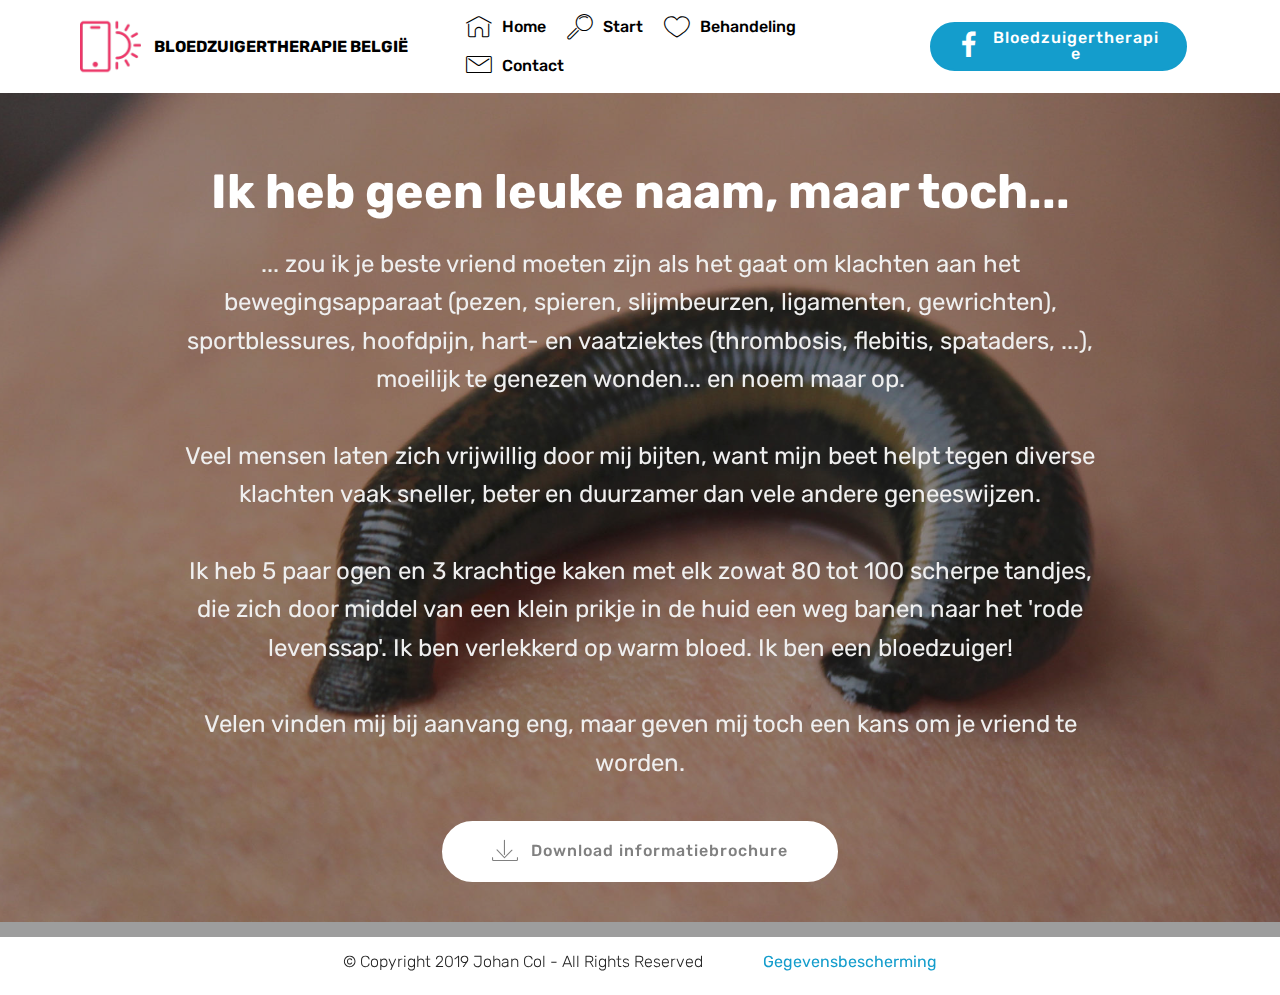
<file: index.html>
<!DOCTYPE html>
<html >
<head>
  <!-- Site made with Mobirise Website Builder v4.9.1, https://mobirise.com -->
  <meta charset="UTF-8">
  <meta http-equiv="X-UA-Compatible" content="IE=edge">
  <meta name="generator" content="Mobirise v4.9.1, mobirise.com">
  <meta name="viewport" content="width=device-width, initial-scale=1, minimum-scale=1">
  <link rel="shortcut icon" href="assets/images/medicinal-leetch-co-rect-100x61.jpg" type="image/x-icon">
  <meta name="description" content="">
  <title>Home</title>
  <link rel="stylesheet" href="assets/web/assets/mobirise-icons/mobirise-icons.css">
  <link rel="stylesheet" href="assets/tether/tether.min.css">
  <link rel="stylesheet" href="assets/soundcloud-plugin/style.css">
  <link rel="stylesheet" href="assets/bootstrap/css/bootstrap.min.css">
  <link rel="stylesheet" href="assets/bootstrap/css/bootstrap-grid.min.css">
  <link rel="stylesheet" href="assets/bootstrap/css/bootstrap-reboot.min.css">
  <link rel="stylesheet" href="assets/dropdown/css/style.css">
  <link rel="stylesheet" href="assets/socicon/css/styles.css">
  <link rel="stylesheet" href="assets/theme/css/style.css">
  <link rel="stylesheet" href="assets/mobirise/css/mbr-additional.css" type="text/css">
  
  
  
</head>
<body>
  <section class="menu cid-rhiOkT98Xb" once="menu" id="menu2-5">

    

    <nav class="navbar navbar-expand beta-menu navbar-dropdown align-items-center navbar-fixed-top navbar-toggleable-sm">
        <button class="navbar-toggler navbar-toggler-right" type="button" data-toggle="collapse" data-target="#navbarSupportedContent" aria-controls="navbarSupportedContent" aria-expanded="false" aria-label="Toggle navigation">
            <div class="hamburger">
                <span></span>
                <span></span>
                <span></span>
                <span></span>
            </div>
        </button>
        <div class="menu-logo">
            <div class="navbar-brand">
                <span class="navbar-logo">
                    <a href="https://mobirise.co">
                        <img src="assets/images/logo2.png" alt="Mobirise" style="height: 3.8rem;">
                    </a>
                </span>
                <span class="navbar-caption-wrap"><a class="navbar-caption text-black display-4" href="https://mobirise.co">
                        BLOEDZUIGERTHERAPIE BELGIË</a></span>
            </div>
        </div>
        <div class="collapse navbar-collapse" id="navbarSupportedContent">
            <ul class="navbar-nav nav-dropdown" data-app-modern-menu="true"><li class="nav-item">
                    <a class="nav-link link text-black display-4" href="index.html"><span class="mbri-home mbr-iconfont mbr-iconfont-btn"></span>
                        Home</a>
                </li>
                <li class="nav-item dropdown">
                    <a class="nav-link link text-black display-4" href="start.html" aria-expanded="false"><span class="mbri-search mbr-iconfont mbr-iconfont-btn"></span>Start</a>
                </li><li class="nav-item dropdown"><a class="nav-link link text-black display-4" href="behandeling.html" aria-expanded="false"><span class="mbri-hearth mbr-iconfont mbr-iconfont-btn"></span>Behandeling</a></li><li class="nav-item"><a class="nav-link link text-black display-4" href="contact.html"><span class="mbri-letter mbr-iconfont mbr-iconfont-btn"></span>
                        Contact</a></li></ul>
            <div class="navbar-buttons mbr-section-btn"><a class="btn btn-sm btn-primary display-4" href="https://www.facebook.com/bloedzuigertherapie.be" target="_blank"><span class="socicon socicon-facebook mbr-iconfont mbr-iconfont-btn"></span>
                    
                    Bloedzuigertherapie</a></div>
        </div>
    </nav>
</section>

<section class="engine"><a href="https://mobirise.info/t">free amp template</a></section><section class="header1 cid-rhiKTo5TrU mbr-fullscreen mbr-parallax-background" id="header16-0">

    

    <div class="mbr-overlay" style="opacity: 0.4; background-color: rgb(35, 35, 35);">
    </div>

    <div class="container">
        <div class="row justify-content-md-center">
            <div class="col-md-10 align-center">
                <h1 class="mbr-section-title mbr-bold pb-3 mbr-fonts-style display-2"><br><br>Ik heb geen leuke naam, maar toch...</h1>
                
                <p class="mbr-text pb-3 mbr-fonts-style display-5">
                    ... zou ik je beste vriend moeten zijn als het gaat om klachten aan het bewegingsapparaat (pezen, spieren, slijmbeurzen, ligamenten, gewrichten), sportblessures, hoofdpijn, hart- en vaatziektes (thrombosis, flebitis, spataders, ...), moeilijk te genezen wonden... en noem maar op.<br><br>Veel mensen laten zich vrijwillig door mij bijten, want mijn beet helpt tegen diverse klachten vaak sneller, beter en duurzamer dan vele andere geneeswijzen.<br><br>Ik heb 5 paar ogen en 3 krachtige kaken met elk zowat 80 tot 100 scherpe tandjes, die zich door middel van een klein prikje in de huid een weg banen naar het 'rode levenssap'. Ik ben verlekkerd op warm bloed. Ik ben een bloedzuiger!<br><br>Velen vinden mij bij aanvang eng, maar geven mij toch een kans om je vriend te worden.<br>
                </p>
                <div class="mbr-section-btn"><a class="btn btn-md btn-white display-4" href="https://mobirise.co"><span class="mbri-save mbr-iconfont mbr-iconfont-btn"></span>Download informatiebrochure</a></div>
            </div>
        </div>
    </div>

</section>

<section class="cid-rhl2tg3nWz" id="social-buttons1-a">
    
    

    

    <div class="container">
        <div class="media-container-row">
            <div class="col-md-8 align-center">
                <h2 class="pb-3 mbr-section-title mbr-fonts-style display-4">© Copyright 2019 Johan Col - All Rights Reserved &nbsp; &nbsp; &nbsp; &nbsp; &nbsp; &nbsp; &nbsp; <a href="gegevensbescherming.html">Gegevensbescherming</a></h2>
                <div>
                    <div class="mbr-social-likes" data-counters="false">
                        
                        
                        
                        
                        
                    </div>
                </div>
            </div>
        </div>
    </div>
</section>


  <script src="assets/web/assets/jquery/jquery.min.js"></script>
  <script src="assets/popper/popper.min.js"></script>
  <script src="assets/tether/tether.min.js"></script>
  <script src="assets/bootstrap/js/bootstrap.min.js"></script>
  <script src="assets/smoothscroll/smooth-scroll.js"></script>
  <script src="assets/dropdown/js/script.min.js"></script>
  <script src="assets/touchswipe/jquery.touch-swipe.min.js"></script>
  <script src="assets/parallax/jarallax.min.js"></script>
  <script src="assets/sociallikes/social-likes.js"></script>
  <script src="assets/theme/js/script.js"></script>
  
  
 <div id="scrollToTop" class="scrollToTop mbr-arrow-up"><a style="text-align: center;"><i class="mbr-arrow-up-icon mbr-arrow-up-icon-cm cm-icon cm-icon-smallarrow-up")></i></a></div>
  </body>
</html>
</file>
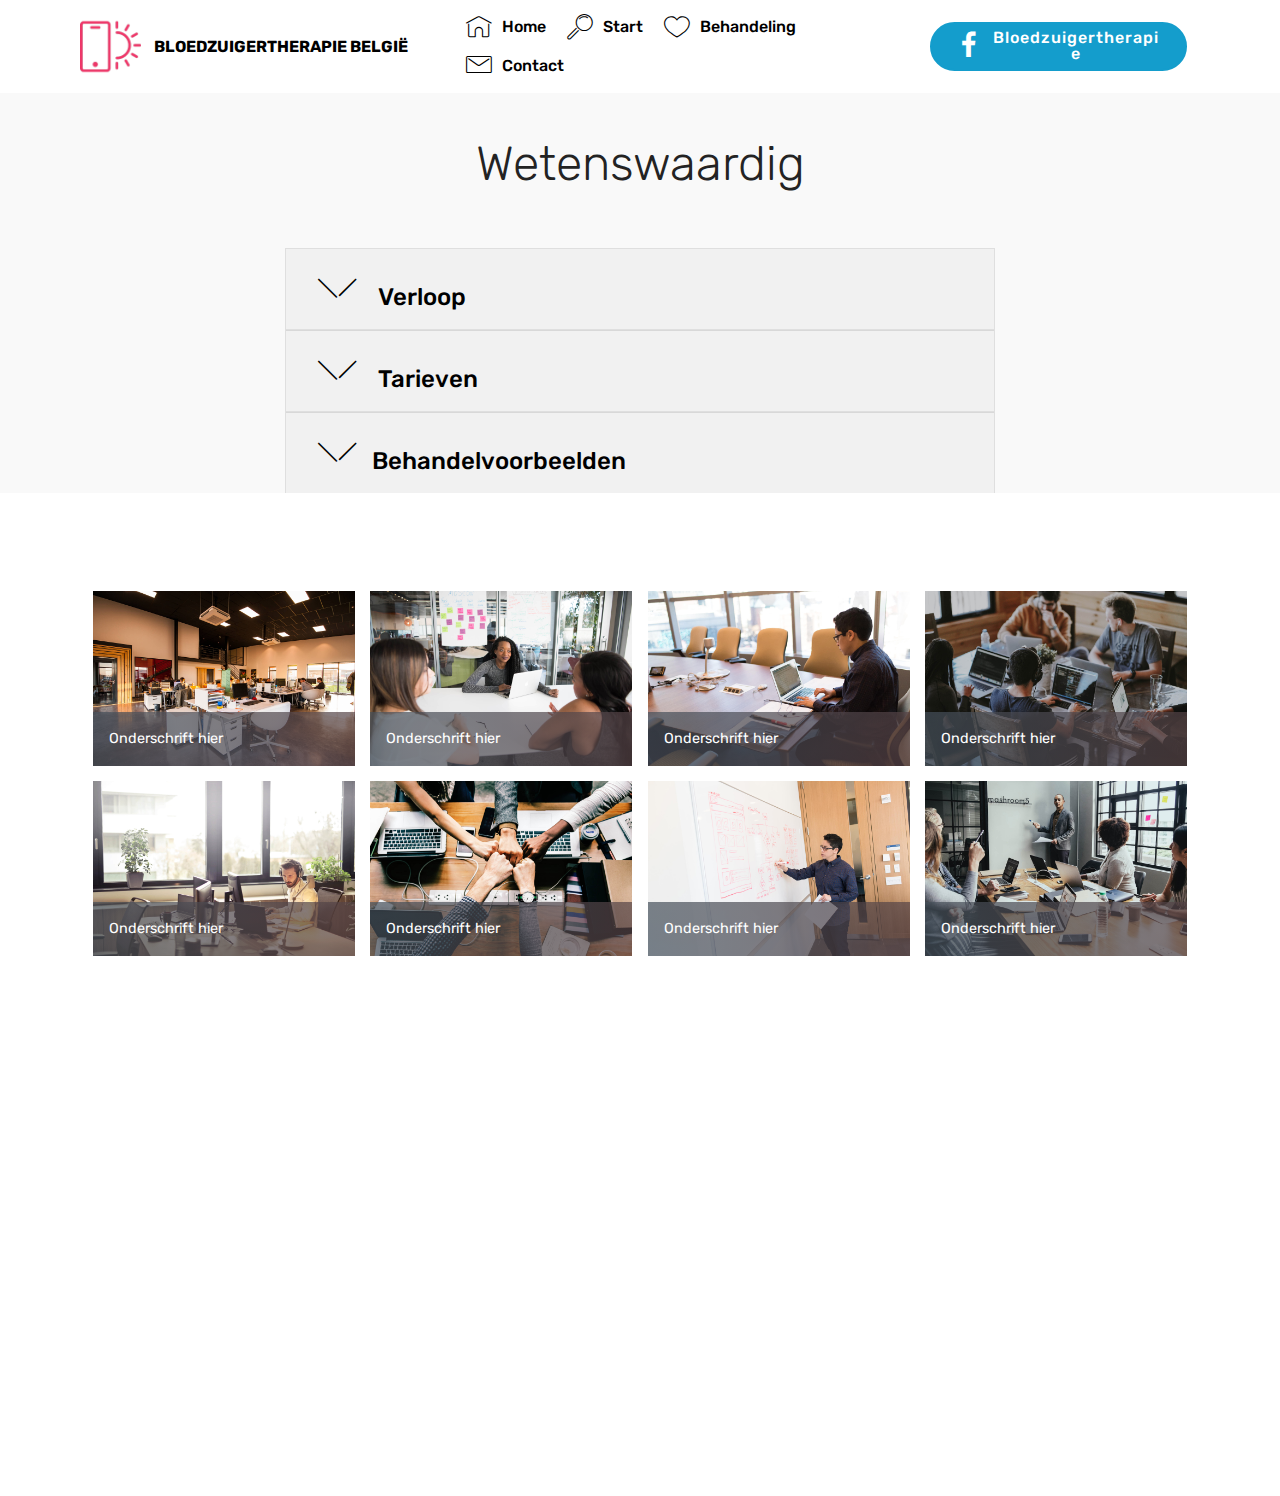
<file: behandeling.html>
<!DOCTYPE html>
<html >
<head>
  <!-- Site made with Mobirise Website Builder v4.9.1, https://mobirise.com -->
  <meta charset="UTF-8">
  <meta http-equiv="X-UA-Compatible" content="IE=edge">
  <meta name="generator" content="Mobirise v4.9.1, mobirise.com">
  <meta name="viewport" content="width=device-width, initial-scale=1, minimum-scale=1">
  <link rel="shortcut icon" href="assets/images/medicinal-leetch-co-rect-100x61.jpg" type="image/x-icon">
  <meta name="description" content="Web Page Builder Description">
  <title>Behandeling</title>
  <link rel="stylesheet" href="assets/web/assets/mobirise-icons/mobirise-icons.css">
  <link rel="stylesheet" href="assets/tether/tether.min.css">
  <link rel="stylesheet" href="assets/soundcloud-plugin/style.css">
  <link rel="stylesheet" href="assets/bootstrap/css/bootstrap.min.css">
  <link rel="stylesheet" href="assets/bootstrap/css/bootstrap-grid.min.css">
  <link rel="stylesheet" href="assets/bootstrap/css/bootstrap-reboot.min.css">
  <link rel="stylesheet" href="assets/socicon/css/styles.css">
  <link rel="stylesheet" href="assets/dropdown/css/style.css">
  <link rel="stylesheet" href="assets/theme/css/style.css">
  <link rel="stylesheet" href="assets/gallery/style.css">
  <link rel="stylesheet" href="assets/mobirise/css/mbr-additional.css" type="text/css">
  
  
  
</head>
<body>
  <section class="menu cid-rhiOkT98Xb" once="menu" id="menu2-a">

    

    <nav class="navbar navbar-expand beta-menu navbar-dropdown align-items-center navbar-fixed-top navbar-toggleable-sm">
        <button class="navbar-toggler navbar-toggler-right" type="button" data-toggle="collapse" data-target="#navbarSupportedContent" aria-controls="navbarSupportedContent" aria-expanded="false" aria-label="Toggle navigation">
            <div class="hamburger">
                <span></span>
                <span></span>
                <span></span>
                <span></span>
            </div>
        </button>
        <div class="menu-logo">
            <div class="navbar-brand">
                <span class="navbar-logo">
                    <a href="https://mobirise.co">
                        <img src="assets/images/logo2.png" alt="Mobirise" style="height: 3.8rem;">
                    </a>
                </span>
                <span class="navbar-caption-wrap"><a class="navbar-caption text-black display-4" href="https://mobirise.co">
                        BLOEDZUIGERTHERAPIE BELGIË</a></span>
            </div>
        </div>
        <div class="collapse navbar-collapse" id="navbarSupportedContent">
            <ul class="navbar-nav nav-dropdown" data-app-modern-menu="true"><li class="nav-item">
                    <a class="nav-link link text-black display-4" href="index.html"><span class="mbri-home mbr-iconfont mbr-iconfont-btn"></span>
                        Home</a>
                </li>
                <li class="nav-item dropdown">
                    <a class="nav-link link text-black display-4" href="start.html" aria-expanded="false"><span class="mbri-search mbr-iconfont mbr-iconfont-btn"></span>Start</a>
                </li><li class="nav-item dropdown"><a class="nav-link link text-black display-4" href="behandeling.html" aria-expanded="false"><span class="mbri-hearth mbr-iconfont mbr-iconfont-btn"></span>Behandeling</a></li><li class="nav-item"><a class="nav-link link text-black display-4" href="contact.html"><span class="mbri-letter mbr-iconfont mbr-iconfont-btn"></span>
                        Contact</a></li></ul>
            <div class="navbar-buttons mbr-section-btn"><a class="btn btn-sm btn-primary display-4" href="https://www.facebook.com/bloedzuigertherapie.be" target="_blank"><span class="socicon socicon-facebook mbr-iconfont mbr-iconfont-btn"></span>
                    
                    Bloedzuigertherapie</a></div>
        </div>
    </nav>
</section>

<section class="engine"><a href="https://mobirise.info/j">website templates</a></section><section class="accordion1 cid-rhjB1xlHcK" id="accordion1-f">

    

    
    <div class="container">
        <div class="media-container-row">
            <div class="col-12 col-md-8">
                <div class="section-head text-center space30">
                    <h2 class="mbr-section-title pb-5 mbr-fonts-style display-2">
                        Wetenswaardig</h2>
                </div>
                <div class="clearfix"></div>
                <div id="bootstrap-accordion_4" class="panel-group accordionStyles accordion" role="tablist" aria-multiselectable="true">
                    <div class="card">
                        <div class="card-header" role="tab" id="headingOne">
                            <a role="button" class="panel-title collapsed text-black" data-toggle="collapse" data-core="" href="#collapse1_4" aria-expanded="false" aria-controls="collapse1">
                                <h4 class="mbr-fonts-style display-5">
                                    <span class="sign mbr-iconfont mbri-arrow-down inactive"></span>&nbsp;Verloop</h4>
                            </a>
                        </div>
                        <div id="collapse1_4" class="panel-collapse noScroll collapse " role="tabpanel" aria-labelledby="headingOne" data-parent="#bootstrap-accordion_4">
                            <div class="panel-body p-4">
                                <p class="mbr-fonts-style panel-text display-7">Met een carrière van meer dan 25 jaar als Kinesist/Fysiotherapeut en talloze opleidingen Natuurgeneeskunde in het buitenland ben ik sinds 2003 al vertrouwd met het inzetten van bloedzuigers. Je mag mij dus gerust een pionier noemen wat betreft het introduceren van deze therapie in België.&nbsp;<br><br>Als enigste in België combineer ik deze vaak efficiënte methode met andere natuurlijke therapieën als zenuwreflexzonetherapie, bijensteektherapie, homeopathie, fytotherapie enz., die allen tot doel hebben onze eigen vitaliteit te stimuleren om te komen tot een zo goed mogelijke genezing op een zo kort mogelijke tijd. Meer informatie daarover is terug te vinden op <a href="http://www.wellness-4-you.be" target="_blank">www.wellness-4-you.be</a>.<br><br>Afhankelijk van de indicatie duurt een behandeling doorgaans wel anderhalf tot twee uur. <br><br>Eerst wordt de plaats bepaald waar de diertjes op de huid gezet gaan worden. Zij zuigen zich vast en kort daarna maken ze een minieme huidopening (tot een diepte van 1,5 mm) met een vorm soms omschreven als een Mercedes-ster. Dit proces verloopt grotendeels pijnloos en wordt door sommige klanten ervaren als een muggenprik, of een branderig gevoel. Vervolgens geven zij hun natuurlijk werkzame bestanddelen af die, door middel van hun unieke samenstelling (‘spreading effect’), dieper doordringen in de onderliggende weefsels. Uit ervaringen stelt men vaak vast dat dit effect uitgebreider wordt bij een herhaling van de behandeling. <br><br>Als de bloedzuiger verzadigd is, valt deze vanzelf van de huid af en kan daarna niet meer gebruikt worden. De wondjes blijven nog urenlang nabloeden en dienen goed verzorgd te worden door middel van absorberende pleisters. Het verbandmateriaal dat je daarvoor nodig hebt, krijg je van mij mee en zit inbegrepen in behandeling.<br><br>??? Verzorging nabloeding</p>
                            </div>
                        </div>
                    </div>
                    <div class="card">
                        <div class="card-header" role="tab" id="headingTwo">
                            <a role="button" class="collapsed panel-title text-black" data-toggle="collapse" data-core="" href="#collapse2_4" aria-expanded="false" aria-controls="collapse2">
                                <h4 class="mbr-fonts-style display-5">
                                    <span class="sign mbr-iconfont mbri-arrow-down inactive"></span> Tarieven</h4>
                            </a>
                            
                        </div>
                        <div id="collapse2_4" class="panel-collapse noScroll collapse" role="tabpanel" aria-labelledby="headingTwo" data-parent="#bootstrap-accordion_4">
                            <div class="panel-body p-4">
                                <p class="mbr-fonts-style panel-text display-7">De prijs voor de behandeling van 1 persoon: 80 € (dit is met het aangereikte verbandmateriaal, echter zonder de bloedzuigers)<br><br>Een gelijktijdige behandeling van 2 personen in dezelfde ruimte: 65 €/persoon<br><br><br><br><br></p>
                            </div>
                        </div>
                    </div>
                    <div class="card">
                        <div class="card-header" role="tab" id="headingThree">
                            <a role="button" class="collapsed text-black panel-title" data-toggle="collapse" data-core="" href="#collapse3_4" aria-expanded="false" aria-controls="collapse3">
                                <h4 class="mbr-fonts-style display-5">
                                    <span class="sign mbr-iconfont mbri-arrow-down inactive"></span>Behandelvoorbeelden</h4>
                            </a>
                        </div>
                        <div id="collapse3_4" class="panel-collapse noScroll collapse" role="tabpanel" aria-labelledby="headingThree" data-parent="#bootstrap-accordion_4">
                            <div class="panel-body p-4">
                                <p class="mbr-fonts-style panel-text display-7">Hieronder enkele voorbeelden 'uit het leven gegrepen', met de bijbehorende indicaties.</p>
                            </div>
                        </div>
                    </div>
                    
                    
                    
                </div>
            </div>
        </div>
    </div>
</section>

<section class="mbr-gallery mbr-slider-carousel cid-rhjCI5vcPj" id="gallery1-i">

    

    <div class="container">
        <div><!-- Filter --><!-- Gallery --><div class="mbr-gallery-row"><div class="mbr-gallery-layout-default"><div><div><div class="mbr-gallery-item mbr-gallery-item--p1" data-video-url="false" data-tags="Geweldige"><div href="#lb-gallery1-i" data-slide-to="0" data-toggle="modal"><img src="assets/images/background1.jpg" alt="" title=""><span class="icon-focus"></span><span class="mbr-gallery-title mbr-fonts-style display-7">Onderschrift hier</span></div></div><div class="mbr-gallery-item mbr-gallery-item--p1" data-video-url="false" data-tags="Sympathieke"><div href="#lb-gallery1-i" data-slide-to="1" data-toggle="modal"><img src="assets/images/background2.jpg" alt="" title=""><span class="icon-focus"></span><span class="mbr-gallery-title mbr-fonts-style display-7">Onderschrift hier</span></div></div><div class="mbr-gallery-item mbr-gallery-item--p1" data-video-url="false" data-tags="Creatieve"><div href="#lb-gallery1-i" data-slide-to="2" data-toggle="modal"><img src="assets/images/background3.jpg" alt="" title=""><span class="icon-focus"></span><span class="mbr-gallery-title mbr-fonts-style display-7">Onderschrift hier</span></div></div><div class="mbr-gallery-item mbr-gallery-item--p1" data-video-url="false" data-tags="Bewegende"><div href="#lb-gallery1-i" data-slide-to="3" data-toggle="modal"><img src="assets/images/background4.jpg" alt="" title=""><span class="icon-focus"></span><span class="mbr-gallery-title mbr-fonts-style display-7">Onderschrift hier</span></div></div><div class="mbr-gallery-item mbr-gallery-item--p1" data-video-url="false" data-tags="Geweldige"><div href="#lb-gallery1-i" data-slide-to="4" data-toggle="modal"><img src="assets/images/background5.jpg" alt="" title=""><span class="icon-focus"></span><span class="mbr-gallery-title mbr-fonts-style display-7">Onderschrift hier</span></div></div><div class="mbr-gallery-item mbr-gallery-item--p1" data-video-url="false" data-tags="Geweldige"><div href="#lb-gallery1-i" data-slide-to="5" data-toggle="modal"><img src="assets/images/background6.jpg" alt="" title=""><span class="icon-focus"></span><span class="mbr-gallery-title mbr-fonts-style display-7">Onderschrift hier</span></div></div><div class="mbr-gallery-item mbr-gallery-item--p1" data-video-url="false" data-tags="Sympathieke"><div href="#lb-gallery1-i" data-slide-to="6" data-toggle="modal"><img src="assets/images/background7.jpg" alt="" title=""><span class="icon-focus"></span><span class="mbr-gallery-title mbr-fonts-style display-7">Onderschrift hier</span></div></div><div class="mbr-gallery-item mbr-gallery-item--p1" data-video-url="false" data-tags="Bewegende"><div href="#lb-gallery1-i" data-slide-to="7" data-toggle="modal"><img src="assets/images/background8.jpg" alt="" title=""><span class="icon-focus"></span><span class="mbr-gallery-title mbr-fonts-style display-7">Onderschrift hier</span></div></div></div></div><div class="clearfix"></div></div></div><!-- Lightbox --><div data-app-prevent-settings="" class="mbr-slider modal fade carousel slide" tabindex="-1" data-keyboard="true" data-interval="false" id="lb-gallery1-i"><div class="modal-dialog"><div class="modal-content"><div class="modal-body"><div class="carousel-inner"><div class="carousel-item"><img src="assets/images/background1.jpg" alt="" title=""></div><div class="carousel-item active"><img src="assets/images/background2.jpg" alt="" title=""></div><div class="carousel-item"><img src="assets/images/background3.jpg" alt="" title=""></div><div class="carousel-item"><img src="assets/images/background4.jpg" alt="" title=""></div><div class="carousel-item"><img src="assets/images/background5.jpg" alt="" title=""></div><div class="carousel-item"><img src="assets/images/background6.jpg" alt="" title=""></div><div class="carousel-item"><img src="assets/images/background7.jpg" alt="" title=""></div><div class="carousel-item"><img src="assets/images/background8.jpg" alt="" title=""></div></div><a class="carousel-control carousel-control-prev" role="button" data-slide="prev" href="#lb-gallery1-i"><span class="mbri-left mbr-iconfont" aria-hidden="true"></span><span class="sr-only">Previous</span></a><a class="carousel-control carousel-control-next" role="button" data-slide="next" href="#lb-gallery1-i"><span class="mbri-right mbr-iconfont" aria-hidden="true"></span><span class="sr-only">Next</span></a><a class="close" href="#" role="button" data-dismiss="modal"><span class="sr-only">Close</span></a></div></div></div></div></div>
    </div>

</section>

<section class="cid-rhjDXMnyvQ" id="video1-j">

    
    
    <figure class="mbr-figure align-center container">
        <div class="video-block" style="width: 66%;">
            <div><iframe class="mbr-embedded-video" src="https://www.youtube.com/embed/uNCr7NdOJgw?rel=0&amp;amp;showinfo=0&amp;autoplay=0&amp;loop=0" width="1280" height="720" frameborder="0" allowfullscreen></iframe></div>
        </div>
    </figure>
</section>


  <script src="assets/web/assets/jquery/jquery.min.js"></script>
  <script src="assets/popper/popper.min.js"></script>
  <script src="assets/tether/tether.min.js"></script>
  <script src="assets/bootstrap/js/bootstrap.min.js"></script>
  <script src="assets/dropdown/js/script.min.js"></script>
  <script src="assets/smoothscroll/smooth-scroll.js"></script>
  <script src="assets/mbr-switch-arrow/mbr-switch-arrow.js"></script>
  <script src="assets/masonry/masonry.pkgd.min.js"></script>
  <script src="assets/imagesloaded/imagesloaded.pkgd.min.js"></script>
  <script src="assets/bootstrapcarouselswipe/bootstrap-carousel-swipe.js"></script>
  <script src="assets/vimeoplayer/jquery.mb.vimeo_player.js"></script>
  <script src="assets/touchswipe/jquery.touch-swipe.min.js"></script>
  <script src="assets/theme/js/script.js"></script>
  <script src="assets/gallery/player.min.js"></script>
  <script src="assets/gallery/script.js"></script>
  <script src="assets/slidervideo/script.js"></script>
  
  
 <div id="scrollToTop" class="scrollToTop mbr-arrow-up"><a style="text-align: center;"><i class="mbr-arrow-up-icon mbr-arrow-up-icon-cm cm-icon cm-icon-smallarrow-up")></i></a></div>
  </body>
</html>
</file>
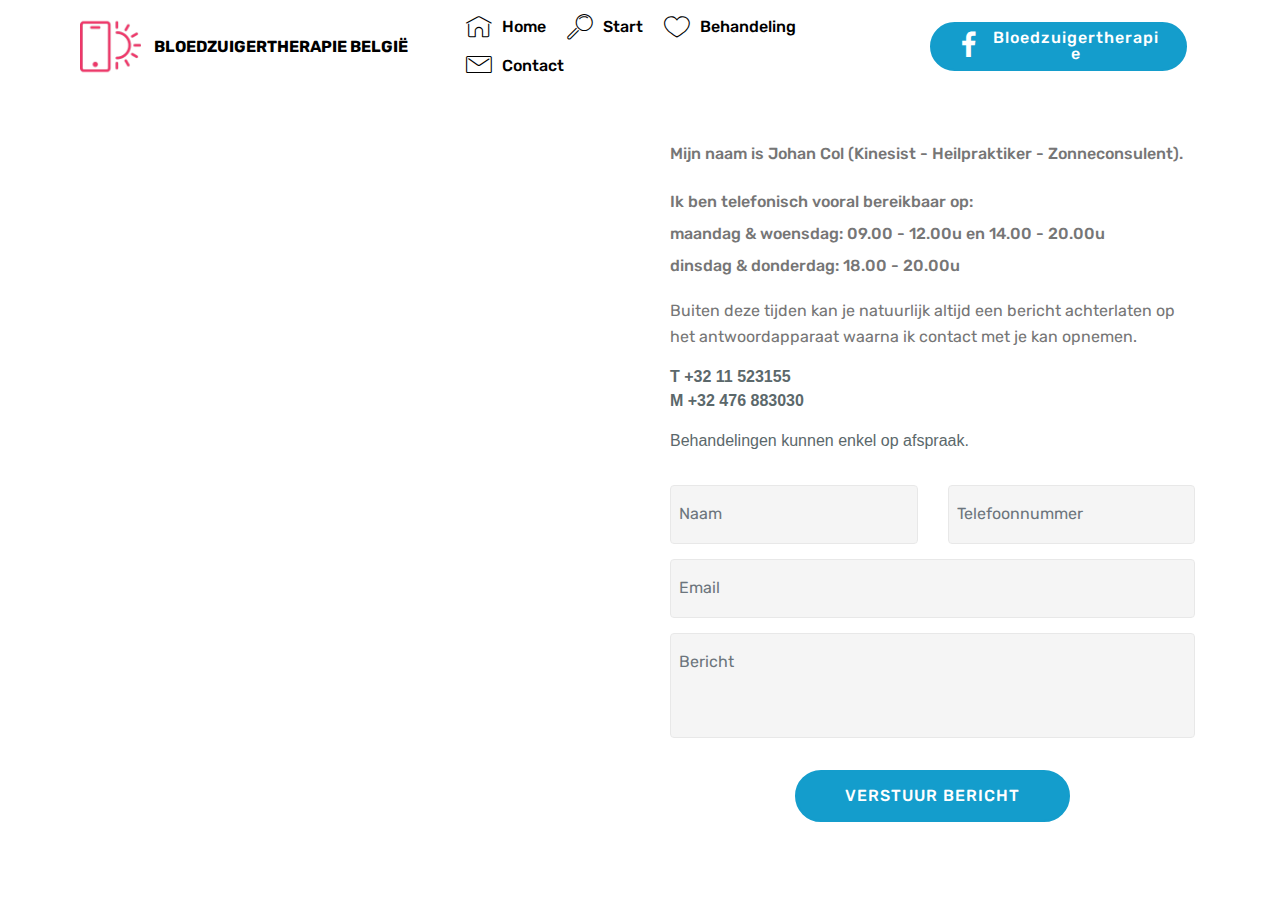
<file: contact.html>
<!DOCTYPE html>
<html >
<head>
  <!-- Site made with Mobirise Website Builder v4.9.1, https://mobirise.com -->
  <meta charset="UTF-8">
  <meta http-equiv="X-UA-Compatible" content="IE=edge">
  <meta name="generator" content="Mobirise v4.9.1, mobirise.com">
  <meta name="viewport" content="width=device-width, initial-scale=1, minimum-scale=1">
  <link rel="shortcut icon" href="assets/images/medicinal-leetch-co-rect-100x61.jpg" type="image/x-icon">
  <meta name="description" content="Web Page Creator Description">
  <title>Contact</title>
  <link rel="stylesheet" href="assets/web/assets/mobirise-icons/mobirise-icons.css">
  <link rel="stylesheet" href="assets/tether/tether.min.css">
  <link rel="stylesheet" href="assets/soundcloud-plugin/style.css">
  <link rel="stylesheet" href="assets/bootstrap/css/bootstrap.min.css">
  <link rel="stylesheet" href="assets/bootstrap/css/bootstrap-grid.min.css">
  <link rel="stylesheet" href="assets/bootstrap/css/bootstrap-reboot.min.css">
  <link rel="stylesheet" href="assets/dropdown/css/style.css">
  <link rel="stylesheet" href="assets/socicon/css/styles.css">
  <link rel="stylesheet" href="assets/theme/css/style.css">
  <link rel="stylesheet" href="assets/mobirise/css/mbr-additional.css" type="text/css">
  
  
  
</head>
<body>
  <section class="menu cid-rhkwr6qFIg" once="menu" id="menu2-9">

    

    <nav class="navbar navbar-expand beta-menu navbar-dropdown align-items-center navbar-fixed-top navbar-toggleable-sm">
        <button class="navbar-toggler navbar-toggler-right" type="button" data-toggle="collapse" data-target="#navbarSupportedContent" aria-controls="navbarSupportedContent" aria-expanded="false" aria-label="Toggle navigation">
            <div class="hamburger">
                <span></span>
                <span></span>
                <span></span>
                <span></span>
            </div>
        </button>
        <div class="menu-logo">
            <div class="navbar-brand">
                <span class="navbar-logo">
                    <a href="https://mobirise.co">
                        <img src="assets/images/logo2.png" alt="Mobirise" style="height: 3.8rem;">
                    </a>
                </span>
                <span class="navbar-caption-wrap"><a class="navbar-caption text-black display-4" href="https://mobirise.co">
                        BLOEDZUIGERTHERAPIE BELGIË</a></span>
            </div>
        </div>
        <div class="collapse navbar-collapse" id="navbarSupportedContent">
            <ul class="navbar-nav nav-dropdown" data-app-modern-menu="true"><li class="nav-item">
                    <a class="nav-link link text-black display-4" href="index.html"><span class="mbri-home mbr-iconfont mbr-iconfont-btn"></span>
                        Home</a>
                </li>
                <li class="nav-item dropdown">
                    <a class="nav-link link text-black display-4" href="start.html" aria-expanded="false"><span class="mbri-search mbr-iconfont mbr-iconfont-btn"></span>Start</a>
                </li><li class="nav-item dropdown"><a class="nav-link link text-black display-4" href="behandeling.html" aria-expanded="false"><span class="mbri-hearth mbr-iconfont mbr-iconfont-btn"></span>Behandeling</a></li><li class="nav-item"><a class="nav-link link text-black display-4" href="contact.html"><span class="mbri-letter mbr-iconfont mbr-iconfont-btn"></span>
                        Contact</a></li></ul>
            <div class="navbar-buttons mbr-section-btn"><a class="btn btn-sm btn-primary display-4" href="https://www.facebook.com/bloedzuigertherapie.be" target="_blank"><span class="socicon socicon-facebook mbr-iconfont mbr-iconfont-btn"></span>
                    
                    Bloedzuigertherapie</a></div>
        </div>
    </nav>
</section>

<section class="engine"><a href="https://mobirise.info/m">free web design templates</a></section><section class="mbr-section form4 cid-rhfttsPPgR" id="form4-4">

    

    
    <div class="container">
        <div class="row">
            <div class="col-md-6">
                <div class="google-map"><iframe frameborder="0" style="border:0" src="https://www.google.com/maps/embed/v1/place?key=AIzaSyCy9r70T3NYf3PhvVflTo0_zdif2_IoIYs&amp;q=place_id:ChIJg_d_wp8owUcR6BpuLXrfDVk" allowfullscreen=""></iframe></div>
            </div>
            <div class="col-md-6">
                
                <div>
                    <div class="icon-block pb-3 align-left">
                        
                        
                    </div>
                    <div class="icon-contacts pb-3">
                        <h5 class="align-left mbr-fonts-style display-7">Mijn naam is Johan Col (Kinesist - Heilpraktiker - Zonneconsulent).<div><br><br>Ik ben telefonisch vooral bereikbaar op:<br><br>maandag &amp; woensdag: 09.00 - 12.00u en 14.00 - 20.00u<br><br>dinsdag &amp; donderdag: 18.00 - 20.00u<br><br></div></h5>
                        <p class="mbr-text align-left mbr-fonts-style display-7">Buiten deze tijden kan je natuurlijk altijd een bericht achterlaten op het antwoordapparaat waarna ik contact met je kan opnemen.</p><p><strong>
                            T +32 11 523155</strong><br><strong>
                            M +32 476 883030 </strong></p><p>Behandelingen kunnen enkel op afspraak. <br></p>
                    </div>
                </div>
                <div data-form-type="formoid">
                    <div data-form-alert="" hidden="">Bedankt om het formulier in te vullen! Ik hoop u spoedig een antwoord te kunnen geven.</div>
                    <form class="block mbr-form" action="https://mobirise.com/" method="post" data-form-title="Mobirise Form"><input type="hidden" name="email" data-form-email="true" value="cjOAwEMBmWAUFyZFxmDeL3VbboY2P4tI7A+UoMZVcarDKH3qqZyrC0L+gjNiB9ae73fjVrs63KqRdJAdZ6gdT29FrmkZcSQHuDoo60qKDaI+81O5cvGCf8XTLAfVvdrI">
                        <div class="row">
                            <div class="col-md-6 multi-horizontal" data-for="name">
                                <input type="text" class="form-control input" name="name" data-form-field="Name" placeholder="Naam" required="" id="name-form4-4">
                            </div>
                            <div class="col-md-6 multi-horizontal" data-for="phone">
                                <input type="text" class="form-control input" name="phone" data-form-field="Phone" placeholder="Telefoonnummer" required="" id="phone-form4-4">
                            </div>
                            <div class="col-md-12" data-for="email">
                                <input type="text" class="form-control input" name="email" data-form-field="Email" placeholder="Email" required="" id="email-form4-4">
                            </div>
                            <div class="col-md-12" data-for="message">
                                <textarea class="form-control input" name="message" rows="3" data-form-field="Message" placeholder="Bericht" style="resize:none" id="message-form4-4"></textarea>
                            </div>
                            <div class="input-group-btn col-md-12" style="margin-top: 10px;"><button href="" type="submit" class="btn btn-primary btn-form display-4">VERSTUUR BERICHT</button></div>
                        </div>
                    </form>
                </div>
            </div>
        </div>
    </div>
</section>


  <script src="assets/web/assets/jquery/jquery.min.js"></script>
  <script src="assets/popper/popper.min.js"></script>
  <script src="assets/tether/tether.min.js"></script>
  <script src="assets/bootstrap/js/bootstrap.min.js"></script>
  <script src="assets/smoothscroll/smooth-scroll.js"></script>
  <script src="assets/dropdown/js/script.min.js"></script>
  <script src="assets/touchswipe/jquery.touch-swipe.min.js"></script>
  <script src="assets/theme/js/script.js"></script>
  <script src="assets/formoid/formoid.min.js"></script>
  
  
 <div id="scrollToTop" class="scrollToTop mbr-arrow-up"><a style="text-align: center;"><i class="mbr-arrow-up-icon mbr-arrow-up-icon-cm cm-icon cm-icon-smallarrow-up")></i></a></div>
  </body>
</html>
</file>
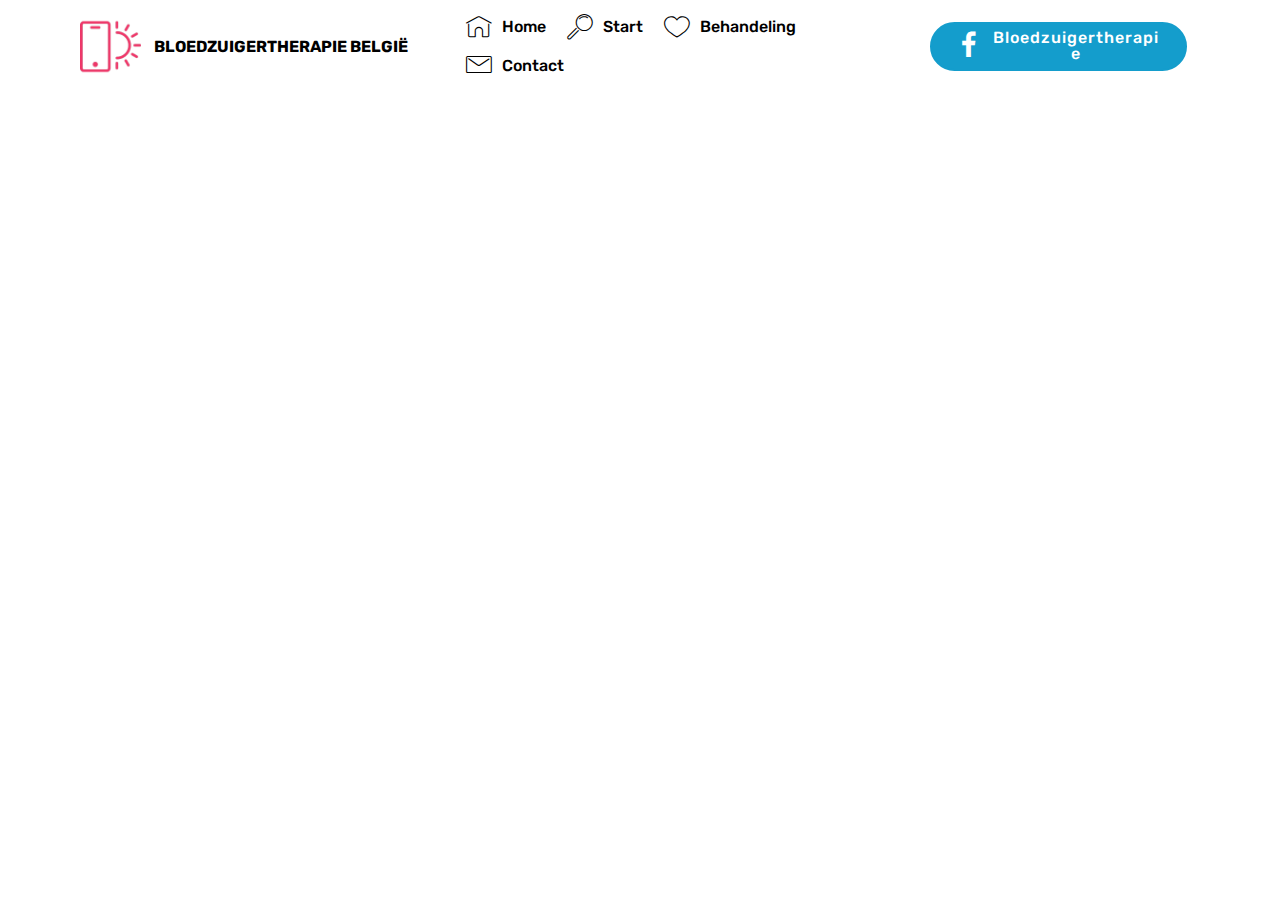
<file: gegevensbescherming.html>
<!DOCTYPE html>
<html >
<head>
  <!-- Site made with Mobirise Website Builder v4.9.1, https://mobirise.com -->
  <meta charset="UTF-8">
  <meta http-equiv="X-UA-Compatible" content="IE=edge">
  <meta name="generator" content="Mobirise v4.9.1, mobirise.com">
  <meta name="viewport" content="width=device-width, initial-scale=1, minimum-scale=1">
  <link rel="shortcut icon" href="assets/images/medicinal-leetch-co-rect-100x61.jpg" type="image/x-icon">
  <meta name="description" content="Website Creator Description">
  <title>Gegevensbescherming</title>
  <link rel="stylesheet" href="assets/web/assets/mobirise-icons/mobirise-icons.css">
  <link rel="stylesheet" href="assets/tether/tether.min.css">
  <link rel="stylesheet" href="assets/bootstrap/css/bootstrap.min.css">
  <link rel="stylesheet" href="assets/bootstrap/css/bootstrap-grid.min.css">
  <link rel="stylesheet" href="assets/bootstrap/css/bootstrap-reboot.min.css">
  <link rel="stylesheet" href="assets/soundcloud-plugin/style.css">
  <link rel="stylesheet" href="assets/socicon/css/styles.css">
  <link rel="stylesheet" href="assets/dropdown/css/style.css">
  <link rel="stylesheet" href="assets/theme/css/style.css">
  <link rel="stylesheet" href="assets/mobirise/css/mbr-additional.css" type="text/css">
  
  
  
</head>
<body>
  <section class="menu cid-rhiOkT98Xb" once="menu" id="menu2-c">

    

    <nav class="navbar navbar-expand beta-menu navbar-dropdown align-items-center navbar-fixed-top navbar-toggleable-sm">
        <button class="navbar-toggler navbar-toggler-right" type="button" data-toggle="collapse" data-target="#navbarSupportedContent" aria-controls="navbarSupportedContent" aria-expanded="false" aria-label="Toggle navigation">
            <div class="hamburger">
                <span></span>
                <span></span>
                <span></span>
                <span></span>
            </div>
        </button>
        <div class="menu-logo">
            <div class="navbar-brand">
                <span class="navbar-logo">
                    <a href="https://mobirise.co">
                        <img src="assets/images/logo2.png" alt="Mobirise" style="height: 3.8rem;">
                    </a>
                </span>
                <span class="navbar-caption-wrap"><a class="navbar-caption text-black display-4" href="https://mobirise.co">
                        BLOEDZUIGERTHERAPIE BELGIË</a></span>
            </div>
        </div>
        <div class="collapse navbar-collapse" id="navbarSupportedContent">
            <ul class="navbar-nav nav-dropdown" data-app-modern-menu="true"><li class="nav-item">
                    <a class="nav-link link text-black display-4" href="index.html"><span class="mbri-home mbr-iconfont mbr-iconfont-btn"></span>
                        Home</a>
                </li>
                <li class="nav-item dropdown">
                    <a class="nav-link link text-black display-4" href="start.html" aria-expanded="false"><span class="mbri-search mbr-iconfont mbr-iconfont-btn"></span>Start</a>
                </li><li class="nav-item dropdown"><a class="nav-link link text-black display-4" href="behandeling.html" aria-expanded="false"><span class="mbri-hearth mbr-iconfont mbr-iconfont-btn"></span>Behandeling</a></li><li class="nav-item"><a class="nav-link link text-black display-4" href="contact.html"><span class="mbri-letter mbr-iconfont mbr-iconfont-btn"></span>
                        Contact</a></li></ul>
            <div class="navbar-buttons mbr-section-btn"><a class="btn btn-sm btn-primary display-4" href="https://www.facebook.com/bloedzuigertherapie.be" target="_blank"><span class="socicon socicon-facebook mbr-iconfont mbr-iconfont-btn"></span>
                    
                    Bloedzuigertherapie</a></div>
        </div>
    </nav>
</section>


  <section class="engine"><a href="https://mobirise.info/s">bootstrap theme</a></section><script src="assets/web/assets/jquery/jquery.min.js"></script>
  <script src="assets/popper/popper.min.js"></script>
  <script src="assets/tether/tether.min.js"></script>
  <script src="assets/bootstrap/js/bootstrap.min.js"></script>
  <script src="assets/dropdown/js/script.min.js"></script>
  <script src="assets/touchswipe/jquery.touch-swipe.min.js"></script>
  <script src="assets/smoothscroll/smooth-scroll.js"></script>
  <script src="assets/theme/js/script.js"></script>
  
  
 <div id="scrollToTop" class="scrollToTop mbr-arrow-up"><a style="text-align: center;"><i class="mbr-arrow-up-icon mbr-arrow-up-icon-cm cm-icon cm-icon-smallarrow-up")></i></a></div>
  </body>
</html>
</file>
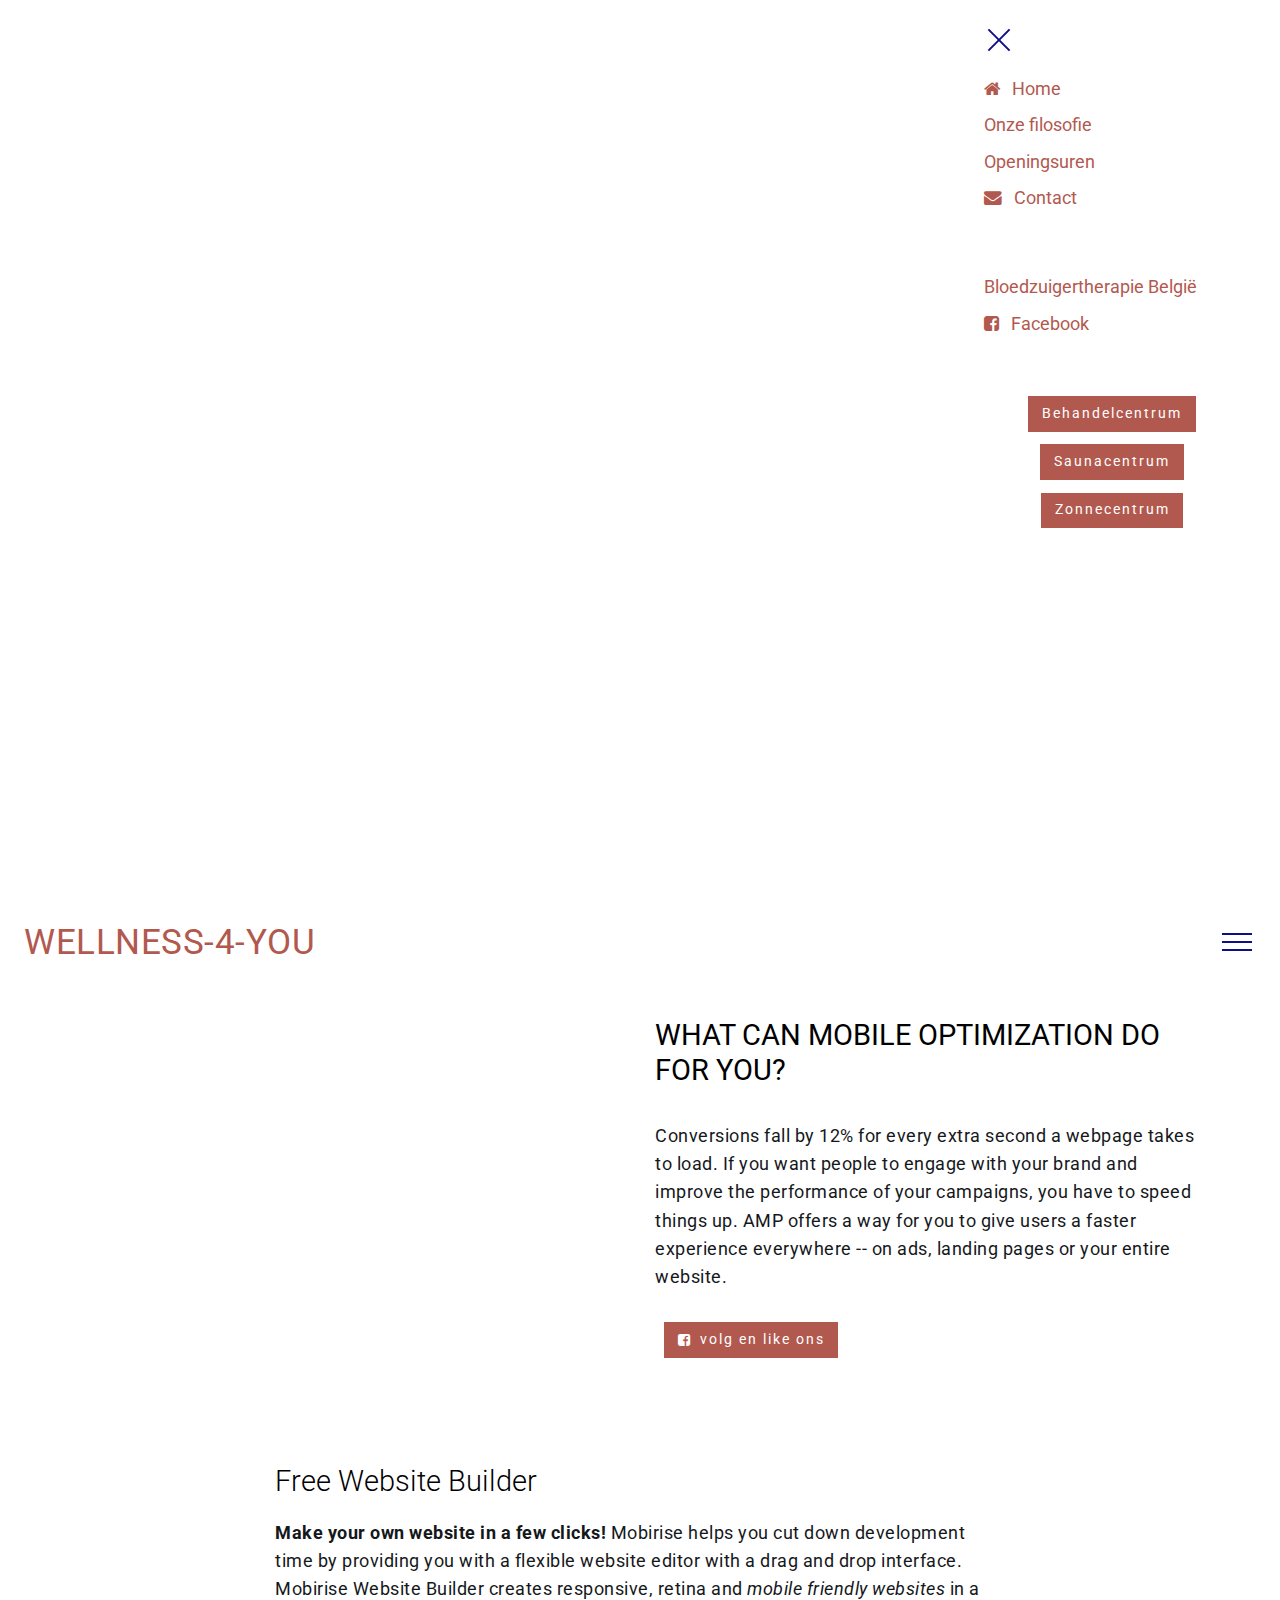
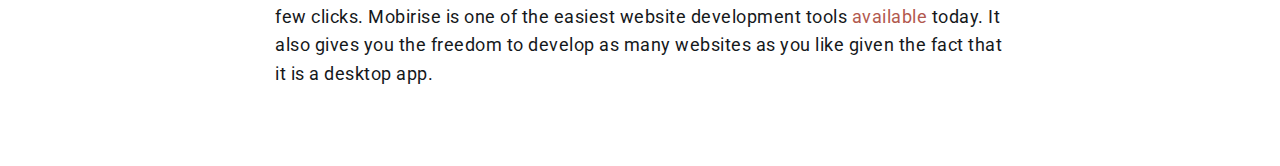
<file: page10.html>
<!DOCTYPE html>
<html amp>
<head>
  <!-- Site made with Mobirise Website Builder v4.6.5, https://mobirise.com -->
  <meta charset="UTF-8">
  <meta http-equiv="X-UA-Compatible" content="IE=edge">
  <meta name="generator" content="Mobirise v4.6.5, mobirise.com">
  <meta name="viewport" content="width=device-width, initial-scale=1, minimum-scale=1">
  <link rel="shortcut icon" href="assets/images/logo-w4y-kvatelier-2-1.2-127x127.png" type="image/x-icon">
  <meta name="description" content="">
  <title>Bloedzuigertherapie België</title>
  <link rel="stylesheet" href="https://maxcdn.bootstrapcdn.com/font-awesome/4.7.0/css/font-awesome.min.css">
<link rel="canonical" href="page10.html">
 <style amp-boilerplate>body{-webkit-animation:-amp-start 8s steps(1,end) 0s 1 normal both;-moz-animation:-amp-start 8s steps(1,end) 0s 1 normal both;-ms-animation:-amp-start 8s steps(1,end) 0s 1 normal both;animation:-amp-start 8s steps(1,end) 0s 1 normal both}@-webkit-keyframes -amp-start{from{visibility:hidden}to{visibility:visible}}@-moz-keyframes -amp-start{from{visibility:hidden}to{visibility:visible}}@-ms-keyframes -amp-start{from{visibility:hidden}to{visibility:visible}}@-o-keyframes -amp-start{from{visibility:hidden}to{visibility:visible}}@keyframes -amp-start{from{visibility:hidden}to{visibility:visible}}</style>
<noscript><style amp-boilerplate>body{-webkit-animation:none;-moz-animation:none;-ms-animation:none;animation:none}</style></noscript>
<link href="https://fonts.googleapis.com/css?family=Roboto:100,100i,300,300i,400,400i,500,500i,700,700i,900,900i&subset=cyrillic" rel="stylesheet">
 
 <style amp-custom> 
div,span,h1,h2,h3,h4,h5,h6,p,blockquote,a,ol,ul,li,figcaption{font: inherit;}section{background-color: #eeeeee;}section,.container,.container-fluid{position: relative;word-wrap: break-word;}a.mbr-iconfont:hover{text-decoration: none;}.article .lead p,.article .lead ul,.article .lead ol,.article .lead pre,.article .lead blockquote{margin-bottom: 0;}a{font-style: normal;font-weight: 400;cursor: pointer;}a,a:hover{text-decoration: none;}figure{margin-bottom: 0;}h1,h2,h3,h4,h5,h6,.h1,.h2,.h3,.h4,.h5,.h6,.display-1,.display-2,.display-3,.display-4{line-height: 1;word-break: break-word;word-wrap: break-word;}b,strong{font-weight: bold;}blockquote{padding: 10px 0 10px 20px;position: relative;border-left: 2px solid;border-color: #ff3366;}input:-webkit-autofill,input:-webkit-autofill:hover,input:-webkit-autofill:focus,input:-webkit-autofill:active{transition-delay: 9999s;transition-property: background-color,color;}textarea[type="hidden"]{display: none;}body{position: relative;}section{background-position: 50% 50%;background-repeat: no-repeat;background-size: cover;}section .mbr-background-video,section .mbr-background-video-preview{position: absolute;bottom: 0;left: 0;right: 0;top: 0;}.row{display: -webkit-box;display: -webkit-flex;display: -ms-flexbox;display: flex;-webkit-flex-wrap: wrap;-ms-flex-wrap: wrap;flex-wrap: wrap;margin-right: -15px;margin-left: -15px;}@media (min-width: 576px){.row{margin-right: -15px;margin-left: -15px;}}@media (min-width: 768px){.row{margin-right: -15px;margin-left: -15px;}}@media (min-width: 992px){.row{margin-right: -15px;margin-left: -15px;}}@media (min-width: 1200px){.row{margin-right: -15px;margin-left: -15px;}}.hidden{visibility: hidden;}.mbr-z-index20{z-index: 20;}.mbr-white{color: #ffffff;}.mbr-black{color: #000000;}.mbr-bg-white{background-color: #ffffff;}.mbr-bg-black{background-color: #000000;}.align-left{text-align: left;}.align-center{text-align: center;}.align-right{text-align: right;}@media (max-width: 767px){.align-left,.align-center,.align-right,.mbr-section-btn,.mbr-section-title{text-align: center;}}.mbr-light{font-weight: 300;}.mbr-regular{font-weight: 400;}.mbr-semibold{font-weight: 500;}.mbr-bold{font-weight: 700;}.mbr-figure img,.mbr-figure iframe{display: block;width: 100%;}.card{background-color: transparent;border: none;}.card-img{text-align: center;flex-shrink: 0;}.media{max-width: 100%;margin: 0 auto;}.mbr-figure{-ms-flex-item-align: center;-ms-grid-row-align: center;-webkit-align-self: center;align-self: center;}.media-container > div{max-width: 100%;}.mbr-figure img,.card-img img{width: 100%;}@media (max-width: 991px){.media-size-item{width: auto;}.media{width: auto;}.mbr-figure{width: 100%;}}.mbr-section-btn{margin-left: -.25rem;margin-right: -.25rem;font-size: 0;}nav .mbr-section-btn{margin-left: 0rem;margin-right: 0rem;}.btn .mbr-iconfont,.btn.btn-sm .mbr-iconfont{cursor: pointer;margin-right: 0.5rem;}.btn.btn-md .mbr-iconfont,.btn.btn-md .mbr-iconfont{margin-right: 0.8rem;}[type="submit"]{-webkit-appearance: none;}.mbr-fullscreen .mbr-overlay{min-height: 100vh;}.mbr-fullscreen{display: flex;display: -webkit-flex;display: -moz-flex;display: -ms-flex;display: -o-flex;align-items: center;-webkit-align-items: center;min-height: 100vh;box-sizing: border-box;padding-top: 3rem;padding-bottom: 3rem;}amp-img img{max-height: 100%;max-width: 100%;}img.mbr-temp{width: 100%;}.super-hide{display: none;}.is-builder .nodisplay + img[async],.is-builder .nodisplay + img[decoding="async"],.is-builder amp-img > a + img[async],.is-builder amp-img > a + img[decoding="async"]{display: none;}html:not(.is-builder) amp-img > a{position: absolute;top: 0;bottom: 0;left: 0;right: 0;z-index: 1;}.is-builder .temp-amp-sizer{position: absolute;}.is-builder amp-youtube .temp-amp-sizer,.is-builder amp-vimeo .temp-amp-sizer{position: static;}
*{box-sizing: border-box;}body{font-family: Roboto;font-style: normal;line-height: 1.5;}.mbr-section-title{font-style: normal;line-height: 1.2;}.mbr-section-subtitle{line-height: 1.3;}.mbr-text{font-style: normal;line-height: 1.6;}.display-1{font-family: 'Roboto',sans-serif;font-size: 4.5rem;}.display-2{font-family: 'Roboto',sans-serif;font-size: 2.2rem;}.display-4{font-family: 'Roboto',sans-serif;font-size: 0.9rem;}.display-5{font-family: 'Roboto',sans-serif;font-size: 1.8rem;}.display-7{font-family: 'Roboto',sans-serif;font-size: 1.1rem;}@media (max-width: 768px){.display-1{font-size: 3.6rem;font-size: calc( 2.225rem + (4.5 - 2.225) * ((100vw - 20rem) / (48 - 20)));line-height: calc( 1.4 * (2.225rem + (4.5 - 2.225) * ((100vw - 20rem) / (48 - 20))));}.display-2{font-size: 1.76rem;font-size: calc( 1.42rem + (2.2 - 1.42) * ((100vw - 20rem) / (48 - 20)));line-height: calc( 1.4 * (1.42rem + (2.2 - 1.42) * ((100vw - 20rem) / (48 - 20))));}.display-4{font-size: 0.72rem;font-size: calc( 0.965rem + (0.9 - 0.965) * ((100vw - 20rem) / (48 - 20)));line-height: calc( 1.4 * (0.965rem + (0.9 - 0.965) * ((100vw - 20rem) / (48 - 20))));}.display-5{font-size: 1.44rem;font-size: calc( 1.28rem + (1.8 - 1.28) * ((100vw - 20rem) / (48 - 20)));line-height: calc( 1.4 * (1.28rem + (1.8 - 1.28) * ((100vw - 20rem) / (48 - 20))));}}.btn{font-weight: 400;border-width: 2px;border-style: solid;font-style: normal;letter-spacing: 2px;margin: .4rem .8rem;white-space: normal;transition-property: background-color,color,border-color,box-shadow;transition-duration: .3s,.3s,.3s,2s;transition-timing-function: ease-in-out;padding: 1rem 2rem;border-radius: 0px;display: inline-flex;align-items: center;justify-content: center;word-break: break-word;}.btn-sm{border: 1px solid;font-weight: 400;letter-spacing: 2px;-webkit-transition: all 0.3s ease-in-out;-moz-transition: all 0.3s ease-in-out;transition: all 0.3s ease-in-out;padding: 0.6rem 0.8rem;border-radius: 0px;}.btn-md{font-weight: 600;letter-spacing: 2px;margin: .4rem .8rem;-webkit-transition: all 0.3s ease-in-out;-moz-transition: all 0.3s ease-in-out;transition: all 0.3s ease-in-out;padding: 1rem 2rem;border-radius: 0px;}.bg-primary{background-color: #b2594f;}.bg-success{background-color: #0dd1ff;}.bg-info{background-color: #8282e7;}.bg-warning{background-color: #767676;}.bg-danger{background-color: #a0a0a0;}.btn-primary,.btn-primary:active,.btn-primary.active{background-color: #b2594f;border-color: #b2594f;color: #ffffff;}.btn-primary:hover,.btn-primary:focus,.btn-primary.focus{color: #ffffff;background-color: #7e3e37;border-color: #7e3e37;}.btn-primary.disabled,.btn-primary:disabled{color: #ffffff;background-color: #7e3e37;border-color: #7e3e37;}.btn-secondary,.btn-secondary:active,.btn-secondary.active{background-color: #4addff;border-color: #4addff;color: #003c4a;}.btn-secondary:hover,.btn-secondary:focus,.btn-secondary.focus{color: #003c4a;background-color: #00cdfd;border-color: #00cdfd;}.btn-secondary.disabled,.btn-secondary:disabled{color: #003c4a;background-color: #00cdfd;border-color: #00cdfd;}.btn-info,.btn-info:active,.btn-info.active{background-color: #8282e7;border-color: #8282e7;color: #ffffff;}.btn-info:hover,.btn-info:focus,.btn-info.focus{color: #ffffff;background-color: #4242db;border-color: #4242db;}.btn-info.disabled,.btn-info:disabled{color: #ffffff;background-color: #4242db;border-color: #4242db;}.btn-success,.btn-success:active,.btn-success.active{background-color: #0dd1ff;border-color: #0dd1ff;color: #ffffff;}.btn-success:hover,.btn-success:focus,.btn-success.focus{color: #ffffff;background-color: #009bc0;border-color: #009bc0;}.btn-success.disabled,.btn-success:disabled{color: #ffffff;background-color: #009bc0;border-color: #009bc0;}.btn-warning,.btn-warning:active,.btn-warning.active{background-color: #767676;border-color: #767676;color: #ffffff;}.btn-warning:hover,.btn-warning:focus,.btn-warning.focus{color: #ffffff;background-color: #505050;border-color: #505050;}.btn-warning.disabled,.btn-warning:disabled{color: #ffffff;background-color: #505050;border-color: #505050;}.btn-danger,.btn-danger:active,.btn-danger.active{background-color: #a0a0a0;border-color: #a0a0a0;color: #ffffff;}.btn-danger:hover,.btn-danger:focus,.btn-danger.focus{color: #ffffff;background-color: #7a7a7a;border-color: #7a7a7a;}.btn-danger.disabled,.btn-danger:disabled{color: #ffffff;background-color: #7a7a7a;border-color: #7a7a7a;}.btn-black,.btn-black:active,.btn-black.active{background-color: #333333;border-color: #333333;color: #ffffff;}.btn-black:hover,.btn-black:focus,.btn-black.focus{color: #ffffff;background-color: #0d0d0d;border-color: #0d0d0d;}.btn-black.disabled,.btn-black:disabled{color: #ffffff;background-color: #0d0d0d;border-color: #0d0d0d;}.btn-white,.btn-white:active,.btn-white.active{background-color: #ffffff;border-color: #ffffff;color: #808080;}.btn-white:hover,.btn-white:focus,.btn-white.focus{color: #808080;background-color: #d9d9d9;border-color: #d9d9d9;}.btn-white.disabled,.btn-white:disabled{color: #808080;background-color: #d9d9d9;border-color: #d9d9d9;}.btn-white,.btn-white:active,.btn-white.active{color: #333333;}.btn-white:hover,.btn-white:focus,.btn-white.focus{color: #333333;}.btn-white.disabled,.btn-white:disabled{color: #333333;}.btn-primary-outline,.btn-primary-outline:active,.btn-primary-outline.active{background: none;border-color: #6c352f;color: #6c352f;}.btn-primary-outline:hover,.btn-primary-outline:focus,.btn-primary-outline.focus{color: #ffffff;background-color: #b2594f;border-color: #b2594f;}.btn-primary-outline.disabled,.btn-primary-outline:disabled{color: #ffffff;background-color: #b2594f;border-color: #b2594f;}.btn-secondary-outline,.btn-secondary-outline:active,.btn-secondary-outline.active{background: none;border-color: #00b8e3;color: #00b8e3;}.btn-secondary-outline:hover,.btn-secondary-outline:focus,.btn-secondary-outline.focus{color: #003c4a;background-color: #4addff;border-color: #4addff;}.btn-secondary-outline.disabled,.btn-secondary-outline:disabled{color: #003c4a;background-color: #4addff;border-color: #4addff;}.btn-info-outline,.btn-info-outline:active,.btn-info-outline.active{background: none;border-color: #2c2cd7;color: #2c2cd7;}.btn-info-outline:hover,.btn-info-outline:focus,.btn-info-outline.focus{color: #ffffff;background-color: #8282e7;border-color: #8282e7;}.btn-info-outline.disabled,.btn-info-outline:disabled{color: #ffffff;background-color: #8282e7;border-color: #8282e7;}.btn-success-outline,.btn-success-outline:active,.btn-success-outline.active{background: none;border-color: #0086a6;color: #0086a6;}.btn-success-outline:hover,.btn-success-outline:focus,.btn-success-outline.focus{color: #ffffff;background-color: #0dd1ff;border-color: #0dd1ff;}.btn-success-outline.disabled,.btn-success-outline:disabled{color: #ffffff;background-color: #0dd1ff;border-color: #0dd1ff;}.btn-warning-outline,.btn-warning-outline:active,.btn-warning-outline.active{background: none;border-color: #434343;color: #434343;}.btn-warning-outline:hover,.btn-warning-outline:focus,.btn-warning-outline.focus{color: #ffffff;background-color: #767676;border-color: #767676;}.btn-warning-outline.disabled,.btn-warning-outline:disabled{color: #ffffff;background-color: #767676;border-color: #767676;}.btn-danger-outline,.btn-danger-outline:active,.btn-danger-outline.active{background: none;border-color: #6d6d6d;color: #6d6d6d;}.btn-danger-outline:hover,.btn-danger-outline:focus,.btn-danger-outline.focus{color: #ffffff;background-color: #a0a0a0;border-color: #a0a0a0;}.btn-danger-outline.disabled,.btn-danger-outline:disabled{color: #ffffff;background-color: #a0a0a0;border-color: #a0a0a0;}.btn-black-outline,.btn-black-outline:active,.btn-black-outline.active{background: none;border-color: #000000;color: #000000;}.btn-black-outline:hover,.btn-black-outline:focus,.btn-black-outline.focus{color: #ffffff;background-color: #333333;border-color: #333333;}.btn-black-outline.disabled,.btn-black-outline:disabled{color: #ffffff;background-color: #333333;border-color: #333333;}.btn-white-outline,.btn-white-outline:active,.btn-white-outline.active{background: none;border-color: #ffffff;color: #ffffff;}.btn-white-outline:hover,.btn-white-outline:focus,.btn-white-outline.focus{color: #333333;background-color: #ffffff;border-color: #ffffff;}.text-primary{color: #b2594f;}.text-secondary{color: #4addff;}.text-success{color: #0dd1ff;}.text-info{color: #8282e7;}.text-warning{color: #767676;}.text-danger{color: #a0a0a0;}.text-white{color: #ffffff;}.text-black{color: #000000;}a.text-primary:hover,a.text-primary:focus{color: #6c352f;}a.text-secondary:hover,a.text-secondary:focus{color: #00b8e3;}a.text-success:hover,a.text-success:focus{color: #0086a6;}a.text-info:hover,a.text-info:focus{color: #2c2cd7;}a.text-warning:hover,a.text-warning:focus{color: #434343;}a.text-danger:hover,a.text-danger:focus{color: #6d6d6d;}a.text-white:hover,a.text-white:focus{color: #b3b3b3;}a.text-black:hover,a.text-black:focus{color: #4d4d4d;}.alert-success{background-color: #0dd1ff;}.alert-info{background-color: #8282e7;}.alert-warning{background-color: #767676;}.alert-danger{background-color: #a0a0a0;}.btn-form{border-radius: 0;}.btn-form:hover{cursor: pointer;}a,a:hover{color: #b2594f;}.mbr-plan-header.bg-primary .mbr-plan-subtitle,.mbr-plan-header.bg-primary .mbr-plan-price-desc{color: #d9ada8;}.mbr-plan-header.bg-success .mbr-plan-subtitle,.mbr-plan-header.bg-success .mbr-plan-price-desc{color: #d9f8ff;}.mbr-plan-header.bg-info .mbr-plan-subtitle,.mbr-plan-header.bg-info .mbr-plan-price-desc{color: #ffffff;}.mbr-plan-header.bg-warning .mbr-plan-subtitle,.mbr-plan-header.bg-warning .mbr-plan-price-desc{color: #b6b6b6;}.mbr-plan-header.bg-danger .mbr-plan-subtitle,.mbr-plan-header.bg-danger .mbr-plan-price-desc{color: #e0e0e0;}blockquote{padding: 10px 0 10px 20px;position: relative;border-color: #b2594f;border-width: 3px;}ul,ol,pre,blockquote{margin-bottom: 0;margin-top: 0;}pre{background: #f4f4f4;padding: 10px 24px;white-space: pre-wrap;}.inactive{-webkit-user-select: none;-moz-user-select: none;-ms-user-select: none;user-select: none;pointer-events: none;-webkit-user-drag: none;user-drag: none;}html,body{height: auto;min-height: 100vh;}.popover-content ul.show{min-height: 155px;}#scrollToTop{display: none;}.mbr-container{max-width: 800px;padding: 0 10px;margin: 0 auto;position: relative;}h1,h2,h3{margin: auto;}h1,h3,p{padding: 10px 0;margin-bottom: 15px;}p,li,blockquote{color: #15181b;letter-spacing: 0.5px;line-height: 1.7;}.container{padding-right: 15px;padding-left: 15px;width: 100%;margin-right: auto;margin-left: auto;}@media (max-width: 767px){.container{max-width: 540px;}}@media (min-width: 768px){.container{max-width: 720px;}}@media (min-width: 992px){.container{max-width: 960px;}}@media (min-width: 1200px){.container{max-width: 1140px;}}.mbr-row{display: -webkit-box;display: -webkit-flex;display: -ms-flexbox;display: flex;-webkit-flex-wrap: wrap;-ms-flex-wrap: wrap;flex-wrap: wrap;margin-right: -15px;margin-left: -15px;}.mbr-justify-content-center{justify-content: center;}@media (max-width: 767px){.mbr-col-sm-12{-ms-flex: 0 0 100%;flex: 0 0 100%;max-width: 100%;padding-right: 15px;padding-left: 15px;}.mbr-row{margin: 0;}}@media (min-width: 768px){.mbr-col-md-3{-ms-flex: 0 0 25%;flex: 0 0 25%;max-width: 25%;padding-right: 15px;padding-left: 15px;}.mbr-col-md-4{-ms-flex: 0 0 33.333333%;flex: 0 0 33.333333%;max-width: 33.333333%;padding-right: 15px;padding-left: 15px;}.mbr-col-md-5{-ms-flex: 0 0 41.666667%;flex: 0 0 41.666667%;max-width: 41.666667%;padding-right: 15px;padding-left: 15px;}.mbr-col-md-6{-ms-flex: 0 0 50%;flex: 0 0 50%;max-width: 50%;padding-right: 15px;padding-left: 15px;}.mbr-col-md-7{-ms-flex: 0 0 58.333333%;flex: 0 0 58.333333%;max-width: 58.333333%;padding-right: 15px;padding-left: 15px;}.mbr-col-md-8{-ms-flex: 0 0 66.666667%;flex: 0 0 66.666667%;max-width: 66.666667%;padding-left: 15px;padding-right: 15px;}.mbr-col-md-10{-ms-flex: 0 0 83.333333%;flex: 0 0 83.333333%;max-width: 83.333333%;padding-left: 15px;padding-right: 15px;}.mbr-col-md-12{-ms-flex: 0 0 100%;flex: 0 0 100%;max-width: 100%;padding-right: 15px;padding-left: 15px;}}@media (min-width: 992px){.mbr-col-lg-2{-ms-flex: 0 0 16.666667%;flex: 0 0 16.666667%;max-width: 16.666667%;padding-right: 15px;padding-left: 15px;}.mbr-col-lg-3{-ms-flex: 0 0 25%;flex: 0 0 25%;max-width: 25%;padding-right: 15px;padding-left: 15px;}.mbr-col-lg-4{-ms-flex: 0 0 33.33%;flex: 0 0 33.33%;max-width: 33.33%;padding-right: 15px;padding-left: 15px;}.mbr-col-lg-5{-ms-flex: 0 0 41.666%;flex: 0 0 41.666%;max-width: 41.666%;padding-right: 15px;padding-left: 15px;}.mbr-col-lg-6{-ms-flex: 0 0 50%;flex: 0 0 50%;max-width: 50%;padding-right: 15px;padding-left: 15px;}.mbr-col-lg-8{-ms-flex: 0 0 66.666667%;flex: 0 0 66.666667%;max-width: 66.666667%;padding-left: 15px;padding-right: 15px;}.mbr-col-lg-10{-ms-flex: 0 0 83.3333%;flex: 0 0 83.3333%;max-width: 83.3333%;padding-right: 15px;padding-left: 15px;}.mbr-col-lg-12{-ms-flex: 0 0 100%;flex: 0 0 100%;max-width: 100%;padding-right: 15px;padding-left: 15px;}}@media (min-width: 1200px){.mbr-col-xl-7{-ms-flex: 0 0 58.333333%;flex: 0 0 58.333333%;max-width: 58.333333%;padding-right: 15px;padding-left: 15px;}.mbr-col-xl-8{-ms-flex: 0 0 66.666667%;flex: 0 0 66.666667%;max-width: 66.666667%;padding-left: 15px;padding-right: 15px;}}section.sidebar-open:before{content: '';position: fixed;top: 0;bottom: 0;right: 0;left: 0;background-color: rgba(0,0,0,0.2);z-index: 1040;}p{margin-top: 0;}.cid-qLbnJyXqs5 amp-sidebar{min-width: 260px;z-index: 1050;background-color: #ffffff;}.cid-qLbnJyXqs5 amp-sidebar.open:after{content: '';position: absolute;top: 0;left: 0;bottom: 0;right: 0;background-color: red;}.cid-qLbnJyXqs5 .open{transform: translateX(0%);display: block;}.cid-qLbnJyXqs5 .builder-sidebar{background-color: #ffffff;position: relative;height: 100vh;z-index: 1030;padding: 1rem 2rem;max-width: 20rem;}.cid-qLbnJyXqs5 .headerbar{display: flex;flex-direction: column;justify-content: center;padding: .5rem 1rem;min-height: 70px;align-items: center;background: #ffffff;}.cid-qLbnJyXqs5 .headerbar.sticky-nav{position: fixed;z-index: 1000;width: 100%;}.cid-qLbnJyXqs5 button.sticky-but{position: fixed;}.cid-qLbnJyXqs5 .brand{display: flex;align-items: center;align-self: flex-start;padding-right: 30px;}.cid-qLbnJyXqs5 .brand p{margin: 0;padding: 0;}.cid-qLbnJyXqs5 .brand-name{color: #b2594f;text-align: right;}.cid-qLbnJyXqs5 .sidebar{padding: 1rem 0;margin: 0;}.cid-qLbnJyXqs5 .sidebar > li{list-style: none;display: flex;flex-direction: column;}.cid-qLbnJyXqs5 .sidebar a{display: block;text-decoration: none;margin-bottom: 10px;}.cid-qLbnJyXqs5 .close-sidebar{width: 30px;height: 30px;position: relative;cursor: pointer;background-color: transparent;border: none;}.cid-qLbnJyXqs5 .close-sidebar:focus{outline: 2px auto #b2594f;}.cid-qLbnJyXqs5 .close-sidebar span{position: absolute;left: 0;width: 30px;height: 2px;border-right: 5px;background-color: #0e0e87;}.cid-qLbnJyXqs5 .close-sidebar span:nth-child(1){transform: rotate(45deg);}.cid-qLbnJyXqs5 .close-sidebar span:nth-child(2){transform: rotate(-45deg);}@media (min-width: 992px){.cid-qLbnJyXqs5 .brand-name{min-width: 8rem;}.cid-qLbnJyXqs5 .builder-sidebar{margin-left: auto;}.cid-qLbnJyXqs5 .builder-sidebar .sidebar li{flex-direction: row;flex-wrap: wrap;}.cid-qLbnJyXqs5 .builder-sidebar .sidebar li a{padding: .5rem;margin: 0;}.cid-qLbnJyXqs5 .builder-overlay{display: none;}}.cid-qLbnJyXqs5 .hamburger{position: absolute;top: 25px;right: 20px;margin-left: auto;width: 30px;height: 20px;background: none;border: none;cursor: pointer;z-index: 1000;}.cid-qLbnJyXqs5 .hamburger:focus{outline: none;}.cid-qLbnJyXqs5 .hamburger span{position: absolute;right: 0;width: 30px;height: 2px;border-right: 5px;background-color: #0e0e87;}.cid-qLbnJyXqs5 .hamburger span:nth-child(1){top: 0;transition: all .2s;}.cid-qLbnJyXqs5 .hamburger span:nth-child(2){top: 8px;transition: all .15s;}.cid-qLbnJyXqs5 .hamburger span:nth-child(3){top: 8px;transition: all .15s;}.cid-qLbnJyXqs5 .hamburger span:nth-child(4){top: 16px;transition: all .2s;}.cid-qLbnJyXqs5 amp-img{height: 55px;width: 55px;margin-right: 1rem;display: flex;align-items: center;}@media (max-width: 768px){.cid-qLbnJyXqs5 amp-img{max-height: 55px;max-width: 55px;}}.cid-qLbvRsPJxg{padding-top: 30px;padding-bottom: 30px;background-color: #ffffff;}.cid-qLbvRsPJxg .text-block{margin: auto;}.cid-qLbvRsPJxg amp-img{text-align: center;}.cid-qLbvcnycf3{padding-top: 60px;padding-bottom: 60px;background-color: #ffffff;}.cid-qLbvcnycf3 .mbr-text{margin-bottom: 0;}.cid-qLbvcnycf3 .mbr-section-title{margin: 0;}</style>
 
  <script async  src="https://cdn.ampproject.org/v0.js"></script>
  <script async custom-element="amp-analytics" src="https://cdn.ampproject.org/v0/amp-analytics-0.1.js"></script>
  <script async custom-element="amp-sidebar" src="https://cdn.ampproject.org/v0/amp-sidebar-0.1.js"></script>
  
  
</head>
<body><amp-sidebar id="sidebar" class="cid-qLbnJyXqs5" layout="nodisplay" side="right">
        <div class="builder-sidebar" id="builder-sidebar">
            <button on="tap:sidebar.close" class="close-sidebar">
                <span></span>
                <span></span>
            </button>

            <div class="sidebar mbr-white" data-app-modern-menu="true"><a class="text-primary display-7" href="index.html"><span class="fa fa-home mbr-iconfont mbr-iconfont-btn"></span>&nbsp; &nbsp;Home</a>
              <a class="text-primary display-7" href="page2.html">Onze filosofie</a> <a class="text-primary display-7" href="page4.html">Openingsuren</a>
              <a class="text-primary display-7" href="page3.html"><span class="fa fa-envelope mbr-iconfont mbr-iconfont-btn"></span>&nbsp; &nbsp;Contact<br><br><br></a> <a class="text-primary display-7" href="page10.html">Bloedzuigertherapie België<br></a> <a class="text-primary display-7" href="https://www.facebook.com/bloedzuigertherapie.be" target="_blank"><span class="fa fa-facebook-square mbr-iconfont mbr-iconfont-btn"></span>&nbsp; &nbsp;Facebook&nbsp;<br><br></a></div>
            
            <div class="navbar-buttons mbr-section-btn align-center"><a class="btn btn-sm btn-primary display-4" href="page7.html">Behandelcentrum</a> <a class="btn btn-sm btn-primary display-4" href="page8.html">Saunacentrum</a> <a class="btn btn-sm btn-primary display-4" href="page9.html">Zonnecentrum</a></div>
        </div>
    </amp-sidebar>
  <section class="menu cid-qLbnJyXqs5" id="menu1-y">
    
    <nav class="headerbar">
      <div class="brand">
          
          <p class="brand-name mbr-fonts-style display-2">WELLNESS-4-YOU</p>
      </div>
    </nav>
    
    <button on="tap:sidebar.toggle" class="ampstart-btn hamburger">
        <span></span>
        <span></span>
        <span></span>
        <span></span>
    </button>
</section>

<section class="features10 cid-qLbvRsPJxg" id="features10-16">

    
       
    <div class="container">
        <div class="mbr-row mbr-justify-content-center">
            <div class="image-block mbr-col-sm-12 mbr-col-md-6">
                <amp-img src="assets/images/02.jpg" layout="responsive" width="540" height="360" alt="Mobirise">
                    
                </amp-img>
            </div>
            <div class="text-block mbr-col-sm-12 mbr-col-md-6">
                <h3 class="mbr-section-title mbr-fonts-style align-left display-5">
                    WHAT CAN MOBILE OPTIMIZATION DO FOR YOU?
                </h3>
                <p class="mbr-fonts-style mbr-text align-left display-7">
                   Conversions fall by 12% for every extra second a webpage takes to load. If you want people to engage with your brand and improve the performance of your campaigns, you have to speed things up. AMP offers a way for you to give users a faster experience everywhere -- on ads, landing pages or your entire website.
                </p>
                <div class="mbr-section-btn align-left"><a class="btn btn-sm btn-primary display-4" href="https://www.facebook.com/bloedzuigertherapie.be" target="_blank"><span class="fa fa-facebook-square mbr-iconfont mbr-iconfont-btn"></span>volg en like ons</a></div>
            </div>
        </div>
    </div>
</section>

<section class="content2 mbr-section article cid-qLbvcnycf3" id="content2-14">
    
     

    <div class="container">
        <div class="mbr-row mbr-justify-content-center">
            <div class="mbr-col-sm-12 mbr-col-md-10 mbr-col-lg-8">
                <h3 class="mbr-fonts-style mbr-section-title mbr-light display-5">
                    Free Website Builder
                </h3>
                <p class="mbr-text mbr-fonts-style display-7">
                    <strong> Make your own website in a few clicks!</strong> Mobirise helps you cut down development time by providing you with a flexible website editor with a drag and drop interface. Mobirise Website Builder creates responsive, retina and <em> mobile friendly websites</em> in a few clicks. Mobirise is one of the easiest website development tools <a href="https://mobirise.com/">available</a> today. It also gives you the freedom to develop as many websites as you like given the fact that it is a desktop app.
                </p>
            </div>
        </div>
    </div>
</section>


  
  
</body>
</html>
</file>
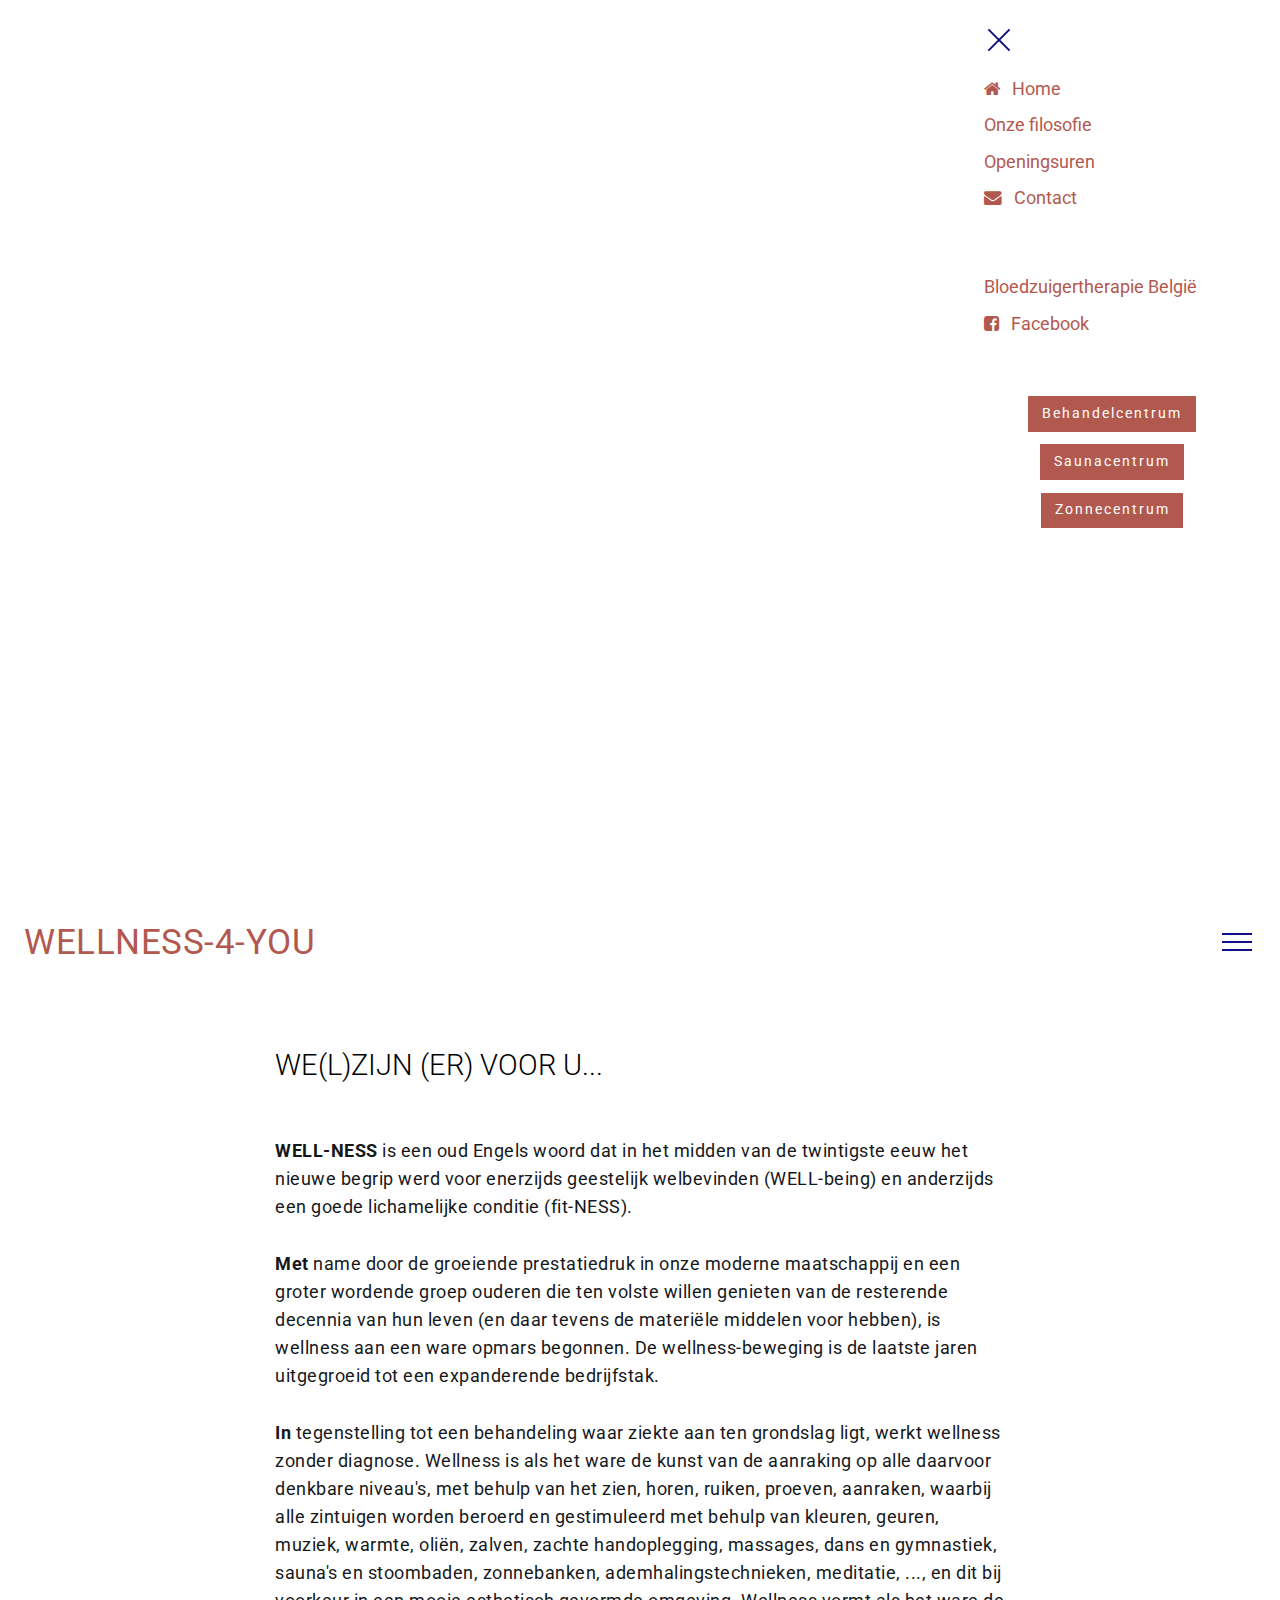
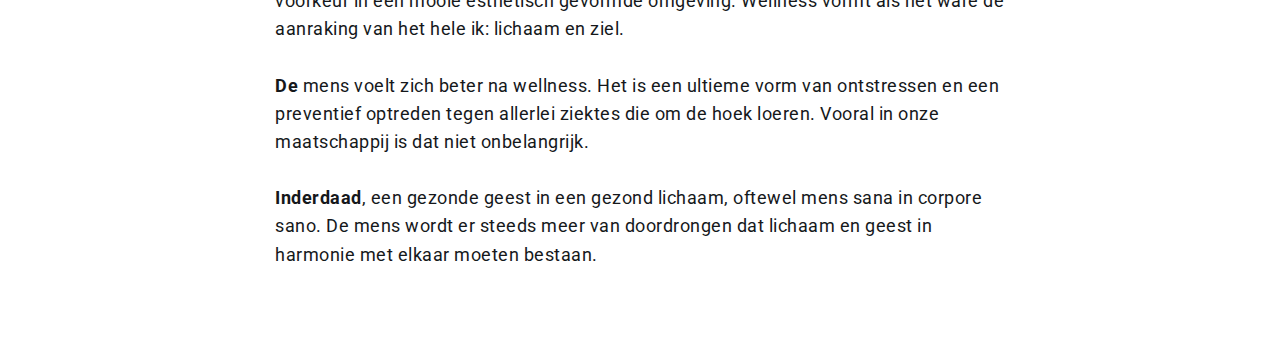
<file: page2.html>
<!DOCTYPE html>
<html amp>
<head>
  <!-- Site made with Mobirise Website Builder v4.6.5, https://mobirise.com -->
  <meta charset="UTF-8">
  <meta http-equiv="X-UA-Compatible" content="IE=edge">
  <meta name="generator" content="Mobirise v4.6.5, mobirise.com">
  <meta name="viewport" content="width=device-width, initial-scale=1, minimum-scale=1">
  <link rel="shortcut icon" href="assets/images/logo-w4y-kvatelier-2-1.2-127x127.png" type="image/x-icon">
  <meta name="description" content="">
  <title>Onze filosofie</title>
  <link rel="stylesheet" href="https://maxcdn.bootstrapcdn.com/font-awesome/4.7.0/css/font-awesome.min.css">
<link rel="canonical" href="page2.html">
 <style amp-boilerplate>body{-webkit-animation:-amp-start 8s steps(1,end) 0s 1 normal both;-moz-animation:-amp-start 8s steps(1,end) 0s 1 normal both;-ms-animation:-amp-start 8s steps(1,end) 0s 1 normal both;animation:-amp-start 8s steps(1,end) 0s 1 normal both}@-webkit-keyframes -amp-start{from{visibility:hidden}to{visibility:visible}}@-moz-keyframes -amp-start{from{visibility:hidden}to{visibility:visible}}@-ms-keyframes -amp-start{from{visibility:hidden}to{visibility:visible}}@-o-keyframes -amp-start{from{visibility:hidden}to{visibility:visible}}@keyframes -amp-start{from{visibility:hidden}to{visibility:visible}}</style>
<noscript><style amp-boilerplate>body{-webkit-animation:none;-moz-animation:none;-ms-animation:none;animation:none}</style></noscript>
<link href="https://fonts.googleapis.com/css?family=Roboto:100,100i,300,300i,400,400i,500,500i,700,700i,900,900i&subset=cyrillic" rel="stylesheet">
 
 <style amp-custom> 
div,span,h1,h2,h3,h4,h5,h6,p,blockquote,a,ol,ul,li,figcaption{font: inherit;}section{background-color: #eeeeee;}section,.container,.container-fluid{position: relative;word-wrap: break-word;}a.mbr-iconfont:hover{text-decoration: none;}.article .lead p,.article .lead ul,.article .lead ol,.article .lead pre,.article .lead blockquote{margin-bottom: 0;}a{font-style: normal;font-weight: 400;cursor: pointer;}a,a:hover{text-decoration: none;}figure{margin-bottom: 0;}h1,h2,h3,h4,h5,h6,.h1,.h2,.h3,.h4,.h5,.h6,.display-1,.display-2,.display-3,.display-4{line-height: 1;word-break: break-word;word-wrap: break-word;}b,strong{font-weight: bold;}blockquote{padding: 10px 0 10px 20px;position: relative;border-left: 2px solid;border-color: #ff3366;}input:-webkit-autofill,input:-webkit-autofill:hover,input:-webkit-autofill:focus,input:-webkit-autofill:active{transition-delay: 9999s;transition-property: background-color,color;}textarea[type="hidden"]{display: none;}body{position: relative;}section{background-position: 50% 50%;background-repeat: no-repeat;background-size: cover;}section .mbr-background-video,section .mbr-background-video-preview{position: absolute;bottom: 0;left: 0;right: 0;top: 0;}.row{display: -webkit-box;display: -webkit-flex;display: -ms-flexbox;display: flex;-webkit-flex-wrap: wrap;-ms-flex-wrap: wrap;flex-wrap: wrap;margin-right: -15px;margin-left: -15px;}@media (min-width: 576px){.row{margin-right: -15px;margin-left: -15px;}}@media (min-width: 768px){.row{margin-right: -15px;margin-left: -15px;}}@media (min-width: 992px){.row{margin-right: -15px;margin-left: -15px;}}@media (min-width: 1200px){.row{margin-right: -15px;margin-left: -15px;}}.hidden{visibility: hidden;}.mbr-z-index20{z-index: 20;}.mbr-white{color: #ffffff;}.mbr-black{color: #000000;}.mbr-bg-white{background-color: #ffffff;}.mbr-bg-black{background-color: #000000;}.align-left{text-align: left;}.align-center{text-align: center;}.align-right{text-align: right;}@media (max-width: 767px){.align-left,.align-center,.align-right,.mbr-section-btn,.mbr-section-title{text-align: center;}}.mbr-light{font-weight: 300;}.mbr-regular{font-weight: 400;}.mbr-semibold{font-weight: 500;}.mbr-bold{font-weight: 700;}.mbr-figure img,.mbr-figure iframe{display: block;width: 100%;}.card{background-color: transparent;border: none;}.card-img{text-align: center;flex-shrink: 0;}.media{max-width: 100%;margin: 0 auto;}.mbr-figure{-ms-flex-item-align: center;-ms-grid-row-align: center;-webkit-align-self: center;align-self: center;}.media-container > div{max-width: 100%;}.mbr-figure img,.card-img img{width: 100%;}@media (max-width: 991px){.media-size-item{width: auto;}.media{width: auto;}.mbr-figure{width: 100%;}}.mbr-section-btn{margin-left: -.25rem;margin-right: -.25rem;font-size: 0;}nav .mbr-section-btn{margin-left: 0rem;margin-right: 0rem;}.btn .mbr-iconfont,.btn.btn-sm .mbr-iconfont{cursor: pointer;margin-right: 0.5rem;}.btn.btn-md .mbr-iconfont,.btn.btn-md .mbr-iconfont{margin-right: 0.8rem;}[type="submit"]{-webkit-appearance: none;}.mbr-fullscreen .mbr-overlay{min-height: 100vh;}.mbr-fullscreen{display: flex;display: -webkit-flex;display: -moz-flex;display: -ms-flex;display: -o-flex;align-items: center;-webkit-align-items: center;min-height: 100vh;box-sizing: border-box;padding-top: 3rem;padding-bottom: 3rem;}amp-img img{max-height: 100%;max-width: 100%;}img.mbr-temp{width: 100%;}.super-hide{display: none;}.is-builder .nodisplay + img[async],.is-builder .nodisplay + img[decoding="async"],.is-builder amp-img > a + img[async],.is-builder amp-img > a + img[decoding="async"]{display: none;}html:not(.is-builder) amp-img > a{position: absolute;top: 0;bottom: 0;left: 0;right: 0;z-index: 1;}.is-builder .temp-amp-sizer{position: absolute;}.is-builder amp-youtube .temp-amp-sizer,.is-builder amp-vimeo .temp-amp-sizer{position: static;}
*{box-sizing: border-box;}body{font-family: Roboto;font-style: normal;line-height: 1.5;}.mbr-section-title{font-style: normal;line-height: 1.2;}.mbr-section-subtitle{line-height: 1.3;}.mbr-text{font-style: normal;line-height: 1.6;}.display-1{font-family: 'Roboto',sans-serif;font-size: 4.5rem;}.display-2{font-family: 'Roboto',sans-serif;font-size: 2.2rem;}.display-4{font-family: 'Roboto',sans-serif;font-size: 0.9rem;}.display-5{font-family: 'Roboto',sans-serif;font-size: 1.8rem;}.display-7{font-family: 'Roboto',sans-serif;font-size: 1.1rem;}@media (max-width: 768px){.display-1{font-size: 3.6rem;font-size: calc( 2.225rem + (4.5 - 2.225) * ((100vw - 20rem) / (48 - 20)));line-height: calc( 1.4 * (2.225rem + (4.5 - 2.225) * ((100vw - 20rem) / (48 - 20))));}.display-2{font-size: 1.76rem;font-size: calc( 1.42rem + (2.2 - 1.42) * ((100vw - 20rem) / (48 - 20)));line-height: calc( 1.4 * (1.42rem + (2.2 - 1.42) * ((100vw - 20rem) / (48 - 20))));}.display-4{font-size: 0.72rem;font-size: calc( 0.965rem + (0.9 - 0.965) * ((100vw - 20rem) / (48 - 20)));line-height: calc( 1.4 * (0.965rem + (0.9 - 0.965) * ((100vw - 20rem) / (48 - 20))));}.display-5{font-size: 1.44rem;font-size: calc( 1.28rem + (1.8 - 1.28) * ((100vw - 20rem) / (48 - 20)));line-height: calc( 1.4 * (1.28rem + (1.8 - 1.28) * ((100vw - 20rem) / (48 - 20))));}}.btn{font-weight: 400;border-width: 2px;border-style: solid;font-style: normal;letter-spacing: 2px;margin: .4rem .8rem;white-space: normal;transition-property: background-color,color,border-color,box-shadow;transition-duration: .3s,.3s,.3s,2s;transition-timing-function: ease-in-out;padding: 1rem 2rem;border-radius: 0px;display: inline-flex;align-items: center;justify-content: center;word-break: break-word;}.btn-sm{border: 1px solid;font-weight: 400;letter-spacing: 2px;-webkit-transition: all 0.3s ease-in-out;-moz-transition: all 0.3s ease-in-out;transition: all 0.3s ease-in-out;padding: 0.6rem 0.8rem;border-radius: 0px;}.btn-md{font-weight: 600;letter-spacing: 2px;margin: .4rem .8rem;-webkit-transition: all 0.3s ease-in-out;-moz-transition: all 0.3s ease-in-out;transition: all 0.3s ease-in-out;padding: 1rem 2rem;border-radius: 0px;}.bg-primary{background-color: #b2594f;}.bg-success{background-color: #0dd1ff;}.bg-info{background-color: #8282e7;}.bg-warning{background-color: #767676;}.bg-danger{background-color: #a0a0a0;}.btn-primary,.btn-primary:active,.btn-primary.active{background-color: #b2594f;border-color: #b2594f;color: #ffffff;}.btn-primary:hover,.btn-primary:focus,.btn-primary.focus{color: #ffffff;background-color: #7e3e37;border-color: #7e3e37;}.btn-primary.disabled,.btn-primary:disabled{color: #ffffff;background-color: #7e3e37;border-color: #7e3e37;}.btn-secondary,.btn-secondary:active,.btn-secondary.active{background-color: #4addff;border-color: #4addff;color: #003c4a;}.btn-secondary:hover,.btn-secondary:focus,.btn-secondary.focus{color: #003c4a;background-color: #00cdfd;border-color: #00cdfd;}.btn-secondary.disabled,.btn-secondary:disabled{color: #003c4a;background-color: #00cdfd;border-color: #00cdfd;}.btn-info,.btn-info:active,.btn-info.active{background-color: #8282e7;border-color: #8282e7;color: #ffffff;}.btn-info:hover,.btn-info:focus,.btn-info.focus{color: #ffffff;background-color: #4242db;border-color: #4242db;}.btn-info.disabled,.btn-info:disabled{color: #ffffff;background-color: #4242db;border-color: #4242db;}.btn-success,.btn-success:active,.btn-success.active{background-color: #0dd1ff;border-color: #0dd1ff;color: #ffffff;}.btn-success:hover,.btn-success:focus,.btn-success.focus{color: #ffffff;background-color: #009bc0;border-color: #009bc0;}.btn-success.disabled,.btn-success:disabled{color: #ffffff;background-color: #009bc0;border-color: #009bc0;}.btn-warning,.btn-warning:active,.btn-warning.active{background-color: #767676;border-color: #767676;color: #ffffff;}.btn-warning:hover,.btn-warning:focus,.btn-warning.focus{color: #ffffff;background-color: #505050;border-color: #505050;}.btn-warning.disabled,.btn-warning:disabled{color: #ffffff;background-color: #505050;border-color: #505050;}.btn-danger,.btn-danger:active,.btn-danger.active{background-color: #a0a0a0;border-color: #a0a0a0;color: #ffffff;}.btn-danger:hover,.btn-danger:focus,.btn-danger.focus{color: #ffffff;background-color: #7a7a7a;border-color: #7a7a7a;}.btn-danger.disabled,.btn-danger:disabled{color: #ffffff;background-color: #7a7a7a;border-color: #7a7a7a;}.btn-black,.btn-black:active,.btn-black.active{background-color: #333333;border-color: #333333;color: #ffffff;}.btn-black:hover,.btn-black:focus,.btn-black.focus{color: #ffffff;background-color: #0d0d0d;border-color: #0d0d0d;}.btn-black.disabled,.btn-black:disabled{color: #ffffff;background-color: #0d0d0d;border-color: #0d0d0d;}.btn-white,.btn-white:active,.btn-white.active{background-color: #ffffff;border-color: #ffffff;color: #808080;}.btn-white:hover,.btn-white:focus,.btn-white.focus{color: #808080;background-color: #d9d9d9;border-color: #d9d9d9;}.btn-white.disabled,.btn-white:disabled{color: #808080;background-color: #d9d9d9;border-color: #d9d9d9;}.btn-white,.btn-white:active,.btn-white.active{color: #333333;}.btn-white:hover,.btn-white:focus,.btn-white.focus{color: #333333;}.btn-white.disabled,.btn-white:disabled{color: #333333;}.btn-primary-outline,.btn-primary-outline:active,.btn-primary-outline.active{background: none;border-color: #6c352f;color: #6c352f;}.btn-primary-outline:hover,.btn-primary-outline:focus,.btn-primary-outline.focus{color: #ffffff;background-color: #b2594f;border-color: #b2594f;}.btn-primary-outline.disabled,.btn-primary-outline:disabled{color: #ffffff;background-color: #b2594f;border-color: #b2594f;}.btn-secondary-outline,.btn-secondary-outline:active,.btn-secondary-outline.active{background: none;border-color: #00b8e3;color: #00b8e3;}.btn-secondary-outline:hover,.btn-secondary-outline:focus,.btn-secondary-outline.focus{color: #003c4a;background-color: #4addff;border-color: #4addff;}.btn-secondary-outline.disabled,.btn-secondary-outline:disabled{color: #003c4a;background-color: #4addff;border-color: #4addff;}.btn-info-outline,.btn-info-outline:active,.btn-info-outline.active{background: none;border-color: #2c2cd7;color: #2c2cd7;}.btn-info-outline:hover,.btn-info-outline:focus,.btn-info-outline.focus{color: #ffffff;background-color: #8282e7;border-color: #8282e7;}.btn-info-outline.disabled,.btn-info-outline:disabled{color: #ffffff;background-color: #8282e7;border-color: #8282e7;}.btn-success-outline,.btn-success-outline:active,.btn-success-outline.active{background: none;border-color: #0086a6;color: #0086a6;}.btn-success-outline:hover,.btn-success-outline:focus,.btn-success-outline.focus{color: #ffffff;background-color: #0dd1ff;border-color: #0dd1ff;}.btn-success-outline.disabled,.btn-success-outline:disabled{color: #ffffff;background-color: #0dd1ff;border-color: #0dd1ff;}.btn-warning-outline,.btn-warning-outline:active,.btn-warning-outline.active{background: none;border-color: #434343;color: #434343;}.btn-warning-outline:hover,.btn-warning-outline:focus,.btn-warning-outline.focus{color: #ffffff;background-color: #767676;border-color: #767676;}.btn-warning-outline.disabled,.btn-warning-outline:disabled{color: #ffffff;background-color: #767676;border-color: #767676;}.btn-danger-outline,.btn-danger-outline:active,.btn-danger-outline.active{background: none;border-color: #6d6d6d;color: #6d6d6d;}.btn-danger-outline:hover,.btn-danger-outline:focus,.btn-danger-outline.focus{color: #ffffff;background-color: #a0a0a0;border-color: #a0a0a0;}.btn-danger-outline.disabled,.btn-danger-outline:disabled{color: #ffffff;background-color: #a0a0a0;border-color: #a0a0a0;}.btn-black-outline,.btn-black-outline:active,.btn-black-outline.active{background: none;border-color: #000000;color: #000000;}.btn-black-outline:hover,.btn-black-outline:focus,.btn-black-outline.focus{color: #ffffff;background-color: #333333;border-color: #333333;}.btn-black-outline.disabled,.btn-black-outline:disabled{color: #ffffff;background-color: #333333;border-color: #333333;}.btn-white-outline,.btn-white-outline:active,.btn-white-outline.active{background: none;border-color: #ffffff;color: #ffffff;}.btn-white-outline:hover,.btn-white-outline:focus,.btn-white-outline.focus{color: #333333;background-color: #ffffff;border-color: #ffffff;}.text-primary{color: #b2594f;}.text-secondary{color: #4addff;}.text-success{color: #0dd1ff;}.text-info{color: #8282e7;}.text-warning{color: #767676;}.text-danger{color: #a0a0a0;}.text-white{color: #ffffff;}.text-black{color: #000000;}a.text-primary:hover,a.text-primary:focus{color: #6c352f;}a.text-secondary:hover,a.text-secondary:focus{color: #00b8e3;}a.text-success:hover,a.text-success:focus{color: #0086a6;}a.text-info:hover,a.text-info:focus{color: #2c2cd7;}a.text-warning:hover,a.text-warning:focus{color: #434343;}a.text-danger:hover,a.text-danger:focus{color: #6d6d6d;}a.text-white:hover,a.text-white:focus{color: #b3b3b3;}a.text-black:hover,a.text-black:focus{color: #4d4d4d;}.alert-success{background-color: #0dd1ff;}.alert-info{background-color: #8282e7;}.alert-warning{background-color: #767676;}.alert-danger{background-color: #a0a0a0;}.btn-form{border-radius: 0;}.btn-form:hover{cursor: pointer;}a,a:hover{color: #b2594f;}.mbr-plan-header.bg-primary .mbr-plan-subtitle,.mbr-plan-header.bg-primary .mbr-plan-price-desc{color: #d9ada8;}.mbr-plan-header.bg-success .mbr-plan-subtitle,.mbr-plan-header.bg-success .mbr-plan-price-desc{color: #d9f8ff;}.mbr-plan-header.bg-info .mbr-plan-subtitle,.mbr-plan-header.bg-info .mbr-plan-price-desc{color: #ffffff;}.mbr-plan-header.bg-warning .mbr-plan-subtitle,.mbr-plan-header.bg-warning .mbr-plan-price-desc{color: #b6b6b6;}.mbr-plan-header.bg-danger .mbr-plan-subtitle,.mbr-plan-header.bg-danger .mbr-plan-price-desc{color: #e0e0e0;}blockquote{padding: 10px 0 10px 20px;position: relative;border-color: #b2594f;border-width: 3px;}ul,ol,pre,blockquote{margin-bottom: 0;margin-top: 0;}pre{background: #f4f4f4;padding: 10px 24px;white-space: pre-wrap;}.inactive{-webkit-user-select: none;-moz-user-select: none;-ms-user-select: none;user-select: none;pointer-events: none;-webkit-user-drag: none;user-drag: none;}html,body{height: auto;min-height: 100vh;}.popover-content ul.show{min-height: 155px;}#scrollToTop{display: none;}.mbr-container{max-width: 800px;padding: 0 10px;margin: 0 auto;position: relative;}h1,h2,h3{margin: auto;}h1,h3,p{padding: 10px 0;margin-bottom: 15px;}p,li,blockquote{color: #15181b;letter-spacing: 0.5px;line-height: 1.7;}.container{padding-right: 15px;padding-left: 15px;width: 100%;margin-right: auto;margin-left: auto;}@media (max-width: 767px){.container{max-width: 540px;}}@media (min-width: 768px){.container{max-width: 720px;}}@media (min-width: 992px){.container{max-width: 960px;}}@media (min-width: 1200px){.container{max-width: 1140px;}}.mbr-row{display: -webkit-box;display: -webkit-flex;display: -ms-flexbox;display: flex;-webkit-flex-wrap: wrap;-ms-flex-wrap: wrap;flex-wrap: wrap;margin-right: -15px;margin-left: -15px;}.mbr-justify-content-center{justify-content: center;}@media (max-width: 767px){.mbr-col-sm-12{-ms-flex: 0 0 100%;flex: 0 0 100%;max-width: 100%;padding-right: 15px;padding-left: 15px;}.mbr-row{margin: 0;}}@media (min-width: 768px){.mbr-col-md-3{-ms-flex: 0 0 25%;flex: 0 0 25%;max-width: 25%;padding-right: 15px;padding-left: 15px;}.mbr-col-md-4{-ms-flex: 0 0 33.333333%;flex: 0 0 33.333333%;max-width: 33.333333%;padding-right: 15px;padding-left: 15px;}.mbr-col-md-5{-ms-flex: 0 0 41.666667%;flex: 0 0 41.666667%;max-width: 41.666667%;padding-right: 15px;padding-left: 15px;}.mbr-col-md-6{-ms-flex: 0 0 50%;flex: 0 0 50%;max-width: 50%;padding-right: 15px;padding-left: 15px;}.mbr-col-md-7{-ms-flex: 0 0 58.333333%;flex: 0 0 58.333333%;max-width: 58.333333%;padding-right: 15px;padding-left: 15px;}.mbr-col-md-8{-ms-flex: 0 0 66.666667%;flex: 0 0 66.666667%;max-width: 66.666667%;padding-left: 15px;padding-right: 15px;}.mbr-col-md-10{-ms-flex: 0 0 83.333333%;flex: 0 0 83.333333%;max-width: 83.333333%;padding-left: 15px;padding-right: 15px;}.mbr-col-md-12{-ms-flex: 0 0 100%;flex: 0 0 100%;max-width: 100%;padding-right: 15px;padding-left: 15px;}}@media (min-width: 992px){.mbr-col-lg-2{-ms-flex: 0 0 16.666667%;flex: 0 0 16.666667%;max-width: 16.666667%;padding-right: 15px;padding-left: 15px;}.mbr-col-lg-3{-ms-flex: 0 0 25%;flex: 0 0 25%;max-width: 25%;padding-right: 15px;padding-left: 15px;}.mbr-col-lg-4{-ms-flex: 0 0 33.33%;flex: 0 0 33.33%;max-width: 33.33%;padding-right: 15px;padding-left: 15px;}.mbr-col-lg-5{-ms-flex: 0 0 41.666%;flex: 0 0 41.666%;max-width: 41.666%;padding-right: 15px;padding-left: 15px;}.mbr-col-lg-6{-ms-flex: 0 0 50%;flex: 0 0 50%;max-width: 50%;padding-right: 15px;padding-left: 15px;}.mbr-col-lg-8{-ms-flex: 0 0 66.666667%;flex: 0 0 66.666667%;max-width: 66.666667%;padding-left: 15px;padding-right: 15px;}.mbr-col-lg-10{-ms-flex: 0 0 83.3333%;flex: 0 0 83.3333%;max-width: 83.3333%;padding-right: 15px;padding-left: 15px;}.mbr-col-lg-12{-ms-flex: 0 0 100%;flex: 0 0 100%;max-width: 100%;padding-right: 15px;padding-left: 15px;}}@media (min-width: 1200px){.mbr-col-xl-7{-ms-flex: 0 0 58.333333%;flex: 0 0 58.333333%;max-width: 58.333333%;padding-right: 15px;padding-left: 15px;}.mbr-col-xl-8{-ms-flex: 0 0 66.666667%;flex: 0 0 66.666667%;max-width: 66.666667%;padding-left: 15px;padding-right: 15px;}}section.sidebar-open:before{content: '';position: fixed;top: 0;bottom: 0;right: 0;left: 0;background-color: rgba(0,0,0,0.2);z-index: 1040;}p{margin-top: 0;}.cid-qLb9G6UNgM amp-sidebar{min-width: 260px;z-index: 1050;background-color: #ffffff;}.cid-qLb9G6UNgM amp-sidebar.open:after{content: '';position: absolute;top: 0;left: 0;bottom: 0;right: 0;background-color: red;}.cid-qLb9G6UNgM .open{transform: translateX(0%);display: block;}.cid-qLb9G6UNgM .builder-sidebar{background-color: #ffffff;position: relative;height: 100vh;z-index: 1030;padding: 1rem 2rem;max-width: 20rem;}.cid-qLb9G6UNgM .headerbar{display: flex;flex-direction: column;justify-content: center;padding: .5rem 1rem;min-height: 70px;align-items: center;background: #ffffff;}.cid-qLb9G6UNgM .headerbar.sticky-nav{position: fixed;z-index: 1000;width: 100%;}.cid-qLb9G6UNgM button.sticky-but{position: fixed;}.cid-qLb9G6UNgM .brand{display: flex;align-items: center;align-self: flex-start;padding-right: 30px;}.cid-qLb9G6UNgM .brand p{margin: 0;padding: 0;}.cid-qLb9G6UNgM .brand-name{color: #b2594f;text-align: right;}.cid-qLb9G6UNgM .sidebar{padding: 1rem 0;margin: 0;}.cid-qLb9G6UNgM .sidebar > li{list-style: none;display: flex;flex-direction: column;}.cid-qLb9G6UNgM .sidebar a{display: block;text-decoration: none;margin-bottom: 10px;}.cid-qLb9G6UNgM .close-sidebar{width: 30px;height: 30px;position: relative;cursor: pointer;background-color: transparent;border: none;}.cid-qLb9G6UNgM .close-sidebar:focus{outline: 2px auto #b2594f;}.cid-qLb9G6UNgM .close-sidebar span{position: absolute;left: 0;width: 30px;height: 2px;border-right: 5px;background-color: #0e0e87;}.cid-qLb9G6UNgM .close-sidebar span:nth-child(1){transform: rotate(45deg);}.cid-qLb9G6UNgM .close-sidebar span:nth-child(2){transform: rotate(-45deg);}@media (min-width: 992px){.cid-qLb9G6UNgM .brand-name{min-width: 8rem;}.cid-qLb9G6UNgM .builder-sidebar{margin-left: auto;}.cid-qLb9G6UNgM .builder-sidebar .sidebar li{flex-direction: row;flex-wrap: wrap;}.cid-qLb9G6UNgM .builder-sidebar .sidebar li a{padding: .5rem;margin: 0;}.cid-qLb9G6UNgM .builder-overlay{display: none;}}.cid-qLb9G6UNgM .hamburger{position: absolute;top: 25px;right: 20px;margin-left: auto;width: 30px;height: 20px;background: none;border: none;cursor: pointer;z-index: 1000;}.cid-qLb9G6UNgM .hamburger:focus{outline: none;}.cid-qLb9G6UNgM .hamburger span{position: absolute;right: 0;width: 30px;height: 2px;border-right: 5px;background-color: #0e0e87;}.cid-qLb9G6UNgM .hamburger span:nth-child(1){top: 0;transition: all .2s;}.cid-qLb9G6UNgM .hamburger span:nth-child(2){top: 8px;transition: all .15s;}.cid-qLb9G6UNgM .hamburger span:nth-child(3){top: 8px;transition: all .15s;}.cid-qLb9G6UNgM .hamburger span:nth-child(4){top: 16px;transition: all .2s;}.cid-qLb9G6UNgM amp-img{height: 55px;width: 55px;margin-right: 1rem;display: flex;align-items: center;}@media (max-width: 768px){.cid-qLb9G6UNgM amp-img{max-height: 55px;max-width: 55px;}}.cid-qLbgrFUpAd{padding-top: 60px;padding-bottom: 60px;background-color: #ffffff;}.cid-qLbgrFUpAd .mbr-text{margin-bottom: 0;}.cid-qLbgrFUpAd .mbr-section-title{margin: 0;}</style>
 
  <script async  src="https://cdn.ampproject.org/v0.js"></script>
  <script async custom-element="amp-analytics" src="https://cdn.ampproject.org/v0/amp-analytics-0.1.js"></script>
  <script async custom-element="amp-sidebar" src="https://cdn.ampproject.org/v0/amp-sidebar-0.1.js"></script>
  
  
</head>
<body><amp-sidebar id="sidebar" class="cid-qLb9G6UNgM" layout="nodisplay" side="right">
        <div class="builder-sidebar" id="builder-sidebar">
            <button on="tap:sidebar.close" class="close-sidebar">
                <span></span>
                <span></span>
            </button>

            <div class="sidebar mbr-white" data-app-modern-menu="true"><a class="text-primary display-7" href="index.html"><span class="fa fa-home mbr-iconfont mbr-iconfont-btn"></span>&nbsp; &nbsp;Home</a>
              <a class="text-primary display-7" href="page2.html">Onze filosofie</a> <a class="text-primary display-7" href="page4.html">Openingsuren</a>
              <a class="text-primary display-7" href="page3.html"><span class="fa fa-envelope mbr-iconfont mbr-iconfont-btn"></span>&nbsp; &nbsp;Contact<br><br><br></a> <a class="text-primary display-7" href="page10.html">Bloedzuigertherapie België<br></a> <a class="text-primary display-7" href="https://www.facebook.com/bloedzuigertherapie.be" target="_blank"><span class="fa fa-facebook-square mbr-iconfont mbr-iconfont-btn"></span>&nbsp; &nbsp;Facebook&nbsp;<br><br></a></div>
            
            <div class="navbar-buttons mbr-section-btn align-center"><a class="btn btn-sm btn-primary display-4" href="page7.html">Behandelcentrum</a> <a class="btn btn-sm btn-primary display-4" href="page8.html">Saunacentrum</a> <a class="btn btn-sm btn-primary display-4" href="page9.html">Zonnecentrum</a></div>
        </div>
    </amp-sidebar>
  <section class="menu cid-qLb9G6UNgM" id="menu1-2">
    
    <nav class="headerbar">
      <div class="brand">
          
          <p class="brand-name mbr-fonts-style display-2">WELLNESS-4-YOU</p>
      </div>
    </nav>
    
    <button on="tap:sidebar.toggle" class="ampstart-btn hamburger">
        <span></span>
        <span></span>
        <span></span>
        <span></span>
    </button>
</section>

<section class="content2 mbr-section article cid-qLbgrFUpAd" id="content2-f">
    
     

    <div class="container">
        <div class="mbr-row mbr-justify-content-center">
            <div class="mbr-col-sm-12 mbr-col-md-10 mbr-col-lg-8">
                <h3 class="mbr-fonts-style mbr-section-title mbr-light display-5">WE(L)ZIJN (ER) VOOR U...<br><br></h3>
                <p class="mbr-text mbr-fonts-style display-7"><strong>WELL-NESS </strong>is een oud Engels woord dat in het midden van de twintigste eeuw het nieuwe begrip werd voor enerzijds geestelijk welbevinden (WELL-being) en anderzijds een goede lichamelijke conditie (fit-NESS).<br><br><strong>Met </strong>name<strong> </strong>door de groeiende prestatiedruk in onze moderne maatschappij en een groter wordende groep ouderen die ten volste willen genieten van de resterende decennia van hun leven (en daar tevens de materiële middelen voor hebben), is wellness aan een ware opmars begonnen. De wellness-beweging is de laatste jaren uitgegroeid tot een expanderende bedrijfstak.<br><br><strong>In </strong>tegenstelling tot een behandeling waar ziekte aan ten grondslag ligt, werkt wellness zonder diagnose. Wellness is als het ware de kunst van de aanraking op alle daarvoor denkbare niveau's, met behulp van het zien, horen, ruiken, proeven, aanraken, waarbij alle zintuigen worden beroerd en gestimuleerd met behulp van kleuren, geuren, muziek, warmte, oliën, zalven, zachte handoplegging, massages, dans en gymnastiek, sauna's en stoombaden, zonnebanken, ademhalingstechnieken, meditatie, ..., en dit bij voorkeur in een mooie esthetisch gevormde omgeving. Wellness vormt als het ware de aanraking van het hele ik: lichaam en ziel.<br><br><strong>De</strong> mens voelt zich beter na wellness. Het is een ultieme vorm van ontstressen en een preventief optreden tegen allerlei ziektes die om de hoek loeren. Vooral in onze maatschappij is dat niet onbelangrijk.<br><br><strong>Inderdaad</strong>, een gezonde geest in een gezond lichaam, oftewel mens sana in corpore sano. De mens wordt er steeds meer van doordrongen dat lichaam en geest in harmonie met elkaar moeten bestaan.</p>
            </div>
        </div>
    </div>
</section>


  
  
</body>
</html>
</file>
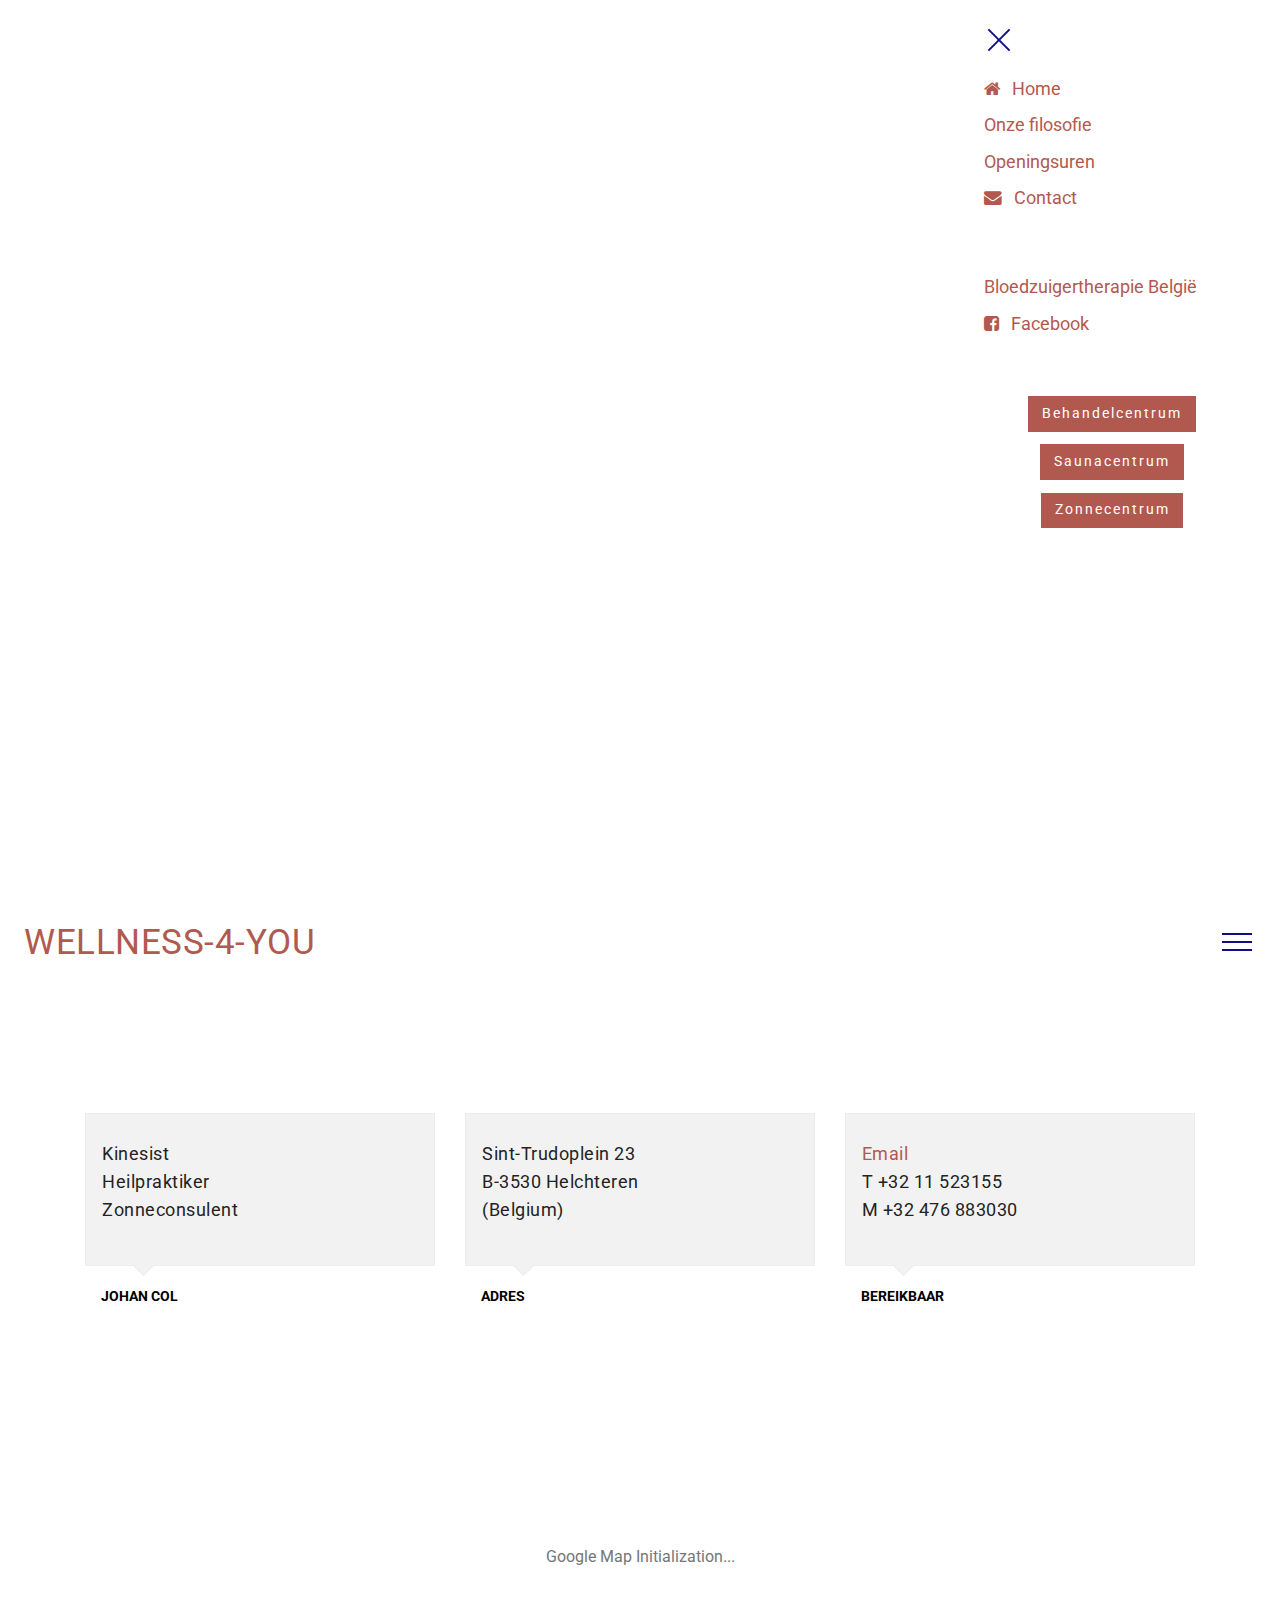
<file: page3.html>
<!DOCTYPE html>
<html amp>
<head>
  <!-- Site made with Mobirise Website Builder v4.6.5, https://mobirise.com -->
  <meta charset="UTF-8">
  <meta http-equiv="X-UA-Compatible" content="IE=edge">
  <meta name="generator" content="Mobirise v4.6.5, mobirise.com">
  <meta name="viewport" content="width=device-width, initial-scale=1, minimum-scale=1">
  <link rel="shortcut icon" href="assets/images/logo-w4y-kvatelier-2-1.2-127x127.png" type="image/x-icon">
  <meta name="description" content="">
  <title>Contact</title>
  <link rel="stylesheet" href="https://maxcdn.bootstrapcdn.com/font-awesome/4.7.0/css/font-awesome.min.css">
<link rel="canonical" href="page3.html">
 <style amp-boilerplate>body{-webkit-animation:-amp-start 8s steps(1,end) 0s 1 normal both;-moz-animation:-amp-start 8s steps(1,end) 0s 1 normal both;-ms-animation:-amp-start 8s steps(1,end) 0s 1 normal both;animation:-amp-start 8s steps(1,end) 0s 1 normal both}@-webkit-keyframes -amp-start{from{visibility:hidden}to{visibility:visible}}@-moz-keyframes -amp-start{from{visibility:hidden}to{visibility:visible}}@-ms-keyframes -amp-start{from{visibility:hidden}to{visibility:visible}}@-o-keyframes -amp-start{from{visibility:hidden}to{visibility:visible}}@keyframes -amp-start{from{visibility:hidden}to{visibility:visible}}</style>
<noscript><style amp-boilerplate>body{-webkit-animation:none;-moz-animation:none;-ms-animation:none;animation:none}</style></noscript>
<link href="https://fonts.googleapis.com/css?family=Roboto:100,100i,300,300i,400,400i,500,500i,700,700i,900,900i&subset=cyrillic" rel="stylesheet">
 
 <style amp-custom> 
div,span,h1,h2,h3,h4,h5,h6,p,blockquote,a,ol,ul,li,figcaption{font: inherit;}section{background-color: #eeeeee;}section,.container,.container-fluid{position: relative;word-wrap: break-word;}a.mbr-iconfont:hover{text-decoration: none;}.article .lead p,.article .lead ul,.article .lead ol,.article .lead pre,.article .lead blockquote{margin-bottom: 0;}a{font-style: normal;font-weight: 400;cursor: pointer;}a,a:hover{text-decoration: none;}figure{margin-bottom: 0;}h1,h2,h3,h4,h5,h6,.h1,.h2,.h3,.h4,.h5,.h6,.display-1,.display-2,.display-3,.display-4{line-height: 1;word-break: break-word;word-wrap: break-word;}b,strong{font-weight: bold;}blockquote{padding: 10px 0 10px 20px;position: relative;border-left: 2px solid;border-color: #ff3366;}input:-webkit-autofill,input:-webkit-autofill:hover,input:-webkit-autofill:focus,input:-webkit-autofill:active{transition-delay: 9999s;transition-property: background-color,color;}textarea[type="hidden"]{display: none;}body{position: relative;}section{background-position: 50% 50%;background-repeat: no-repeat;background-size: cover;}section .mbr-background-video,section .mbr-background-video-preview{position: absolute;bottom: 0;left: 0;right: 0;top: 0;}.row{display: -webkit-box;display: -webkit-flex;display: -ms-flexbox;display: flex;-webkit-flex-wrap: wrap;-ms-flex-wrap: wrap;flex-wrap: wrap;margin-right: -15px;margin-left: -15px;}@media (min-width: 576px){.row{margin-right: -15px;margin-left: -15px;}}@media (min-width: 768px){.row{margin-right: -15px;margin-left: -15px;}}@media (min-width: 992px){.row{margin-right: -15px;margin-left: -15px;}}@media (min-width: 1200px){.row{margin-right: -15px;margin-left: -15px;}}.hidden{visibility: hidden;}.mbr-z-index20{z-index: 20;}.mbr-white{color: #ffffff;}.mbr-black{color: #000000;}.mbr-bg-white{background-color: #ffffff;}.mbr-bg-black{background-color: #000000;}.align-left{text-align: left;}.align-center{text-align: center;}.align-right{text-align: right;}@media (max-width: 767px){.align-left,.align-center,.align-right,.mbr-section-btn,.mbr-section-title{text-align: center;}}.mbr-light{font-weight: 300;}.mbr-regular{font-weight: 400;}.mbr-semibold{font-weight: 500;}.mbr-bold{font-weight: 700;}.mbr-figure img,.mbr-figure iframe{display: block;width: 100%;}.card{background-color: transparent;border: none;}.card-img{text-align: center;flex-shrink: 0;}.media{max-width: 100%;margin: 0 auto;}.mbr-figure{-ms-flex-item-align: center;-ms-grid-row-align: center;-webkit-align-self: center;align-self: center;}.media-container > div{max-width: 100%;}.mbr-figure img,.card-img img{width: 100%;}@media (max-width: 991px){.media-size-item{width: auto;}.media{width: auto;}.mbr-figure{width: 100%;}}.mbr-section-btn{margin-left: -.25rem;margin-right: -.25rem;font-size: 0;}nav .mbr-section-btn{margin-left: 0rem;margin-right: 0rem;}.btn .mbr-iconfont,.btn.btn-sm .mbr-iconfont{cursor: pointer;margin-right: 0.5rem;}.btn.btn-md .mbr-iconfont,.btn.btn-md .mbr-iconfont{margin-right: 0.8rem;}[type="submit"]{-webkit-appearance: none;}.mbr-fullscreen .mbr-overlay{min-height: 100vh;}.mbr-fullscreen{display: flex;display: -webkit-flex;display: -moz-flex;display: -ms-flex;display: -o-flex;align-items: center;-webkit-align-items: center;min-height: 100vh;box-sizing: border-box;padding-top: 3rem;padding-bottom: 3rem;}amp-img img{max-height: 100%;max-width: 100%;}img.mbr-temp{width: 100%;}.super-hide{display: none;}.is-builder .nodisplay + img[async],.is-builder .nodisplay + img[decoding="async"],.is-builder amp-img > a + img[async],.is-builder amp-img > a + img[decoding="async"]{display: none;}html:not(.is-builder) amp-img > a{position: absolute;top: 0;bottom: 0;left: 0;right: 0;z-index: 1;}.is-builder .temp-amp-sizer{position: absolute;}.is-builder amp-youtube .temp-amp-sizer,.is-builder amp-vimeo .temp-amp-sizer{position: static;}
*{box-sizing: border-box;}body{font-family: Roboto;font-style: normal;line-height: 1.5;}.mbr-section-title{font-style: normal;line-height: 1.2;}.mbr-section-subtitle{line-height: 1.3;}.mbr-text{font-style: normal;line-height: 1.6;}.display-1{font-family: 'Roboto',sans-serif;font-size: 4.5rem;}.display-2{font-family: 'Roboto',sans-serif;font-size: 2.2rem;}.display-4{font-family: 'Roboto',sans-serif;font-size: 0.9rem;}.display-5{font-family: 'Roboto',sans-serif;font-size: 1.8rem;}.display-7{font-family: 'Roboto',sans-serif;font-size: 1.1rem;}@media (max-width: 768px){.display-1{font-size: 3.6rem;font-size: calc( 2.225rem + (4.5 - 2.225) * ((100vw - 20rem) / (48 - 20)));line-height: calc( 1.4 * (2.225rem + (4.5 - 2.225) * ((100vw - 20rem) / (48 - 20))));}.display-2{font-size: 1.76rem;font-size: calc( 1.42rem + (2.2 - 1.42) * ((100vw - 20rem) / (48 - 20)));line-height: calc( 1.4 * (1.42rem + (2.2 - 1.42) * ((100vw - 20rem) / (48 - 20))));}.display-4{font-size: 0.72rem;font-size: calc( 0.965rem + (0.9 - 0.965) * ((100vw - 20rem) / (48 - 20)));line-height: calc( 1.4 * (0.965rem + (0.9 - 0.965) * ((100vw - 20rem) / (48 - 20))));}.display-5{font-size: 1.44rem;font-size: calc( 1.28rem + (1.8 - 1.28) * ((100vw - 20rem) / (48 - 20)));line-height: calc( 1.4 * (1.28rem + (1.8 - 1.28) * ((100vw - 20rem) / (48 - 20))));}}.btn{font-weight: 400;border-width: 2px;border-style: solid;font-style: normal;letter-spacing: 2px;margin: .4rem .8rem;white-space: normal;transition-property: background-color,color,border-color,box-shadow;transition-duration: .3s,.3s,.3s,2s;transition-timing-function: ease-in-out;padding: 1rem 2rem;border-radius: 0px;display: inline-flex;align-items: center;justify-content: center;word-break: break-word;}.btn-sm{border: 1px solid;font-weight: 400;letter-spacing: 2px;-webkit-transition: all 0.3s ease-in-out;-moz-transition: all 0.3s ease-in-out;transition: all 0.3s ease-in-out;padding: 0.6rem 0.8rem;border-radius: 0px;}.btn-md{font-weight: 600;letter-spacing: 2px;margin: .4rem .8rem;-webkit-transition: all 0.3s ease-in-out;-moz-transition: all 0.3s ease-in-out;transition: all 0.3s ease-in-out;padding: 1rem 2rem;border-radius: 0px;}.bg-primary{background-color: #b2594f;}.bg-success{background-color: #0dd1ff;}.bg-info{background-color: #8282e7;}.bg-warning{background-color: #767676;}.bg-danger{background-color: #a0a0a0;}.btn-primary,.btn-primary:active,.btn-primary.active{background-color: #b2594f;border-color: #b2594f;color: #ffffff;}.btn-primary:hover,.btn-primary:focus,.btn-primary.focus{color: #ffffff;background-color: #7e3e37;border-color: #7e3e37;}.btn-primary.disabled,.btn-primary:disabled{color: #ffffff;background-color: #7e3e37;border-color: #7e3e37;}.btn-secondary,.btn-secondary:active,.btn-secondary.active{background-color: #4addff;border-color: #4addff;color: #003c4a;}.btn-secondary:hover,.btn-secondary:focus,.btn-secondary.focus{color: #003c4a;background-color: #00cdfd;border-color: #00cdfd;}.btn-secondary.disabled,.btn-secondary:disabled{color: #003c4a;background-color: #00cdfd;border-color: #00cdfd;}.btn-info,.btn-info:active,.btn-info.active{background-color: #8282e7;border-color: #8282e7;color: #ffffff;}.btn-info:hover,.btn-info:focus,.btn-info.focus{color: #ffffff;background-color: #4242db;border-color: #4242db;}.btn-info.disabled,.btn-info:disabled{color: #ffffff;background-color: #4242db;border-color: #4242db;}.btn-success,.btn-success:active,.btn-success.active{background-color: #0dd1ff;border-color: #0dd1ff;color: #ffffff;}.btn-success:hover,.btn-success:focus,.btn-success.focus{color: #ffffff;background-color: #009bc0;border-color: #009bc0;}.btn-success.disabled,.btn-success:disabled{color: #ffffff;background-color: #009bc0;border-color: #009bc0;}.btn-warning,.btn-warning:active,.btn-warning.active{background-color: #767676;border-color: #767676;color: #ffffff;}.btn-warning:hover,.btn-warning:focus,.btn-warning.focus{color: #ffffff;background-color: #505050;border-color: #505050;}.btn-warning.disabled,.btn-warning:disabled{color: #ffffff;background-color: #505050;border-color: #505050;}.btn-danger,.btn-danger:active,.btn-danger.active{background-color: #a0a0a0;border-color: #a0a0a0;color: #ffffff;}.btn-danger:hover,.btn-danger:focus,.btn-danger.focus{color: #ffffff;background-color: #7a7a7a;border-color: #7a7a7a;}.btn-danger.disabled,.btn-danger:disabled{color: #ffffff;background-color: #7a7a7a;border-color: #7a7a7a;}.btn-black,.btn-black:active,.btn-black.active{background-color: #333333;border-color: #333333;color: #ffffff;}.btn-black:hover,.btn-black:focus,.btn-black.focus{color: #ffffff;background-color: #0d0d0d;border-color: #0d0d0d;}.btn-black.disabled,.btn-black:disabled{color: #ffffff;background-color: #0d0d0d;border-color: #0d0d0d;}.btn-white,.btn-white:active,.btn-white.active{background-color: #ffffff;border-color: #ffffff;color: #808080;}.btn-white:hover,.btn-white:focus,.btn-white.focus{color: #808080;background-color: #d9d9d9;border-color: #d9d9d9;}.btn-white.disabled,.btn-white:disabled{color: #808080;background-color: #d9d9d9;border-color: #d9d9d9;}.btn-white,.btn-white:active,.btn-white.active{color: #333333;}.btn-white:hover,.btn-white:focus,.btn-white.focus{color: #333333;}.btn-white.disabled,.btn-white:disabled{color: #333333;}.btn-primary-outline,.btn-primary-outline:active,.btn-primary-outline.active{background: none;border-color: #6c352f;color: #6c352f;}.btn-primary-outline:hover,.btn-primary-outline:focus,.btn-primary-outline.focus{color: #ffffff;background-color: #b2594f;border-color: #b2594f;}.btn-primary-outline.disabled,.btn-primary-outline:disabled{color: #ffffff;background-color: #b2594f;border-color: #b2594f;}.btn-secondary-outline,.btn-secondary-outline:active,.btn-secondary-outline.active{background: none;border-color: #00b8e3;color: #00b8e3;}.btn-secondary-outline:hover,.btn-secondary-outline:focus,.btn-secondary-outline.focus{color: #003c4a;background-color: #4addff;border-color: #4addff;}.btn-secondary-outline.disabled,.btn-secondary-outline:disabled{color: #003c4a;background-color: #4addff;border-color: #4addff;}.btn-info-outline,.btn-info-outline:active,.btn-info-outline.active{background: none;border-color: #2c2cd7;color: #2c2cd7;}.btn-info-outline:hover,.btn-info-outline:focus,.btn-info-outline.focus{color: #ffffff;background-color: #8282e7;border-color: #8282e7;}.btn-info-outline.disabled,.btn-info-outline:disabled{color: #ffffff;background-color: #8282e7;border-color: #8282e7;}.btn-success-outline,.btn-success-outline:active,.btn-success-outline.active{background: none;border-color: #0086a6;color: #0086a6;}.btn-success-outline:hover,.btn-success-outline:focus,.btn-success-outline.focus{color: #ffffff;background-color: #0dd1ff;border-color: #0dd1ff;}.btn-success-outline.disabled,.btn-success-outline:disabled{color: #ffffff;background-color: #0dd1ff;border-color: #0dd1ff;}.btn-warning-outline,.btn-warning-outline:active,.btn-warning-outline.active{background: none;border-color: #434343;color: #434343;}.btn-warning-outline:hover,.btn-warning-outline:focus,.btn-warning-outline.focus{color: #ffffff;background-color: #767676;border-color: #767676;}.btn-warning-outline.disabled,.btn-warning-outline:disabled{color: #ffffff;background-color: #767676;border-color: #767676;}.btn-danger-outline,.btn-danger-outline:active,.btn-danger-outline.active{background: none;border-color: #6d6d6d;color: #6d6d6d;}.btn-danger-outline:hover,.btn-danger-outline:focus,.btn-danger-outline.focus{color: #ffffff;background-color: #a0a0a0;border-color: #a0a0a0;}.btn-danger-outline.disabled,.btn-danger-outline:disabled{color: #ffffff;background-color: #a0a0a0;border-color: #a0a0a0;}.btn-black-outline,.btn-black-outline:active,.btn-black-outline.active{background: none;border-color: #000000;color: #000000;}.btn-black-outline:hover,.btn-black-outline:focus,.btn-black-outline.focus{color: #ffffff;background-color: #333333;border-color: #333333;}.btn-black-outline.disabled,.btn-black-outline:disabled{color: #ffffff;background-color: #333333;border-color: #333333;}.btn-white-outline,.btn-white-outline:active,.btn-white-outline.active{background: none;border-color: #ffffff;color: #ffffff;}.btn-white-outline:hover,.btn-white-outline:focus,.btn-white-outline.focus{color: #333333;background-color: #ffffff;border-color: #ffffff;}.text-primary{color: #b2594f;}.text-secondary{color: #4addff;}.text-success{color: #0dd1ff;}.text-info{color: #8282e7;}.text-warning{color: #767676;}.text-danger{color: #a0a0a0;}.text-white{color: #ffffff;}.text-black{color: #000000;}a.text-primary:hover,a.text-primary:focus{color: #6c352f;}a.text-secondary:hover,a.text-secondary:focus{color: #00b8e3;}a.text-success:hover,a.text-success:focus{color: #0086a6;}a.text-info:hover,a.text-info:focus{color: #2c2cd7;}a.text-warning:hover,a.text-warning:focus{color: #434343;}a.text-danger:hover,a.text-danger:focus{color: #6d6d6d;}a.text-white:hover,a.text-white:focus{color: #b3b3b3;}a.text-black:hover,a.text-black:focus{color: #4d4d4d;}.alert-success{background-color: #0dd1ff;}.alert-info{background-color: #8282e7;}.alert-warning{background-color: #767676;}.alert-danger{background-color: #a0a0a0;}.btn-form{border-radius: 0;}.btn-form:hover{cursor: pointer;}a,a:hover{color: #b2594f;}.mbr-plan-header.bg-primary .mbr-plan-subtitle,.mbr-plan-header.bg-primary .mbr-plan-price-desc{color: #d9ada8;}.mbr-plan-header.bg-success .mbr-plan-subtitle,.mbr-plan-header.bg-success .mbr-plan-price-desc{color: #d9f8ff;}.mbr-plan-header.bg-info .mbr-plan-subtitle,.mbr-plan-header.bg-info .mbr-plan-price-desc{color: #ffffff;}.mbr-plan-header.bg-warning .mbr-plan-subtitle,.mbr-plan-header.bg-warning .mbr-plan-price-desc{color: #b6b6b6;}.mbr-plan-header.bg-danger .mbr-plan-subtitle,.mbr-plan-header.bg-danger .mbr-plan-price-desc{color: #e0e0e0;}blockquote{padding: 10px 0 10px 20px;position: relative;border-color: #b2594f;border-width: 3px;}ul,ol,pre,blockquote{margin-bottom: 0;margin-top: 0;}pre{background: #f4f4f4;padding: 10px 24px;white-space: pre-wrap;}.inactive{-webkit-user-select: none;-moz-user-select: none;-ms-user-select: none;user-select: none;pointer-events: none;-webkit-user-drag: none;user-drag: none;}html,body{height: auto;min-height: 100vh;}.popover-content ul.show{min-height: 155px;}#scrollToTop{display: none;}.mbr-container{max-width: 800px;padding: 0 10px;margin: 0 auto;position: relative;}h1,h2,h3{margin: auto;}h1,h3,p{padding: 10px 0;margin-bottom: 15px;}p,li,blockquote{color: #15181b;letter-spacing: 0.5px;line-height: 1.7;}.container{padding-right: 15px;padding-left: 15px;width: 100%;margin-right: auto;margin-left: auto;}@media (max-width: 767px){.container{max-width: 540px;}}@media (min-width: 768px){.container{max-width: 720px;}}@media (min-width: 992px){.container{max-width: 960px;}}@media (min-width: 1200px){.container{max-width: 1140px;}}.mbr-row{display: -webkit-box;display: -webkit-flex;display: -ms-flexbox;display: flex;-webkit-flex-wrap: wrap;-ms-flex-wrap: wrap;flex-wrap: wrap;margin-right: -15px;margin-left: -15px;}.mbr-justify-content-center{justify-content: center;}@media (max-width: 767px){.mbr-col-sm-12{-ms-flex: 0 0 100%;flex: 0 0 100%;max-width: 100%;padding-right: 15px;padding-left: 15px;}.mbr-row{margin: 0;}}@media (min-width: 768px){.mbr-col-md-3{-ms-flex: 0 0 25%;flex: 0 0 25%;max-width: 25%;padding-right: 15px;padding-left: 15px;}.mbr-col-md-4{-ms-flex: 0 0 33.333333%;flex: 0 0 33.333333%;max-width: 33.333333%;padding-right: 15px;padding-left: 15px;}.mbr-col-md-5{-ms-flex: 0 0 41.666667%;flex: 0 0 41.666667%;max-width: 41.666667%;padding-right: 15px;padding-left: 15px;}.mbr-col-md-6{-ms-flex: 0 0 50%;flex: 0 0 50%;max-width: 50%;padding-right: 15px;padding-left: 15px;}.mbr-col-md-7{-ms-flex: 0 0 58.333333%;flex: 0 0 58.333333%;max-width: 58.333333%;padding-right: 15px;padding-left: 15px;}.mbr-col-md-8{-ms-flex: 0 0 66.666667%;flex: 0 0 66.666667%;max-width: 66.666667%;padding-left: 15px;padding-right: 15px;}.mbr-col-md-10{-ms-flex: 0 0 83.333333%;flex: 0 0 83.333333%;max-width: 83.333333%;padding-left: 15px;padding-right: 15px;}.mbr-col-md-12{-ms-flex: 0 0 100%;flex: 0 0 100%;max-width: 100%;padding-right: 15px;padding-left: 15px;}}@media (min-width: 992px){.mbr-col-lg-2{-ms-flex: 0 0 16.666667%;flex: 0 0 16.666667%;max-width: 16.666667%;padding-right: 15px;padding-left: 15px;}.mbr-col-lg-3{-ms-flex: 0 0 25%;flex: 0 0 25%;max-width: 25%;padding-right: 15px;padding-left: 15px;}.mbr-col-lg-4{-ms-flex: 0 0 33.33%;flex: 0 0 33.33%;max-width: 33.33%;padding-right: 15px;padding-left: 15px;}.mbr-col-lg-5{-ms-flex: 0 0 41.666%;flex: 0 0 41.666%;max-width: 41.666%;padding-right: 15px;padding-left: 15px;}.mbr-col-lg-6{-ms-flex: 0 0 50%;flex: 0 0 50%;max-width: 50%;padding-right: 15px;padding-left: 15px;}.mbr-col-lg-8{-ms-flex: 0 0 66.666667%;flex: 0 0 66.666667%;max-width: 66.666667%;padding-left: 15px;padding-right: 15px;}.mbr-col-lg-10{-ms-flex: 0 0 83.3333%;flex: 0 0 83.3333%;max-width: 83.3333%;padding-right: 15px;padding-left: 15px;}.mbr-col-lg-12{-ms-flex: 0 0 100%;flex: 0 0 100%;max-width: 100%;padding-right: 15px;padding-left: 15px;}}@media (min-width: 1200px){.mbr-col-xl-7{-ms-flex: 0 0 58.333333%;flex: 0 0 58.333333%;max-width: 58.333333%;padding-right: 15px;padding-left: 15px;}.mbr-col-xl-8{-ms-flex: 0 0 66.666667%;flex: 0 0 66.666667%;max-width: 66.666667%;padding-left: 15px;padding-right: 15px;}}section.sidebar-open:before{content: '';position: fixed;top: 0;bottom: 0;right: 0;left: 0;background-color: rgba(0,0,0,0.2);z-index: 1040;}p{margin-top: 0;}.cid-qLb9LB6ol6 amp-sidebar{min-width: 260px;z-index: 1050;background-color: #ffffff;}.cid-qLb9LB6ol6 amp-sidebar.open:after{content: '';position: absolute;top: 0;left: 0;bottom: 0;right: 0;background-color: red;}.cid-qLb9LB6ol6 .open{transform: translateX(0%);display: block;}.cid-qLb9LB6ol6 .builder-sidebar{background-color: #ffffff;position: relative;height: 100vh;z-index: 1030;padding: 1rem 2rem;max-width: 20rem;}.cid-qLb9LB6ol6 .headerbar{display: flex;flex-direction: column;justify-content: center;padding: .5rem 1rem;min-height: 70px;align-items: center;background: #ffffff;}.cid-qLb9LB6ol6 .headerbar.sticky-nav{position: fixed;z-index: 1000;width: 100%;}.cid-qLb9LB6ol6 button.sticky-but{position: fixed;}.cid-qLb9LB6ol6 .brand{display: flex;align-items: center;align-self: flex-start;padding-right: 30px;}.cid-qLb9LB6ol6 .brand p{margin: 0;padding: 0;}.cid-qLb9LB6ol6 .brand-name{color: #b2594f;text-align: right;}.cid-qLb9LB6ol6 .sidebar{padding: 1rem 0;margin: 0;}.cid-qLb9LB6ol6 .sidebar > li{list-style: none;display: flex;flex-direction: column;}.cid-qLb9LB6ol6 .sidebar a{display: block;text-decoration: none;margin-bottom: 10px;}.cid-qLb9LB6ol6 .close-sidebar{width: 30px;height: 30px;position: relative;cursor: pointer;background-color: transparent;border: none;}.cid-qLb9LB6ol6 .close-sidebar:focus{outline: 2px auto #b2594f;}.cid-qLb9LB6ol6 .close-sidebar span{position: absolute;left: 0;width: 30px;height: 2px;border-right: 5px;background-color: #0e0e87;}.cid-qLb9LB6ol6 .close-sidebar span:nth-child(1){transform: rotate(45deg);}.cid-qLb9LB6ol6 .close-sidebar span:nth-child(2){transform: rotate(-45deg);}@media (min-width: 992px){.cid-qLb9LB6ol6 .brand-name{min-width: 8rem;}.cid-qLb9LB6ol6 .builder-sidebar{margin-left: auto;}.cid-qLb9LB6ol6 .builder-sidebar .sidebar li{flex-direction: row;flex-wrap: wrap;}.cid-qLb9LB6ol6 .builder-sidebar .sidebar li a{padding: .5rem;margin: 0;}.cid-qLb9LB6ol6 .builder-overlay{display: none;}}.cid-qLb9LB6ol6 .hamburger{position: absolute;top: 25px;right: 20px;margin-left: auto;width: 30px;height: 20px;background: none;border: none;cursor: pointer;z-index: 1000;}.cid-qLb9LB6ol6 .hamburger:focus{outline: none;}.cid-qLb9LB6ol6 .hamburger span{position: absolute;right: 0;width: 30px;height: 2px;border-right: 5px;background-color: #0e0e87;}.cid-qLb9LB6ol6 .hamburger span:nth-child(1){top: 0;transition: all .2s;}.cid-qLb9LB6ol6 .hamburger span:nth-child(2){top: 8px;transition: all .15s;}.cid-qLb9LB6ol6 .hamburger span:nth-child(3){top: 8px;transition: all .15s;}.cid-qLb9LB6ol6 .hamburger span:nth-child(4){top: 16px;transition: all .2s;}.cid-qLb9LB6ol6 amp-img{height: 55px;width: 55px;margin-right: 1rem;display: flex;align-items: center;}@media (max-width: 768px){.cid-qLb9LB6ol6 amp-img{max-height: 55px;max-width: 55px;}}.cid-qLbhQK0Nyk{padding-top: 135px;padding-bottom: 60px;background-color: #ffffff;}.cid-qLbhQK0Nyk .card{margin-bottom: 15px;position: relative;display: flex;-ms-flex-direction: column;flex-direction: column;word-wrap: break-word;}@media (max-width: 767px){.cid-qLbhQK0Nyk .card{margin-bottom: 30px;}}.cid-qLbhQK0Nyk .card .card-wrapper{position: relative;border: 1px solid #ededed;background-color: #f2f2f2;padding: 1rem;margin-bottom: 1rem;}.cid-qLbhQK0Nyk .card .card-wrapper:before{transform: rotate(45deg);width: 14px;height: 14px;background-color: #f2f2f2;border-color: #ededed;border-style: none solid solid none;border-width: 0 1px 1px 0;bottom: -8px;content: "";display: block;left: 50px;position: absolute;}.cid-qLbhQK0Nyk .card .signature{padding: 0 1rem;}.cid-qLbhQK0Nyk .card .signature .author-name{padding: .5rem 0;}.cid-qLbhQK0Nyk .mbr-text{color: #232323;}.cid-qLbhQK0Nyk .mbr-section-title{padding-bottom: 2rem;}@media (max-width: 767px){.cid-qLbhQK0Nyk .author-name,.cid-qLbhQK0Nyk .author-title{text-align: left;}}.cid-qLbhZ46K38{padding-top: 60px;padding-bottom: 60px;background-color: #ffffff;}.cid-qLbhZ46K38 .google-map{height: 25rem;position: relative;width: 100%;}.cid-qLbhZ46K38 .google-map iframe{height: 100%;width: 100%;}.cid-qLbhZ46K38 .google-map [data-state-details]{color: #6b6763;font-family: Montserrat;height: 1.5em;margin-top: -0.75em;padding-left: 1.25rem;padding-right: 1.25rem;position: absolute;text-align: center;top: 50%;width: 100%;}.cid-qLbhZ46K38 .google-map[data-state]{background: #e9e5dc;}.cid-qLbhZ46K38 .google-map[data-state="loading"] [data-state-details]{display: none;}.cid-qLbhZ46K38 .map-placeholder{display: none;}.cid-qLbhZ46K38 h4{padding-top: 5rem;color: #767676;text-align: center;}.cid-qLbhZ46K38 .mbr-section-title{padding-bottom: 3rem;}</style>
 
  <script async  src="https://cdn.ampproject.org/v0.js"></script>
  <script async custom-element="amp-analytics" src="https://cdn.ampproject.org/v0/amp-analytics-0.1.js"></script>
  <script async custom-element="amp-sidebar" src="https://cdn.ampproject.org/v0/amp-sidebar-0.1.js"></script>
  <script async custom-element="amp-iframe" src="https://cdn.ampproject.org/v0/amp-iframe-0.1.js"></script>
  
  
</head>
<body><amp-sidebar id="sidebar" class="cid-qLb9LB6ol6" layout="nodisplay" side="right">
        <div class="builder-sidebar" id="builder-sidebar">
            <button on="tap:sidebar.close" class="close-sidebar">
                <span></span>
                <span></span>
            </button>

            <div class="sidebar mbr-white" data-app-modern-menu="true"><a class="text-primary display-7" href="index.html"><span class="fa fa-home mbr-iconfont mbr-iconfont-btn"></span>&nbsp; &nbsp;Home</a>
              <a class="text-primary display-7" href="page2.html">Onze filosofie</a> <a class="text-primary display-7" href="page4.html">Openingsuren</a>
              <a class="text-primary display-7" href="page3.html"><span class="fa fa-envelope mbr-iconfont mbr-iconfont-btn"></span>&nbsp; &nbsp;Contact<br><br><br></a> <a class="text-primary display-7" href="page10.html">Bloedzuigertherapie België<br></a> <a class="text-primary display-7" href="https://www.facebook.com/bloedzuigertherapie.be" target="_blank"><span class="fa fa-facebook-square mbr-iconfont mbr-iconfont-btn"></span>&nbsp; &nbsp;Facebook&nbsp;<br><br></a></div>
            
            <div class="navbar-buttons mbr-section-btn align-center"><a class="btn btn-sm btn-primary display-4" href="page7.html">Behandelcentrum</a> <a class="btn btn-sm btn-primary display-4" href="page8.html">Saunacentrum</a> <a class="btn btn-sm btn-primary display-4" href="page9.html">Zonnecentrum</a></div>
        </div>
    </amp-sidebar>
  <section class="menu cid-qLb9LB6ol6" id="menu1-3">
    
    <nav class="headerbar">
      <div class="brand">
          
          <p class="brand-name mbr-fonts-style display-2">WELLNESS-4-YOU</p>
      </div>
    </nav>
    
    <button on="tap:sidebar.toggle" class="ampstart-btn hamburger">
        <span></span>
        <span></span>
        <span></span>
        <span></span>
    </button>
</section>

<section class="testimonials1 mbr-section cid-qLbhQK0Nyk" id="testimonials1-g">

    
    
    <div class="container">
        <div class="mbr-row mbr-justify-content-center">
            
            <div class="card mbr-col-sm-12 mbr-col-md-6 mbr-col-lg-4">
                <div class="card-wrapper">
                    <p class="mbr-text mbr-fonts-style align-left display-7">
                        Kinesist<br>Heilpraktiker<br>Zonneconsulent</p>
                </div>
                <div class="signature">
                    <div class="author-name mbr-fonts-style align-left mbr-bold display-4">
                        JOHAN COL</div>
                    
                </div>
            </div>
            
            <div class="card mbr-col-sm-12 mbr-col-md-6 mbr-col-lg-4">
                <div class="card-wrapper">
                    <p class="mbr-text mbr-fonts-style align-left display-7">
                        Sint-Trudoplein 23<br>B-3530 Helchteren<br>(Belgium)</p>
                </div>
                <div class="signature">
                    <div class="author-name mbr-fonts-style align-left mbr-bold display-4">
                        ADRES</div>
                    
                </div>
            </div>

            <div class="card mbr-col-sm-12 mbr-col-md-6 mbr-col-lg-4">
                <div class="card-wrapper">
                    <p class="mbr-text mbr-fonts-style align-left display-7"><a href="mailto:info@wellness-4-you.be">Email</a><br>T +32 11 523155<br>M +32 476 883030</p>
                </div>
                <div class="signature">
                    <div class="author-name mbr-fonts-style align-left mbr-bold display-4">
                        BEREIKBAAR</div>
                    
                </div>
            </div>

            

            

            
            
        </div>
    </div>
</section>

<section class="map cid-qLbhZ46K38" id="map2-i">

    
    <div class="container">
        <div class="mbr-row mbr-justify-content-center">
            <div class="map-title mbr-col-sm-12 mbr-col-md-12 align-center">
                
            </div>
            <div class="mbr-col-md-12 map-box">
                <div class="google-map"><amp-iframe src="https://www.google.com/maps/embed/v1/place?key=AIzaSyA0Dx_boXQiwvdz8sJHoYeZNVTdoWONYkU&amp;q=place_id:EjZTaW50LVRydWRvcGxlaW4gMjMsIDM1MzAgSG91dGhhbGVuLUhlbGNodGVyZW4sIEJlbGdpw6s" height="400" layout="fixed-height" sandbox="allow-scripts allow-same-origin                                     allow-popups" frameborder="0">
                    <h4 placeholder="">Google Map Initialization...</h4>
                </amp-iframe></div>
                
            </div>
        </div>
    </div>
</section>


  
  
</body>
</html>
</file>
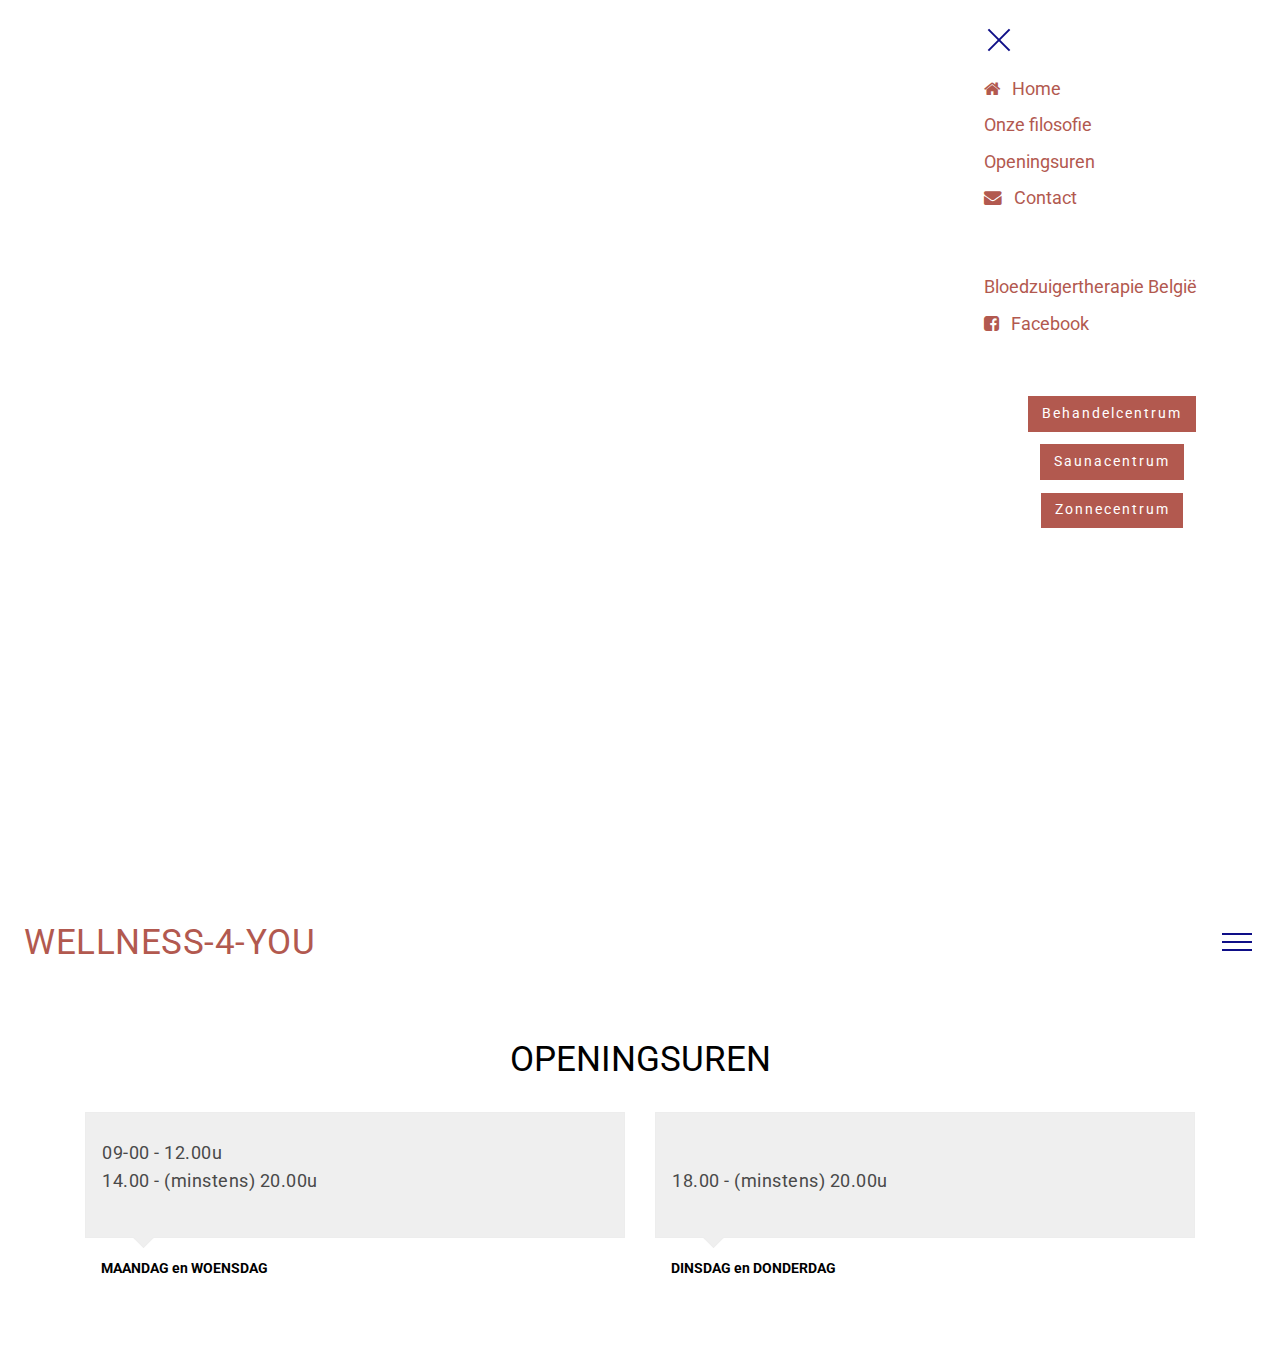
<file: page4.html>
<!DOCTYPE html>
<html amp>
<head>
  <!-- Site made with Mobirise Website Builder v4.6.5, https://mobirise.com -->
  <meta charset="UTF-8">
  <meta http-equiv="X-UA-Compatible" content="IE=edge">
  <meta name="generator" content="Mobirise v4.6.5, mobirise.com">
  <meta name="viewport" content="width=device-width, initial-scale=1, minimum-scale=1">
  <link rel="shortcut icon" href="assets/images/logo-w4y-kvatelier-2-1.2-127x127.png" type="image/x-icon">
  <meta name="description" content="">
  <title>Openingsuren</title>
  <link rel="stylesheet" href="https://maxcdn.bootstrapcdn.com/font-awesome/4.7.0/css/font-awesome.min.css">
<link rel="canonical" href="page4.html">
 <style amp-boilerplate>body{-webkit-animation:-amp-start 8s steps(1,end) 0s 1 normal both;-moz-animation:-amp-start 8s steps(1,end) 0s 1 normal both;-ms-animation:-amp-start 8s steps(1,end) 0s 1 normal both;animation:-amp-start 8s steps(1,end) 0s 1 normal both}@-webkit-keyframes -amp-start{from{visibility:hidden}to{visibility:visible}}@-moz-keyframes -amp-start{from{visibility:hidden}to{visibility:visible}}@-ms-keyframes -amp-start{from{visibility:hidden}to{visibility:visible}}@-o-keyframes -amp-start{from{visibility:hidden}to{visibility:visible}}@keyframes -amp-start{from{visibility:hidden}to{visibility:visible}}</style>
<noscript><style amp-boilerplate>body{-webkit-animation:none;-moz-animation:none;-ms-animation:none;animation:none}</style></noscript>
<link href="https://fonts.googleapis.com/css?family=Roboto:100,100i,300,300i,400,400i,500,500i,700,700i,900,900i&subset=cyrillic" rel="stylesheet">
 
 <style amp-custom> 
div,span,h1,h2,h3,h4,h5,h6,p,blockquote,a,ol,ul,li,figcaption{font: inherit;}section{background-color: #eeeeee;}section,.container,.container-fluid{position: relative;word-wrap: break-word;}a.mbr-iconfont:hover{text-decoration: none;}.article .lead p,.article .lead ul,.article .lead ol,.article .lead pre,.article .lead blockquote{margin-bottom: 0;}a{font-style: normal;font-weight: 400;cursor: pointer;}a,a:hover{text-decoration: none;}figure{margin-bottom: 0;}h1,h2,h3,h4,h5,h6,.h1,.h2,.h3,.h4,.h5,.h6,.display-1,.display-2,.display-3,.display-4{line-height: 1;word-break: break-word;word-wrap: break-word;}b,strong{font-weight: bold;}blockquote{padding: 10px 0 10px 20px;position: relative;border-left: 2px solid;border-color: #ff3366;}input:-webkit-autofill,input:-webkit-autofill:hover,input:-webkit-autofill:focus,input:-webkit-autofill:active{transition-delay: 9999s;transition-property: background-color,color;}textarea[type="hidden"]{display: none;}body{position: relative;}section{background-position: 50% 50%;background-repeat: no-repeat;background-size: cover;}section .mbr-background-video,section .mbr-background-video-preview{position: absolute;bottom: 0;left: 0;right: 0;top: 0;}.row{display: -webkit-box;display: -webkit-flex;display: -ms-flexbox;display: flex;-webkit-flex-wrap: wrap;-ms-flex-wrap: wrap;flex-wrap: wrap;margin-right: -15px;margin-left: -15px;}@media (min-width: 576px){.row{margin-right: -15px;margin-left: -15px;}}@media (min-width: 768px){.row{margin-right: -15px;margin-left: -15px;}}@media (min-width: 992px){.row{margin-right: -15px;margin-left: -15px;}}@media (min-width: 1200px){.row{margin-right: -15px;margin-left: -15px;}}.hidden{visibility: hidden;}.mbr-z-index20{z-index: 20;}.mbr-white{color: #ffffff;}.mbr-black{color: #000000;}.mbr-bg-white{background-color: #ffffff;}.mbr-bg-black{background-color: #000000;}.align-left{text-align: left;}.align-center{text-align: center;}.align-right{text-align: right;}@media (max-width: 767px){.align-left,.align-center,.align-right,.mbr-section-btn,.mbr-section-title{text-align: center;}}.mbr-light{font-weight: 300;}.mbr-regular{font-weight: 400;}.mbr-semibold{font-weight: 500;}.mbr-bold{font-weight: 700;}.mbr-figure img,.mbr-figure iframe{display: block;width: 100%;}.card{background-color: transparent;border: none;}.card-img{text-align: center;flex-shrink: 0;}.media{max-width: 100%;margin: 0 auto;}.mbr-figure{-ms-flex-item-align: center;-ms-grid-row-align: center;-webkit-align-self: center;align-self: center;}.media-container > div{max-width: 100%;}.mbr-figure img,.card-img img{width: 100%;}@media (max-width: 991px){.media-size-item{width: auto;}.media{width: auto;}.mbr-figure{width: 100%;}}.mbr-section-btn{margin-left: -.25rem;margin-right: -.25rem;font-size: 0;}nav .mbr-section-btn{margin-left: 0rem;margin-right: 0rem;}.btn .mbr-iconfont,.btn.btn-sm .mbr-iconfont{cursor: pointer;margin-right: 0.5rem;}.btn.btn-md .mbr-iconfont,.btn.btn-md .mbr-iconfont{margin-right: 0.8rem;}[type="submit"]{-webkit-appearance: none;}.mbr-fullscreen .mbr-overlay{min-height: 100vh;}.mbr-fullscreen{display: flex;display: -webkit-flex;display: -moz-flex;display: -ms-flex;display: -o-flex;align-items: center;-webkit-align-items: center;min-height: 100vh;box-sizing: border-box;padding-top: 3rem;padding-bottom: 3rem;}amp-img img{max-height: 100%;max-width: 100%;}img.mbr-temp{width: 100%;}.super-hide{display: none;}.is-builder .nodisplay + img[async],.is-builder .nodisplay + img[decoding="async"],.is-builder amp-img > a + img[async],.is-builder amp-img > a + img[decoding="async"]{display: none;}html:not(.is-builder) amp-img > a{position: absolute;top: 0;bottom: 0;left: 0;right: 0;z-index: 1;}.is-builder .temp-amp-sizer{position: absolute;}.is-builder amp-youtube .temp-amp-sizer,.is-builder amp-vimeo .temp-amp-sizer{position: static;}
*{box-sizing: border-box;}body{font-family: Roboto;font-style: normal;line-height: 1.5;}.mbr-section-title{font-style: normal;line-height: 1.2;}.mbr-section-subtitle{line-height: 1.3;}.mbr-text{font-style: normal;line-height: 1.6;}.display-1{font-family: 'Roboto',sans-serif;font-size: 4.5rem;}.display-2{font-family: 'Roboto',sans-serif;font-size: 2.2rem;}.display-4{font-family: 'Roboto',sans-serif;font-size: 0.9rem;}.display-5{font-family: 'Roboto',sans-serif;font-size: 1.8rem;}.display-7{font-family: 'Roboto',sans-serif;font-size: 1.1rem;}@media (max-width: 768px){.display-1{font-size: 3.6rem;font-size: calc( 2.225rem + (4.5 - 2.225) * ((100vw - 20rem) / (48 - 20)));line-height: calc( 1.4 * (2.225rem + (4.5 - 2.225) * ((100vw - 20rem) / (48 - 20))));}.display-2{font-size: 1.76rem;font-size: calc( 1.42rem + (2.2 - 1.42) * ((100vw - 20rem) / (48 - 20)));line-height: calc( 1.4 * (1.42rem + (2.2 - 1.42) * ((100vw - 20rem) / (48 - 20))));}.display-4{font-size: 0.72rem;font-size: calc( 0.965rem + (0.9 - 0.965) * ((100vw - 20rem) / (48 - 20)));line-height: calc( 1.4 * (0.965rem + (0.9 - 0.965) * ((100vw - 20rem) / (48 - 20))));}.display-5{font-size: 1.44rem;font-size: calc( 1.28rem + (1.8 - 1.28) * ((100vw - 20rem) / (48 - 20)));line-height: calc( 1.4 * (1.28rem + (1.8 - 1.28) * ((100vw - 20rem) / (48 - 20))));}}.btn{font-weight: 400;border-width: 2px;border-style: solid;font-style: normal;letter-spacing: 2px;margin: .4rem .8rem;white-space: normal;transition-property: background-color,color,border-color,box-shadow;transition-duration: .3s,.3s,.3s,2s;transition-timing-function: ease-in-out;padding: 1rem 2rem;border-radius: 0px;display: inline-flex;align-items: center;justify-content: center;word-break: break-word;}.btn-sm{border: 1px solid;font-weight: 400;letter-spacing: 2px;-webkit-transition: all 0.3s ease-in-out;-moz-transition: all 0.3s ease-in-out;transition: all 0.3s ease-in-out;padding: 0.6rem 0.8rem;border-radius: 0px;}.btn-md{font-weight: 600;letter-spacing: 2px;margin: .4rem .8rem;-webkit-transition: all 0.3s ease-in-out;-moz-transition: all 0.3s ease-in-out;transition: all 0.3s ease-in-out;padding: 1rem 2rem;border-radius: 0px;}.bg-primary{background-color: #b2594f;}.bg-success{background-color: #0dd1ff;}.bg-info{background-color: #8282e7;}.bg-warning{background-color: #767676;}.bg-danger{background-color: #a0a0a0;}.btn-primary,.btn-primary:active,.btn-primary.active{background-color: #b2594f;border-color: #b2594f;color: #ffffff;}.btn-primary:hover,.btn-primary:focus,.btn-primary.focus{color: #ffffff;background-color: #7e3e37;border-color: #7e3e37;}.btn-primary.disabled,.btn-primary:disabled{color: #ffffff;background-color: #7e3e37;border-color: #7e3e37;}.btn-secondary,.btn-secondary:active,.btn-secondary.active{background-color: #4addff;border-color: #4addff;color: #003c4a;}.btn-secondary:hover,.btn-secondary:focus,.btn-secondary.focus{color: #003c4a;background-color: #00cdfd;border-color: #00cdfd;}.btn-secondary.disabled,.btn-secondary:disabled{color: #003c4a;background-color: #00cdfd;border-color: #00cdfd;}.btn-info,.btn-info:active,.btn-info.active{background-color: #8282e7;border-color: #8282e7;color: #ffffff;}.btn-info:hover,.btn-info:focus,.btn-info.focus{color: #ffffff;background-color: #4242db;border-color: #4242db;}.btn-info.disabled,.btn-info:disabled{color: #ffffff;background-color: #4242db;border-color: #4242db;}.btn-success,.btn-success:active,.btn-success.active{background-color: #0dd1ff;border-color: #0dd1ff;color: #ffffff;}.btn-success:hover,.btn-success:focus,.btn-success.focus{color: #ffffff;background-color: #009bc0;border-color: #009bc0;}.btn-success.disabled,.btn-success:disabled{color: #ffffff;background-color: #009bc0;border-color: #009bc0;}.btn-warning,.btn-warning:active,.btn-warning.active{background-color: #767676;border-color: #767676;color: #ffffff;}.btn-warning:hover,.btn-warning:focus,.btn-warning.focus{color: #ffffff;background-color: #505050;border-color: #505050;}.btn-warning.disabled,.btn-warning:disabled{color: #ffffff;background-color: #505050;border-color: #505050;}.btn-danger,.btn-danger:active,.btn-danger.active{background-color: #a0a0a0;border-color: #a0a0a0;color: #ffffff;}.btn-danger:hover,.btn-danger:focus,.btn-danger.focus{color: #ffffff;background-color: #7a7a7a;border-color: #7a7a7a;}.btn-danger.disabled,.btn-danger:disabled{color: #ffffff;background-color: #7a7a7a;border-color: #7a7a7a;}.btn-black,.btn-black:active,.btn-black.active{background-color: #333333;border-color: #333333;color: #ffffff;}.btn-black:hover,.btn-black:focus,.btn-black.focus{color: #ffffff;background-color: #0d0d0d;border-color: #0d0d0d;}.btn-black.disabled,.btn-black:disabled{color: #ffffff;background-color: #0d0d0d;border-color: #0d0d0d;}.btn-white,.btn-white:active,.btn-white.active{background-color: #ffffff;border-color: #ffffff;color: #808080;}.btn-white:hover,.btn-white:focus,.btn-white.focus{color: #808080;background-color: #d9d9d9;border-color: #d9d9d9;}.btn-white.disabled,.btn-white:disabled{color: #808080;background-color: #d9d9d9;border-color: #d9d9d9;}.btn-white,.btn-white:active,.btn-white.active{color: #333333;}.btn-white:hover,.btn-white:focus,.btn-white.focus{color: #333333;}.btn-white.disabled,.btn-white:disabled{color: #333333;}.btn-primary-outline,.btn-primary-outline:active,.btn-primary-outline.active{background: none;border-color: #6c352f;color: #6c352f;}.btn-primary-outline:hover,.btn-primary-outline:focus,.btn-primary-outline.focus{color: #ffffff;background-color: #b2594f;border-color: #b2594f;}.btn-primary-outline.disabled,.btn-primary-outline:disabled{color: #ffffff;background-color: #b2594f;border-color: #b2594f;}.btn-secondary-outline,.btn-secondary-outline:active,.btn-secondary-outline.active{background: none;border-color: #00b8e3;color: #00b8e3;}.btn-secondary-outline:hover,.btn-secondary-outline:focus,.btn-secondary-outline.focus{color: #003c4a;background-color: #4addff;border-color: #4addff;}.btn-secondary-outline.disabled,.btn-secondary-outline:disabled{color: #003c4a;background-color: #4addff;border-color: #4addff;}.btn-info-outline,.btn-info-outline:active,.btn-info-outline.active{background: none;border-color: #2c2cd7;color: #2c2cd7;}.btn-info-outline:hover,.btn-info-outline:focus,.btn-info-outline.focus{color: #ffffff;background-color: #8282e7;border-color: #8282e7;}.btn-info-outline.disabled,.btn-info-outline:disabled{color: #ffffff;background-color: #8282e7;border-color: #8282e7;}.btn-success-outline,.btn-success-outline:active,.btn-success-outline.active{background: none;border-color: #0086a6;color: #0086a6;}.btn-success-outline:hover,.btn-success-outline:focus,.btn-success-outline.focus{color: #ffffff;background-color: #0dd1ff;border-color: #0dd1ff;}.btn-success-outline.disabled,.btn-success-outline:disabled{color: #ffffff;background-color: #0dd1ff;border-color: #0dd1ff;}.btn-warning-outline,.btn-warning-outline:active,.btn-warning-outline.active{background: none;border-color: #434343;color: #434343;}.btn-warning-outline:hover,.btn-warning-outline:focus,.btn-warning-outline.focus{color: #ffffff;background-color: #767676;border-color: #767676;}.btn-warning-outline.disabled,.btn-warning-outline:disabled{color: #ffffff;background-color: #767676;border-color: #767676;}.btn-danger-outline,.btn-danger-outline:active,.btn-danger-outline.active{background: none;border-color: #6d6d6d;color: #6d6d6d;}.btn-danger-outline:hover,.btn-danger-outline:focus,.btn-danger-outline.focus{color: #ffffff;background-color: #a0a0a0;border-color: #a0a0a0;}.btn-danger-outline.disabled,.btn-danger-outline:disabled{color: #ffffff;background-color: #a0a0a0;border-color: #a0a0a0;}.btn-black-outline,.btn-black-outline:active,.btn-black-outline.active{background: none;border-color: #000000;color: #000000;}.btn-black-outline:hover,.btn-black-outline:focus,.btn-black-outline.focus{color: #ffffff;background-color: #333333;border-color: #333333;}.btn-black-outline.disabled,.btn-black-outline:disabled{color: #ffffff;background-color: #333333;border-color: #333333;}.btn-white-outline,.btn-white-outline:active,.btn-white-outline.active{background: none;border-color: #ffffff;color: #ffffff;}.btn-white-outline:hover,.btn-white-outline:focus,.btn-white-outline.focus{color: #333333;background-color: #ffffff;border-color: #ffffff;}.text-primary{color: #b2594f;}.text-secondary{color: #4addff;}.text-success{color: #0dd1ff;}.text-info{color: #8282e7;}.text-warning{color: #767676;}.text-danger{color: #a0a0a0;}.text-white{color: #ffffff;}.text-black{color: #000000;}a.text-primary:hover,a.text-primary:focus{color: #6c352f;}a.text-secondary:hover,a.text-secondary:focus{color: #00b8e3;}a.text-success:hover,a.text-success:focus{color: #0086a6;}a.text-info:hover,a.text-info:focus{color: #2c2cd7;}a.text-warning:hover,a.text-warning:focus{color: #434343;}a.text-danger:hover,a.text-danger:focus{color: #6d6d6d;}a.text-white:hover,a.text-white:focus{color: #b3b3b3;}a.text-black:hover,a.text-black:focus{color: #4d4d4d;}.alert-success{background-color: #0dd1ff;}.alert-info{background-color: #8282e7;}.alert-warning{background-color: #767676;}.alert-danger{background-color: #a0a0a0;}.btn-form{border-radius: 0;}.btn-form:hover{cursor: pointer;}a,a:hover{color: #b2594f;}.mbr-plan-header.bg-primary .mbr-plan-subtitle,.mbr-plan-header.bg-primary .mbr-plan-price-desc{color: #d9ada8;}.mbr-plan-header.bg-success .mbr-plan-subtitle,.mbr-plan-header.bg-success .mbr-plan-price-desc{color: #d9f8ff;}.mbr-plan-header.bg-info .mbr-plan-subtitle,.mbr-plan-header.bg-info .mbr-plan-price-desc{color: #ffffff;}.mbr-plan-header.bg-warning .mbr-plan-subtitle,.mbr-plan-header.bg-warning .mbr-plan-price-desc{color: #b6b6b6;}.mbr-plan-header.bg-danger .mbr-plan-subtitle,.mbr-plan-header.bg-danger .mbr-plan-price-desc{color: #e0e0e0;}blockquote{padding: 10px 0 10px 20px;position: relative;border-color: #b2594f;border-width: 3px;}ul,ol,pre,blockquote{margin-bottom: 0;margin-top: 0;}pre{background: #f4f4f4;padding: 10px 24px;white-space: pre-wrap;}.inactive{-webkit-user-select: none;-moz-user-select: none;-ms-user-select: none;user-select: none;pointer-events: none;-webkit-user-drag: none;user-drag: none;}html,body{height: auto;min-height: 100vh;}.popover-content ul.show{min-height: 155px;}#scrollToTop{display: none;}.mbr-container{max-width: 800px;padding: 0 10px;margin: 0 auto;position: relative;}h1,h2,h3{margin: auto;}h1,h3,p{padding: 10px 0;margin-bottom: 15px;}p,li,blockquote{color: #15181b;letter-spacing: 0.5px;line-height: 1.7;}.container{padding-right: 15px;padding-left: 15px;width: 100%;margin-right: auto;margin-left: auto;}@media (max-width: 767px){.container{max-width: 540px;}}@media (min-width: 768px){.container{max-width: 720px;}}@media (min-width: 992px){.container{max-width: 960px;}}@media (min-width: 1200px){.container{max-width: 1140px;}}.mbr-row{display: -webkit-box;display: -webkit-flex;display: -ms-flexbox;display: flex;-webkit-flex-wrap: wrap;-ms-flex-wrap: wrap;flex-wrap: wrap;margin-right: -15px;margin-left: -15px;}.mbr-justify-content-center{justify-content: center;}@media (max-width: 767px){.mbr-col-sm-12{-ms-flex: 0 0 100%;flex: 0 0 100%;max-width: 100%;padding-right: 15px;padding-left: 15px;}.mbr-row{margin: 0;}}@media (min-width: 768px){.mbr-col-md-3{-ms-flex: 0 0 25%;flex: 0 0 25%;max-width: 25%;padding-right: 15px;padding-left: 15px;}.mbr-col-md-4{-ms-flex: 0 0 33.333333%;flex: 0 0 33.333333%;max-width: 33.333333%;padding-right: 15px;padding-left: 15px;}.mbr-col-md-5{-ms-flex: 0 0 41.666667%;flex: 0 0 41.666667%;max-width: 41.666667%;padding-right: 15px;padding-left: 15px;}.mbr-col-md-6{-ms-flex: 0 0 50%;flex: 0 0 50%;max-width: 50%;padding-right: 15px;padding-left: 15px;}.mbr-col-md-7{-ms-flex: 0 0 58.333333%;flex: 0 0 58.333333%;max-width: 58.333333%;padding-right: 15px;padding-left: 15px;}.mbr-col-md-8{-ms-flex: 0 0 66.666667%;flex: 0 0 66.666667%;max-width: 66.666667%;padding-left: 15px;padding-right: 15px;}.mbr-col-md-10{-ms-flex: 0 0 83.333333%;flex: 0 0 83.333333%;max-width: 83.333333%;padding-left: 15px;padding-right: 15px;}.mbr-col-md-12{-ms-flex: 0 0 100%;flex: 0 0 100%;max-width: 100%;padding-right: 15px;padding-left: 15px;}}@media (min-width: 992px){.mbr-col-lg-2{-ms-flex: 0 0 16.666667%;flex: 0 0 16.666667%;max-width: 16.666667%;padding-right: 15px;padding-left: 15px;}.mbr-col-lg-3{-ms-flex: 0 0 25%;flex: 0 0 25%;max-width: 25%;padding-right: 15px;padding-left: 15px;}.mbr-col-lg-4{-ms-flex: 0 0 33.33%;flex: 0 0 33.33%;max-width: 33.33%;padding-right: 15px;padding-left: 15px;}.mbr-col-lg-5{-ms-flex: 0 0 41.666%;flex: 0 0 41.666%;max-width: 41.666%;padding-right: 15px;padding-left: 15px;}.mbr-col-lg-6{-ms-flex: 0 0 50%;flex: 0 0 50%;max-width: 50%;padding-right: 15px;padding-left: 15px;}.mbr-col-lg-8{-ms-flex: 0 0 66.666667%;flex: 0 0 66.666667%;max-width: 66.666667%;padding-left: 15px;padding-right: 15px;}.mbr-col-lg-10{-ms-flex: 0 0 83.3333%;flex: 0 0 83.3333%;max-width: 83.3333%;padding-right: 15px;padding-left: 15px;}.mbr-col-lg-12{-ms-flex: 0 0 100%;flex: 0 0 100%;max-width: 100%;padding-right: 15px;padding-left: 15px;}}@media (min-width: 1200px){.mbr-col-xl-7{-ms-flex: 0 0 58.333333%;flex: 0 0 58.333333%;max-width: 58.333333%;padding-right: 15px;padding-left: 15px;}.mbr-col-xl-8{-ms-flex: 0 0 66.666667%;flex: 0 0 66.666667%;max-width: 66.666667%;padding-left: 15px;padding-right: 15px;}}section.sidebar-open:before{content: '';position: fixed;top: 0;bottom: 0;right: 0;left: 0;background-color: rgba(0,0,0,0.2);z-index: 1040;}p{margin-top: 0;}.cid-qLb9VChKzS amp-sidebar{min-width: 260px;z-index: 1050;background-color: #ffffff;}.cid-qLb9VChKzS amp-sidebar.open:after{content: '';position: absolute;top: 0;left: 0;bottom: 0;right: 0;background-color: red;}.cid-qLb9VChKzS .open{transform: translateX(0%);display: block;}.cid-qLb9VChKzS .builder-sidebar{background-color: #ffffff;position: relative;height: 100vh;z-index: 1030;padding: 1rem 2rem;max-width: 20rem;}.cid-qLb9VChKzS .headerbar{display: flex;flex-direction: column;justify-content: center;padding: .5rem 1rem;min-height: 70px;align-items: center;background: #ffffff;}.cid-qLb9VChKzS .headerbar.sticky-nav{position: fixed;z-index: 1000;width: 100%;}.cid-qLb9VChKzS button.sticky-but{position: fixed;}.cid-qLb9VChKzS .brand{display: flex;align-items: center;align-self: flex-start;padding-right: 30px;}.cid-qLb9VChKzS .brand p{margin: 0;padding: 0;}.cid-qLb9VChKzS .brand-name{color: #b2594f;text-align: right;}.cid-qLb9VChKzS .sidebar{padding: 1rem 0;margin: 0;}.cid-qLb9VChKzS .sidebar > li{list-style: none;display: flex;flex-direction: column;}.cid-qLb9VChKzS .sidebar a{display: block;text-decoration: none;margin-bottom: 10px;}.cid-qLb9VChKzS .close-sidebar{width: 30px;height: 30px;position: relative;cursor: pointer;background-color: transparent;border: none;}.cid-qLb9VChKzS .close-sidebar:focus{outline: 2px auto #b2594f;}.cid-qLb9VChKzS .close-sidebar span{position: absolute;left: 0;width: 30px;height: 2px;border-right: 5px;background-color: #0e0e87;}.cid-qLb9VChKzS .close-sidebar span:nth-child(1){transform: rotate(45deg);}.cid-qLb9VChKzS .close-sidebar span:nth-child(2){transform: rotate(-45deg);}@media (min-width: 992px){.cid-qLb9VChKzS .brand-name{min-width: 8rem;}.cid-qLb9VChKzS .builder-sidebar{margin-left: auto;}.cid-qLb9VChKzS .builder-sidebar .sidebar li{flex-direction: row;flex-wrap: wrap;}.cid-qLb9VChKzS .builder-sidebar .sidebar li a{padding: .5rem;margin: 0;}.cid-qLb9VChKzS .builder-overlay{display: none;}}.cid-qLb9VChKzS .hamburger{position: absolute;top: 25px;right: 20px;margin-left: auto;width: 30px;height: 20px;background: none;border: none;cursor: pointer;z-index: 1000;}.cid-qLb9VChKzS .hamburger:focus{outline: none;}.cid-qLb9VChKzS .hamburger span{position: absolute;right: 0;width: 30px;height: 2px;border-right: 5px;background-color: #0e0e87;}.cid-qLb9VChKzS .hamburger span:nth-child(1){top: 0;transition: all .2s;}.cid-qLb9VChKzS .hamburger span:nth-child(2){top: 8px;transition: all .15s;}.cid-qLb9VChKzS .hamburger span:nth-child(3){top: 8px;transition: all .15s;}.cid-qLb9VChKzS .hamburger span:nth-child(4){top: 16px;transition: all .2s;}.cid-qLb9VChKzS amp-img{height: 55px;width: 55px;margin-right: 1rem;display: flex;align-items: center;}@media (max-width: 768px){.cid-qLb9VChKzS amp-img{max-height: 55px;max-width: 55px;}}.cid-qLbpwfxzW6{padding-top: 60px;padding-bottom: 60px;background-color: #ffffff;}.cid-qLbpwfxzW6 .card{margin-bottom: 15px;position: relative;display: flex;-ms-flex-direction: column;flex-direction: column;word-wrap: break-word;}@media (max-width: 767px){.cid-qLbpwfxzW6 .card{margin-bottom: 30px;}}.cid-qLbpwfxzW6 .card .card-wrapper{position: relative;border: 1px solid #ededed;background-color: #efefef;padding: 1rem;margin-bottom: 1rem;}.cid-qLbpwfxzW6 .card .card-wrapper:before{transform: rotate(45deg);width: 14px;height: 14px;background-color: #efefef;border-color: #ededed;border-style: none solid solid none;border-width: 0 1px 1px 0;bottom: -8px;content: "";display: block;left: 50px;position: absolute;}.cid-qLbpwfxzW6 .card .signature{padding: 0 1rem;}.cid-qLbpwfxzW6 .card .signature .author-name{padding: .5rem 0;}.cid-qLbpwfxzW6 .mbr-text{color: #494949;}.cid-qLbpwfxzW6 .mbr-section-title{padding-bottom: 2rem;}@media (max-width: 767px){.cid-qLbpwfxzW6 .author-name,.cid-qLbpwfxzW6 .author-title{text-align: left;}}</style>
 
  <script async  src="https://cdn.ampproject.org/v0.js"></script>
  <script async custom-element="amp-analytics" src="https://cdn.ampproject.org/v0/amp-analytics-0.1.js"></script>
  <script async custom-element="amp-sidebar" src="https://cdn.ampproject.org/v0/amp-sidebar-0.1.js"></script>
  
  
</head>
<body><amp-sidebar id="sidebar" class="cid-qLb9VChKzS" layout="nodisplay" side="right">
        <div class="builder-sidebar" id="builder-sidebar">
            <button on="tap:sidebar.close" class="close-sidebar">
                <span></span>
                <span></span>
            </button>

            <div class="sidebar mbr-white" data-app-modern-menu="true"><a class="text-primary display-7" href="index.html"><span class="fa fa-home mbr-iconfont mbr-iconfont-btn"></span>&nbsp; &nbsp;Home</a>
              <a class="text-primary display-7" href="page2.html">Onze filosofie</a> <a class="text-primary display-7" href="page4.html">Openingsuren</a>
              <a class="text-primary display-7" href="page3.html"><span class="fa fa-envelope mbr-iconfont mbr-iconfont-btn"></span>&nbsp; &nbsp;Contact<br><br><br></a> <a class="text-primary display-7" href="page10.html">Bloedzuigertherapie België<br></a> <a class="text-primary display-7" href="https://www.facebook.com/bloedzuigertherapie.be" target="_blank"><span class="fa fa-facebook-square mbr-iconfont mbr-iconfont-btn"></span>&nbsp; &nbsp;Facebook&nbsp;<br><br></a></div>
            
            <div class="navbar-buttons mbr-section-btn align-center"><a class="btn btn-sm btn-primary display-4" href="page7.html">Behandelcentrum</a> <a class="btn btn-sm btn-primary display-4" href="page8.html">Saunacentrum</a> <a class="btn btn-sm btn-primary display-4" href="page9.html">Zonnecentrum</a></div>
        </div>
    </amp-sidebar>
  <section class="menu cid-qLb9VChKzS" id="menu1-5">
    
    <nav class="headerbar">
      <div class="brand">
          
          <p class="brand-name mbr-fonts-style display-2">WELLNESS-4-YOU</p>
      </div>
    </nav>
    
    <button on="tap:sidebar.toggle" class="ampstart-btn hamburger">
        <span></span>
        <span></span>
        <span></span>
        <span></span>
    </button>
</section>

<section class="testimonials1 mbr-section cid-qLbpwfxzW6" id="testimonials1-13">

    
    
    <div class="container">
        <div class="mbr-row mbr-justify-content-center">
            <div class="mbr-col-sm-12 mbr-col-md-12">
                <h2 class="mbr-section-title mbr-fonts-style align-center display-2">
                    OPENINGSUREN</h2>
            </div>
            <div class="card mbr-col-sm-12 mbr-col-md-6">
                <div class="card-wrapper">
                    <p class="mbr-text mbr-fonts-style align-left display-7">
                        09-00 - 12.00u<br>14.00 - (minstens) 20.00u</p>
                </div>
                <div class="signature">
                    <div class="author-name mbr-fonts-style align-left mbr-bold display-4">MAANDAG en WOENSDAG</div>
                    
                </div>
            </div>
            
            <div class="card mbr-col-sm-12 mbr-col-md-6">
                <div class="card-wrapper">
                    <p class="mbr-text mbr-fonts-style align-left display-7"><br>18.00 - (minstens) 20.00u</p>
                </div>
                <div class="signature">
                    <div class="author-name mbr-fonts-style align-left mbr-bold display-4">
                        DINSDAG en DONDERDAG</div>
                    
                </div>
            </div>

            

            

            

            
            
        </div>
    </div>
</section>


  
  
</body>
</html>
</file>
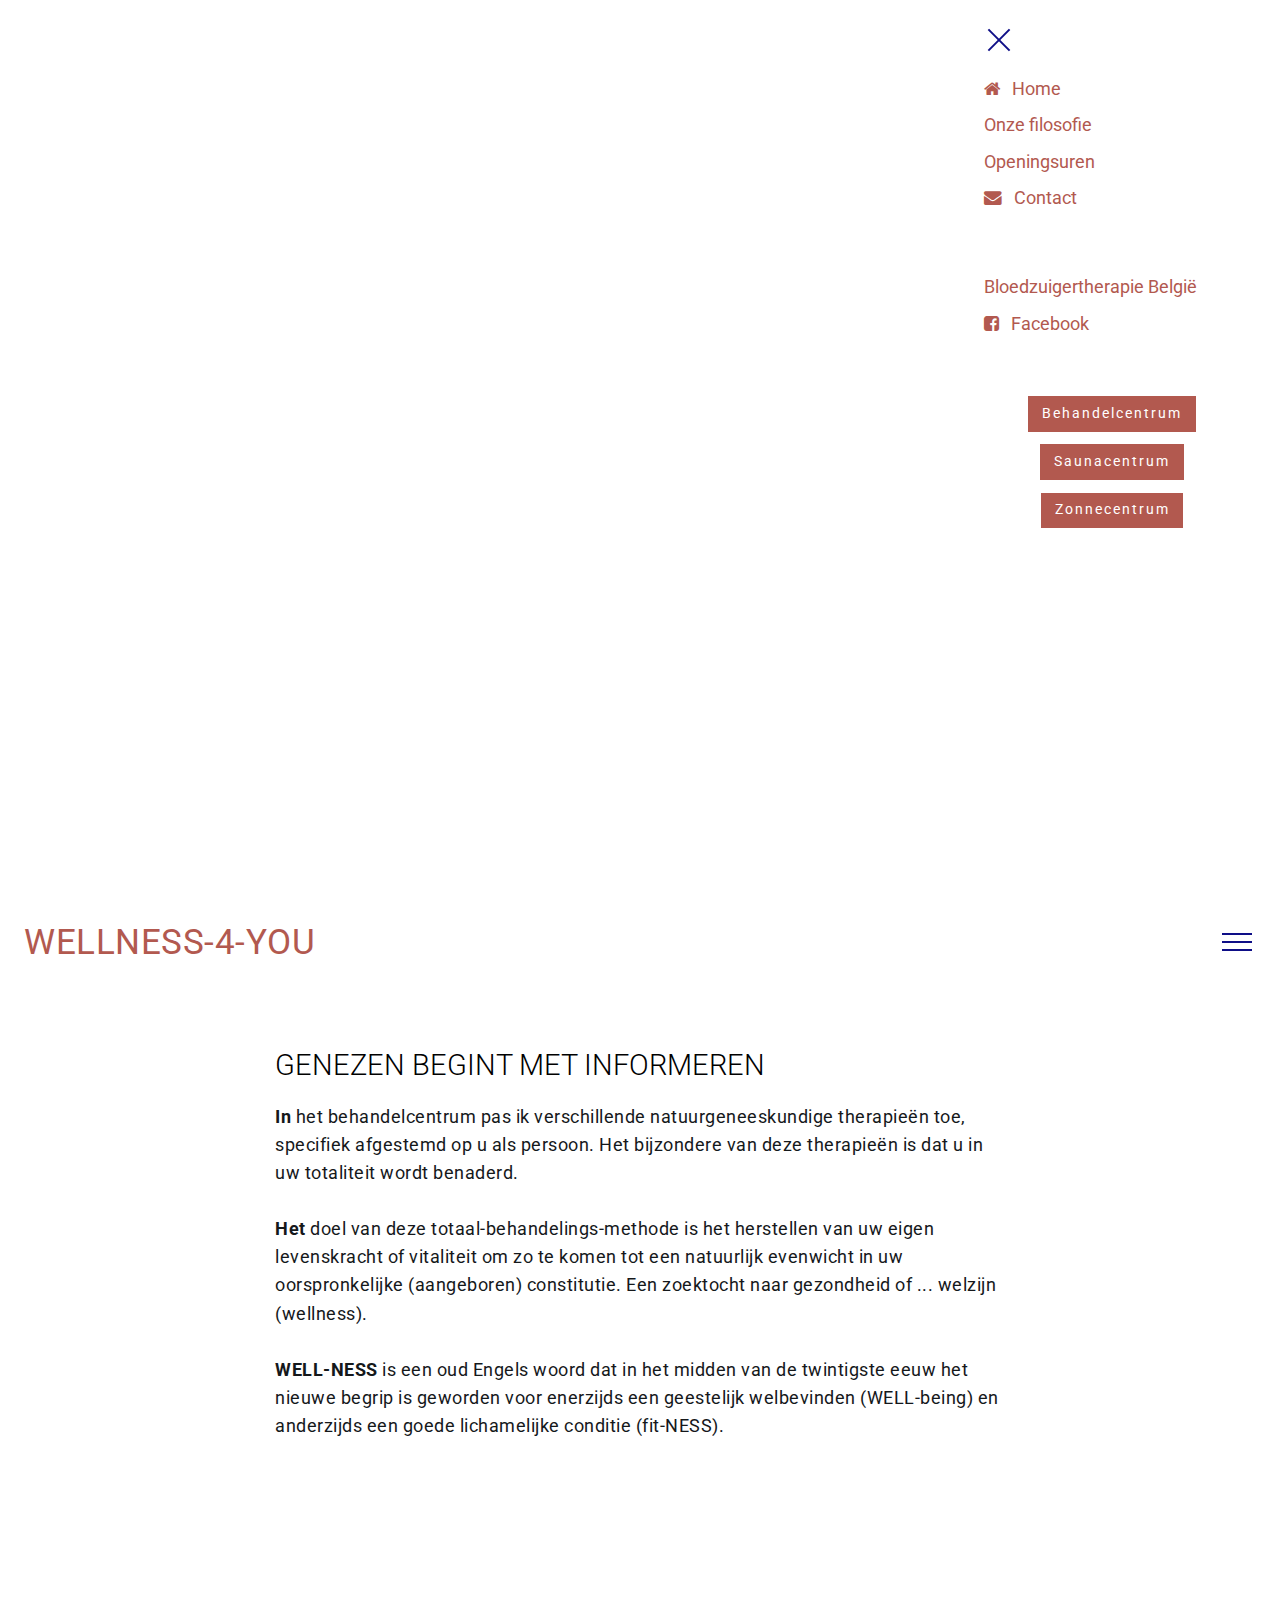
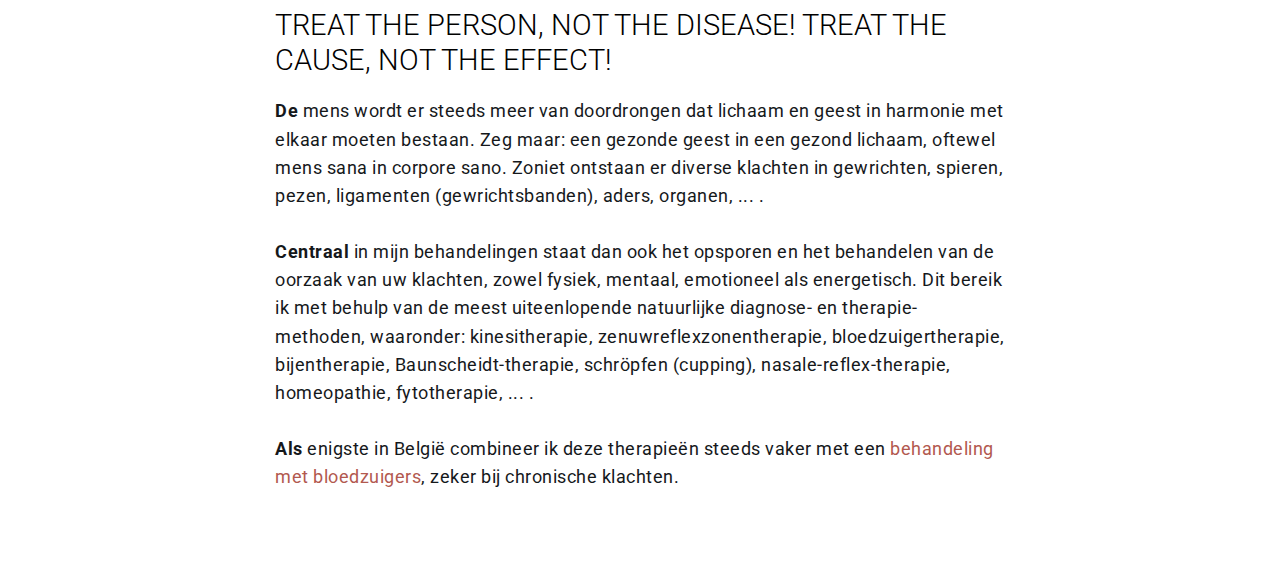
<file: page7.html>
<!DOCTYPE html>
<html amp>
<head>
  <!-- Site made with Mobirise Website Builder v4.6.5, https://mobirise.com -->
  <meta charset="UTF-8">
  <meta http-equiv="X-UA-Compatible" content="IE=edge">
  <meta name="generator" content="Mobirise v4.6.5, mobirise.com">
  <meta name="viewport" content="width=device-width, initial-scale=1, minimum-scale=1">
  <link rel="shortcut icon" href="assets/images/logo-w4y-kvatelier-2-1.2-127x127.png" type="image/x-icon">
  <meta name="description" content="">
  <title>Behandelcentrum</title>
  <link rel="stylesheet" href="https://maxcdn.bootstrapcdn.com/font-awesome/4.7.0/css/font-awesome.min.css">
<link rel="canonical" href="page7.html">
 <style amp-boilerplate>body{-webkit-animation:-amp-start 8s steps(1,end) 0s 1 normal both;-moz-animation:-amp-start 8s steps(1,end) 0s 1 normal both;-ms-animation:-amp-start 8s steps(1,end) 0s 1 normal both;animation:-amp-start 8s steps(1,end) 0s 1 normal both}@-webkit-keyframes -amp-start{from{visibility:hidden}to{visibility:visible}}@-moz-keyframes -amp-start{from{visibility:hidden}to{visibility:visible}}@-ms-keyframes -amp-start{from{visibility:hidden}to{visibility:visible}}@-o-keyframes -amp-start{from{visibility:hidden}to{visibility:visible}}@keyframes -amp-start{from{visibility:hidden}to{visibility:visible}}</style>
<noscript><style amp-boilerplate>body{-webkit-animation:none;-moz-animation:none;-ms-animation:none;animation:none}</style></noscript>
<link href="https://fonts.googleapis.com/css?family=Roboto:100,100i,300,300i,400,400i,500,500i,700,700i,900,900i&subset=cyrillic" rel="stylesheet">
 
 <style amp-custom> 
div,span,h1,h2,h3,h4,h5,h6,p,blockquote,a,ol,ul,li,figcaption{font: inherit;}section{background-color: #eeeeee;}section,.container,.container-fluid{position: relative;word-wrap: break-word;}a.mbr-iconfont:hover{text-decoration: none;}.article .lead p,.article .lead ul,.article .lead ol,.article .lead pre,.article .lead blockquote{margin-bottom: 0;}a{font-style: normal;font-weight: 400;cursor: pointer;}a,a:hover{text-decoration: none;}figure{margin-bottom: 0;}h1,h2,h3,h4,h5,h6,.h1,.h2,.h3,.h4,.h5,.h6,.display-1,.display-2,.display-3,.display-4{line-height: 1;word-break: break-word;word-wrap: break-word;}b,strong{font-weight: bold;}blockquote{padding: 10px 0 10px 20px;position: relative;border-left: 2px solid;border-color: #ff3366;}input:-webkit-autofill,input:-webkit-autofill:hover,input:-webkit-autofill:focus,input:-webkit-autofill:active{transition-delay: 9999s;transition-property: background-color,color;}textarea[type="hidden"]{display: none;}body{position: relative;}section{background-position: 50% 50%;background-repeat: no-repeat;background-size: cover;}section .mbr-background-video,section .mbr-background-video-preview{position: absolute;bottom: 0;left: 0;right: 0;top: 0;}.row{display: -webkit-box;display: -webkit-flex;display: -ms-flexbox;display: flex;-webkit-flex-wrap: wrap;-ms-flex-wrap: wrap;flex-wrap: wrap;margin-right: -15px;margin-left: -15px;}@media (min-width: 576px){.row{margin-right: -15px;margin-left: -15px;}}@media (min-width: 768px){.row{margin-right: -15px;margin-left: -15px;}}@media (min-width: 992px){.row{margin-right: -15px;margin-left: -15px;}}@media (min-width: 1200px){.row{margin-right: -15px;margin-left: -15px;}}.hidden{visibility: hidden;}.mbr-z-index20{z-index: 20;}.mbr-white{color: #ffffff;}.mbr-black{color: #000000;}.mbr-bg-white{background-color: #ffffff;}.mbr-bg-black{background-color: #000000;}.align-left{text-align: left;}.align-center{text-align: center;}.align-right{text-align: right;}@media (max-width: 767px){.align-left,.align-center,.align-right,.mbr-section-btn,.mbr-section-title{text-align: center;}}.mbr-light{font-weight: 300;}.mbr-regular{font-weight: 400;}.mbr-semibold{font-weight: 500;}.mbr-bold{font-weight: 700;}.mbr-figure img,.mbr-figure iframe{display: block;width: 100%;}.card{background-color: transparent;border: none;}.card-img{text-align: center;flex-shrink: 0;}.media{max-width: 100%;margin: 0 auto;}.mbr-figure{-ms-flex-item-align: center;-ms-grid-row-align: center;-webkit-align-self: center;align-self: center;}.media-container > div{max-width: 100%;}.mbr-figure img,.card-img img{width: 100%;}@media (max-width: 991px){.media-size-item{width: auto;}.media{width: auto;}.mbr-figure{width: 100%;}}.mbr-section-btn{margin-left: -.25rem;margin-right: -.25rem;font-size: 0;}nav .mbr-section-btn{margin-left: 0rem;margin-right: 0rem;}.btn .mbr-iconfont,.btn.btn-sm .mbr-iconfont{cursor: pointer;margin-right: 0.5rem;}.btn.btn-md .mbr-iconfont,.btn.btn-md .mbr-iconfont{margin-right: 0.8rem;}[type="submit"]{-webkit-appearance: none;}.mbr-fullscreen .mbr-overlay{min-height: 100vh;}.mbr-fullscreen{display: flex;display: -webkit-flex;display: -moz-flex;display: -ms-flex;display: -o-flex;align-items: center;-webkit-align-items: center;min-height: 100vh;box-sizing: border-box;padding-top: 3rem;padding-bottom: 3rem;}amp-img img{max-height: 100%;max-width: 100%;}img.mbr-temp{width: 100%;}.super-hide{display: none;}.is-builder .nodisplay + img[async],.is-builder .nodisplay + img[decoding="async"],.is-builder amp-img > a + img[async],.is-builder amp-img > a + img[decoding="async"]{display: none;}html:not(.is-builder) amp-img > a{position: absolute;top: 0;bottom: 0;left: 0;right: 0;z-index: 1;}.is-builder .temp-amp-sizer{position: absolute;}.is-builder amp-youtube .temp-amp-sizer,.is-builder amp-vimeo .temp-amp-sizer{position: static;}
*{box-sizing: border-box;}body{font-family: Roboto;font-style: normal;line-height: 1.5;}.mbr-section-title{font-style: normal;line-height: 1.2;}.mbr-section-subtitle{line-height: 1.3;}.mbr-text{font-style: normal;line-height: 1.6;}.display-1{font-family: 'Roboto',sans-serif;font-size: 4.5rem;}.display-2{font-family: 'Roboto',sans-serif;font-size: 2.2rem;}.display-4{font-family: 'Roboto',sans-serif;font-size: 0.9rem;}.display-5{font-family: 'Roboto',sans-serif;font-size: 1.8rem;}.display-7{font-family: 'Roboto',sans-serif;font-size: 1.1rem;}@media (max-width: 768px){.display-1{font-size: 3.6rem;font-size: calc( 2.225rem + (4.5 - 2.225) * ((100vw - 20rem) / (48 - 20)));line-height: calc( 1.4 * (2.225rem + (4.5 - 2.225) * ((100vw - 20rem) / (48 - 20))));}.display-2{font-size: 1.76rem;font-size: calc( 1.42rem + (2.2 - 1.42) * ((100vw - 20rem) / (48 - 20)));line-height: calc( 1.4 * (1.42rem + (2.2 - 1.42) * ((100vw - 20rem) / (48 - 20))));}.display-4{font-size: 0.72rem;font-size: calc( 0.965rem + (0.9 - 0.965) * ((100vw - 20rem) / (48 - 20)));line-height: calc( 1.4 * (0.965rem + (0.9 - 0.965) * ((100vw - 20rem) / (48 - 20))));}.display-5{font-size: 1.44rem;font-size: calc( 1.28rem + (1.8 - 1.28) * ((100vw - 20rem) / (48 - 20)));line-height: calc( 1.4 * (1.28rem + (1.8 - 1.28) * ((100vw - 20rem) / (48 - 20))));}}.btn{font-weight: 400;border-width: 2px;border-style: solid;font-style: normal;letter-spacing: 2px;margin: .4rem .8rem;white-space: normal;transition-property: background-color,color,border-color,box-shadow;transition-duration: .3s,.3s,.3s,2s;transition-timing-function: ease-in-out;padding: 1rem 2rem;border-radius: 0px;display: inline-flex;align-items: center;justify-content: center;word-break: break-word;}.btn-sm{border: 1px solid;font-weight: 400;letter-spacing: 2px;-webkit-transition: all 0.3s ease-in-out;-moz-transition: all 0.3s ease-in-out;transition: all 0.3s ease-in-out;padding: 0.6rem 0.8rem;border-radius: 0px;}.btn-md{font-weight: 600;letter-spacing: 2px;margin: .4rem .8rem;-webkit-transition: all 0.3s ease-in-out;-moz-transition: all 0.3s ease-in-out;transition: all 0.3s ease-in-out;padding: 1rem 2rem;border-radius: 0px;}.bg-primary{background-color: #b2594f;}.bg-success{background-color: #0dd1ff;}.bg-info{background-color: #8282e7;}.bg-warning{background-color: #767676;}.bg-danger{background-color: #a0a0a0;}.btn-primary,.btn-primary:active,.btn-primary.active{background-color: #b2594f;border-color: #b2594f;color: #ffffff;}.btn-primary:hover,.btn-primary:focus,.btn-primary.focus{color: #ffffff;background-color: #7e3e37;border-color: #7e3e37;}.btn-primary.disabled,.btn-primary:disabled{color: #ffffff;background-color: #7e3e37;border-color: #7e3e37;}.btn-secondary,.btn-secondary:active,.btn-secondary.active{background-color: #4addff;border-color: #4addff;color: #003c4a;}.btn-secondary:hover,.btn-secondary:focus,.btn-secondary.focus{color: #003c4a;background-color: #00cdfd;border-color: #00cdfd;}.btn-secondary.disabled,.btn-secondary:disabled{color: #003c4a;background-color: #00cdfd;border-color: #00cdfd;}.btn-info,.btn-info:active,.btn-info.active{background-color: #8282e7;border-color: #8282e7;color: #ffffff;}.btn-info:hover,.btn-info:focus,.btn-info.focus{color: #ffffff;background-color: #4242db;border-color: #4242db;}.btn-info.disabled,.btn-info:disabled{color: #ffffff;background-color: #4242db;border-color: #4242db;}.btn-success,.btn-success:active,.btn-success.active{background-color: #0dd1ff;border-color: #0dd1ff;color: #ffffff;}.btn-success:hover,.btn-success:focus,.btn-success.focus{color: #ffffff;background-color: #009bc0;border-color: #009bc0;}.btn-success.disabled,.btn-success:disabled{color: #ffffff;background-color: #009bc0;border-color: #009bc0;}.btn-warning,.btn-warning:active,.btn-warning.active{background-color: #767676;border-color: #767676;color: #ffffff;}.btn-warning:hover,.btn-warning:focus,.btn-warning.focus{color: #ffffff;background-color: #505050;border-color: #505050;}.btn-warning.disabled,.btn-warning:disabled{color: #ffffff;background-color: #505050;border-color: #505050;}.btn-danger,.btn-danger:active,.btn-danger.active{background-color: #a0a0a0;border-color: #a0a0a0;color: #ffffff;}.btn-danger:hover,.btn-danger:focus,.btn-danger.focus{color: #ffffff;background-color: #7a7a7a;border-color: #7a7a7a;}.btn-danger.disabled,.btn-danger:disabled{color: #ffffff;background-color: #7a7a7a;border-color: #7a7a7a;}.btn-black,.btn-black:active,.btn-black.active{background-color: #333333;border-color: #333333;color: #ffffff;}.btn-black:hover,.btn-black:focus,.btn-black.focus{color: #ffffff;background-color: #0d0d0d;border-color: #0d0d0d;}.btn-black.disabled,.btn-black:disabled{color: #ffffff;background-color: #0d0d0d;border-color: #0d0d0d;}.btn-white,.btn-white:active,.btn-white.active{background-color: #ffffff;border-color: #ffffff;color: #808080;}.btn-white:hover,.btn-white:focus,.btn-white.focus{color: #808080;background-color: #d9d9d9;border-color: #d9d9d9;}.btn-white.disabled,.btn-white:disabled{color: #808080;background-color: #d9d9d9;border-color: #d9d9d9;}.btn-white,.btn-white:active,.btn-white.active{color: #333333;}.btn-white:hover,.btn-white:focus,.btn-white.focus{color: #333333;}.btn-white.disabled,.btn-white:disabled{color: #333333;}.btn-primary-outline,.btn-primary-outline:active,.btn-primary-outline.active{background: none;border-color: #6c352f;color: #6c352f;}.btn-primary-outline:hover,.btn-primary-outline:focus,.btn-primary-outline.focus{color: #ffffff;background-color: #b2594f;border-color: #b2594f;}.btn-primary-outline.disabled,.btn-primary-outline:disabled{color: #ffffff;background-color: #b2594f;border-color: #b2594f;}.btn-secondary-outline,.btn-secondary-outline:active,.btn-secondary-outline.active{background: none;border-color: #00b8e3;color: #00b8e3;}.btn-secondary-outline:hover,.btn-secondary-outline:focus,.btn-secondary-outline.focus{color: #003c4a;background-color: #4addff;border-color: #4addff;}.btn-secondary-outline.disabled,.btn-secondary-outline:disabled{color: #003c4a;background-color: #4addff;border-color: #4addff;}.btn-info-outline,.btn-info-outline:active,.btn-info-outline.active{background: none;border-color: #2c2cd7;color: #2c2cd7;}.btn-info-outline:hover,.btn-info-outline:focus,.btn-info-outline.focus{color: #ffffff;background-color: #8282e7;border-color: #8282e7;}.btn-info-outline.disabled,.btn-info-outline:disabled{color: #ffffff;background-color: #8282e7;border-color: #8282e7;}.btn-success-outline,.btn-success-outline:active,.btn-success-outline.active{background: none;border-color: #0086a6;color: #0086a6;}.btn-success-outline:hover,.btn-success-outline:focus,.btn-success-outline.focus{color: #ffffff;background-color: #0dd1ff;border-color: #0dd1ff;}.btn-success-outline.disabled,.btn-success-outline:disabled{color: #ffffff;background-color: #0dd1ff;border-color: #0dd1ff;}.btn-warning-outline,.btn-warning-outline:active,.btn-warning-outline.active{background: none;border-color: #434343;color: #434343;}.btn-warning-outline:hover,.btn-warning-outline:focus,.btn-warning-outline.focus{color: #ffffff;background-color: #767676;border-color: #767676;}.btn-warning-outline.disabled,.btn-warning-outline:disabled{color: #ffffff;background-color: #767676;border-color: #767676;}.btn-danger-outline,.btn-danger-outline:active,.btn-danger-outline.active{background: none;border-color: #6d6d6d;color: #6d6d6d;}.btn-danger-outline:hover,.btn-danger-outline:focus,.btn-danger-outline.focus{color: #ffffff;background-color: #a0a0a0;border-color: #a0a0a0;}.btn-danger-outline.disabled,.btn-danger-outline:disabled{color: #ffffff;background-color: #a0a0a0;border-color: #a0a0a0;}.btn-black-outline,.btn-black-outline:active,.btn-black-outline.active{background: none;border-color: #000000;color: #000000;}.btn-black-outline:hover,.btn-black-outline:focus,.btn-black-outline.focus{color: #ffffff;background-color: #333333;border-color: #333333;}.btn-black-outline.disabled,.btn-black-outline:disabled{color: #ffffff;background-color: #333333;border-color: #333333;}.btn-white-outline,.btn-white-outline:active,.btn-white-outline.active{background: none;border-color: #ffffff;color: #ffffff;}.btn-white-outline:hover,.btn-white-outline:focus,.btn-white-outline.focus{color: #333333;background-color: #ffffff;border-color: #ffffff;}.text-primary{color: #b2594f;}.text-secondary{color: #4addff;}.text-success{color: #0dd1ff;}.text-info{color: #8282e7;}.text-warning{color: #767676;}.text-danger{color: #a0a0a0;}.text-white{color: #ffffff;}.text-black{color: #000000;}a.text-primary:hover,a.text-primary:focus{color: #6c352f;}a.text-secondary:hover,a.text-secondary:focus{color: #00b8e3;}a.text-success:hover,a.text-success:focus{color: #0086a6;}a.text-info:hover,a.text-info:focus{color: #2c2cd7;}a.text-warning:hover,a.text-warning:focus{color: #434343;}a.text-danger:hover,a.text-danger:focus{color: #6d6d6d;}a.text-white:hover,a.text-white:focus{color: #b3b3b3;}a.text-black:hover,a.text-black:focus{color: #4d4d4d;}.alert-success{background-color: #0dd1ff;}.alert-info{background-color: #8282e7;}.alert-warning{background-color: #767676;}.alert-danger{background-color: #a0a0a0;}.btn-form{border-radius: 0;}.btn-form:hover{cursor: pointer;}a,a:hover{color: #b2594f;}.mbr-plan-header.bg-primary .mbr-plan-subtitle,.mbr-plan-header.bg-primary .mbr-plan-price-desc{color: #d9ada8;}.mbr-plan-header.bg-success .mbr-plan-subtitle,.mbr-plan-header.bg-success .mbr-plan-price-desc{color: #d9f8ff;}.mbr-plan-header.bg-info .mbr-plan-subtitle,.mbr-plan-header.bg-info .mbr-plan-price-desc{color: #ffffff;}.mbr-plan-header.bg-warning .mbr-plan-subtitle,.mbr-plan-header.bg-warning .mbr-plan-price-desc{color: #b6b6b6;}.mbr-plan-header.bg-danger .mbr-plan-subtitle,.mbr-plan-header.bg-danger .mbr-plan-price-desc{color: #e0e0e0;}blockquote{padding: 10px 0 10px 20px;position: relative;border-color: #b2594f;border-width: 3px;}ul,ol,pre,blockquote{margin-bottom: 0;margin-top: 0;}pre{background: #f4f4f4;padding: 10px 24px;white-space: pre-wrap;}.inactive{-webkit-user-select: none;-moz-user-select: none;-ms-user-select: none;user-select: none;pointer-events: none;-webkit-user-drag: none;user-drag: none;}html,body{height: auto;min-height: 100vh;}.popover-content ul.show{min-height: 155px;}#scrollToTop{display: none;}.mbr-container{max-width: 800px;padding: 0 10px;margin: 0 auto;position: relative;}h1,h2,h3{margin: auto;}h1,h3,p{padding: 10px 0;margin-bottom: 15px;}p,li,blockquote{color: #15181b;letter-spacing: 0.5px;line-height: 1.7;}.container{padding-right: 15px;padding-left: 15px;width: 100%;margin-right: auto;margin-left: auto;}@media (max-width: 767px){.container{max-width: 540px;}}@media (min-width: 768px){.container{max-width: 720px;}}@media (min-width: 992px){.container{max-width: 960px;}}@media (min-width: 1200px){.container{max-width: 1140px;}}.mbr-row{display: -webkit-box;display: -webkit-flex;display: -ms-flexbox;display: flex;-webkit-flex-wrap: wrap;-ms-flex-wrap: wrap;flex-wrap: wrap;margin-right: -15px;margin-left: -15px;}.mbr-justify-content-center{justify-content: center;}@media (max-width: 767px){.mbr-col-sm-12{-ms-flex: 0 0 100%;flex: 0 0 100%;max-width: 100%;padding-right: 15px;padding-left: 15px;}.mbr-row{margin: 0;}}@media (min-width: 768px){.mbr-col-md-3{-ms-flex: 0 0 25%;flex: 0 0 25%;max-width: 25%;padding-right: 15px;padding-left: 15px;}.mbr-col-md-4{-ms-flex: 0 0 33.333333%;flex: 0 0 33.333333%;max-width: 33.333333%;padding-right: 15px;padding-left: 15px;}.mbr-col-md-5{-ms-flex: 0 0 41.666667%;flex: 0 0 41.666667%;max-width: 41.666667%;padding-right: 15px;padding-left: 15px;}.mbr-col-md-6{-ms-flex: 0 0 50%;flex: 0 0 50%;max-width: 50%;padding-right: 15px;padding-left: 15px;}.mbr-col-md-7{-ms-flex: 0 0 58.333333%;flex: 0 0 58.333333%;max-width: 58.333333%;padding-right: 15px;padding-left: 15px;}.mbr-col-md-8{-ms-flex: 0 0 66.666667%;flex: 0 0 66.666667%;max-width: 66.666667%;padding-left: 15px;padding-right: 15px;}.mbr-col-md-10{-ms-flex: 0 0 83.333333%;flex: 0 0 83.333333%;max-width: 83.333333%;padding-left: 15px;padding-right: 15px;}.mbr-col-md-12{-ms-flex: 0 0 100%;flex: 0 0 100%;max-width: 100%;padding-right: 15px;padding-left: 15px;}}@media (min-width: 992px){.mbr-col-lg-2{-ms-flex: 0 0 16.666667%;flex: 0 0 16.666667%;max-width: 16.666667%;padding-right: 15px;padding-left: 15px;}.mbr-col-lg-3{-ms-flex: 0 0 25%;flex: 0 0 25%;max-width: 25%;padding-right: 15px;padding-left: 15px;}.mbr-col-lg-4{-ms-flex: 0 0 33.33%;flex: 0 0 33.33%;max-width: 33.33%;padding-right: 15px;padding-left: 15px;}.mbr-col-lg-5{-ms-flex: 0 0 41.666%;flex: 0 0 41.666%;max-width: 41.666%;padding-right: 15px;padding-left: 15px;}.mbr-col-lg-6{-ms-flex: 0 0 50%;flex: 0 0 50%;max-width: 50%;padding-right: 15px;padding-left: 15px;}.mbr-col-lg-8{-ms-flex: 0 0 66.666667%;flex: 0 0 66.666667%;max-width: 66.666667%;padding-left: 15px;padding-right: 15px;}.mbr-col-lg-10{-ms-flex: 0 0 83.3333%;flex: 0 0 83.3333%;max-width: 83.3333%;padding-right: 15px;padding-left: 15px;}.mbr-col-lg-12{-ms-flex: 0 0 100%;flex: 0 0 100%;max-width: 100%;padding-right: 15px;padding-left: 15px;}}@media (min-width: 1200px){.mbr-col-xl-7{-ms-flex: 0 0 58.333333%;flex: 0 0 58.333333%;max-width: 58.333333%;padding-right: 15px;padding-left: 15px;}.mbr-col-xl-8{-ms-flex: 0 0 66.666667%;flex: 0 0 66.666667%;max-width: 66.666667%;padding-left: 15px;padding-right: 15px;}}section.sidebar-open:before{content: '';position: fixed;top: 0;bottom: 0;right: 0;left: 0;background-color: rgba(0,0,0,0.2);z-index: 1040;}p{margin-top: 0;}.cid-qLbneXaVMH amp-sidebar{min-width: 260px;z-index: 1050;background-color: #ffffff;}.cid-qLbneXaVMH amp-sidebar.open:after{content: '';position: absolute;top: 0;left: 0;bottom: 0;right: 0;background-color: red;}.cid-qLbneXaVMH .open{transform: translateX(0%);display: block;}.cid-qLbneXaVMH .builder-sidebar{background-color: #ffffff;position: relative;height: 100vh;z-index: 1030;padding: 1rem 2rem;max-width: 20rem;}.cid-qLbneXaVMH .headerbar{display: flex;flex-direction: column;justify-content: center;padding: .5rem 1rem;min-height: 70px;align-items: center;background: #ffffff;}.cid-qLbneXaVMH .headerbar.sticky-nav{position: fixed;z-index: 1000;width: 100%;}.cid-qLbneXaVMH button.sticky-but{position: fixed;}.cid-qLbneXaVMH .brand{display: flex;align-items: center;align-self: flex-start;padding-right: 30px;}.cid-qLbneXaVMH .brand p{margin: 0;padding: 0;}.cid-qLbneXaVMH .brand-name{color: #b2594f;text-align: right;}.cid-qLbneXaVMH .sidebar{padding: 1rem 0;margin: 0;}.cid-qLbneXaVMH .sidebar > li{list-style: none;display: flex;flex-direction: column;}.cid-qLbneXaVMH .sidebar a{display: block;text-decoration: none;margin-bottom: 10px;}.cid-qLbneXaVMH .close-sidebar{width: 30px;height: 30px;position: relative;cursor: pointer;background-color: transparent;border: none;}.cid-qLbneXaVMH .close-sidebar:focus{outline: 2px auto #b2594f;}.cid-qLbneXaVMH .close-sidebar span{position: absolute;left: 0;width: 30px;height: 2px;border-right: 5px;background-color: #0e0e87;}.cid-qLbneXaVMH .close-sidebar span:nth-child(1){transform: rotate(45deg);}.cid-qLbneXaVMH .close-sidebar span:nth-child(2){transform: rotate(-45deg);}@media (min-width: 992px){.cid-qLbneXaVMH .brand-name{min-width: 8rem;}.cid-qLbneXaVMH .builder-sidebar{margin-left: auto;}.cid-qLbneXaVMH .builder-sidebar .sidebar li{flex-direction: row;flex-wrap: wrap;}.cid-qLbneXaVMH .builder-sidebar .sidebar li a{padding: .5rem;margin: 0;}.cid-qLbneXaVMH .builder-overlay{display: none;}}.cid-qLbneXaVMH .hamburger{position: absolute;top: 25px;right: 20px;margin-left: auto;width: 30px;height: 20px;background: none;border: none;cursor: pointer;z-index: 1000;}.cid-qLbneXaVMH .hamburger:focus{outline: none;}.cid-qLbneXaVMH .hamburger span{position: absolute;right: 0;width: 30px;height: 2px;border-right: 5px;background-color: #0e0e87;}.cid-qLbneXaVMH .hamburger span:nth-child(1){top: 0;transition: all .2s;}.cid-qLbneXaVMH .hamburger span:nth-child(2){top: 8px;transition: all .15s;}.cid-qLbneXaVMH .hamburger span:nth-child(3){top: 8px;transition: all .15s;}.cid-qLbneXaVMH .hamburger span:nth-child(4){top: 16px;transition: all .2s;}.cid-qLbneXaVMH amp-img{height: 55px;width: 55px;margin-right: 1rem;display: flex;align-items: center;}@media (max-width: 768px){.cid-qLbneXaVMH amp-img{max-height: 55px;max-width: 55px;}}.cid-qLbwoMMxv1{padding-top: 60px;padding-bottom: 60px;background-color: #ffffff;}.cid-qLbwoMMxv1 .mbr-text{margin-bottom: 0;}.cid-qLbwoMMxv1 .mbr-section-title{margin: 0;}.cid-qLdTsC1sxk{padding-top: 60px;padding-bottom: 60px;background-color: #ffffff;}.cid-qLdTsC1sxk .mbr-text{margin-bottom: 0;}.cid-qLdTsC1sxk .mbr-section-title{margin: 0;}</style>
 
  <script async  src="https://cdn.ampproject.org/v0.js"></script>
  <script async custom-element="amp-analytics" src="https://cdn.ampproject.org/v0/amp-analytics-0.1.js"></script>
  <script async custom-element="amp-sidebar" src="https://cdn.ampproject.org/v0/amp-sidebar-0.1.js"></script>
  
  
</head>
<body><amp-sidebar id="sidebar" class="cid-qLbneXaVMH" layout="nodisplay" side="right">
        <div class="builder-sidebar" id="builder-sidebar">
            <button on="tap:sidebar.close" class="close-sidebar">
                <span></span>
                <span></span>
            </button>

            <div class="sidebar mbr-white" data-app-modern-menu="true"><a class="text-primary display-7" href="index.html"><span class="fa fa-home mbr-iconfont mbr-iconfont-btn"></span>&nbsp; &nbsp;Home</a>
              <a class="text-primary display-7" href="page2.html">Onze filosofie</a> <a class="text-primary display-7" href="page4.html">Openingsuren</a>
              <a class="text-primary display-7" href="page3.html"><span class="fa fa-envelope mbr-iconfont mbr-iconfont-btn"></span>&nbsp; &nbsp;Contact<br><br><br></a> <a class="text-primary display-7" href="page10.html">Bloedzuigertherapie België<br></a> <a class="text-primary display-7" href="https://www.facebook.com/bloedzuigertherapie.be" target="_blank"><span class="fa fa-facebook-square mbr-iconfont mbr-iconfont-btn"></span>&nbsp; &nbsp;Facebook&nbsp;<br><br></a></div>
            
            <div class="navbar-buttons mbr-section-btn align-center"><a class="btn btn-sm btn-primary display-4" href="page7.html">Behandelcentrum</a> <a class="btn btn-sm btn-primary display-4" href="page8.html">Saunacentrum</a> <a class="btn btn-sm btn-primary display-4" href="page9.html">Zonnecentrum</a></div>
        </div>
    </amp-sidebar>
  <section class="menu cid-qLbneXaVMH" id="menu1-p">
    
    <nav class="headerbar">
      <div class="brand">
          
          <p class="brand-name mbr-fonts-style display-2">WELLNESS-4-YOU</p>
      </div>
    </nav>
    
    <button on="tap:sidebar.toggle" class="ampstart-btn hamburger">
        <span></span>
        <span></span>
        <span></span>
        <span></span>
    </button>
</section>

<section class="content2 mbr-section article cid-qLbwoMMxv1" id="content2-19">
    
     

    <div class="container">
        <div class="mbr-row mbr-justify-content-center">
            <div class="mbr-col-sm-12 mbr-col-md-10 mbr-col-lg-8">
                <h3 class="mbr-fonts-style mbr-section-title mbr-light display-5">GENEZEN BEGINT MET INFORMEREN</h3>
                <p class="mbr-text mbr-fonts-style display-7"><strong>In</strong> het behandelcentrum pas ik verschillende natuurgeneeskundige therapieën toe, specifiek afgestemd op u als persoon. Het bijzondere van deze therapieën is dat u in uw totaliteit wordt benaderd.<br><br><strong>Het</strong> doel van deze totaal-behandelings-methode is het herstellen van uw eigen levenskracht of vitaliteit om zo te komen tot een natuurlijk evenwicht in uw oorspronkelijke (aangeboren) constitutie. Een zoektocht naar gezondheid of ... welzijn (wellness).<br><br><strong>WELL-NESS</strong> is een oud Engels woord dat in het midden van de twintigste eeuw het nieuwe begrip is geworden  voor enerzijds een geestelijk welbevinden (WELL-being) en anderzijds een goede lichamelijke conditie (fit-NESS).<br><br></p>
            </div>
        </div>
    </div>
</section>

<section class="content2 mbr-section article cid-qLdTsC1sxk" id="content2-1b">
    
     

    <div class="container">
        <div class="mbr-row mbr-justify-content-center">
            <div class="mbr-col-sm-12 mbr-col-md-10 mbr-col-lg-8">
                <h3 class="mbr-fonts-style mbr-section-title mbr-light display-5">TREAT THE PERSON, NOT THE DISEASE! 
TREAT THE CAUSE, NOT THE EFFECT!</h3>
                <p class="mbr-text mbr-fonts-style display-7"><strong>De</strong> mens wordt er steeds meer van doordrongen dat lichaam en geest in harmonie met elkaar moeten bestaan. Zeg maar: een gezonde geest in een gezond lichaam, oftewel mens sana in 
corpore sano. Zoniet ontstaan er diverse klachten in gewrichten, spieren, pezen, ligamenten 
(gewrichtsbanden), aders, organen, ... .
<br><br><strong>Centraal</strong> in mijn behandelingen staat dan ook het opsporen en het behandelen van de 
oorzaak van uw klachten, zowel fysiek, mentaal, emotioneel als energetisch. Dit bereik ik met 
behulp van de meest uiteenlopende natuurlijke diagnose- en therapie-methoden, waaronder: kinesitherapie, zenuwreflexzonentherapie, bloedzuigertherapie, bijentherapie, Baunscheidt-therapie, schröpfen (cupping), nasale-reflex-therapie, homeopathie, fytotherapie, ... .<br><br><strong>Als</strong> enigste in België combineer ik deze therapieën steeds vaker met een <a href="page10.html">behandeling met bloedzuigers</a>, zeker bij chronische klachten.</p>
            </div>
        </div>
    </div>
</section>


  
  
</body>
</html>
</file>
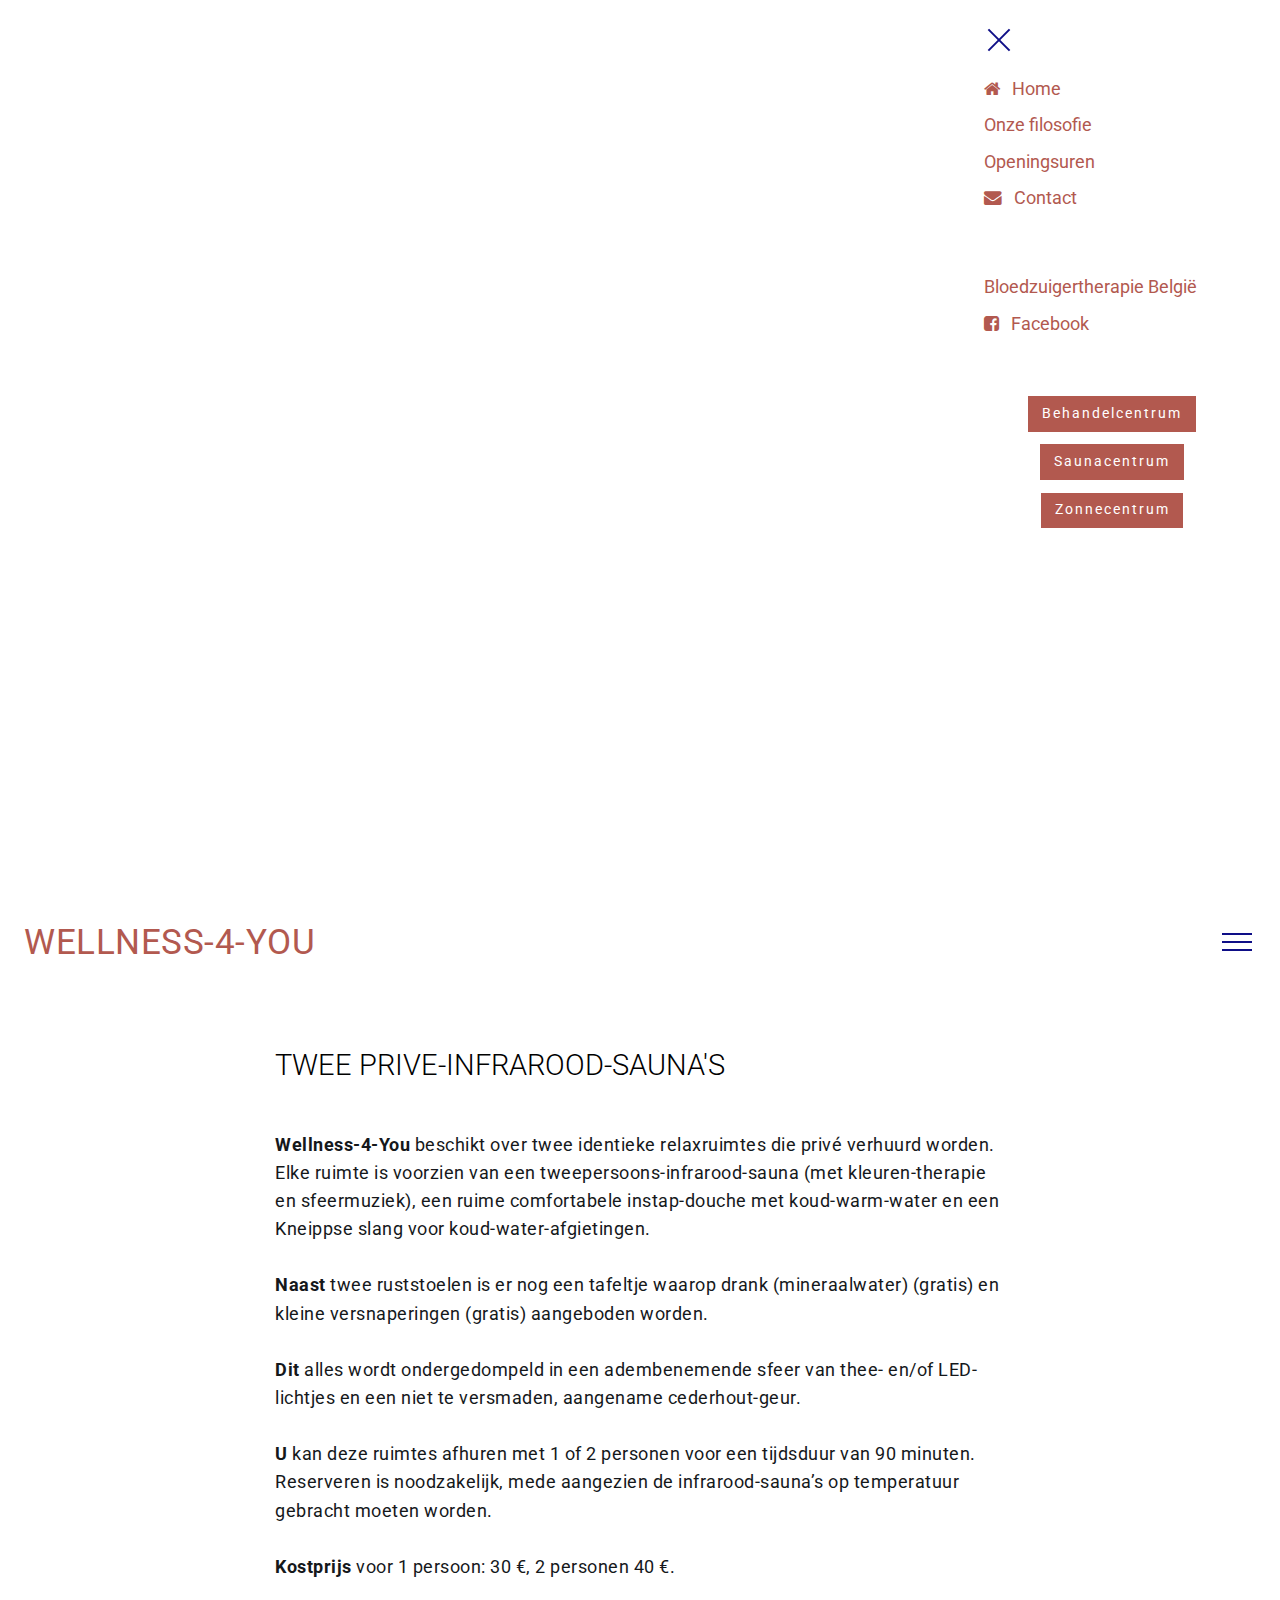
<file: page8.html>
<!DOCTYPE html>
<html amp>
<head>
  <!-- Site made with Mobirise Website Builder v4.6.5, https://mobirise.com -->
  <meta charset="UTF-8">
  <meta http-equiv="X-UA-Compatible" content="IE=edge">
  <meta name="generator" content="Mobirise v4.6.5, mobirise.com">
  <meta name="viewport" content="width=device-width, initial-scale=1, minimum-scale=1">
  <link rel="shortcut icon" href="assets/images/logo-w4y-kvatelier-2-1.2-127x127.png" type="image/x-icon">
  <meta name="description" content="">
  <title>Saunacentrum</title>
  <link rel="stylesheet" href="https://maxcdn.bootstrapcdn.com/font-awesome/4.7.0/css/font-awesome.min.css">
<link rel="canonical" href="page8.html">
 <style amp-boilerplate>body{-webkit-animation:-amp-start 8s steps(1,end) 0s 1 normal both;-moz-animation:-amp-start 8s steps(1,end) 0s 1 normal both;-ms-animation:-amp-start 8s steps(1,end) 0s 1 normal both;animation:-amp-start 8s steps(1,end) 0s 1 normal both}@-webkit-keyframes -amp-start{from{visibility:hidden}to{visibility:visible}}@-moz-keyframes -amp-start{from{visibility:hidden}to{visibility:visible}}@-ms-keyframes -amp-start{from{visibility:hidden}to{visibility:visible}}@-o-keyframes -amp-start{from{visibility:hidden}to{visibility:visible}}@keyframes -amp-start{from{visibility:hidden}to{visibility:visible}}</style>
<noscript><style amp-boilerplate>body{-webkit-animation:none;-moz-animation:none;-ms-animation:none;animation:none}</style></noscript>
<link href="https://fonts.googleapis.com/css?family=Roboto:100,100i,300,300i,400,400i,500,500i,700,700i,900,900i&subset=cyrillic" rel="stylesheet">
 
 <style amp-custom> 
div,span,h1,h2,h3,h4,h5,h6,p,blockquote,a,ol,ul,li,figcaption{font: inherit;}section{background-color: #eeeeee;}section,.container,.container-fluid{position: relative;word-wrap: break-word;}a.mbr-iconfont:hover{text-decoration: none;}.article .lead p,.article .lead ul,.article .lead ol,.article .lead pre,.article .lead blockquote{margin-bottom: 0;}a{font-style: normal;font-weight: 400;cursor: pointer;}a,a:hover{text-decoration: none;}figure{margin-bottom: 0;}h1,h2,h3,h4,h5,h6,.h1,.h2,.h3,.h4,.h5,.h6,.display-1,.display-2,.display-3,.display-4{line-height: 1;word-break: break-word;word-wrap: break-word;}b,strong{font-weight: bold;}blockquote{padding: 10px 0 10px 20px;position: relative;border-left: 2px solid;border-color: #ff3366;}input:-webkit-autofill,input:-webkit-autofill:hover,input:-webkit-autofill:focus,input:-webkit-autofill:active{transition-delay: 9999s;transition-property: background-color,color;}textarea[type="hidden"]{display: none;}body{position: relative;}section{background-position: 50% 50%;background-repeat: no-repeat;background-size: cover;}section .mbr-background-video,section .mbr-background-video-preview{position: absolute;bottom: 0;left: 0;right: 0;top: 0;}.row{display: -webkit-box;display: -webkit-flex;display: -ms-flexbox;display: flex;-webkit-flex-wrap: wrap;-ms-flex-wrap: wrap;flex-wrap: wrap;margin-right: -15px;margin-left: -15px;}@media (min-width: 576px){.row{margin-right: -15px;margin-left: -15px;}}@media (min-width: 768px){.row{margin-right: -15px;margin-left: -15px;}}@media (min-width: 992px){.row{margin-right: -15px;margin-left: -15px;}}@media (min-width: 1200px){.row{margin-right: -15px;margin-left: -15px;}}.hidden{visibility: hidden;}.mbr-z-index20{z-index: 20;}.mbr-white{color: #ffffff;}.mbr-black{color: #000000;}.mbr-bg-white{background-color: #ffffff;}.mbr-bg-black{background-color: #000000;}.align-left{text-align: left;}.align-center{text-align: center;}.align-right{text-align: right;}@media (max-width: 767px){.align-left,.align-center,.align-right,.mbr-section-btn,.mbr-section-title{text-align: center;}}.mbr-light{font-weight: 300;}.mbr-regular{font-weight: 400;}.mbr-semibold{font-weight: 500;}.mbr-bold{font-weight: 700;}.mbr-figure img,.mbr-figure iframe{display: block;width: 100%;}.card{background-color: transparent;border: none;}.card-img{text-align: center;flex-shrink: 0;}.media{max-width: 100%;margin: 0 auto;}.mbr-figure{-ms-flex-item-align: center;-ms-grid-row-align: center;-webkit-align-self: center;align-self: center;}.media-container > div{max-width: 100%;}.mbr-figure img,.card-img img{width: 100%;}@media (max-width: 991px){.media-size-item{width: auto;}.media{width: auto;}.mbr-figure{width: 100%;}}.mbr-section-btn{margin-left: -.25rem;margin-right: -.25rem;font-size: 0;}nav .mbr-section-btn{margin-left: 0rem;margin-right: 0rem;}.btn .mbr-iconfont,.btn.btn-sm .mbr-iconfont{cursor: pointer;margin-right: 0.5rem;}.btn.btn-md .mbr-iconfont,.btn.btn-md .mbr-iconfont{margin-right: 0.8rem;}[type="submit"]{-webkit-appearance: none;}.mbr-fullscreen .mbr-overlay{min-height: 100vh;}.mbr-fullscreen{display: flex;display: -webkit-flex;display: -moz-flex;display: -ms-flex;display: -o-flex;align-items: center;-webkit-align-items: center;min-height: 100vh;box-sizing: border-box;padding-top: 3rem;padding-bottom: 3rem;}amp-img img{max-height: 100%;max-width: 100%;}img.mbr-temp{width: 100%;}.super-hide{display: none;}.is-builder .nodisplay + img[async],.is-builder .nodisplay + img[decoding="async"],.is-builder amp-img > a + img[async],.is-builder amp-img > a + img[decoding="async"]{display: none;}html:not(.is-builder) amp-img > a{position: absolute;top: 0;bottom: 0;left: 0;right: 0;z-index: 1;}.is-builder .temp-amp-sizer{position: absolute;}.is-builder amp-youtube .temp-amp-sizer,.is-builder amp-vimeo .temp-amp-sizer{position: static;}
*{box-sizing: border-box;}body{font-family: Roboto;font-style: normal;line-height: 1.5;}.mbr-section-title{font-style: normal;line-height: 1.2;}.mbr-section-subtitle{line-height: 1.3;}.mbr-text{font-style: normal;line-height: 1.6;}.display-1{font-family: 'Roboto',sans-serif;font-size: 4.5rem;}.display-2{font-family: 'Roboto',sans-serif;font-size: 2.2rem;}.display-4{font-family: 'Roboto',sans-serif;font-size: 0.9rem;}.display-5{font-family: 'Roboto',sans-serif;font-size: 1.8rem;}.display-7{font-family: 'Roboto',sans-serif;font-size: 1.1rem;}@media (max-width: 768px){.display-1{font-size: 3.6rem;font-size: calc( 2.225rem + (4.5 - 2.225) * ((100vw - 20rem) / (48 - 20)));line-height: calc( 1.4 * (2.225rem + (4.5 - 2.225) * ((100vw - 20rem) / (48 - 20))));}.display-2{font-size: 1.76rem;font-size: calc( 1.42rem + (2.2 - 1.42) * ((100vw - 20rem) / (48 - 20)));line-height: calc( 1.4 * (1.42rem + (2.2 - 1.42) * ((100vw - 20rem) / (48 - 20))));}.display-4{font-size: 0.72rem;font-size: calc( 0.965rem + (0.9 - 0.965) * ((100vw - 20rem) / (48 - 20)));line-height: calc( 1.4 * (0.965rem + (0.9 - 0.965) * ((100vw - 20rem) / (48 - 20))));}.display-5{font-size: 1.44rem;font-size: calc( 1.28rem + (1.8 - 1.28) * ((100vw - 20rem) / (48 - 20)));line-height: calc( 1.4 * (1.28rem + (1.8 - 1.28) * ((100vw - 20rem) / (48 - 20))));}}.btn{font-weight: 400;border-width: 2px;border-style: solid;font-style: normal;letter-spacing: 2px;margin: .4rem .8rem;white-space: normal;transition-property: background-color,color,border-color,box-shadow;transition-duration: .3s,.3s,.3s,2s;transition-timing-function: ease-in-out;padding: 1rem 2rem;border-radius: 0px;display: inline-flex;align-items: center;justify-content: center;word-break: break-word;}.btn-sm{border: 1px solid;font-weight: 400;letter-spacing: 2px;-webkit-transition: all 0.3s ease-in-out;-moz-transition: all 0.3s ease-in-out;transition: all 0.3s ease-in-out;padding: 0.6rem 0.8rem;border-radius: 0px;}.btn-md{font-weight: 600;letter-spacing: 2px;margin: .4rem .8rem;-webkit-transition: all 0.3s ease-in-out;-moz-transition: all 0.3s ease-in-out;transition: all 0.3s ease-in-out;padding: 1rem 2rem;border-radius: 0px;}.bg-primary{background-color: #b2594f;}.bg-success{background-color: #0dd1ff;}.bg-info{background-color: #8282e7;}.bg-warning{background-color: #767676;}.bg-danger{background-color: #a0a0a0;}.btn-primary,.btn-primary:active,.btn-primary.active{background-color: #b2594f;border-color: #b2594f;color: #ffffff;}.btn-primary:hover,.btn-primary:focus,.btn-primary.focus{color: #ffffff;background-color: #7e3e37;border-color: #7e3e37;}.btn-primary.disabled,.btn-primary:disabled{color: #ffffff;background-color: #7e3e37;border-color: #7e3e37;}.btn-secondary,.btn-secondary:active,.btn-secondary.active{background-color: #4addff;border-color: #4addff;color: #003c4a;}.btn-secondary:hover,.btn-secondary:focus,.btn-secondary.focus{color: #003c4a;background-color: #00cdfd;border-color: #00cdfd;}.btn-secondary.disabled,.btn-secondary:disabled{color: #003c4a;background-color: #00cdfd;border-color: #00cdfd;}.btn-info,.btn-info:active,.btn-info.active{background-color: #8282e7;border-color: #8282e7;color: #ffffff;}.btn-info:hover,.btn-info:focus,.btn-info.focus{color: #ffffff;background-color: #4242db;border-color: #4242db;}.btn-info.disabled,.btn-info:disabled{color: #ffffff;background-color: #4242db;border-color: #4242db;}.btn-success,.btn-success:active,.btn-success.active{background-color: #0dd1ff;border-color: #0dd1ff;color: #ffffff;}.btn-success:hover,.btn-success:focus,.btn-success.focus{color: #ffffff;background-color: #009bc0;border-color: #009bc0;}.btn-success.disabled,.btn-success:disabled{color: #ffffff;background-color: #009bc0;border-color: #009bc0;}.btn-warning,.btn-warning:active,.btn-warning.active{background-color: #767676;border-color: #767676;color: #ffffff;}.btn-warning:hover,.btn-warning:focus,.btn-warning.focus{color: #ffffff;background-color: #505050;border-color: #505050;}.btn-warning.disabled,.btn-warning:disabled{color: #ffffff;background-color: #505050;border-color: #505050;}.btn-danger,.btn-danger:active,.btn-danger.active{background-color: #a0a0a0;border-color: #a0a0a0;color: #ffffff;}.btn-danger:hover,.btn-danger:focus,.btn-danger.focus{color: #ffffff;background-color: #7a7a7a;border-color: #7a7a7a;}.btn-danger.disabled,.btn-danger:disabled{color: #ffffff;background-color: #7a7a7a;border-color: #7a7a7a;}.btn-black,.btn-black:active,.btn-black.active{background-color: #333333;border-color: #333333;color: #ffffff;}.btn-black:hover,.btn-black:focus,.btn-black.focus{color: #ffffff;background-color: #0d0d0d;border-color: #0d0d0d;}.btn-black.disabled,.btn-black:disabled{color: #ffffff;background-color: #0d0d0d;border-color: #0d0d0d;}.btn-white,.btn-white:active,.btn-white.active{background-color: #ffffff;border-color: #ffffff;color: #808080;}.btn-white:hover,.btn-white:focus,.btn-white.focus{color: #808080;background-color: #d9d9d9;border-color: #d9d9d9;}.btn-white.disabled,.btn-white:disabled{color: #808080;background-color: #d9d9d9;border-color: #d9d9d9;}.btn-white,.btn-white:active,.btn-white.active{color: #333333;}.btn-white:hover,.btn-white:focus,.btn-white.focus{color: #333333;}.btn-white.disabled,.btn-white:disabled{color: #333333;}.btn-primary-outline,.btn-primary-outline:active,.btn-primary-outline.active{background: none;border-color: #6c352f;color: #6c352f;}.btn-primary-outline:hover,.btn-primary-outline:focus,.btn-primary-outline.focus{color: #ffffff;background-color: #b2594f;border-color: #b2594f;}.btn-primary-outline.disabled,.btn-primary-outline:disabled{color: #ffffff;background-color: #b2594f;border-color: #b2594f;}.btn-secondary-outline,.btn-secondary-outline:active,.btn-secondary-outline.active{background: none;border-color: #00b8e3;color: #00b8e3;}.btn-secondary-outline:hover,.btn-secondary-outline:focus,.btn-secondary-outline.focus{color: #003c4a;background-color: #4addff;border-color: #4addff;}.btn-secondary-outline.disabled,.btn-secondary-outline:disabled{color: #003c4a;background-color: #4addff;border-color: #4addff;}.btn-info-outline,.btn-info-outline:active,.btn-info-outline.active{background: none;border-color: #2c2cd7;color: #2c2cd7;}.btn-info-outline:hover,.btn-info-outline:focus,.btn-info-outline.focus{color: #ffffff;background-color: #8282e7;border-color: #8282e7;}.btn-info-outline.disabled,.btn-info-outline:disabled{color: #ffffff;background-color: #8282e7;border-color: #8282e7;}.btn-success-outline,.btn-success-outline:active,.btn-success-outline.active{background: none;border-color: #0086a6;color: #0086a6;}.btn-success-outline:hover,.btn-success-outline:focus,.btn-success-outline.focus{color: #ffffff;background-color: #0dd1ff;border-color: #0dd1ff;}.btn-success-outline.disabled,.btn-success-outline:disabled{color: #ffffff;background-color: #0dd1ff;border-color: #0dd1ff;}.btn-warning-outline,.btn-warning-outline:active,.btn-warning-outline.active{background: none;border-color: #434343;color: #434343;}.btn-warning-outline:hover,.btn-warning-outline:focus,.btn-warning-outline.focus{color: #ffffff;background-color: #767676;border-color: #767676;}.btn-warning-outline.disabled,.btn-warning-outline:disabled{color: #ffffff;background-color: #767676;border-color: #767676;}.btn-danger-outline,.btn-danger-outline:active,.btn-danger-outline.active{background: none;border-color: #6d6d6d;color: #6d6d6d;}.btn-danger-outline:hover,.btn-danger-outline:focus,.btn-danger-outline.focus{color: #ffffff;background-color: #a0a0a0;border-color: #a0a0a0;}.btn-danger-outline.disabled,.btn-danger-outline:disabled{color: #ffffff;background-color: #a0a0a0;border-color: #a0a0a0;}.btn-black-outline,.btn-black-outline:active,.btn-black-outline.active{background: none;border-color: #000000;color: #000000;}.btn-black-outline:hover,.btn-black-outline:focus,.btn-black-outline.focus{color: #ffffff;background-color: #333333;border-color: #333333;}.btn-black-outline.disabled,.btn-black-outline:disabled{color: #ffffff;background-color: #333333;border-color: #333333;}.btn-white-outline,.btn-white-outline:active,.btn-white-outline.active{background: none;border-color: #ffffff;color: #ffffff;}.btn-white-outline:hover,.btn-white-outline:focus,.btn-white-outline.focus{color: #333333;background-color: #ffffff;border-color: #ffffff;}.text-primary{color: #b2594f;}.text-secondary{color: #4addff;}.text-success{color: #0dd1ff;}.text-info{color: #8282e7;}.text-warning{color: #767676;}.text-danger{color: #a0a0a0;}.text-white{color: #ffffff;}.text-black{color: #000000;}a.text-primary:hover,a.text-primary:focus{color: #6c352f;}a.text-secondary:hover,a.text-secondary:focus{color: #00b8e3;}a.text-success:hover,a.text-success:focus{color: #0086a6;}a.text-info:hover,a.text-info:focus{color: #2c2cd7;}a.text-warning:hover,a.text-warning:focus{color: #434343;}a.text-danger:hover,a.text-danger:focus{color: #6d6d6d;}a.text-white:hover,a.text-white:focus{color: #b3b3b3;}a.text-black:hover,a.text-black:focus{color: #4d4d4d;}.alert-success{background-color: #0dd1ff;}.alert-info{background-color: #8282e7;}.alert-warning{background-color: #767676;}.alert-danger{background-color: #a0a0a0;}.btn-form{border-radius: 0;}.btn-form:hover{cursor: pointer;}a,a:hover{color: #b2594f;}.mbr-plan-header.bg-primary .mbr-plan-subtitle,.mbr-plan-header.bg-primary .mbr-plan-price-desc{color: #d9ada8;}.mbr-plan-header.bg-success .mbr-plan-subtitle,.mbr-plan-header.bg-success .mbr-plan-price-desc{color: #d9f8ff;}.mbr-plan-header.bg-info .mbr-plan-subtitle,.mbr-plan-header.bg-info .mbr-plan-price-desc{color: #ffffff;}.mbr-plan-header.bg-warning .mbr-plan-subtitle,.mbr-plan-header.bg-warning .mbr-plan-price-desc{color: #b6b6b6;}.mbr-plan-header.bg-danger .mbr-plan-subtitle,.mbr-plan-header.bg-danger .mbr-plan-price-desc{color: #e0e0e0;}blockquote{padding: 10px 0 10px 20px;position: relative;border-color: #b2594f;border-width: 3px;}ul,ol,pre,blockquote{margin-bottom: 0;margin-top: 0;}pre{background: #f4f4f4;padding: 10px 24px;white-space: pre-wrap;}.inactive{-webkit-user-select: none;-moz-user-select: none;-ms-user-select: none;user-select: none;pointer-events: none;-webkit-user-drag: none;user-drag: none;}html,body{height: auto;min-height: 100vh;}.popover-content ul.show{min-height: 155px;}#scrollToTop{display: none;}.mbr-container{max-width: 800px;padding: 0 10px;margin: 0 auto;position: relative;}h1,h2,h3{margin: auto;}h1,h3,p{padding: 10px 0;margin-bottom: 15px;}p,li,blockquote{color: #15181b;letter-spacing: 0.5px;line-height: 1.7;}.container{padding-right: 15px;padding-left: 15px;width: 100%;margin-right: auto;margin-left: auto;}@media (max-width: 767px){.container{max-width: 540px;}}@media (min-width: 768px){.container{max-width: 720px;}}@media (min-width: 992px){.container{max-width: 960px;}}@media (min-width: 1200px){.container{max-width: 1140px;}}.mbr-row{display: -webkit-box;display: -webkit-flex;display: -ms-flexbox;display: flex;-webkit-flex-wrap: wrap;-ms-flex-wrap: wrap;flex-wrap: wrap;margin-right: -15px;margin-left: -15px;}.mbr-justify-content-center{justify-content: center;}@media (max-width: 767px){.mbr-col-sm-12{-ms-flex: 0 0 100%;flex: 0 0 100%;max-width: 100%;padding-right: 15px;padding-left: 15px;}.mbr-row{margin: 0;}}@media (min-width: 768px){.mbr-col-md-3{-ms-flex: 0 0 25%;flex: 0 0 25%;max-width: 25%;padding-right: 15px;padding-left: 15px;}.mbr-col-md-4{-ms-flex: 0 0 33.333333%;flex: 0 0 33.333333%;max-width: 33.333333%;padding-right: 15px;padding-left: 15px;}.mbr-col-md-5{-ms-flex: 0 0 41.666667%;flex: 0 0 41.666667%;max-width: 41.666667%;padding-right: 15px;padding-left: 15px;}.mbr-col-md-6{-ms-flex: 0 0 50%;flex: 0 0 50%;max-width: 50%;padding-right: 15px;padding-left: 15px;}.mbr-col-md-7{-ms-flex: 0 0 58.333333%;flex: 0 0 58.333333%;max-width: 58.333333%;padding-right: 15px;padding-left: 15px;}.mbr-col-md-8{-ms-flex: 0 0 66.666667%;flex: 0 0 66.666667%;max-width: 66.666667%;padding-left: 15px;padding-right: 15px;}.mbr-col-md-10{-ms-flex: 0 0 83.333333%;flex: 0 0 83.333333%;max-width: 83.333333%;padding-left: 15px;padding-right: 15px;}.mbr-col-md-12{-ms-flex: 0 0 100%;flex: 0 0 100%;max-width: 100%;padding-right: 15px;padding-left: 15px;}}@media (min-width: 992px){.mbr-col-lg-2{-ms-flex: 0 0 16.666667%;flex: 0 0 16.666667%;max-width: 16.666667%;padding-right: 15px;padding-left: 15px;}.mbr-col-lg-3{-ms-flex: 0 0 25%;flex: 0 0 25%;max-width: 25%;padding-right: 15px;padding-left: 15px;}.mbr-col-lg-4{-ms-flex: 0 0 33.33%;flex: 0 0 33.33%;max-width: 33.33%;padding-right: 15px;padding-left: 15px;}.mbr-col-lg-5{-ms-flex: 0 0 41.666%;flex: 0 0 41.666%;max-width: 41.666%;padding-right: 15px;padding-left: 15px;}.mbr-col-lg-6{-ms-flex: 0 0 50%;flex: 0 0 50%;max-width: 50%;padding-right: 15px;padding-left: 15px;}.mbr-col-lg-8{-ms-flex: 0 0 66.666667%;flex: 0 0 66.666667%;max-width: 66.666667%;padding-left: 15px;padding-right: 15px;}.mbr-col-lg-10{-ms-flex: 0 0 83.3333%;flex: 0 0 83.3333%;max-width: 83.3333%;padding-right: 15px;padding-left: 15px;}.mbr-col-lg-12{-ms-flex: 0 0 100%;flex: 0 0 100%;max-width: 100%;padding-right: 15px;padding-left: 15px;}}@media (min-width: 1200px){.mbr-col-xl-7{-ms-flex: 0 0 58.333333%;flex: 0 0 58.333333%;max-width: 58.333333%;padding-right: 15px;padding-left: 15px;}.mbr-col-xl-8{-ms-flex: 0 0 66.666667%;flex: 0 0 66.666667%;max-width: 66.666667%;padding-left: 15px;padding-right: 15px;}}section.sidebar-open:before{content: '';position: fixed;top: 0;bottom: 0;right: 0;left: 0;background-color: rgba(0,0,0,0.2);z-index: 1040;}p{margin-top: 0;}.cid-qLbngIjrqu amp-sidebar{min-width: 260px;z-index: 1050;background-color: #ffffff;}.cid-qLbngIjrqu amp-sidebar.open:after{content: '';position: absolute;top: 0;left: 0;bottom: 0;right: 0;background-color: red;}.cid-qLbngIjrqu .open{transform: translateX(0%);display: block;}.cid-qLbngIjrqu .builder-sidebar{background-color: #ffffff;position: relative;height: 100vh;z-index: 1030;padding: 1rem 2rem;max-width: 20rem;}.cid-qLbngIjrqu .headerbar{display: flex;flex-direction: column;justify-content: center;padding: .5rem 1rem;min-height: 70px;align-items: center;background: #ffffff;}.cid-qLbngIjrqu .headerbar.sticky-nav{position: fixed;z-index: 1000;width: 100%;}.cid-qLbngIjrqu button.sticky-but{position: fixed;}.cid-qLbngIjrqu .brand{display: flex;align-items: center;align-self: flex-start;padding-right: 30px;}.cid-qLbngIjrqu .brand p{margin: 0;padding: 0;}.cid-qLbngIjrqu .brand-name{color: #b2594f;text-align: right;}.cid-qLbngIjrqu .sidebar{padding: 1rem 0;margin: 0;}.cid-qLbngIjrqu .sidebar > li{list-style: none;display: flex;flex-direction: column;}.cid-qLbngIjrqu .sidebar a{display: block;text-decoration: none;margin-bottom: 10px;}.cid-qLbngIjrqu .close-sidebar{width: 30px;height: 30px;position: relative;cursor: pointer;background-color: transparent;border: none;}.cid-qLbngIjrqu .close-sidebar:focus{outline: 2px auto #b2594f;}.cid-qLbngIjrqu .close-sidebar span{position: absolute;left: 0;width: 30px;height: 2px;border-right: 5px;background-color: #0e0e87;}.cid-qLbngIjrqu .close-sidebar span:nth-child(1){transform: rotate(45deg);}.cid-qLbngIjrqu .close-sidebar span:nth-child(2){transform: rotate(-45deg);}@media (min-width: 992px){.cid-qLbngIjrqu .brand-name{min-width: 8rem;}.cid-qLbngIjrqu .builder-sidebar{margin-left: auto;}.cid-qLbngIjrqu .builder-sidebar .sidebar li{flex-direction: row;flex-wrap: wrap;}.cid-qLbngIjrqu .builder-sidebar .sidebar li a{padding: .5rem;margin: 0;}.cid-qLbngIjrqu .builder-overlay{display: none;}}.cid-qLbngIjrqu .hamburger{position: absolute;top: 25px;right: 20px;margin-left: auto;width: 30px;height: 20px;background: none;border: none;cursor: pointer;z-index: 1000;}.cid-qLbngIjrqu .hamburger:focus{outline: none;}.cid-qLbngIjrqu .hamburger span{position: absolute;right: 0;width: 30px;height: 2px;border-right: 5px;background-color: #0e0e87;}.cid-qLbngIjrqu .hamburger span:nth-child(1){top: 0;transition: all .2s;}.cid-qLbngIjrqu .hamburger span:nth-child(2){top: 8px;transition: all .15s;}.cid-qLbngIjrqu .hamburger span:nth-child(3){top: 8px;transition: all .15s;}.cid-qLbngIjrqu .hamburger span:nth-child(4){top: 16px;transition: all .2s;}.cid-qLbngIjrqu amp-img{height: 55px;width: 55px;margin-right: 1rem;display: flex;align-items: center;}@media (max-width: 768px){.cid-qLbngIjrqu amp-img{max-height: 55px;max-width: 55px;}}.cid-qLbwgHCGeA{padding-top: 60px;padding-bottom: 60px;background-color: #ffffff;}.cid-qLbwgHCGeA .mbr-text{margin-bottom: 0;}.cid-qLbwgHCGeA .mbr-section-title{margin: 0;}</style>
 
  <script async  src="https://cdn.ampproject.org/v0.js"></script>
  <script async custom-element="amp-analytics" src="https://cdn.ampproject.org/v0/amp-analytics-0.1.js"></script>
  <script async custom-element="amp-sidebar" src="https://cdn.ampproject.org/v0/amp-sidebar-0.1.js"></script>
  
  
</head>
<body><amp-sidebar id="sidebar" class="cid-qLbngIjrqu" layout="nodisplay" side="right">
        <div class="builder-sidebar" id="builder-sidebar">
            <button on="tap:sidebar.close" class="close-sidebar">
                <span></span>
                <span></span>
            </button>

            <div class="sidebar mbr-white" data-app-modern-menu="true"><a class="text-primary display-7" href="index.html"><span class="fa fa-home mbr-iconfont mbr-iconfont-btn"></span>&nbsp; &nbsp;Home</a>
              <a class="text-primary display-7" href="page2.html">Onze filosofie</a> <a class="text-primary display-7" href="page4.html">Openingsuren</a>
              <a class="text-primary display-7" href="page3.html"><span class="fa fa-envelope mbr-iconfont mbr-iconfont-btn"></span>&nbsp; &nbsp;Contact<br><br><br></a> <a class="text-primary display-7" href="page10.html">Bloedzuigertherapie België<br></a> <a class="text-primary display-7" href="https://www.facebook.com/bloedzuigertherapie.be" target="_blank"><span class="fa fa-facebook-square mbr-iconfont mbr-iconfont-btn"></span>&nbsp; &nbsp;Facebook&nbsp;<br><br></a></div>
            
            <div class="navbar-buttons mbr-section-btn align-center"><a class="btn btn-sm btn-primary display-4" href="page7.html">Behandelcentrum</a> <a class="btn btn-sm btn-primary display-4" href="page8.html">Saunacentrum</a> <a class="btn btn-sm btn-primary display-4" href="page9.html">Zonnecentrum</a></div>
        </div>
    </amp-sidebar>
  <section class="menu cid-qLbngIjrqu" id="menu1-s">
    
    <nav class="headerbar">
      <div class="brand">
          
          <p class="brand-name mbr-fonts-style display-2">WELLNESS-4-YOU</p>
      </div>
    </nav>
    
    <button on="tap:sidebar.toggle" class="ampstart-btn hamburger">
        <span></span>
        <span></span>
        <span></span>
        <span></span>
    </button>
</section>

<section class="content2 mbr-section article cid-qLbwgHCGeA" id="content2-18">
    
     

    <div class="container">
        <div class="mbr-row mbr-justify-content-center">
            <div class="mbr-col-sm-12 mbr-col-md-10 mbr-col-lg-8">
                <h3 class="mbr-fonts-style mbr-section-title mbr-light display-5">TWEE PRIVE-INFRAROOD-SAUNA'S</h3>
                <p class="mbr-text mbr-fonts-style display-7"><br><strong>Wellness-4-You</strong> beschikt over twee identieke relaxruimtes die privé verhuurd worden.<br>Elke ruimte is voorzien van een tweepersoons-infrarood-sauna (met kleuren-therapie en sfeermuziek), een ruime comfortabele instap-douche met koud-warm-water en een Kneippse slang voor koud-water-afgietingen.<br><br><strong>Naast</strong> twee ruststoelen is er nog een tafeltje waarop drank (mineraalwater) (gratis) en kleine versnaperingen (gratis) aangeboden worden.<br><br><strong>Dit</strong> alles wordt ondergedompeld in een adembenemende sfeer van thee- en/of LED-lichtjes en een niet te versmaden, aangename cederhout-geur.<br><br><strong>U</strong> kan deze ruimtes afhuren met 1 of 2 personen voor een tijdsduur van 90 minuten.<br>Reserveren is noodzakelijk, mede aangezien de infrarood-sauna’s op temperatuur gebracht moeten worden.<br><br><strong>Kostprijs</strong> voor 1 persoon: 30 €, 2 personen 40 €.</p>
            </div>
        </div>
    </div>
</section>


  
  
</body>
</html>
</file>
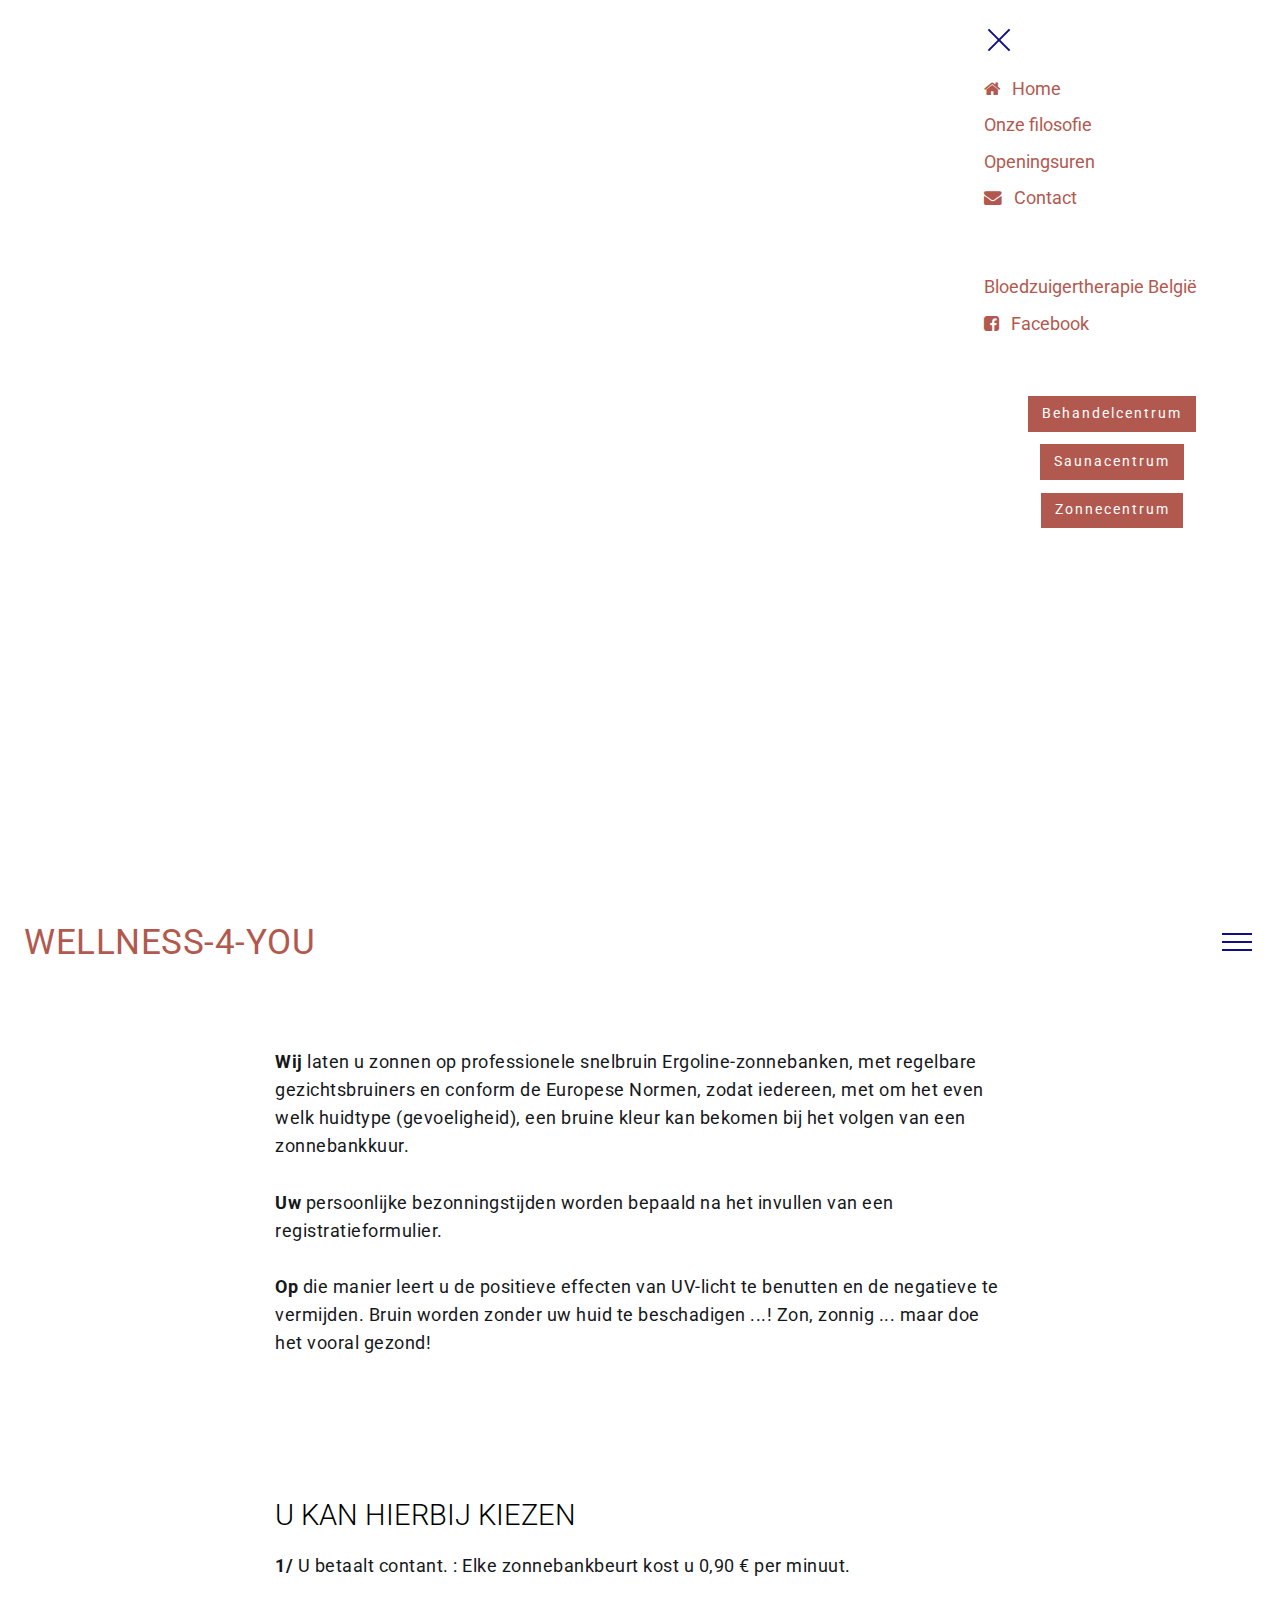
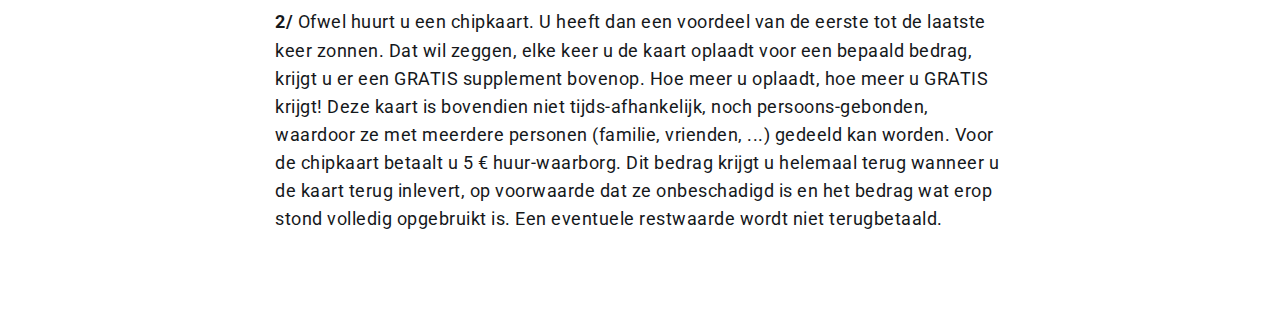
<file: page9.html>
<!DOCTYPE html>
<html amp>
<head>
  <!-- Site made with Mobirise Website Builder v4.6.5, https://mobirise.com -->
  <meta charset="UTF-8">
  <meta http-equiv="X-UA-Compatible" content="IE=edge">
  <meta name="generator" content="Mobirise v4.6.5, mobirise.com">
  <meta name="viewport" content="width=device-width, initial-scale=1, minimum-scale=1">
  <link rel="shortcut icon" href="assets/images/logo-w4y-kvatelier-2-1.2-127x127.png" type="image/x-icon">
  <meta name="description" content="">
  <title>Zonnecentrum</title>
  <link rel="stylesheet" href="https://maxcdn.bootstrapcdn.com/font-awesome/4.7.0/css/font-awesome.min.css">
<link rel="canonical" href="page9.html">
 <style amp-boilerplate>body{-webkit-animation:-amp-start 8s steps(1,end) 0s 1 normal both;-moz-animation:-amp-start 8s steps(1,end) 0s 1 normal both;-ms-animation:-amp-start 8s steps(1,end) 0s 1 normal both;animation:-amp-start 8s steps(1,end) 0s 1 normal both}@-webkit-keyframes -amp-start{from{visibility:hidden}to{visibility:visible}}@-moz-keyframes -amp-start{from{visibility:hidden}to{visibility:visible}}@-ms-keyframes -amp-start{from{visibility:hidden}to{visibility:visible}}@-o-keyframes -amp-start{from{visibility:hidden}to{visibility:visible}}@keyframes -amp-start{from{visibility:hidden}to{visibility:visible}}</style>
<noscript><style amp-boilerplate>body{-webkit-animation:none;-moz-animation:none;-ms-animation:none;animation:none}</style></noscript>
<link href="https://fonts.googleapis.com/css?family=Roboto:100,100i,300,300i,400,400i,500,500i,700,700i,900,900i&subset=cyrillic" rel="stylesheet">
 
 <style amp-custom> 
div,span,h1,h2,h3,h4,h5,h6,p,blockquote,a,ol,ul,li,figcaption{font: inherit;}section{background-color: #eeeeee;}section,.container,.container-fluid{position: relative;word-wrap: break-word;}a.mbr-iconfont:hover{text-decoration: none;}.article .lead p,.article .lead ul,.article .lead ol,.article .lead pre,.article .lead blockquote{margin-bottom: 0;}a{font-style: normal;font-weight: 400;cursor: pointer;}a,a:hover{text-decoration: none;}figure{margin-bottom: 0;}h1,h2,h3,h4,h5,h6,.h1,.h2,.h3,.h4,.h5,.h6,.display-1,.display-2,.display-3,.display-4{line-height: 1;word-break: break-word;word-wrap: break-word;}b,strong{font-weight: bold;}blockquote{padding: 10px 0 10px 20px;position: relative;border-left: 2px solid;border-color: #ff3366;}input:-webkit-autofill,input:-webkit-autofill:hover,input:-webkit-autofill:focus,input:-webkit-autofill:active{transition-delay: 9999s;transition-property: background-color,color;}textarea[type="hidden"]{display: none;}body{position: relative;}section{background-position: 50% 50%;background-repeat: no-repeat;background-size: cover;}section .mbr-background-video,section .mbr-background-video-preview{position: absolute;bottom: 0;left: 0;right: 0;top: 0;}.row{display: -webkit-box;display: -webkit-flex;display: -ms-flexbox;display: flex;-webkit-flex-wrap: wrap;-ms-flex-wrap: wrap;flex-wrap: wrap;margin-right: -15px;margin-left: -15px;}@media (min-width: 576px){.row{margin-right: -15px;margin-left: -15px;}}@media (min-width: 768px){.row{margin-right: -15px;margin-left: -15px;}}@media (min-width: 992px){.row{margin-right: -15px;margin-left: -15px;}}@media (min-width: 1200px){.row{margin-right: -15px;margin-left: -15px;}}.hidden{visibility: hidden;}.mbr-z-index20{z-index: 20;}.mbr-white{color: #ffffff;}.mbr-black{color: #000000;}.mbr-bg-white{background-color: #ffffff;}.mbr-bg-black{background-color: #000000;}.align-left{text-align: left;}.align-center{text-align: center;}.align-right{text-align: right;}@media (max-width: 767px){.align-left,.align-center,.align-right,.mbr-section-btn,.mbr-section-title{text-align: center;}}.mbr-light{font-weight: 300;}.mbr-regular{font-weight: 400;}.mbr-semibold{font-weight: 500;}.mbr-bold{font-weight: 700;}.mbr-figure img,.mbr-figure iframe{display: block;width: 100%;}.card{background-color: transparent;border: none;}.card-img{text-align: center;flex-shrink: 0;}.media{max-width: 100%;margin: 0 auto;}.mbr-figure{-ms-flex-item-align: center;-ms-grid-row-align: center;-webkit-align-self: center;align-self: center;}.media-container > div{max-width: 100%;}.mbr-figure img,.card-img img{width: 100%;}@media (max-width: 991px){.media-size-item{width: auto;}.media{width: auto;}.mbr-figure{width: 100%;}}.mbr-section-btn{margin-left: -.25rem;margin-right: -.25rem;font-size: 0;}nav .mbr-section-btn{margin-left: 0rem;margin-right: 0rem;}.btn .mbr-iconfont,.btn.btn-sm .mbr-iconfont{cursor: pointer;margin-right: 0.5rem;}.btn.btn-md .mbr-iconfont,.btn.btn-md .mbr-iconfont{margin-right: 0.8rem;}[type="submit"]{-webkit-appearance: none;}.mbr-fullscreen .mbr-overlay{min-height: 100vh;}.mbr-fullscreen{display: flex;display: -webkit-flex;display: -moz-flex;display: -ms-flex;display: -o-flex;align-items: center;-webkit-align-items: center;min-height: 100vh;box-sizing: border-box;padding-top: 3rem;padding-bottom: 3rem;}amp-img img{max-height: 100%;max-width: 100%;}img.mbr-temp{width: 100%;}.super-hide{display: none;}.is-builder .nodisplay + img[async],.is-builder .nodisplay + img[decoding="async"],.is-builder amp-img > a + img[async],.is-builder amp-img > a + img[decoding="async"]{display: none;}html:not(.is-builder) amp-img > a{position: absolute;top: 0;bottom: 0;left: 0;right: 0;z-index: 1;}.is-builder .temp-amp-sizer{position: absolute;}.is-builder amp-youtube .temp-amp-sizer,.is-builder amp-vimeo .temp-amp-sizer{position: static;}
*{box-sizing: border-box;}body{font-family: Roboto;font-style: normal;line-height: 1.5;}.mbr-section-title{font-style: normal;line-height: 1.2;}.mbr-section-subtitle{line-height: 1.3;}.mbr-text{font-style: normal;line-height: 1.6;}.display-1{font-family: 'Roboto',sans-serif;font-size: 4.5rem;}.display-2{font-family: 'Roboto',sans-serif;font-size: 2.2rem;}.display-4{font-family: 'Roboto',sans-serif;font-size: 0.9rem;}.display-5{font-family: 'Roboto',sans-serif;font-size: 1.8rem;}.display-7{font-family: 'Roboto',sans-serif;font-size: 1.1rem;}@media (max-width: 768px){.display-1{font-size: 3.6rem;font-size: calc( 2.225rem + (4.5 - 2.225) * ((100vw - 20rem) / (48 - 20)));line-height: calc( 1.4 * (2.225rem + (4.5 - 2.225) * ((100vw - 20rem) / (48 - 20))));}.display-2{font-size: 1.76rem;font-size: calc( 1.42rem + (2.2 - 1.42) * ((100vw - 20rem) / (48 - 20)));line-height: calc( 1.4 * (1.42rem + (2.2 - 1.42) * ((100vw - 20rem) / (48 - 20))));}.display-4{font-size: 0.72rem;font-size: calc( 0.965rem + (0.9 - 0.965) * ((100vw - 20rem) / (48 - 20)));line-height: calc( 1.4 * (0.965rem + (0.9 - 0.965) * ((100vw - 20rem) / (48 - 20))));}.display-5{font-size: 1.44rem;font-size: calc( 1.28rem + (1.8 - 1.28) * ((100vw - 20rem) / (48 - 20)));line-height: calc( 1.4 * (1.28rem + (1.8 - 1.28) * ((100vw - 20rem) / (48 - 20))));}}.btn{font-weight: 400;border-width: 2px;border-style: solid;font-style: normal;letter-spacing: 2px;margin: .4rem .8rem;white-space: normal;transition-property: background-color,color,border-color,box-shadow;transition-duration: .3s,.3s,.3s,2s;transition-timing-function: ease-in-out;padding: 1rem 2rem;border-radius: 0px;display: inline-flex;align-items: center;justify-content: center;word-break: break-word;}.btn-sm{border: 1px solid;font-weight: 400;letter-spacing: 2px;-webkit-transition: all 0.3s ease-in-out;-moz-transition: all 0.3s ease-in-out;transition: all 0.3s ease-in-out;padding: 0.6rem 0.8rem;border-radius: 0px;}.btn-md{font-weight: 600;letter-spacing: 2px;margin: .4rem .8rem;-webkit-transition: all 0.3s ease-in-out;-moz-transition: all 0.3s ease-in-out;transition: all 0.3s ease-in-out;padding: 1rem 2rem;border-radius: 0px;}.bg-primary{background-color: #b2594f;}.bg-success{background-color: #0dd1ff;}.bg-info{background-color: #8282e7;}.bg-warning{background-color: #767676;}.bg-danger{background-color: #a0a0a0;}.btn-primary,.btn-primary:active,.btn-primary.active{background-color: #b2594f;border-color: #b2594f;color: #ffffff;}.btn-primary:hover,.btn-primary:focus,.btn-primary.focus{color: #ffffff;background-color: #7e3e37;border-color: #7e3e37;}.btn-primary.disabled,.btn-primary:disabled{color: #ffffff;background-color: #7e3e37;border-color: #7e3e37;}.btn-secondary,.btn-secondary:active,.btn-secondary.active{background-color: #4addff;border-color: #4addff;color: #003c4a;}.btn-secondary:hover,.btn-secondary:focus,.btn-secondary.focus{color: #003c4a;background-color: #00cdfd;border-color: #00cdfd;}.btn-secondary.disabled,.btn-secondary:disabled{color: #003c4a;background-color: #00cdfd;border-color: #00cdfd;}.btn-info,.btn-info:active,.btn-info.active{background-color: #8282e7;border-color: #8282e7;color: #ffffff;}.btn-info:hover,.btn-info:focus,.btn-info.focus{color: #ffffff;background-color: #4242db;border-color: #4242db;}.btn-info.disabled,.btn-info:disabled{color: #ffffff;background-color: #4242db;border-color: #4242db;}.btn-success,.btn-success:active,.btn-success.active{background-color: #0dd1ff;border-color: #0dd1ff;color: #ffffff;}.btn-success:hover,.btn-success:focus,.btn-success.focus{color: #ffffff;background-color: #009bc0;border-color: #009bc0;}.btn-success.disabled,.btn-success:disabled{color: #ffffff;background-color: #009bc0;border-color: #009bc0;}.btn-warning,.btn-warning:active,.btn-warning.active{background-color: #767676;border-color: #767676;color: #ffffff;}.btn-warning:hover,.btn-warning:focus,.btn-warning.focus{color: #ffffff;background-color: #505050;border-color: #505050;}.btn-warning.disabled,.btn-warning:disabled{color: #ffffff;background-color: #505050;border-color: #505050;}.btn-danger,.btn-danger:active,.btn-danger.active{background-color: #a0a0a0;border-color: #a0a0a0;color: #ffffff;}.btn-danger:hover,.btn-danger:focus,.btn-danger.focus{color: #ffffff;background-color: #7a7a7a;border-color: #7a7a7a;}.btn-danger.disabled,.btn-danger:disabled{color: #ffffff;background-color: #7a7a7a;border-color: #7a7a7a;}.btn-black,.btn-black:active,.btn-black.active{background-color: #333333;border-color: #333333;color: #ffffff;}.btn-black:hover,.btn-black:focus,.btn-black.focus{color: #ffffff;background-color: #0d0d0d;border-color: #0d0d0d;}.btn-black.disabled,.btn-black:disabled{color: #ffffff;background-color: #0d0d0d;border-color: #0d0d0d;}.btn-white,.btn-white:active,.btn-white.active{background-color: #ffffff;border-color: #ffffff;color: #808080;}.btn-white:hover,.btn-white:focus,.btn-white.focus{color: #808080;background-color: #d9d9d9;border-color: #d9d9d9;}.btn-white.disabled,.btn-white:disabled{color: #808080;background-color: #d9d9d9;border-color: #d9d9d9;}.btn-white,.btn-white:active,.btn-white.active{color: #333333;}.btn-white:hover,.btn-white:focus,.btn-white.focus{color: #333333;}.btn-white.disabled,.btn-white:disabled{color: #333333;}.btn-primary-outline,.btn-primary-outline:active,.btn-primary-outline.active{background: none;border-color: #6c352f;color: #6c352f;}.btn-primary-outline:hover,.btn-primary-outline:focus,.btn-primary-outline.focus{color: #ffffff;background-color: #b2594f;border-color: #b2594f;}.btn-primary-outline.disabled,.btn-primary-outline:disabled{color: #ffffff;background-color: #b2594f;border-color: #b2594f;}.btn-secondary-outline,.btn-secondary-outline:active,.btn-secondary-outline.active{background: none;border-color: #00b8e3;color: #00b8e3;}.btn-secondary-outline:hover,.btn-secondary-outline:focus,.btn-secondary-outline.focus{color: #003c4a;background-color: #4addff;border-color: #4addff;}.btn-secondary-outline.disabled,.btn-secondary-outline:disabled{color: #003c4a;background-color: #4addff;border-color: #4addff;}.btn-info-outline,.btn-info-outline:active,.btn-info-outline.active{background: none;border-color: #2c2cd7;color: #2c2cd7;}.btn-info-outline:hover,.btn-info-outline:focus,.btn-info-outline.focus{color: #ffffff;background-color: #8282e7;border-color: #8282e7;}.btn-info-outline.disabled,.btn-info-outline:disabled{color: #ffffff;background-color: #8282e7;border-color: #8282e7;}.btn-success-outline,.btn-success-outline:active,.btn-success-outline.active{background: none;border-color: #0086a6;color: #0086a6;}.btn-success-outline:hover,.btn-success-outline:focus,.btn-success-outline.focus{color: #ffffff;background-color: #0dd1ff;border-color: #0dd1ff;}.btn-success-outline.disabled,.btn-success-outline:disabled{color: #ffffff;background-color: #0dd1ff;border-color: #0dd1ff;}.btn-warning-outline,.btn-warning-outline:active,.btn-warning-outline.active{background: none;border-color: #434343;color: #434343;}.btn-warning-outline:hover,.btn-warning-outline:focus,.btn-warning-outline.focus{color: #ffffff;background-color: #767676;border-color: #767676;}.btn-warning-outline.disabled,.btn-warning-outline:disabled{color: #ffffff;background-color: #767676;border-color: #767676;}.btn-danger-outline,.btn-danger-outline:active,.btn-danger-outline.active{background: none;border-color: #6d6d6d;color: #6d6d6d;}.btn-danger-outline:hover,.btn-danger-outline:focus,.btn-danger-outline.focus{color: #ffffff;background-color: #a0a0a0;border-color: #a0a0a0;}.btn-danger-outline.disabled,.btn-danger-outline:disabled{color: #ffffff;background-color: #a0a0a0;border-color: #a0a0a0;}.btn-black-outline,.btn-black-outline:active,.btn-black-outline.active{background: none;border-color: #000000;color: #000000;}.btn-black-outline:hover,.btn-black-outline:focus,.btn-black-outline.focus{color: #ffffff;background-color: #333333;border-color: #333333;}.btn-black-outline.disabled,.btn-black-outline:disabled{color: #ffffff;background-color: #333333;border-color: #333333;}.btn-white-outline,.btn-white-outline:active,.btn-white-outline.active{background: none;border-color: #ffffff;color: #ffffff;}.btn-white-outline:hover,.btn-white-outline:focus,.btn-white-outline.focus{color: #333333;background-color: #ffffff;border-color: #ffffff;}.text-primary{color: #b2594f;}.text-secondary{color: #4addff;}.text-success{color: #0dd1ff;}.text-info{color: #8282e7;}.text-warning{color: #767676;}.text-danger{color: #a0a0a0;}.text-white{color: #ffffff;}.text-black{color: #000000;}a.text-primary:hover,a.text-primary:focus{color: #6c352f;}a.text-secondary:hover,a.text-secondary:focus{color: #00b8e3;}a.text-success:hover,a.text-success:focus{color: #0086a6;}a.text-info:hover,a.text-info:focus{color: #2c2cd7;}a.text-warning:hover,a.text-warning:focus{color: #434343;}a.text-danger:hover,a.text-danger:focus{color: #6d6d6d;}a.text-white:hover,a.text-white:focus{color: #b3b3b3;}a.text-black:hover,a.text-black:focus{color: #4d4d4d;}.alert-success{background-color: #0dd1ff;}.alert-info{background-color: #8282e7;}.alert-warning{background-color: #767676;}.alert-danger{background-color: #a0a0a0;}.btn-form{border-radius: 0;}.btn-form:hover{cursor: pointer;}a,a:hover{color: #b2594f;}.mbr-plan-header.bg-primary .mbr-plan-subtitle,.mbr-plan-header.bg-primary .mbr-plan-price-desc{color: #d9ada8;}.mbr-plan-header.bg-success .mbr-plan-subtitle,.mbr-plan-header.bg-success .mbr-plan-price-desc{color: #d9f8ff;}.mbr-plan-header.bg-info .mbr-plan-subtitle,.mbr-plan-header.bg-info .mbr-plan-price-desc{color: #ffffff;}.mbr-plan-header.bg-warning .mbr-plan-subtitle,.mbr-plan-header.bg-warning .mbr-plan-price-desc{color: #b6b6b6;}.mbr-plan-header.bg-danger .mbr-plan-subtitle,.mbr-plan-header.bg-danger .mbr-plan-price-desc{color: #e0e0e0;}blockquote{padding: 10px 0 10px 20px;position: relative;border-color: #b2594f;border-width: 3px;}ul,ol,pre,blockquote{margin-bottom: 0;margin-top: 0;}pre{background: #f4f4f4;padding: 10px 24px;white-space: pre-wrap;}.inactive{-webkit-user-select: none;-moz-user-select: none;-ms-user-select: none;user-select: none;pointer-events: none;-webkit-user-drag: none;user-drag: none;}html,body{height: auto;min-height: 100vh;}.popover-content ul.show{min-height: 155px;}#scrollToTop{display: none;}.mbr-container{max-width: 800px;padding: 0 10px;margin: 0 auto;position: relative;}h1,h2,h3{margin: auto;}h1,h3,p{padding: 10px 0;margin-bottom: 15px;}p,li,blockquote{color: #15181b;letter-spacing: 0.5px;line-height: 1.7;}.container{padding-right: 15px;padding-left: 15px;width: 100%;margin-right: auto;margin-left: auto;}@media (max-width: 767px){.container{max-width: 540px;}}@media (min-width: 768px){.container{max-width: 720px;}}@media (min-width: 992px){.container{max-width: 960px;}}@media (min-width: 1200px){.container{max-width: 1140px;}}.mbr-row{display: -webkit-box;display: -webkit-flex;display: -ms-flexbox;display: flex;-webkit-flex-wrap: wrap;-ms-flex-wrap: wrap;flex-wrap: wrap;margin-right: -15px;margin-left: -15px;}.mbr-justify-content-center{justify-content: center;}@media (max-width: 767px){.mbr-col-sm-12{-ms-flex: 0 0 100%;flex: 0 0 100%;max-width: 100%;padding-right: 15px;padding-left: 15px;}.mbr-row{margin: 0;}}@media (min-width: 768px){.mbr-col-md-3{-ms-flex: 0 0 25%;flex: 0 0 25%;max-width: 25%;padding-right: 15px;padding-left: 15px;}.mbr-col-md-4{-ms-flex: 0 0 33.333333%;flex: 0 0 33.333333%;max-width: 33.333333%;padding-right: 15px;padding-left: 15px;}.mbr-col-md-5{-ms-flex: 0 0 41.666667%;flex: 0 0 41.666667%;max-width: 41.666667%;padding-right: 15px;padding-left: 15px;}.mbr-col-md-6{-ms-flex: 0 0 50%;flex: 0 0 50%;max-width: 50%;padding-right: 15px;padding-left: 15px;}.mbr-col-md-7{-ms-flex: 0 0 58.333333%;flex: 0 0 58.333333%;max-width: 58.333333%;padding-right: 15px;padding-left: 15px;}.mbr-col-md-8{-ms-flex: 0 0 66.666667%;flex: 0 0 66.666667%;max-width: 66.666667%;padding-left: 15px;padding-right: 15px;}.mbr-col-md-10{-ms-flex: 0 0 83.333333%;flex: 0 0 83.333333%;max-width: 83.333333%;padding-left: 15px;padding-right: 15px;}.mbr-col-md-12{-ms-flex: 0 0 100%;flex: 0 0 100%;max-width: 100%;padding-right: 15px;padding-left: 15px;}}@media (min-width: 992px){.mbr-col-lg-2{-ms-flex: 0 0 16.666667%;flex: 0 0 16.666667%;max-width: 16.666667%;padding-right: 15px;padding-left: 15px;}.mbr-col-lg-3{-ms-flex: 0 0 25%;flex: 0 0 25%;max-width: 25%;padding-right: 15px;padding-left: 15px;}.mbr-col-lg-4{-ms-flex: 0 0 33.33%;flex: 0 0 33.33%;max-width: 33.33%;padding-right: 15px;padding-left: 15px;}.mbr-col-lg-5{-ms-flex: 0 0 41.666%;flex: 0 0 41.666%;max-width: 41.666%;padding-right: 15px;padding-left: 15px;}.mbr-col-lg-6{-ms-flex: 0 0 50%;flex: 0 0 50%;max-width: 50%;padding-right: 15px;padding-left: 15px;}.mbr-col-lg-8{-ms-flex: 0 0 66.666667%;flex: 0 0 66.666667%;max-width: 66.666667%;padding-left: 15px;padding-right: 15px;}.mbr-col-lg-10{-ms-flex: 0 0 83.3333%;flex: 0 0 83.3333%;max-width: 83.3333%;padding-right: 15px;padding-left: 15px;}.mbr-col-lg-12{-ms-flex: 0 0 100%;flex: 0 0 100%;max-width: 100%;padding-right: 15px;padding-left: 15px;}}@media (min-width: 1200px){.mbr-col-xl-7{-ms-flex: 0 0 58.333333%;flex: 0 0 58.333333%;max-width: 58.333333%;padding-right: 15px;padding-left: 15px;}.mbr-col-xl-8{-ms-flex: 0 0 66.666667%;flex: 0 0 66.666667%;max-width: 66.666667%;padding-left: 15px;padding-right: 15px;}}section.sidebar-open:before{content: '';position: fixed;top: 0;bottom: 0;right: 0;left: 0;background-color: rgba(0,0,0,0.2);z-index: 1040;}p{margin-top: 0;}.cid-qLbnjvkKaj amp-sidebar{min-width: 260px;z-index: 1050;background-color: #ffffff;}.cid-qLbnjvkKaj amp-sidebar.open:after{content: '';position: absolute;top: 0;left: 0;bottom: 0;right: 0;background-color: red;}.cid-qLbnjvkKaj .open{transform: translateX(0%);display: block;}.cid-qLbnjvkKaj .builder-sidebar{background-color: #ffffff;position: relative;height: 100vh;z-index: 1030;padding: 1rem 2rem;max-width: 20rem;}.cid-qLbnjvkKaj .headerbar{display: flex;flex-direction: column;justify-content: center;padding: .5rem 1rem;min-height: 70px;align-items: center;background: #ffffff;}.cid-qLbnjvkKaj .headerbar.sticky-nav{position: fixed;z-index: 1000;width: 100%;}.cid-qLbnjvkKaj button.sticky-but{position: fixed;}.cid-qLbnjvkKaj .brand{display: flex;align-items: center;align-self: flex-start;padding-right: 30px;}.cid-qLbnjvkKaj .brand p{margin: 0;padding: 0;}.cid-qLbnjvkKaj .brand-name{color: #b2594f;text-align: right;}.cid-qLbnjvkKaj .sidebar{padding: 1rem 0;margin: 0;}.cid-qLbnjvkKaj .sidebar > li{list-style: none;display: flex;flex-direction: column;}.cid-qLbnjvkKaj .sidebar a{display: block;text-decoration: none;margin-bottom: 10px;}.cid-qLbnjvkKaj .close-sidebar{width: 30px;height: 30px;position: relative;cursor: pointer;background-color: transparent;border: none;}.cid-qLbnjvkKaj .close-sidebar:focus{outline: 2px auto #b2594f;}.cid-qLbnjvkKaj .close-sidebar span{position: absolute;left: 0;width: 30px;height: 2px;border-right: 5px;background-color: #0e0e87;}.cid-qLbnjvkKaj .close-sidebar span:nth-child(1){transform: rotate(45deg);}.cid-qLbnjvkKaj .close-sidebar span:nth-child(2){transform: rotate(-45deg);}@media (min-width: 992px){.cid-qLbnjvkKaj .brand-name{min-width: 8rem;}.cid-qLbnjvkKaj .builder-sidebar{margin-left: auto;}.cid-qLbnjvkKaj .builder-sidebar .sidebar li{flex-direction: row;flex-wrap: wrap;}.cid-qLbnjvkKaj .builder-sidebar .sidebar li a{padding: .5rem;margin: 0;}.cid-qLbnjvkKaj .builder-overlay{display: none;}}.cid-qLbnjvkKaj .hamburger{position: absolute;top: 25px;right: 20px;margin-left: auto;width: 30px;height: 20px;background: none;border: none;cursor: pointer;z-index: 1000;}.cid-qLbnjvkKaj .hamburger:focus{outline: none;}.cid-qLbnjvkKaj .hamburger span{position: absolute;right: 0;width: 30px;height: 2px;border-right: 5px;background-color: #0e0e87;}.cid-qLbnjvkKaj .hamburger span:nth-child(1){top: 0;transition: all .2s;}.cid-qLbnjvkKaj .hamburger span:nth-child(2){top: 8px;transition: all .15s;}.cid-qLbnjvkKaj .hamburger span:nth-child(3){top: 8px;transition: all .15s;}.cid-qLbnjvkKaj .hamburger span:nth-child(4){top: 16px;transition: all .2s;}.cid-qLbnjvkKaj amp-img{height: 55px;width: 55px;margin-right: 1rem;display: flex;align-items: center;}@media (max-width: 768px){.cid-qLbnjvkKaj amp-img{max-height: 55px;max-width: 55px;}}.cid-qLbw8837Je{padding-top: 60px;padding-bottom: 60px;background-color: #ffffff;}.cid-qLbw8837Je .mbr-text{margin-bottom: 0;}.cid-qLbw8837Je .mbr-section-title{margin: 0;}.cid-qLdUVhArBT{padding-top: 60px;padding-bottom: 60px;background-color: #ffffff;}.cid-qLdUVhArBT .mbr-text{margin-bottom: 0;}.cid-qLdUVhArBT .mbr-section-title{margin: 0;}</style>
 
  <script async  src="https://cdn.ampproject.org/v0.js"></script>
  <script async custom-element="amp-analytics" src="https://cdn.ampproject.org/v0/amp-analytics-0.1.js"></script>
  <script async custom-element="amp-sidebar" src="https://cdn.ampproject.org/v0/amp-sidebar-0.1.js"></script>
  
  
</head>
<body><amp-sidebar id="sidebar" class="cid-qLbnjvkKaj" layout="nodisplay" side="right">
        <div class="builder-sidebar" id="builder-sidebar">
            <button on="tap:sidebar.close" class="close-sidebar">
                <span></span>
                <span></span>
            </button>

            <div class="sidebar mbr-white" data-app-modern-menu="true"><a class="text-primary display-7" href="index.html"><span class="fa fa-home mbr-iconfont mbr-iconfont-btn"></span>&nbsp; &nbsp;Home</a>
              <a class="text-primary display-7" href="page2.html">Onze filosofie</a> <a class="text-primary display-7" href="page4.html">Openingsuren</a>
              <a class="text-primary display-7" href="page3.html"><span class="fa fa-envelope mbr-iconfont mbr-iconfont-btn"></span>&nbsp; &nbsp;Contact<br><br><br></a> <a class="text-primary display-7" href="page10.html">Bloedzuigertherapie België<br></a> <a class="text-primary display-7" href="https://www.facebook.com/bloedzuigertherapie.be" target="_blank"><span class="fa fa-facebook-square mbr-iconfont mbr-iconfont-btn"></span>&nbsp; &nbsp;Facebook&nbsp;<br><br></a></div>
            
            <div class="navbar-buttons mbr-section-btn align-center"><a class="btn btn-sm btn-primary display-4" href="page7.html">Behandelcentrum</a> <a class="btn btn-sm btn-primary display-4" href="page8.html">Saunacentrum</a> <a class="btn btn-sm btn-primary display-4" href="page9.html">Zonnecentrum</a></div>
        </div>
    </amp-sidebar>
  <section class="menu cid-qLbnjvkKaj" id="menu1-v">
    
    <nav class="headerbar">
      <div class="brand">
          
          <p class="brand-name mbr-fonts-style display-2">WELLNESS-4-YOU</p>
      </div>
    </nav>
    
    <button on="tap:sidebar.toggle" class="ampstart-btn hamburger">
        <span></span>
        <span></span>
        <span></span>
        <span></span>
    </button>
</section>

<section class="content2 mbr-section article cid-qLbw8837Je" id="content2-17">
    
     

    <div class="container">
        <div class="mbr-row mbr-justify-content-center">
            <div class="mbr-col-sm-12 mbr-col-md-10 mbr-col-lg-8">
                
                <p class="mbr-text mbr-fonts-style display-7"><strong>Wij</strong> laten u zonnen op professionele snelbruin Ergoline-zonnebanken, met regelbare gezichtsbruiners en conform de Europese Normen, zodat iedereen, met om het even welk huidtype (gevoeligheid), een bruine kleur kan bekomen bij het volgen van een zonnebankkuur.<br><br><strong>Uw</strong> persoonlijke bezonningstijden worden bepaald na het invullen van een registratieformulier.<br><br><strong>Op</strong> die manier leert u de positieve effecten van UV-licht te benutten en de negatieve te vermijden. Bruin worden zonder uw huid te beschadigen ...! Zon,&nbsp;zonnig ... maar doe het vooral gezond!</p>
            </div>
        </div>
    </div>
</section>

<section class="content2 mbr-section article cid-qLdUVhArBT" id="content2-1c">
    
     

    <div class="container">
        <div class="mbr-row mbr-justify-content-center">
            <div class="mbr-col-sm-12 mbr-col-md-10 mbr-col-lg-8">
                <h3 class="mbr-fonts-style mbr-section-title mbr-light display-5">U KAN HIERBIJ KIEZEN</h3>
                <p class="mbr-text mbr-fonts-style display-7"><strong>1/</strong> U betaalt contant. : Elke zonnebankbeurt kost u 0,90 € per minuut.<br><br><strong>2/</strong> Ofwel huurt u een chipkaart.&nbsp;U heeft dan een voordeel van de eerste tot de laatste keer zonnen. Dat wil zeggen, elke keer u de kaart oplaadt voor een bepaald bedrag, krijgt u er een GRATIS supplement bovenop. Hoe meer u oplaadt, hoe meer u GRATIS krijgt! Deze kaart is bovendien niet tijds-afhankelijk, noch persoons-gebonden, waardoor ze met meerdere personen (familie, vrienden, ...) gedeeld kan worden. Voor de chipkaart betaalt u 5 € huur-waarborg. Dit bedrag krijgt u helemaal terug wanneer u de kaart terug inlevert, op voorwaarde dat ze onbeschadigd is en het bedrag wat erop stond volledig opgebruikt is. Een eventuele restwaarde wordt niet terugbetaald.</p>
            </div>
        </div>
    </div>
</section>


  
  
</body>
</html>
</file>
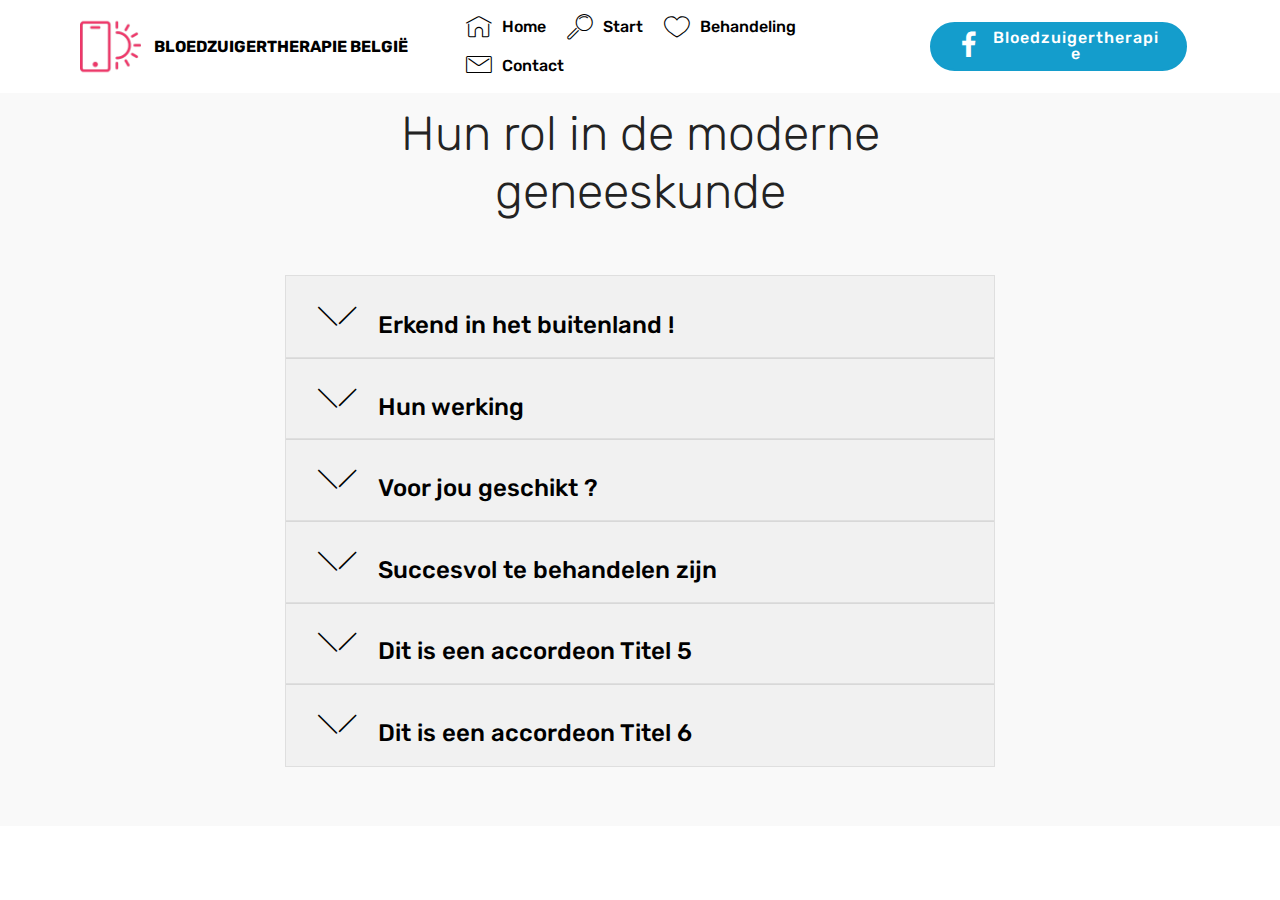
<file: start.html>
<!DOCTYPE html>
<html >
<head>
  <!-- Site made with Mobirise Website Builder v4.9.1, https://mobirise.com -->
  <meta charset="UTF-8">
  <meta http-equiv="X-UA-Compatible" content="IE=edge">
  <meta name="generator" content="Mobirise v4.9.1, mobirise.com">
  <meta name="viewport" content="width=device-width, initial-scale=1, minimum-scale=1">
  <link rel="shortcut icon" href="assets/images/medicinal-leetch-co-rect-100x61.jpg" type="image/x-icon">
  <meta name="description" content="Website Maker Description">
  <title>Start</title>
  <link rel="stylesheet" href="assets/web/assets/mobirise-icons/mobirise-icons.css">
  <link rel="stylesheet" href="assets/tether/tether.min.css">
  <link rel="stylesheet" href="assets/soundcloud-plugin/style.css">
  <link rel="stylesheet" href="assets/bootstrap/css/bootstrap.min.css">
  <link rel="stylesheet" href="assets/bootstrap/css/bootstrap-grid.min.css">
  <link rel="stylesheet" href="assets/bootstrap/css/bootstrap-reboot.min.css">
  <link rel="stylesheet" href="assets/dropdown/css/style.css">
  <link rel="stylesheet" href="assets/socicon/css/styles.css">
  <link rel="stylesheet" href="assets/theme/css/style.css">
  <link rel="stylesheet" href="assets/mobirise/css/mbr-additional.css" type="text/css">
  
  
  
</head>
<body>
  <section class="menu cid-rhiOkT98Xb" once="menu" id="menu2-6">

    

    <nav class="navbar navbar-expand beta-menu navbar-dropdown align-items-center navbar-fixed-top navbar-toggleable-sm">
        <button class="navbar-toggler navbar-toggler-right" type="button" data-toggle="collapse" data-target="#navbarSupportedContent" aria-controls="navbarSupportedContent" aria-expanded="false" aria-label="Toggle navigation">
            <div class="hamburger">
                <span></span>
                <span></span>
                <span></span>
                <span></span>
            </div>
        </button>
        <div class="menu-logo">
            <div class="navbar-brand">
                <span class="navbar-logo">
                    <a href="https://mobirise.co">
                        <img src="assets/images/logo2.png" alt="Mobirise" style="height: 3.8rem;">
                    </a>
                </span>
                <span class="navbar-caption-wrap"><a class="navbar-caption text-black display-4" href="https://mobirise.co">
                        BLOEDZUIGERTHERAPIE BELGIË</a></span>
            </div>
        </div>
        <div class="collapse navbar-collapse" id="navbarSupportedContent">
            <ul class="navbar-nav nav-dropdown" data-app-modern-menu="true"><li class="nav-item">
                    <a class="nav-link link text-black display-4" href="index.html"><span class="mbri-home mbr-iconfont mbr-iconfont-btn"></span>
                        Home</a>
                </li>
                <li class="nav-item dropdown">
                    <a class="nav-link link text-black display-4" href="start.html" aria-expanded="false"><span class="mbri-search mbr-iconfont mbr-iconfont-btn"></span>Start</a>
                </li><li class="nav-item dropdown"><a class="nav-link link text-black display-4" href="behandeling.html" aria-expanded="false"><span class="mbri-hearth mbr-iconfont mbr-iconfont-btn"></span>Behandeling</a></li><li class="nav-item"><a class="nav-link link text-black display-4" href="contact.html"><span class="mbri-letter mbr-iconfont mbr-iconfont-btn"></span>
                        Contact</a></li></ul>
            <div class="navbar-buttons mbr-section-btn"><a class="btn btn-sm btn-primary display-4" href="https://www.facebook.com/bloedzuigertherapie.be" target="_blank"><span class="socicon socicon-facebook mbr-iconfont mbr-iconfont-btn"></span>
                    
                    Bloedzuigertherapie</a></div>
        </div>
    </nav>
</section>

<section class="engine"><a href="https://mobirise.info/p">web templates free download</a></section><section class="accordion1 cid-rhjbuxTtGF" id="accordion1-8">

    

    
    <div class="container">
        <div class="media-container-row">
            <div class="col-12 col-md-8">
                <div class="section-head text-center space30">
                    <h2 class="mbr-section-title pb-5 mbr-fonts-style display-2">Hun rol in de moderne geneeskunde</h2>
                </div>
                <div class="clearfix"></div>
                <div id="bootstrap-accordion_8" class="panel-group accordionStyles accordion" role="tablist" aria-multiselectable="true">
                    <div class="card">
                        <div class="card-header" role="tab" id="headingOne">
                            <a role="button" class="panel-title collapsed text-black" data-toggle="collapse" data-core="" href="#collapse1_8" aria-expanded="false" aria-controls="collapse1">
                                <h4 class="mbr-fonts-style display-5">
                                    <span class="sign mbr-iconfont mbri-arrow-down inactive"></span>&nbsp;Erkend in het buitenland !</h4>
                            </a>
                        </div>
                        <div id="collapse1_8" class="panel-collapse noScroll collapse " role="tabpanel" aria-labelledby="headingOne" data-parent="#bootstrap-accordion_8">
                            <div class="panel-body p-4">
                                <p class="mbr-fonts-style panel-text display-7"><strong>
                                   Het</strong> medische gebruik van bloedzuigers heeft een lange en boeiende geschiedenis. De Egyptenaren wisten al dat ze een helende werking hebben.<br><br><strong>In</strong> onze omringende landen, zoals bv Duitsland, zijn ze na talloze onderzoeken geregistreerd als geneesmiddel, en kennen ze sindsdien honderdduizenden toepassingen. Deze wonderdiertjes worden er al jarenlang met succes ingezet bij diverse acute en chronische gezondheidsklachten, zelfs in sommige ziekenhuizen.<br><br><strong>Met</strong> een carrière van meer dan 25 jaar als Kinesist/Fysiotherapeut en talloze opleidingen Natuurgeneeskunde in het buitenland ben ik sinds 2003 al vertrouwd met het inzetten van bloedzuigers. Je mag mij dus gerust een pionier noemen wat betreft het introduceren van deze therapie in België.<br><br>??? Kwekerij<br><br>??? Eenmalig gebruik<br><br>??? Mens en dier</p>
                            </div>
                        </div>
                    </div>
                    <div class="card">
                        <div class="card-header" role="tab" id="headingTwo">
                            <a role="button" class="collapsed panel-title text-black" data-toggle="collapse" data-core="" href="#collapse2_8" aria-expanded="false" aria-controls="collapse2">
                                <h4 class="mbr-fonts-style display-5">
                                    <span class="sign mbr-iconfont mbri-arrow-down inactive"></span>&nbsp;Hun werking</h4>
                            </a>
                            
                        </div>
                        <div id="collapse2_8" class="panel-collapse noScroll collapse" role="tabpanel" aria-labelledby="headingTwo" data-parent="#bootstrap-accordion_8">
                            <div class="panel-body p-4">
                                <p class="mbr-fonts-style panel-text display-7"><strong>
                                   Vroeger</strong> schreef men de effectiviteit van bloedzuigers toe aan het opzuigen van het bloed (het zogenaamde aderlaten). Dankzij moderne analysemethoden weet men dat in de eerste plaats de biologisch actieve stoffen die ze afscheiden tijdens de therapeutische behandeling van cruciaal belang zijn.<br><br><strong>Ze</strong> hebben het vermogen om op een korte tijd op een eenvoudige en ongecompliceerde manier tientallen biologisch actieve stoffen in je weefsel te brengen.<br><br><strong>	Hun</strong> geheim zit verscholen in hun speeksel. Ze zuigen slechts een klein beetje bloed op, maar pompen via mijn speeksel deze geneeskrachtige stoffen diep in je lichaam. Door de nabloeding geraak je eveneens verlost van vervelende afvalstoffen, die je genezing afremmen.<br><br><strong>Ze</strong> kunnen getypeerd worden als een alles-in-één-apotheekje met bloedverdunnende eigenschappen, werken ontstekingswerend en pijnstillend, verbeteren je lymfesysteem, hebben antibiotische invloeden, werken antithrombotisch, zorgen voor ontspanning op verkrampte bloedvaten, enz… . Kortom, Ze zijn in staat om plaatselijk je gehele stofwisseling fel te verbeteren, waardoor allerhande klachten op natuurlijke wijze verlicht of genezen kunnen worden.<br><br><strong>	Reeds</strong> met een beperkt aantal behandelingen halen ze een slaagcijfer van 70 tot 80 %, hetgeen hoger ligt dan andere gekende geneesmethodes.<br><br><strong>	Er</strong> wordt al lang wereldwijd wetenschappelijk onderzoek naar ze gedaan, maar nog steeds hebben ze niet al hun wonderlijke geheimen prijsgegeven.<br></p>
                            </div>
                        </div>
                    </div>
                    <div class="card">
                        <div class="card-header" role="tab" id="headingThree">
                            <a role="button" class="collapsed text-black panel-title" data-toggle="collapse" data-core="" href="#collapse3_8" aria-expanded="false" aria-controls="collapse3">
                                <h4 class="mbr-fonts-style display-5">
                                    <span class="sign mbr-iconfont mbri-arrow-down inactive"></span>&nbsp;Voor jou geschikt ?</h4>
                            </a>
                        </div>
                        <div id="collapse3_8" class="panel-collapse noScroll collapse" role="tabpanel" aria-labelledby="headingThree" data-parent="#bootstrap-accordion_8">
                            <div class="panel-body p-4">
                                <p class="mbr-fonts-style panel-text display-7">??? Evenwel weiger ik dienst onder andere als je zware bloedverdunners neemt, bij ernstige bloedarmoede, ... .<br>* Maximaal  minimalistisch <strong>makkellijk in gebruik</strong> interface<br>* <strong>Mobiel</strong>-aangename, gloednieuwe website-blocks en kant-en-klare werkwijzen<br>* <strong>Gratis</strong> voor commercieel en non-profit gebruik<br><br>Alvorens een behandeling op te starten wordt er trouwens eerst een intakegesprek gedaan om een goed inzicht te krijgen in uw algemene medische toestand, en of u er wel voor in aanmerking komt.</p>
                            </div>
                        </div>
                    </div>
                    <div class="card">
                        <div class="card-header" role="tab" id="headingFour">
                            <a role="button" class="collapsed panel-title text-black" data-toggle="collapse" data-core="" href="#collapse4_8" aria-expanded="false" aria-controls="collapse4">
                                <h4 class="mbr-fonts-style display-5">
                                    <span class="sign mbr-iconfont mbri-arrow-down inactive"></span> Succesvol te behandelen zijn</h4>
                            </a> 
                        </div>
                        <div id="collapse4_8" class="panel-collapse noScroll collapse" role="tabpanel" aria-labelledby="headingFour" data-parent="#bootstrap-accordion_8">
                            <div class="panel-body p-4">
                                <p class="mbr-fonts-style panel-text display-7"><strong>In</strong> de reguliere geneeskunde worden de diertjes soms ingezet bij:<br><br>* amputaties<br>* transplantatiechirurgie<br><br><br><strong>In</strong> de natuurgeneeskunde zijn de indicaties veel ruimer:<br><br>* alle acute en chronische gewrichtsklachten: artritis (gewrichtsontsteking), artrose (gewrichtsslijtage) (nek, rug, knie, duim, vingers, kaakgewricht…), jicht, hernia, pijnlijk staartbeen, stijfheid in de spieren, cystes (schildklier, knie-Bakercyste…), lipomen (vetbol/bult), hallux valgus, …<br>* zenuwpijnen: trigeminusneuralgie, cervicobrachialgie, ischialgie, ...<br>* acute en chronische spier- en peesproblemen: frozen shoulder, peesverkalking (calcificatie), golf- en tenniselleboog, achillespeesontsteking, carpaaltunnelsyndroom, ziekte van Dupuytren, …<br>* zowel acute als blijvende letsels na trauma’s als verstuikingen, slecht genezende wonden, open been (ulcus cruris), inwendige bloeduitstorting (ook postoperatief), zweren, abcessen (ook aan tanden), ...<br>... een onuitputtelijk aantal andere klachten: hielspoor, hoofdpijn, migraine, spataders, flebitis, schildklierklachten, angina pectoris (hartbeklemming), oorsuizingen (tinnitus), oorontsteking, pijnlijk blijvende littekens, herpes zoster (zona), sinusitis, glaucoom, kiesproblemen (tandvliesontsteking, tandwortelontsteking…), prostaatontsteking, aambeien, menstruatieklachten (PMS…), syndroom van Tietze, pijnlijke (operatie-) littekens, ingegroeide teennagels, …<br><br><strong>Ik</strong> benadruk wel degelijk dat dit geen limitatieve lijst is, enkel een greep uit de vele (eerder bekende) mogelijkheden.<br><br><strong>De</strong> indicatielijst uit 2015 van het Britisch Association of Hirudotherapy kan u <a href="http://test.com" target="_blank">hier</a> terugvinden.<br></p>
                            </div>
                        </div>
                    </div>
                    <div class="card">
                        <div class="card-header" role="tab" id="headingFive">
                            <a role="button" class="collapsed panel-title text-black" data-toggle="collapse" data-core="" href="#collapse5_8" aria-expanded="false" aria-controls="collapse5">
                                <h4 class="mbr-fonts-style display-5">
                                    <span class="sign mbr-iconfont mbri-arrow-down inactive"></span> Dit is een accordeon Titel 5
                                </h4>
                            </a>
                        </div>
                        <div id="collapse5_8" class="panel-collapse noScroll collapse" role="tabpanel" aria-labelledby="headingFive" data-parent="#bootstrap-accordion_8">
                            <div class="panel-body p-4">
                                <p class="mbr-fonts-style panel-text display-7">
                                   Lorem ipsum dolor sit amet, consectetur adipiscing elit. Curabitur in nulla ut magna vehicula libero luctus in ipsum consequat faucibus. Ut porta nulla ac dapibus convallis. Curabitur sit amet massa quam. In ut ex auctor, porta neque quis, sagittis purus. Nunc auctor gravida magna, sed efficitur tortor tristique quis.</p>
                            </div>
                        </div>
                    </div>
                    <div class="card">
                        <div class="card-header" role="tab" id="headingSix">
                            <a role="button" class="collapsed panel-title text-black" data-toggle="collapse" data-core="" href="#collapse6_8" aria-expanded="false" aria-controls="collapse6">
                                <h4 class="mbr-fonts-style display-5">
                                    <span class="sign mbr-iconfont mbri-arrow-down inactive"></span> Dit is een accordeon Titel 6
                                </h4>
                            </a>
                        </div>
                        <div id="collapse6_8" class="panel-collapse noScroll collapse" role="tabpanel" aria-labelledby="headingSix" data-parent="#bootstrap-accordion_8">
                            <div class="panel-body p-4">
                                <p class="mbr-fonts-style panel-text display-7">
                                   Lorem ipsum dolor sit amet, consectetur adipiscing elit. Curabitur in nulla ut magna vehicula libero luctus in ipsum consequat faucibus. Ut porta nulla ac dapibus convallis. Curabitur sit amet massa quam. In ut ex auctor, porta neque quis, sagittis purus. Nunc auctor gravida magna, sed efficitur tortor tristique quis.</p>
                            </div>
                        </div>
                    </div>
                </div>
            </div>
        </div>
    </div>
</section>


  <script src="assets/web/assets/jquery/jquery.min.js"></script>
  <script src="assets/popper/popper.min.js"></script>
  <script src="assets/tether/tether.min.js"></script>
  <script src="assets/bootstrap/js/bootstrap.min.js"></script>
  <script src="assets/smoothscroll/smooth-scroll.js"></script>
  <script src="assets/dropdown/js/script.min.js"></script>
  <script src="assets/touchswipe/jquery.touch-swipe.min.js"></script>
  <script src="assets/mbr-switch-arrow/mbr-switch-arrow.js"></script>
  <script src="assets/theme/js/script.js"></script>
  
  
 <div id="scrollToTop" class="scrollToTop mbr-arrow-up"><a style="text-align: center;"><i class="mbr-arrow-up-icon mbr-arrow-up-icon-cm cm-icon cm-icon-smallarrow-up")></i></a></div>
  </body>
</html>
</file>
<file: assets/web/assets/mobirise-icons/mobirise-icons.css>
@font-face {
  font-family: 'MobiriseIcons';
  src:  url('mobirise-icons.eot?spat4u');
  src:  url('mobirise-icons.eot?spat4u#iefix') format('embedded-opentype'),
    url('mobirise-icons.ttf?spat4u') format('truetype'),
    url('mobirise-icons.woff?spat4u') format('woff'),
    url('mobirise-icons.svg?spat4u#MobiriseIcons') format('svg');
  font-weight: normal;
  font-style: normal;
}

[class^="mbri-"], [class*=" mbri-"] {
  /* use !important to prevent issues with browser extensions that change fonts */
  font-family: MobiriseIcons !important;
  speak: none;
  font-style: normal;
  font-weight: normal;
  font-variant: normal;
  text-transform: none;
  line-height: 1;

  /* Better Font Rendering =========== */
  -webkit-font-smoothing: antialiased;
  -moz-osx-font-smoothing: grayscale;
}

.mbri-add-submenu:before {
  content: "\e900";
}
.mbri-alert:before {
  content: "\e901";
}
.mbri-align-center:before {
  content: "\e902";
}
.mbri-align-justify:before {
  content: "\e903";
}
.mbri-align-left:before {
  content: "\e904";
}
.mbri-align-right:before {
  content: "\e905";
}
.mbri-android:before {
  content: "\e906";
}
.mbri-apple:before {
  content: "\e907";
}
.mbri-arrow-down:before {
  content: "\e908";
}
.mbri-arrow-next:before {
  content: "\e909";
}
.mbri-arrow-prev:before {
  content: "\e90a";
}
.mbri-arrow-up:before {
  content: "\e90b";
}
.mbri-bold:before {
  content: "\e90c";
}
.mbri-bookmark:before {
  content: "\e90d";
}
.mbri-bootstrap:before {
  content: "\e90e";
}
.mbri-briefcase:before {
  content: "\e90f";
}
.mbri-browse:before {
  content: "\e910";
}
.mbri-bulleted-list:before {
  content: "\e911";
}
.mbri-calendar:before {
  content: "\e912";
}
.mbri-camera:before {
  content: "\e913";
}
.mbri-cart-add:before {
  content: "\e914";
}
.mbri-cart-full:before {
  content: "\e915";
}
.mbri-cash:before {
  content: "\e916";
}
.mbri-change-style:before {
  content: "\e917";
}
.mbri-chat:before {
  content: "\e918";
}
.mbri-clock:before {
  content: "\e919";
}
.mbri-close:before {
  content: "\e91a";
}
.mbri-cloud:before {
  content: "\e91b";
}
.mbri-code:before {
  content: "\e91c";
}
.mbri-contact-form:before {
  content: "\e91d";
}
.mbri-credit-card:before {
  content: "\e91e";
}
.mbri-cursor-click:before {
  content: "\e91f";
}
.mbri-cust-feedback:before {
  content: "\e920";
}
.mbri-database:before {
  content: "\e921";
}
.mbri-delivery:before {
  content: "\e922";
}
.mbri-desktop:before {
  content: "\e923";
}
.mbri-devices:before {
  content: "\e924";
}
.mbri-down:before {
  content: "\e925";
}
.mbri-download:before {
  content: "\e989";
}
.mbri-drag-n-drop:before {
  content: "\e927";
}
.mbri-drag-n-drop2:before {
  content: "\e928";
}
.mbri-edit:before {
  content: "\e929";
}
.mbri-edit2:before {
  content: "\e92a";
}
.mbri-error:before {
  content: "\e92b";
}
.mbri-extension:before {
  content: "\e92c";
}
.mbri-features:before {
  content: "\e92d";
}
.mbri-file:before {
  content: "\e92e";
}
.mbri-flag:before {
  content: "\e92f";
}
.mbri-folder:before {
  content: "\e930";
}
.mbri-gift:before {
  content: "\e931";
}
.mbri-github:before {
  content: "\e932";
}
.mbri-globe:before {
  content: "\e933";
}
.mbri-globe-2:before {
  content: "\e934";
}
.mbri-growing-chart:before {
  content: "\e935";
}
.mbri-hearth:before {
  content: "\e936";
}
.mbri-help:before {
  content: "\e937";
}
.mbri-home:before {
  content: "\e938";
}
.mbri-hot-cup:before {
  content: "\e939";
}
.mbri-idea:before {
  content: "\e93a";
}
.mbri-image-gallery:before {
  content: "\e93b";
}
.mbri-image-slider:before {
  content: "\e93c";
}
.mbri-info:before {
  content: "\e93d";
}
.mbri-italic:before {
  content: "\e93e";
}
.mbri-key:before {
  content: "\e93f";
}
.mbri-laptop:before {
  content: "\e940";
}
.mbri-layers:before {
  content: "\e941";
}
.mbri-left-right:before {
  content: "\e942";
}
.mbri-left:before {
  content: "\e943";
}
.mbri-letter:before {
  content: "\e944";
}
.mbri-like:before {
  content: "\e945";
}
.mbri-link:before {
  content: "\e946";
}
.mbri-lock:before {
  content: "\e947";
}
.mbri-login:before {
  content: "\e948";
}
.mbri-logout:before {
  content: "\e949";
}
.mbri-magic-stick:before {
  content: "\e94a";
}
.mbri-map-pin:before {
  content: "\e94b";
}
.mbri-menu:before {
  content: "\e94c";
}
.mbri-mobile:before {
  content: "\e94d";
}
.mbri-mobile2:before {
  content: "\e94e";
}
.mbri-mobirise:before {
  content: "\e94f";
}
.mbri-more-horizontal:before {
  content: "\e950";
}
.mbri-more-vertical:before {
  content: "\e951";
}
.mbri-music:before {
  content: "\e952";
}
.mbri-new-file:before {
  content: "\e953";
}
.mbri-numbered-list:before {
  content: "\e954";
}
.mbri-opened-folder:before {
  content: "\e955";
}
.mbri-pages:before {
  content: "\e956";
}
.mbri-paper-plane:before {
  content: "\e957";
}
.mbri-paperclip:before {
  content: "\e958";
}
.mbri-photo:before {
  content: "\e959";
}
.mbri-photos:before {
  content: "\e95a";
}
.mbri-pin:before {
  content: "\e95b";
}
.mbri-play:before {
  content: "\e95c";
}
.mbri-plus:before {
  content: "\e95d";
}
.mbri-preview:before {
  content: "\e95e";
}
.mbri-print:before {
  content: "\e95f";
}
.mbri-protect:before {
  content: "\e960";
}
.mbri-question:before {
  content: "\e961";
}
.mbri-quote-left:before {
  content: "\e962";
}
.mbri-quote-right:before {
  content: "\e963";
}
.mbri-refresh:before {
  content: "\e964";
}
.mbri-responsive:before {
  content: "\e965";
}
.mbri-right:before {
  content: "\e966";
}
.mbri-rocket:before {
  content: "\e967";
}
.mbri-sad-face:before {
  content: "\e968";
}
.mbri-sale:before {
  content: "\e969";
}
.mbri-save:before {
  content: "\e96a";
}
.mbri-search:before {
  content: "\e96b";
}
.mbri-setting:before {
  content: "\e96c";
}
.mbri-setting2:before {
  content: "\e96d";
}
.mbri-setting3:before {
  content: "\e96e";
}
.mbri-share:before {
  content: "\e96f";
}
.mbri-shopping-bag:before {
  content: "\e970";
}
.mbri-shopping-basket:before {
  content: "\e971";
}
.mbri-shopping-cart:before {
  content: "\e972";
}
.mbri-sites:before {
  content: "\e973";
}
.mbri-smile-face:before {
  content: "\e974";
}
.mbri-speed:before {
  content: "\e975";
}
.mbri-star:before {
  content: "\e976";
}
.mbri-success:before {
  content: "\e977";
}
.mbri-sun:before {
  content: "\e978";
}
.mbri-sun2:before {
  content: "\e979";
}
.mbri-tablet:before {
  content: "\e97a";
}
.mbri-tablet-vertical:before {
  content: "\e97b";
}
.mbri-target:before {
  content: "\e97c";
}
.mbri-timer:before {
  content: "\e97d";
}
.mbri-to-ftp:before {
  content: "\e97e";
}
.mbri-to-local-drive:before {
  content: "\e97f";
}
.mbri-touch-swipe:before {
  content: "\e980";
}
.mbri-touch:before {
  content: "\e981";
}
.mbri-trash:before {
  content: "\e982";
}
.mbri-underline:before {
  content: "\e983";
}
.mbri-unlink:before {
  content: "\e984";
}
.mbri-unlock:before {
  content: "\e985";
}
.mbri-up-down:before {
  content: "\e986";
}
.mbri-up:before {
  content: "\e987";
}
.mbri-update:before {
  content: "\e988";
}
.mbri-upload:before {
 content: "\e926"; 
}
.mbri-user:before {
  content: "\e98a";
}
.mbri-user2:before {
  content: "\e98b";
}
.mbri-users:before {
  content: "\e98c";
}
.mbri-video:before {
  content: "\e98d";
}
.mbri-video-play:before {
  content: "\e98e";
}
.mbri-watch:before {
  content: "\e98f";
}
.mbri-website-theme:before {
  content: "\e990";
}
.mbri-wifi:before {
  content: "\e991";
}
.mbri-windows:before {
  content: "\e992";
}
.mbri-zoom-out:before {
  content: "\e993";
}
.mbri-redo:before {
  content: "\e994";
}
.mbri-undo:before {
  content: "\e995";
}
</file>
<file: assets/soundcloud-plugin/style.css>
.addons-container {
  position: relative;
  margin-left: auto;
  margin-right: auto;
  padding-right: 15px;
  padding-left: 15px; }
  @media (min-width: 576px) {
    .addons-container {
      padding-right: 15px;
      padding-left: 15px; } }
  @media (min-width: 768px) {
    .addons-container {
      padding-right: 15px;
      padding-left: 15px; } }
  @media (min-width: 992px) {
    .addons-container {
      padding-right: 15px;
      padding-left: 15px; } }
  @media (min-width: 1200px) {
    .addons-container {
      padding-right: 15px;
      padding-left: 15px; } }
  @media (min-width: 576px) {
    .addons-container {
      width: 540px;
      max-width: 100%; } }
  @media (min-width: 768px) {
    .addons-container {
      width: 720px;
      max-width: 100%; } }
  @media (min-width: 992px) {
    .addons-container {
      width: 960px;
      max-width: 100%; } }
  @media (min-width: 1200px) {
    .addons-container {
      width: 1140px;
      max-width: 100%; } }

.addons-container-inner{
    position: relative;
    width: 100%;
    min-height: 1px;
    padding-right: 15px;
    padding-left: 15px;
}
@media (min-width: 567px) {
    .addons-container-inner{
        -ms-flex: 0 0 66.666667%;
        flex: 0 0 66.666667%;
        max-width: 66.666667%;
    }
}
.addons-row{
    display: flex;
    justify-content:center;
}
</file>
<file: assets/dropdown/css/style.css>
.navbar-dropdown {
  left: 0;
  padding: 0;
  position: absolute;
  right: 0;
  top: 0;
  transition: all 0.45s ease;
  z-index: 1030;
  background: #282828; }
  .navbar-dropdown .navbar-logo {
    margin-right: 0.8rem;
    transition: margin 0.3s ease-in-out;
    vertical-align: middle; }
    .navbar-dropdown .navbar-logo img {
      height: 3.125rem;
      transition: all 0.3s ease-in-out; }
    .navbar-dropdown .navbar-logo.mbr-iconfont {
      font-size: 3.125rem;
      line-height: 3.125rem; }
  .navbar-dropdown .navbar-caption {
    font-weight: 700;
    white-space: normal;
    vertical-align: -4px;
    line-height: 3.125rem !important; }
    .navbar-dropdown .navbar-caption, .navbar-dropdown .navbar-caption:hover {
      color: inherit;
      text-decoration: none; }
  .navbar-dropdown .mbr-iconfont + .navbar-caption {
    vertical-align: -1px; }
  .navbar-dropdown.navbar-fixed-top {
    position: fixed; }
  .navbar-dropdown .navbar-brand span {
    vertical-align: -4px; }
  .navbar-dropdown.bg-color.transparent {
    background: none; }
  .navbar-dropdown.navbar-short .navbar-brand {
    padding: 0.625rem 0; }
    .navbar-dropdown.navbar-short .navbar-brand span {
      vertical-align: -1px; }
  .navbar-dropdown.navbar-short .navbar-caption {
    line-height: 2.375rem !important;
    vertical-align: -2px; }
  .navbar-dropdown.navbar-short .navbar-logo {
    margin-right: 0.5rem; }
    .navbar-dropdown.navbar-short .navbar-logo img {
      height: 2.375rem; }
    .navbar-dropdown.navbar-short .navbar-logo.mbr-iconfont {
      font-size: 2.375rem;
      line-height: 2.375rem; }
  .navbar-dropdown.navbar-short .mbr-table-cell {
    height: 3.625rem; }
  .navbar-dropdown .navbar-close {
    left: 0.6875rem;
    position: fixed;
    top: 0.75rem;
    z-index: 1000; }
  .navbar-dropdown .hamburger-icon {
    content: "";
    display: inline-block;
    vertical-align: middle;
    width: 16px;
    -webkit-box-shadow: 0 -6px 0 1px #282828,0 0 0 1px #282828,0 6px 0 1px #282828;
    -moz-box-shadow: 0 -6px 0 1px #282828,0 0 0 1px #282828,0 6px 0 1px #282828;
    box-shadow: 0 -6px 0 1px #282828,0 0 0 1px #282828,0 6px 0 1px #282828; }

.dropdown-menu .dropdown-toggle[data-toggle="dropdown-submenu"]::after {
  border-bottom: 0.35em solid transparent;
  border-left: 0.35em solid;
  border-right: 0;
  border-top: 0.35em solid transparent;
  margin-left: 0.3rem; }

.dropdown-menu .dropdown-item:focus {
  outline: 0; }

.nav-dropdown {
  font-size: 0.75rem;
  font-weight: 500;
  height: auto !important; }
  .nav-dropdown .nav-btn {
    padding-left: 1rem; }
  .nav-dropdown .link {
    margin: .667em 1.667em;
    font-weight: 500;
    padding: 0;
    transition: color .2s ease-in-out; }
    .nav-dropdown .link.dropdown-toggle {
      margin-right: 2.583em; }
      .nav-dropdown .link.dropdown-toggle::after {
        margin-left: .25rem;
        border-top: 0.35em solid;
        border-right: 0.35em solid transparent;
        border-left: 0.35em solid transparent;
        border-bottom: 0; }
      .nav-dropdown .link.dropdown-toggle[aria-expanded="true"] {
        margin: 0;
        padding: 0.667em 3.263em  0.667em 1.667em; }
  .nav-dropdown .link::after,
  .nav-dropdown .dropdown-item::after {
    color: inherit; }
  .nav-dropdown .btn {
    font-size: 0.75rem;
    font-weight: 700;
    letter-spacing: 0;
    margin-bottom: 0;
    padding-left: 1.25rem;
    padding-right: 1.25rem; }
  .nav-dropdown .dropdown-menu {
    border-radius: 0;
    border: 0;
    left: 0;
    margin: 0;
    padding-bottom: 1.25rem;
    padding-top: 1.25rem;
    position: relative; }
  .nav-dropdown .dropdown-submenu {
    margin-left: 0.125rem;
    top: 0; }
  .nav-dropdown .dropdown-item {
    font-weight: 500;
    line-height: 2;
    padding: 0.3846em 4.615em 0.3846em 1.5385em;
    position: relative;
    transition: color .2s ease-in-out, background-color .2s ease-in-out; }
    .nav-dropdown .dropdown-item::after {
      margin-top: -0.3077em;
      position: absolute;
      right: 1.1538em;
      top: 50%; }
    .nav-dropdown .dropdown-item:focus, .nav-dropdown .dropdown-item:hover {
      background: none; }

@media (max-width: 767px) {
  .nav-dropdown.navbar-toggleable-sm {
    bottom: 0;
    display: none;
    left: 0;
    overflow-x: hidden;
    position: fixed;
    top: 0;
    transform: translateX(-100%);
    -ms-transform: translateX(-100%);
    -webkit-transform: translateX(-100%);
    width: 18.75rem;
    z-index: 999; } }
.nav-dropdown.navbar-toggleable-xl {
  bottom: 0;
  display: none;
  left: 0;
  overflow-x: hidden;
  position: fixed;
  top: 0;
  transform: translateX(-100%);
  -ms-transform: translateX(-100%);
  -webkit-transform: translateX(-100%);
  width: 18.75rem;
  z-index: 999; }

.nav-dropdown-sm {
  display: block !important;
  overflow-x: hidden;
  overflow: auto;
  padding-top: 3.875rem; }
  .nav-dropdown-sm::after {
    content: "";
    display: block;
    height: 3rem;
    width: 100%; }
  .nav-dropdown-sm.collapse.in ~ .navbar-close {
    display: block !important; }
  .nav-dropdown-sm.collapsing, .nav-dropdown-sm.collapse.in {
    transform: translateX(0);
    -ms-transform: translateX(0);
    -webkit-transform: translateX(0);
    transition: all 0.25s ease-out;
    -webkit-transition: all 0.25s ease-out;
    background: #282828; }
  .nav-dropdown-sm.collapsing[aria-expanded="false"] {
    transform: translateX(-100%);
    -ms-transform: translateX(-100%);
    -webkit-transform: translateX(-100%); }
  .nav-dropdown-sm .nav-item {
    display: block;
    margin-left: 0 !important;
    padding-left: 0; }
  .nav-dropdown-sm .link,
  .nav-dropdown-sm .dropdown-item {
    border-top: 1px dotted rgba(255, 255, 255, 0.1);
    font-size: 0.8125rem;
    line-height: 1.6;
    margin: 0 !important;
    padding: 0.875rem 2.4rem 0.875rem 1.5625rem !important;
    position: relative;
    white-space: normal; }
    .nav-dropdown-sm .link:focus, .nav-dropdown-sm .link:hover,
    .nav-dropdown-sm .dropdown-item:focus,
    .nav-dropdown-sm .dropdown-item:hover {
      background: rgba(0, 0, 0, 0.2) !important;
      color: #c0a375; }
  .nav-dropdown-sm .nav-btn {
    position: relative;
    padding: 1.5625rem 1.5625rem 0 1.5625rem; }
    .nav-dropdown-sm .nav-btn::before {
      border-top: 1px dotted rgba(255, 255, 255, 0.1);
      content: "";
      left: 0;
      position: absolute;
      top: 0;
      width: 100%; }
    .nav-dropdown-sm .nav-btn + .nav-btn {
      padding-top: 0.625rem; }
      .nav-dropdown-sm .nav-btn + .nav-btn::before {
        display: none; }
  .nav-dropdown-sm .btn {
    padding: 0.625rem 0; }
  .nav-dropdown-sm .dropdown-toggle[data-toggle="dropdown-submenu"]::after {
    margin-left: .25rem;
    border-top: 0.35em solid;
    border-right: 0.35em solid transparent;
    border-left: 0.35em solid transparent;
    border-bottom: 0; }
  .nav-dropdown-sm .dropdown-toggle[data-toggle="dropdown-submenu"][aria-expanded="true"]::after {
    border-top: 0;
    border-right: 0.35em solid transparent;
    border-left: 0.35em solid transparent;
    border-bottom: 0.35em solid; }
  .nav-dropdown-sm .dropdown-menu {
    margin: 0;
    padding: 0;
    position: relative;
    top: 0;
    left: 0;
    width: 100%;
    border: 0;
    float: none;
    border-radius: 0;
    background: none; }
  .nav-dropdown-sm .dropdown-submenu {
    left: 100%;
    margin-left: 0.125rem;
    margin-top: -1.25rem;
    top: 0; }

.navbar-toggleable-sm .nav-dropdown .dropdown-menu {
  position: absolute; }

.navbar-toggleable-sm .nav-dropdown .dropdown-submenu {
  left: 100%;
  margin-left: 0.125rem;
  margin-top: -1.25rem;
  top: 0; }

.navbar-toggleable-sm.opened .nav-dropdown .dropdown-menu {
  position: relative; }

.navbar-toggleable-sm.opened .nav-dropdown .dropdown-submenu {
  left: 0;
  margin-left: 00rem;
  margin-top: 0rem;
  top: 0; }

.is-builder .nav-dropdown.collapsing {
  transition: none !important; }

/*# sourceMappingURL=style.css.map */
</file>
<file: assets/socicon/css/styles.css>
@charset "UTF-8";

@font-face {
  font-family: "socicon";
  src:url("../fonts/socicon.eot");
  src:url("../fonts/socicon.eot?#iefix") format("embedded-opentype"),
    url("../fonts/socicon.woff") format("woff"),
    url("../fonts/socicon.ttf") format("truetype"),
    url("../fonts/socicon.svg#socicon") format("svg");
  font-weight: normal;
  font-style: normal;

}

[data-icon]:before {
  font-family: "socicon" !important;
  content: attr(data-icon);
  font-style: normal !important;
  font-weight: normal !important;
  font-variant: normal !important;
  text-transform: none !important;
  speak: none;
  line-height: 1;
  -webkit-font-smoothing: antialiased;
  -moz-osx-font-smoothing: grayscale;
}

[class^="socicon-"]:before,
[class*=" socicon-"]:before {
  font-family: "socicon" !important;
  font-style: normal !important;
  font-weight: normal !important;
  font-variant: normal !important;
  text-transform: none !important;
  speak: none;
  line-height: 1;
  -webkit-font-smoothing: antialiased;
  -moz-osx-font-smoothing: grayscale;
}

.socicon-modelmayhem:before {
  content: "\e000";
}
.socicon-mixcloud:before {
  content: "\e001";
}
.socicon-drupal:before {
  content: "\e002";
}
.socicon-swarm:before {
  content: "\e003";
}
.socicon-istock:before {
  content: "\e004";
}
.socicon-yammer:before {
  content: "\e005";
}
.socicon-ello:before {
  content: "\e006";
}
.socicon-stackoverflow:before {
  content: "\e007";
}
.socicon-persona:before {
  content: "\e008";
}
.socicon-triplej:before {
  content: "\e009";
}
.socicon-houzz:before {
  content: "\e00a";
}
.socicon-rss:before {
  content: "\e00b";
}
.socicon-paypal:before {
  content: "\e00c";
}
.socicon-odnoklassniki:before {
  content: "\e00d";
}
.socicon-airbnb:before {
  content: "\e00e";
}
.socicon-periscope:before {
  content: "\e00f";
}
.socicon-outlook:before {
  content: "\e010";
}
.socicon-coderwall:before {
  content: "\e011";
}
.socicon-tripadvisor:before {
  content: "\e012";
}
.socicon-appnet:before {
  content: "\e013";
}
.socicon-goodreads:before {
  content: "\e014";
}
.socicon-tripit:before {
  content: "\e015";
}
.socicon-lanyrd:before {
  content: "\e016";
}
.socicon-slideshare:before {
  content: "\e017";
}
.socicon-buffer:before {
  content: "\e018";
}
.socicon-disqus:before {
  content: "\e019";
}
.socicon-vkontakte:before {
  content: "\e01a";
}
.socicon-whatsapp:before {
  content: "\e01b";
}
.socicon-patreon:before {
  content: "\e01c";
}
.socicon-storehouse:before {
  content: "\e01d";
}
.socicon-pocket:before {
  content: "\e01e";
}
.socicon-mail:before {
  content: "\e01f";
}
.socicon-blogger:before {
  content: "\e020";
}
.socicon-technorati:before {
  content: "\e021";
}
.socicon-reddit:before {
  content: "\e022";
}
.socicon-dribbble:before {
  content: "\e023";
}
.socicon-stumbleupon:before {
  content: "\e024";
}
.socicon-digg:before {
  content: "\e025";
}
.socicon-envato:before {
  content: "\e026";
}
.socicon-behance:before {
  content: "\e027";
}
.socicon-delicious:before {
  content: "\e028";
}
.socicon-deviantart:before {
  content: "\e029";
}
.socicon-forrst:before {
  content: "\e02a";
}
.socicon-play:before {
  content: "\e02b";
}
.socicon-zerply:before {
  content: "\e02c";
}
.socicon-wikipedia:before {
  content: "\e02d";
}
.socicon-apple:before {
  content: "\e02e";
}
.socicon-flattr:before {
  content: "\e02f";
}
.socicon-github:before {
  content: "\e030";
}
.socicon-renren:before {
  content: "\e031";
}
.socicon-friendfeed:before {
  content: "\e032";
}
.socicon-newsvine:before {
  content: "\e033";
}
.socicon-identica:before {
  content: "\e034";
}
.socicon-bebo:before {
  content: "\e035";
}
.socicon-zynga:before {
  content: "\e036";
}
.socicon-steam:before {
  content: "\e037";
}
.socicon-xbox:before {
  content: "\e038";
}
.socicon-windows:before {
  content: "\e039";
}
.socicon-qq:before {
  content: "\e03a";
}
.socicon-douban:before {
  content: "\e03b";
}
.socicon-meetup:before {
  content: "\e03c";
}
.socicon-playstation:before {
  content: "\e03d";
}
.socicon-android:before {
  content: "\e03e";
}
.socicon-snapchat:before {
  content: "\e03f";
}
.socicon-twitter:before {
  content: "\e040";
}
.socicon-facebook:before {
  content: "\e041";
}
.socicon-googleplus:before {
  content: "\e042";
}
.socicon-pinterest:before {
  content: "\e043";
}
.socicon-foursquare:before {
  content: "\e044";
}
.socicon-yahoo:before {
  content: "\e045";
}
.socicon-skype:before {
  content: "\e046";
}
.socicon-yelp:before {
  content: "\e047";
}
.socicon-feedburner:before {
  content: "\e048";
}
.socicon-linkedin:before {
  content: "\e049";
}
.socicon-viadeo:before {
  content: "\e04a";
}
.socicon-xing:before {
  content: "\e04b";
}
.socicon-myspace:before {
  content: "\e04c";
}
.socicon-soundcloud:before {
  content: "\e04d";
}
.socicon-spotify:before {
  content: "\e04e";
}
.socicon-grooveshark:before {
  content: "\e04f";
}
.socicon-lastfm:before {
  content: "\e050";
}
.socicon-youtube:before {
  content: "\e051";
}
.socicon-vimeo:before {
  content: "\e052";
}
.socicon-dailymotion:before {
  content: "\e053";
}
.socicon-vine:before {
  content: "\e054";
}
.socicon-flickr:before {
  content: "\e055";
}
.socicon-500px:before {
  content: "\e056";
}
.socicon-wordpress:before {
  content: "\e058";
}
.socicon-tumblr:before {
  content: "\e059";
}
.socicon-twitch:before {
  content: "\e05a";
}
.socicon-8tracks:before {
  content: "\e05b";
}
.socicon-amazon:before {
  content: "\e05c";
}
.socicon-icq:before {
  content: "\e05d";
}
.socicon-smugmug:before {
  content: "\e05e";
}
.socicon-ravelry:before {
  content: "\e05f";
}
.socicon-weibo:before {
  content: "\e060";
}
.socicon-baidu:before {
  content: "\e061";
}
.socicon-angellist:before {
  content: "\e062";
}
.socicon-ebay:before {
  content: "\e063";
}
.socicon-imdb:before {
  content: "\e064";
}
.socicon-stayfriends:before {
  content: "\e065";
}
.socicon-residentadvisor:before {
  content: "\e066";
}
.socicon-google:before {
  content: "\e067";
}
.socicon-yandex:before {
  content: "\e068";
}
.socicon-sharethis:before {
  content: "\e069";
}
.socicon-bandcamp:before {
  content: "\e06a";
}
.socicon-itunes:before {
  content: "\e06b";
}
.socicon-deezer:before {
  content: "\e06c";
}
.socicon-telegram:before {
  content: "\e06e";
}
.socicon-openid:before {
  content: "\e06f";
}
.socicon-amplement:before {
  content: "\e070";
}
.socicon-viber:before {
  content: "\e071";
}
.socicon-zomato:before {
  content: "\e072";
}
.socicon-draugiem:before {
  content: "\e074";
}
.socicon-endomodo:before {
  content: "\e075";
}
.socicon-filmweb:before {
  content: "\e076";
}
.socicon-stackexchange:before {
  content: "\e077";
}
.socicon-wykop:before {
  content: "\e078";
}
.socicon-teamspeak:before {
  content: "\e079";
}
.socicon-teamviewer:before {
  content: "\e07a";
}
.socicon-ventrilo:before {
  content: "\e07b";
}
.socicon-younow:before {
  content: "\e07c";
}
.socicon-raidcall:before {
  content: "\e07d";
}
.socicon-mumble:before {
  content: "\e07e";
}
.socicon-medium:before {
  content: "\e06d";
}
.socicon-bebee:before {
  content: "\e07f";
}
.socicon-hitbox:before {
  content: "\e080";
}
.socicon-reverbnation:before {
  content: "\e081";
}
.socicon-formulr:before {
  content: "\e082";
}
.socicon-instagram:before {
  content: "\e057";
}
.socicon-battlenet:before {
  content: "\e083";
}
.socicon-chrome:before {
  content: "\e084";
}
.socicon-discord:before {
  content: "\e086";
}
.socicon-issuu:before {
  content: "\e087";
}
.socicon-macos:before {
  content: "\e088";
}
.socicon-firefox:before {
  content: "\e089";
}
.socicon-opera:before {
  content: "\e08d";
}
.socicon-keybase:before {
  content: "\e090";
}
.socicon-alliance:before {
  content: "\e091";
}
.socicon-livejournal:before {
  content: "\e092";
}
.socicon-googlephotos:before {
  content: "\e093";
}
.socicon-horde:before {
  content: "\e094";
}
.socicon-etsy:before {
  content: "\e095";
}
.socicon-zapier:before {
  content: "\e096";
}
.socicon-google-scholar:before {
  content: "\e097";
}
.socicon-researchgate:before {
  content: "\e098";
}
.socicon-wechat:before {
  content: "\e099";
}
.socicon-strava:before {
  content: "\e09a";
}
.socicon-line:before {
  content: "\e09b";
}
.socicon-lyft:before {
  content: "\e09c";
}
.socicon-uber:before {
  content: "\e09d";
}
.socicon-songkick:before {
  content: "\e09e";
}
.socicon-viewbug:before {
  content: "\e09f";
}
.socicon-googlegroups:before {
  content: "\e0a0";
}
.socicon-quora:before {
  content: "\e073";
}
.socicon-diablo:before {
  content: "\e085";
}
.socicon-blizzard:before {
  content: "\e0a1";
}
.socicon-hearthstone:before {
  content: "\e08b";
}
.socicon-heroes:before {
  content: "\e08a";
}
.socicon-overwatch:before {
  content: "\e08c";
}
.socicon-warcraft:before {
  content: "\e08e";
}
.socicon-starcraft:before {
  content: "\e08f";
}
.socicon-beam:before {
  content: "\e0a2";
}
.socicon-curse:before {
  content: "\e0a3";
}
.socicon-player:before {
  content: "\e0a4";
}
.socicon-streamjar:before {
  content: "\e0a5";
}
.socicon-nintendo:before {
  content: "\e0a6";
}
.socicon-hellocoton:before {
  content: "\e0a7";
}
</file>
<file: assets/theme/css/style.css>
/*!
 * Mobirise v4 theme (https://mobirise.com/)
 * Copyright 2017 Mobirise
 */
section {
  background-color: #eeeeee; }

section,
.container,
.container-fluid {
  position: relative;
  word-wrap: break-word; }

a.mbr-iconfont:hover {
  text-decoration: none; }

.article .lead p, .article .lead ul, .article .lead ol, .article .lead pre, .article .lead blockquote {
  margin-bottom: 0; }

a {
  font-style: normal;
  font-weight: 400;
  cursor: pointer; }
  a, a:hover {
    text-decoration: none; }

figure {
  margin-bottom: 0; }

body {
  color: #232323; }

h1, h2, h3, h4, h5, h6,
.h1, .h2, .h3, .h4, .h5, .h6,
.display-1, .display-2, .display-3, .display-4 {
  line-height: 1;
  word-break: break-word;
  word-wrap: break-word; }

b, strong {
  font-weight: bold; }

blockquote {
  padding: 10px 0 10px 20px;
  position: relative;
  border-left: 2px solid;
  border-color: #ff3366; }

input:-webkit-autofill, input:-webkit-autofill:hover, input:-webkit-autofill:focus, input:-webkit-autofill:active {
  transition-delay: 9999s;
  transition-property: background-color, color; }

textarea[type="hidden"] {
  display: none; }

body {
  position: relative; }

section {
  background-position: 50% 50%;
  background-repeat: no-repeat;
  background-size: cover; }
  section .mbr-background-video,
  section .mbr-background-video-preview {
    position: absolute;
    bottom: 0;
    left: 0;
    right: 0;
    top: 0; }

.hidden {
  visibility: hidden; }

.mbr-z-index20 {
  z-index: 20; }

/*! Base colors */
.mbr-white {
  color: #ffffff; }

.mbr-black {
  color: #000000; }

.mbr-bg-white {
  background-color: #ffffff; }

.mbr-bg-black {
  background-color: #000000; }

/*! Text-aligns */
.align-left {
  text-align: left; }

.align-center {
  text-align: center; }

.align-right {
  text-align: right; }

@media (max-width: 767px) {
  .align-left, .align-center, .align-right, .mbr-section-btn, .mbr-section-title {
    text-align: center; } }
/*! Font-weight  */
.mbr-light {
  font-weight: 300; }

.mbr-regular {
  font-weight: 400; }

.mbr-semibold {
  font-weight: 500; }

.mbr-bold {
  font-weight: 700; }

/*! Media  */
.media-size-item {
  -webkit-flex: 1 1 auto;
  -moz-flex: 1 1 auto;
  -ms-flex: 1 1 auto;
  -o-flex: 1 1 auto;
  flex: 1 1 auto; }

.media-content {
  -webkit-flex-basis: 100%;
  flex-basis: 100%; }

.media-container-row {
  display: -ms-flexbox;
  display: -webkit-flex;
  display: flex;
  -webkit-flex-direction: row;
  -ms-flex-direction: row;
  flex-direction: row;
  -webkit-flex-wrap: wrap;
  -ms-flex-wrap: wrap;
  flex-wrap: wrap;
  -webkit-justify-content: center;
  -ms-flex-pack: center;
  justify-content: center;
  -webkit-align-content: center;
  -ms-flex-line-pack: center;
  align-content: center;
  -webkit-align-items: start;
  -ms-flex-align: start;
  align-items: start; }
  .media-container-row .media-size-item {
    width: 400px; }

.media-container-column {
  display: -ms-flexbox;
  display: -webkit-flex;
  display: flex;
  -webkit-flex-direction: column;
  -ms-flex-direction: column;
  flex-direction: column;
  -webkit-flex-wrap: wrap;
  -ms-flex-wrap: wrap;
  flex-wrap: wrap;
  -webkit-justify-content: center;
  -ms-flex-pack: center;
  justify-content: center;
  -webkit-align-content: center;
  -ms-flex-line-pack: center;
  align-content: center;
  -webkit-align-items: stretch;
  -ms-flex-align: stretch;
  align-items: stretch; }
  .media-container-column > * {
    width: 100%; }

@media (min-width: 992px) {
  .media-container-row {
    -webkit-flex-wrap: nowrap;
    -ms-flex-wrap: nowrap;
    flex-wrap: nowrap; } }
figure {
  overflow: hidden; }

figure[mbr-media-size] {
  transition: width 0.1s; }

.mbr-figure img, .mbr-figure iframe {
  display: block;
  width: 100%; }

.card {
  background-color: transparent;
  border: none; }

.card-img {
  text-align: center;
  flex-shrink: 0;
  -webkit-flex-shrink: 0; }

.media {
  max-width: 100%;
  margin: 0 auto; }

.mbr-figure {
  -ms-flex-item-align: center;
  -ms-grid-row-align: center;
  -webkit-align-self: center;
  align-self: center; }

.media-container > div {
  max-width: 100%; }

.mbr-figure img, .card-img img {
  width: 100%; }

@media (max-width: 991px) {
  .media-size-item {
    width: auto !important; }

  .media {
    width: auto; }

  .mbr-figure {
    width: 100% !important; } }
/*! Buttons */
.mbr-section-btn {
  margin-left: -.25rem;
  margin-right: -.25rem;
  font-size: 0; }

nav .mbr-section-btn {
  margin-left: 0rem;
  margin-right: 0rem; }

/*! Btn icon margin */
.btn .mbr-iconfont, .btn.btn-sm .mbr-iconfont {
  cursor: pointer;
  margin-right: 0.5rem; }

.btn.btn-md .mbr-iconfont, .btn.btn-md .mbr-iconfont {
  margin-right: 0.8rem; }

.mbr-regular {
  font-weight: 400; }

.mbr-semibold {
  font-weight: 500; }

.mbr-bold {
  font-weight: 700; }

[type="submit"] {
  -webkit-appearance: none; }

/*! Full-screen */
.mbr-fullscreen .mbr-overlay {
  min-height: 100vh; }

.mbr-fullscreen {
  display: flex;
  display: -webkit-flex;
  display: -moz-flex;
  display: -ms-flex;
  display: -o-flex;
  align-items: center;
  -webkit-align-items: center;
  min-height: 100vh;
  padding-top: 3rem;
  padding-bottom: 3rem; }

/*! Map */
.map {
  height: 25rem;
  position: relative; }
  .map iframe {
    width: 100%;
    height: 100%; }

/* Form */
.form-asterisk {
  font-family: initial;
  position: absolute;
  top: -2px;
  font-weight: normal; }

/*! Scroll to top arrow */
.mbr-arrow-up {
  bottom: 25px;
  right: 90px;
  position: fixed;
  text-align: right;
  z-index: 5000;
  color: #ffffff;
  font-size: 32px;
  transform: rotate(180deg);
  -webkit-transform: rotate(180deg); }

.mbr-arrow-up a {
  background: rgba(0, 0, 0, 0.2);
  border-radius: 3px;
  color: #fff;
  display: inline-block;
  height: 60px;
  width: 60px;
  outline-style: none !important;
  position: relative;
  text-decoration: none;
  transition: all .3s ease-in-out;
  cursor: pointer;
  text-align: center; }
  .mbr-arrow-up a:hover {
    background-color: rgba(0, 0, 0, 0.4); }
  .mbr-arrow-up a i {
    line-height: 60px; }

.mbr-arrow-up-icon {
  display: block;
  color: #fff; }

.mbr-arrow-up-icon::before {
  content: "\203a";
  display: inline-block;
  font-family: serif;
  font-size: 32px;
  line-height: 1;
  font-style: normal;
  position: relative;
  top: 6px;
  left: -4px;
  -webkit-transform: rotate(-90deg);
  transform: rotate(-90deg); }

/*! Arrow Down */
.mbr-arrow {
  position: absolute;
  bottom: 45px;
  left: 50%;
  width: 60px;
  height: 60px;
  cursor: pointer;
  background-color: rgba(80, 80, 80, 0.5);
  border-radius: 50%;
  -webkit-transform: translateX(-50%);
  transform: translateX(-50%); }
  .mbr-arrow > a {
    display: inline-block;
    text-decoration: none;
    outline-style: none;
    -webkit-animation: arrowdown 1.7s ease-in-out infinite;
    animation: arrowdown 1.7s ease-in-out infinite; }
    .mbr-arrow > a > i {
      position: absolute;
      top: -2px;
      left: 15px;
      font-size: 2rem; }

@keyframes arrowdown {
  0% {
    transform: translateY(0px);
    -webkit-transform: translateY(0px); }
  50% {
    transform: translateY(-5px);
    -webkit-transform: translateY(-5px); }
  100% {
    transform: translateY(0px);
    -webkit-transform: translateY(0px); } }
@-webkit-keyframes arrowdown {
  0% {
    transform: translateY(0px);
    -webkit-transform: translateY(0px); }
  50% {
    transform: translateY(-5px);
    -webkit-transform: translateY(-5px); }
  100% {
    transform: translateY(0px);
    -webkit-transform: translateY(0px); } }
@media (max-width: 500px) {
  .mbr-arrow-up {
    left: 50%;
    right: auto;
    transform: translateX(-50%) rotate(180deg);
    -webkit-transform: translateX(-50%) rotate(180deg); } }
/*Gradients animation*/
@keyframes gradient-animation {
  from {
    background-position: 0% 100%;
    animation-timing-function: ease-in-out; }
  to {
    background-position: 100% 0%;
    animation-timing-function: ease-in-out; } }
@-webkit-keyframes gradient-animation {
  from {
    background-position: 0% 100%;
    animation-timing-function: ease-in-out; }
  to {
    background-position: 100% 0%;
    animation-timing-function: ease-in-out; } }
.bg-gradient {
  background-size: 200% 200%;
  animation: gradient-animation 5s infinite alternate;
  -webkit-animation: gradient-animation 5s infinite alternate; }

.menu .navbar-brand {
  display: -webkit-flex; }
  .menu .navbar-brand span {
    display: flex;
    display: -webkit-flex; }
  .menu .navbar-brand .navbar-caption-wrap {
    display: -webkit-flex; }
  .menu .navbar-brand .navbar-logo img {
    display: -webkit-flex; }
@media (min-width: 768px) and (max-width: 991px) {
  .menu .navbar-toggleable-sm .navbar-nav {
    display: -webkit-box;
    display: -webkit-flex;
    display: -ms-flexbox; } }
@media (min-width: 992px) {
  .menu .navbar-nav.nav-dropdown {
    display: -webkit-flex; }
  .menu .navbar-toggleable-sm .navbar-collapse {
    display: -webkit-flex !important; } }
@media (max-width: 767px) {
  .menu .navbar-collapse {
    overflow-y: auto;
    max-height: 80vh; }
  .menu .dropdown-menu {
    max-height: 60vh;
    overflow-y: auto; } }

.navbar {
  display: -webkit-flex;
  -webkit-flex-wrap: wrap;
  -webkit-align-items: center;
  -webkit-justify-content: space-between; }

.navbar-collapse {
  -webkit-flex-basis: 100%;
  -webkit-flex-grow: 1;
  -webkit-align-items: center; }

.nav-dropdown .link {
  padding: .667em 1.667em !important;
  margin: 0 !important; }

.nav {
  display: -webkit-flex;
  -webkit-flex-wrap: wrap; }

.row {
  display: -webkit-flex;
  -webkit-flex-wrap: wrap; }

.justify-content-center {
  -webkit-justify-content: center; }

.form-inline {
  display: -webkit-flex;
  -webkit-flex-flow: row wrap;
  -webkit-align-items: center; }

.card-wrapper {
  -webkit-flex: 1; }

.carousel-control {
  z-index: 10;
  display: -webkit-flex;
  -webkit-align-items: center;
  -webkit-justify-content: center; }

.carousel-controls {
  display: -webkit-flex; }

.media {
  display: -webkit-flex; }

/*# sourceMappingURL=style.css.map */
.engine {
	position: absolute;
	text-indent: -2400px;
	text-align: center;
	padding: 0;
	top: 0;
	left: -2400px;
}
</file>
<file: assets/mobirise/css/mbr-additional.css>
@import url(https://fonts.googleapis.com/css?family=Rubik:300,300i,400,400i,500,500i,700,700i,900,900i);





body {
  font-style: normal;
  line-height: 1.5;
}
.mbr-section-title {
  font-style: normal;
  line-height: 1.2;
}
.mbr-section-subtitle {
  line-height: 1.3;
}
.mbr-text {
  font-style: normal;
  line-height: 1.6;
}
.display-1 {
  font-family: 'Rubik', sans-serif;
  font-size: 4.25rem;
}
.display-1 > .mbr-iconfont {
  font-size: 6.8rem;
}
.display-2 {
  font-family: 'Rubik', sans-serif;
  font-size: 3rem;
}
.display-2 > .mbr-iconfont {
  font-size: 4.8rem;
}
.display-4 {
  font-family: 'Rubik', sans-serif;
  font-size: 1rem;
}
.display-4 > .mbr-iconfont {
  font-size: 1.6rem;
}
.display-5 {
  font-family: 'Rubik', sans-serif;
  font-size: 1.5rem;
}
.display-5 > .mbr-iconfont {
  font-size: 2.4rem;
}
.display-7 {
  font-family: 'Rubik', sans-serif;
  font-size: 1rem;
}
.display-7 > .mbr-iconfont {
  font-size: 1.6rem;
}
/* ---- Fluid typography for mobile devices ---- */
/* 1.4 - font scale ratio ( bootstrap == 1.42857 ) */
/* 100vw - current viewport width */
/* (48 - 20)  48 == 48rem == 768px, 20 == 20rem == 320px(minimal supported viewport) */
/* 0.65 - min scale variable, may vary */
@media (max-width: 768px) {
  .display-1 {
    font-size: 3.4rem;
    font-size: calc( 2.1374999999999997rem + (4.25 - 2.1374999999999997) * ((100vw - 20rem) / (48 - 20)));
    line-height: calc( 1.4 * (2.1374999999999997rem + (4.25 - 2.1374999999999997) * ((100vw - 20rem) / (48 - 20))));
  }
  .display-2 {
    font-size: 2.4rem;
    font-size: calc( 1.7rem + (3 - 1.7) * ((100vw - 20rem) / (48 - 20)));
    line-height: calc( 1.4 * (1.7rem + (3 - 1.7) * ((100vw - 20rem) / (48 - 20))));
  }
  .display-4 {
    font-size: 0.8rem;
    font-size: calc( 1rem + (1 - 1) * ((100vw - 20rem) / (48 - 20)));
    line-height: calc( 1.4 * (1rem + (1 - 1) * ((100vw - 20rem) / (48 - 20))));
  }
  .display-5 {
    font-size: 1.2rem;
    font-size: calc( 1.175rem + (1.5 - 1.175) * ((100vw - 20rem) / (48 - 20)));
    line-height: calc( 1.4 * (1.175rem + (1.5 - 1.175) * ((100vw - 20rem) / (48 - 20))));
  }
}
/* Buttons */
.btn {
  font-weight: 500;
  border-width: 2px;
  font-style: normal;
  letter-spacing: 1px;
  margin: .4rem .8rem;
  white-space: normal;
  -webkit-transition: all 0.3s ease-in-out;
  -moz-transition: all 0.3s ease-in-out;
  transition: all 0.3s ease-in-out;
  display: inline-flex;
  align-items: center;
  justify-content: center;
  word-break: break-word;
  -webkit-align-items: center;
  -webkit-justify-content: center;
  display: -webkit-inline-flex;
  padding: 1rem 3rem;
  border-radius: 3px;
}
.btn-sm {
  font-weight: 500;
  letter-spacing: 1px;
  -webkit-transition: all 0.3s ease-in-out;
  -moz-transition: all 0.3s ease-in-out;
  transition: all 0.3s ease-in-out;
  padding: 0.6rem 1.5rem;
  border-radius: 3px;
}
.btn-md {
  font-weight: 500;
  letter-spacing: 1px;
  margin: .4rem .8rem !important;
  -webkit-transition: all 0.3s ease-in-out;
  -moz-transition: all 0.3s ease-in-out;
  transition: all 0.3s ease-in-out;
  padding: 1rem 3rem;
  border-radius: 3px;
}
.btn-lg {
  font-weight: 500;
  letter-spacing: 1px;
  margin: .4rem .8rem !important;
  -webkit-transition: all 0.3s ease-in-out;
  -moz-transition: all 0.3s ease-in-out;
  transition: all 0.3s ease-in-out;
  padding: 1.2rem 3.2rem;
  border-radius: 3px;
}
.bg-primary {
  background-color: #149dcc !important;
}
.bg-success {
  background-color: #f7ed4a !important;
}
.bg-info {
  background-color: #82786e !important;
}
.bg-warning {
  background-color: #879a9f !important;
}
.bg-danger {
  background-color: #b1a374 !important;
}
.btn-primary,
.btn-primary:active {
  background-color: #149dcc !important;
  border-color: #149dcc !important;
  color: #ffffff !important;
}
.btn-primary:hover,
.btn-primary:focus,
.btn-primary.focus,
.btn-primary.active {
  color: #ffffff !important;
  background-color: #0d6786 !important;
  border-color: #0d6786 !important;
}
.btn-primary.disabled,
.btn-primary:disabled {
  color: #ffffff !important;
  background-color: #0d6786 !important;
  border-color: #0d6786 !important;
}
.btn-secondary,
.btn-secondary:active {
  background-color: #ff3366 !important;
  border-color: #ff3366 !important;
  color: #ffffff !important;
}
.btn-secondary:hover,
.btn-secondary:focus,
.btn-secondary.focus,
.btn-secondary.active {
  color: #ffffff !important;
  background-color: #e50039 !important;
  border-color: #e50039 !important;
}
.btn-secondary.disabled,
.btn-secondary:disabled {
  color: #ffffff !important;
  background-color: #e50039 !important;
  border-color: #e50039 !important;
}
.btn-info,
.btn-info:active {
  background-color: #82786e !important;
  border-color: #82786e !important;
  color: #ffffff !important;
}
.btn-info:hover,
.btn-info:focus,
.btn-info.focus,
.btn-info.active {
  color: #ffffff !important;
  background-color: #59524b !important;
  border-color: #59524b !important;
}
.btn-info.disabled,
.btn-info:disabled {
  color: #ffffff !important;
  background-color: #59524b !important;
  border-color: #59524b !important;
}
.btn-success,
.btn-success:active {
  background-color: #f7ed4a !important;
  border-color: #f7ed4a !important;
  color: #3f3c03 !important;
}
.btn-success:hover,
.btn-success:focus,
.btn-success.focus,
.btn-success.active {
  color: #3f3c03 !important;
  background-color: #eadd0a !important;
  border-color: #eadd0a !important;
}
.btn-success.disabled,
.btn-success:disabled {
  color: #3f3c03 !important;
  background-color: #eadd0a !important;
  border-color: #eadd0a !important;
}
.btn-warning,
.btn-warning:active {
  background-color: #879a9f !important;
  border-color: #879a9f !important;
  color: #ffffff !important;
}
.btn-warning:hover,
.btn-warning:focus,
.btn-warning.focus,
.btn-warning.active {
  color: #ffffff !important;
  background-color: #617479 !important;
  border-color: #617479 !important;
}
.btn-warning.disabled,
.btn-warning:disabled {
  color: #ffffff !important;
  background-color: #617479 !important;
  border-color: #617479 !important;
}
.btn-danger,
.btn-danger:active {
  background-color: #b1a374 !important;
  border-color: #b1a374 !important;
  color: #ffffff !important;
}
.btn-danger:hover,
.btn-danger:focus,
.btn-danger.focus,
.btn-danger.active {
  color: #ffffff !important;
  background-color: #8b7d4e !important;
  border-color: #8b7d4e !important;
}
.btn-danger.disabled,
.btn-danger:disabled {
  color: #ffffff !important;
  background-color: #8b7d4e !important;
  border-color: #8b7d4e !important;
}
.btn-white {
  color: #333333 !important;
}
.btn-white,
.btn-white:active {
  background-color: #ffffff !important;
  border-color: #ffffff !important;
  color: #808080 !important;
}
.btn-white:hover,
.btn-white:focus,
.btn-white.focus,
.btn-white.active {
  color: #808080 !important;
  background-color: #d9d9d9 !important;
  border-color: #d9d9d9 !important;
}
.btn-white.disabled,
.btn-white:disabled {
  color: #808080 !important;
  background-color: #d9d9d9 !important;
  border-color: #d9d9d9 !important;
}
.btn-black,
.btn-black:active {
  background-color: #333333 !important;
  border-color: #333333 !important;
  color: #ffffff !important;
}
.btn-black:hover,
.btn-black:focus,
.btn-black.focus,
.btn-black.active {
  color: #ffffff !important;
  background-color: #0d0d0d !important;
  border-color: #0d0d0d !important;
}
.btn-black.disabled,
.btn-black:disabled {
  color: #ffffff !important;
  background-color: #0d0d0d !important;
  border-color: #0d0d0d !important;
}
.btn-primary-outline,
.btn-primary-outline:active {
  background: none;
  border-color: #0b566f;
  color: #0b566f;
}
.btn-primary-outline:hover,
.btn-primary-outline:focus,
.btn-primary-outline.focus,
.btn-primary-outline.active {
  color: #ffffff;
  background-color: #149dcc;
  border-color: #149dcc;
}
.btn-primary-outline.disabled,
.btn-primary-outline:disabled {
  color: #ffffff !important;
  background-color: #149dcc !important;
  border-color: #149dcc !important;
}
.btn-secondary-outline,
.btn-secondary-outline:active {
  background: none;
  border-color: #cc0033;
  color: #cc0033;
}
.btn-secondary-outline:hover,
.btn-secondary-outline:focus,
.btn-secondary-outline.focus,
.btn-secondary-outline.active {
  color: #ffffff;
  background-color: #ff3366;
  border-color: #ff3366;
}
.btn-secondary-outline.disabled,
.btn-secondary-outline:disabled {
  color: #ffffff !important;
  background-color: #ff3366 !important;
  border-color: #ff3366 !important;
}
.btn-info-outline,
.btn-info-outline:active {
  background: none;
  border-color: #4b453f;
  color: #4b453f;
}
.btn-info-outline:hover,
.btn-info-outline:focus,
.btn-info-outline.focus,
.btn-info-outline.active {
  color: #ffffff;
  background-color: #82786e;
  border-color: #82786e;
}
.btn-info-outline.disabled,
.btn-info-outline:disabled {
  color: #ffffff !important;
  background-color: #82786e !important;
  border-color: #82786e !important;
}
.btn-success-outline,
.btn-success-outline:active {
  background: none;
  border-color: #d2c609;
  color: #d2c609;
}
.btn-success-outline:hover,
.btn-success-outline:focus,
.btn-success-outline.focus,
.btn-success-outline.active {
  color: #3f3c03;
  background-color: #f7ed4a;
  border-color: #f7ed4a;
}
.btn-success-outline.disabled,
.btn-success-outline:disabled {
  color: #3f3c03 !important;
  background-color: #f7ed4a !important;
  border-color: #f7ed4a !important;
}
.btn-warning-outline,
.btn-warning-outline:active {
  background: none;
  border-color: #55666b;
  color: #55666b;
}
.btn-warning-outline:hover,
.btn-warning-outline:focus,
.btn-warning-outline.focus,
.btn-warning-outline.active {
  color: #ffffff;
  background-color: #879a9f;
  border-color: #879a9f;
}
.btn-warning-outline.disabled,
.btn-warning-outline:disabled {
  color: #ffffff !important;
  background-color: #879a9f !important;
  border-color: #879a9f !important;
}
.btn-danger-outline,
.btn-danger-outline:active {
  background: none;
  border-color: #7a6e45;
  color: #7a6e45;
}
.btn-danger-outline:hover,
.btn-danger-outline:focus,
.btn-danger-outline.focus,
.btn-danger-outline.active {
  color: #ffffff;
  background-color: #b1a374;
  border-color: #b1a374;
}
.btn-danger-outline.disabled,
.btn-danger-outline:disabled {
  color: #ffffff !important;
  background-color: #b1a374 !important;
  border-color: #b1a374 !important;
}
.btn-black-outline,
.btn-black-outline:active {
  background: none;
  border-color: #000000;
  color: #000000;
}
.btn-black-outline:hover,
.btn-black-outline:focus,
.btn-black-outline.focus,
.btn-black-outline.active {
  color: #ffffff;
  background-color: #333333;
  border-color: #333333;
}
.btn-black-outline.disabled,
.btn-black-outline:disabled {
  color: #ffffff !important;
  background-color: #333333 !important;
  border-color: #333333 !important;
}
.btn-white-outline,
.btn-white-outline:active,
.btn-white-outline.active {
  background: none;
  border-color: #ffffff;
  color: #ffffff;
}
.btn-white-outline:hover,
.btn-white-outline:focus,
.btn-white-outline.focus {
  color: #333333;
  background-color: #ffffff;
  border-color: #ffffff;
}
.text-primary {
  color: #149dcc !important;
}
.text-secondary {
  color: #ff3366 !important;
}
.text-success {
  color: #f7ed4a !important;
}
.text-info {
  color: #82786e !important;
}
.text-warning {
  color: #879a9f !important;
}
.text-danger {
  color: #b1a374 !important;
}
.text-white {
  color: #ffffff !important;
}
.text-black {
  color: #000000 !important;
}
a.text-primary:hover,
a.text-primary:focus {
  color: #0b566f !important;
}
a.text-secondary:hover,
a.text-secondary:focus {
  color: #cc0033 !important;
}
a.text-success:hover,
a.text-success:focus {
  color: #d2c609 !important;
}
a.text-info:hover,
a.text-info:focus {
  color: #4b453f !important;
}
a.text-warning:hover,
a.text-warning:focus {
  color: #55666b !important;
}
a.text-danger:hover,
a.text-danger:focus {
  color: #7a6e45 !important;
}
a.text-white:hover,
a.text-white:focus {
  color: #b3b3b3 !important;
}
a.text-black:hover,
a.text-black:focus {
  color: #4d4d4d !important;
}
.alert-success {
  background-color: #70c770;
}
.alert-info {
  background-color: #82786e;
}
.alert-warning {
  background-color: #879a9f;
}
.alert-danger {
  background-color: #b1a374;
}
.mbr-section-btn a.btn:not(.btn-form) {
  border-radius: 100px;
}
.mbr-section-btn a.btn:not(.btn-form):hover,
.mbr-section-btn a.btn:not(.btn-form):focus {
  box-shadow: none !important;
}
.mbr-section-btn a.btn:not(.btn-form):hover,
.mbr-section-btn a.btn:not(.btn-form):focus {
  box-shadow: 0 10px 40px 0 rgba(0, 0, 0, 0.2) !important;
  -webkit-box-shadow: 0 10px 40px 0 rgba(0, 0, 0, 0.2) !important;
}
.mbr-gallery-filter li a {
  border-radius: 100px !important;
}
.mbr-gallery-filter li.active .btn {
  background-color: #149dcc;
  border-color: #149dcc;
  color: #ffffff;
}
.mbr-gallery-filter li.active .btn:focus {
  box-shadow: none;
}
.nav-tabs .nav-link {
  border-radius: 100px !important;
}
.btn-form {
  border-radius: 0;
}
.btn-form:hover {
  cursor: pointer;
}
a,
a:hover {
  color: #149dcc;
}
.mbr-plan-header.bg-primary .mbr-plan-subtitle,
.mbr-plan-header.bg-primary .mbr-plan-price-desc {
  color: #b4e6f8;
}
.mbr-plan-header.bg-success .mbr-plan-subtitle,
.mbr-plan-header.bg-success .mbr-plan-price-desc {
  color: #ffffff;
}
.mbr-plan-header.bg-info .mbr-plan-subtitle,
.mbr-plan-header.bg-info .mbr-plan-price-desc {
  color: #beb8b2;
}
.mbr-plan-header.bg-warning .mbr-plan-subtitle,
.mbr-plan-header.bg-warning .mbr-plan-price-desc {
  color: #ced6d8;
}
.mbr-plan-header.bg-danger .mbr-plan-subtitle,
.mbr-plan-header.bg-danger .mbr-plan-price-desc {
  color: #dfd9c6;
}
/* Scroll to top button*/
#scrollToTop a {
  border-radius: 100px;
}
#scrollToTop a i:before {
  content: '';
  position: absolute;
  height: 40%;
  top: 25%;
  background: #fff;
  width: 2px;
  left: calc(50% - 1px);
}
#scrollToTop a i:after {
  content: '';
  position: absolute;
  display: block;
  border-top: 2px solid #fff;
  border-right: 2px solid #fff;
  width: 40%;
  height: 40%;
  left: 30%;
  bottom: 30%;
  transform: rotate(135deg);
  -webkit-transform: rotate(135deg);
}
/* Others*/
.note-check a[data-value=Rubik] {
  font-style: normal;
}
.mbr-arrow a {
  color: #ffffff;
}
@media (max-width: 767px) {
  .mbr-arrow {
    display: none;
  }
}
.form-control-label {
  position: relative;
  cursor: pointer;
  margin-bottom: .357em;
  padding: 0;
}
.alert {
  color: #ffffff;
  border-radius: 0;
  border: 0;
  font-size: .875rem;
  line-height: 1.5;
  margin-bottom: 1.875rem;
  padding: 1.25rem;
  position: relative;
}
.alert.alert-form::after {
  background-color: inherit;
  bottom: -7px;
  content: "";
  display: block;
  height: 14px;
  left: 50%;
  margin-left: -7px;
  position: absolute;
  transform: rotate(45deg);
  width: 14px;
  -webkit-transform: rotate(45deg);
}
.form-control {
  background-color: #f5f5f5;
  box-shadow: none;
  color: #565656;
  font-family: 'Rubik', sans-serif;
  font-size: 1rem;
  line-height: 1.43;
  min-height: 3.5em;
  padding: 1.07em .5em;
}
.form-control > .mbr-iconfont {
  font-size: 1.6rem;
}
.form-control,
.form-control:focus {
  border: 1px solid #e8e8e8;
}
.form-active .form-control:invalid {
  border-color: red;
}
.mbr-overlay {
  background-color: #000;
  bottom: 0;
  left: 0;
  opacity: .5;
  position: absolute;
  right: 0;
  top: 0;
  z-index: 0;
}
blockquote {
  font-style: italic;
  padding: 10px 0 10px 20px;
  font-size: 1.09rem;
  position: relative;
  border-color: #149dcc;
  border-width: 3px;
}
ul,
ol,
pre,
blockquote {
  margin-bottom: 2.3125rem;
}
pre {
  background: #f4f4f4;
  padding: 10px 24px;
  white-space: pre-wrap;
}
.inactive {
  -webkit-user-select: none;
  -moz-user-select: none;
  -ms-user-select: none;
  user-select: none;
  pointer-events: none;
  -webkit-user-drag: none;
  user-drag: none;
}
.mbr-section__comments .row {
  justify-content: center;
  -webkit-justify-content: center;
}
/* Forms */
.mbr-form .btn {
  margin: .4rem 0;
}
.mbr-form .input-group-btn a.btn {
  border-radius: 100px !important;
}
.mbr-form .input-group-btn a.btn:hover {
  box-shadow: 0 10px 40px 0 rgba(0, 0, 0, 0.2);
}
.mbr-form .input-group-btn button[type="submit"] {
  border-radius: 100px !important;
  padding: 1rem 3rem;
}
.mbr-form .input-group-btn button[type="submit"]:hover {
  box-shadow: 0 10px 40px 0 rgba(0, 0, 0, 0.2);
}
.form2 .form-control {
  border-top-left-radius: 100px;
  border-bottom-left-radius: 100px;
}
.form2 .input-group-btn a.btn {
  border-top-left-radius: 0 !important;
  border-bottom-left-radius: 0 !important;
}
.form2 .input-group-btn button[type="submit"] {
  border-top-left-radius: 0 !important;
  border-bottom-left-radius: 0 !important;
}
.form3 input[type="email"] {
  border-radius: 100px !important;
}
@media (max-width: 349px) {
  .form2 input[type="email"] {
    border-radius: 100px !important;
  }
  .form2 .input-group-btn a.btn {
    border-radius: 100px !important;
  }
  .form2 .input-group-btn button[type="submit"] {
    border-radius: 100px !important;
  }
}
@media (max-width: 767px) {
  .btn {
    font-size: .75rem !important;
  }
  .btn .mbr-iconfont {
    font-size: 1rem !important;
  }
}
/* Social block */
.btn-social {
  font-size: 20px;
  border-radius: 50%;
  padding: 0;
  width: 44px;
  height: 44px;
  line-height: 44px;
  text-align: center;
  position: relative;
  border: 2px solid #c0a375;
  border-color: #149dcc;
  color: #232323;
  cursor: pointer;
}
.btn-social i {
  top: 0;
  line-height: 44px;
  width: 44px;
}
.btn-social:hover {
  color: #fff;
  background: #149dcc;
}
.btn-social + .btn {
  margin-left: .1rem;
}
/* Footer */
.mbr-footer-content li::before,
.mbr-footer .mbr-contacts li::before {
  background: #149dcc;
}
.mbr-footer-content li a:hover,
.mbr-footer .mbr-contacts li a:hover {
  color: #149dcc;
}
.footer3 input[type="email"],
.footer4 input[type="email"] {
  border-radius: 100px !important;
}
.footer3 .input-group-btn a.btn,
.footer4 .input-group-btn a.btn {
  border-radius: 100px !important;
}
.footer3 .input-group-btn button[type="submit"],
.footer4 .input-group-btn button[type="submit"] {
  border-radius: 100px !important;
}
/* Headers*/
.header13 .form-inline input[type="email"],
.header14 .form-inline input[type="email"] {
  border-radius: 100px;
}
.header13 .form-inline input[type="text"],
.header14 .form-inline input[type="text"] {
  border-radius: 100px;
}
.header13 .form-inline input[type="tel"],
.header14 .form-inline input[type="tel"] {
  border-radius: 100px;
}
.header13 .form-inline a.btn,
.header14 .form-inline a.btn {
  border-radius: 100px;
}
.header13 .form-inline button,
.header14 .form-inline button {
  border-radius: 100px !important;
}
.offset-1 {
  margin-left: 8.33333%;
}
.offset-2 {
  margin-left: 16.66667%;
}
.offset-3 {
  margin-left: 25%;
}
.offset-4 {
  margin-left: 33.33333%;
}
.offset-5 {
  margin-left: 41.66667%;
}
.offset-6 {
  margin-left: 50%;
}
.offset-7 {
  margin-left: 58.33333%;
}
.offset-8 {
  margin-left: 66.66667%;
}
.offset-9 {
  margin-left: 75%;
}
.offset-10 {
  margin-left: 83.33333%;
}
.offset-11 {
  margin-left: 91.66667%;
}
@media (min-width: 576px) {
  .offset-sm-0 {
    margin-left: 0%;
  }
  .offset-sm-1 {
    margin-left: 8.33333%;
  }
  .offset-sm-2 {
    margin-left: 16.66667%;
  }
  .offset-sm-3 {
    margin-left: 25%;
  }
  .offset-sm-4 {
    margin-left: 33.33333%;
  }
  .offset-sm-5 {
    margin-left: 41.66667%;
  }
  .offset-sm-6 {
    margin-left: 50%;
  }
  .offset-sm-7 {
    margin-left: 58.33333%;
  }
  .offset-sm-8 {
    margin-left: 66.66667%;
  }
  .offset-sm-9 {
    margin-left: 75%;
  }
  .offset-sm-10 {
    margin-left: 83.33333%;
  }
  .offset-sm-11 {
    margin-left: 91.66667%;
  }
}
@media (min-width: 768px) {
  .offset-md-0 {
    margin-left: 0%;
  }
  .offset-md-1 {
    margin-left: 8.33333%;
  }
  .offset-md-2 {
    margin-left: 16.66667%;
  }
  .offset-md-3 {
    margin-left: 25%;
  }
  .offset-md-4 {
    margin-left: 33.33333%;
  }
  .offset-md-5 {
    margin-left: 41.66667%;
  }
  .offset-md-6 {
    margin-left: 50%;
  }
  .offset-md-7 {
    margin-left: 58.33333%;
  }
  .offset-md-8 {
    margin-left: 66.66667%;
  }
  .offset-md-9 {
    margin-left: 75%;
  }
  .offset-md-10 {
    margin-left: 83.33333%;
  }
  .offset-md-11 {
    margin-left: 91.66667%;
  }
}
@media (min-width: 992px) {
  .offset-lg-0 {
    margin-left: 0%;
  }
  .offset-lg-1 {
    margin-left: 8.33333%;
  }
  .offset-lg-2 {
    margin-left: 16.66667%;
  }
  .offset-lg-3 {
    margin-left: 25%;
  }
  .offset-lg-4 {
    margin-left: 33.33333%;
  }
  .offset-lg-5 {
    margin-left: 41.66667%;
  }
  .offset-lg-6 {
    margin-left: 50%;
  }
  .offset-lg-7 {
    margin-left: 58.33333%;
  }
  .offset-lg-8 {
    margin-left: 66.66667%;
  }
  .offset-lg-9 {
    margin-left: 75%;
  }
  .offset-lg-10 {
    margin-left: 83.33333%;
  }
  .offset-lg-11 {
    margin-left: 91.66667%;
  }
}
@media (min-width: 1200px) {
  .offset-xl-0 {
    margin-left: 0%;
  }
  .offset-xl-1 {
    margin-left: 8.33333%;
  }
  .offset-xl-2 {
    margin-left: 16.66667%;
  }
  .offset-xl-3 {
    margin-left: 25%;
  }
  .offset-xl-4 {
    margin-left: 33.33333%;
  }
  .offset-xl-5 {
    margin-left: 41.66667%;
  }
  .offset-xl-6 {
    margin-left: 50%;
  }
  .offset-xl-7 {
    margin-left: 58.33333%;
  }
  .offset-xl-8 {
    margin-left: 66.66667%;
  }
  .offset-xl-9 {
    margin-left: 75%;
  }
  .offset-xl-10 {
    margin-left: 83.33333%;
  }
  .offset-xl-11 {
    margin-left: 91.66667%;
  }
}
.navbar-toggler {
  -webkit-align-self: flex-start;
  -ms-flex-item-align: start;
  align-self: flex-start;
  padding: 0.25rem 0.75rem;
  font-size: 1.25rem;
  line-height: 1;
  background: transparent;
  border: 1px solid transparent;
  -webkit-border-radius: 0.25rem;
  border-radius: 0.25rem;
}
.navbar-toggler:focus,
.navbar-toggler:hover {
  text-decoration: none;
}
.navbar-toggler-icon {
  display: inline-block;
  width: 1.5em;
  height: 1.5em;
  vertical-align: middle;
  content: "";
  background: no-repeat center center;
  -webkit-background-size: 100% 100%;
  -o-background-size: 100% 100%;
  background-size: 100% 100%;
}
.navbar-toggler-left {
  position: absolute;
  left: 1rem;
}
.navbar-toggler-right {
  position: absolute;
  right: 1rem;
}
@media (max-width: 575px) {
  .navbar-toggleable .navbar-nav .dropdown-menu {
    position: static;
    float: none;
  }
  .navbar-toggleable > .container {
    padding-right: 0;
    padding-left: 0;
  }
}
@media (min-width: 576px) {
  .navbar-toggleable {
    -webkit-box-orient: horizontal;
    -webkit-box-direction: normal;
    -webkit-flex-direction: row;
    -ms-flex-direction: row;
    flex-direction: row;
    -webkit-flex-wrap: nowrap;
    -ms-flex-wrap: nowrap;
    flex-wrap: nowrap;
    -webkit-box-align: center;
    -webkit-align-items: center;
    -ms-flex-align: center;
    align-items: center;
  }
  .navbar-toggleable .navbar-nav {
    -webkit-box-orient: horizontal;
    -webkit-box-direction: normal;
    -webkit-flex-direction: row;
    -ms-flex-direction: row;
    flex-direction: row;
  }
  .navbar-toggleable .navbar-nav .nav-link {
    padding-right: .5rem;
    padding-left: .5rem;
  }
  .navbar-toggleable > .container {
    display: -webkit-box;
    display: -webkit-flex;
    display: -ms-flexbox;
    display: flex;
    -webkit-flex-wrap: nowrap;
    -ms-flex-wrap: nowrap;
    flex-wrap: nowrap;
    -webkit-box-align: center;
    -webkit-align-items: center;
    -ms-flex-align: center;
    align-items: center;
  }
  .navbar-toggleable .navbar-collapse {
    display: -webkit-box !important;
    display: -webkit-flex !important;
    display: -ms-flexbox !important;
    display: flex !important;
    width: 100%;
  }
  .navbar-toggleable .navbar-toggler {
    display: none;
  }
}
@media (max-width: 767px) {
  .navbar-toggleable-sm .navbar-nav .dropdown-menu {
    position: static;
    float: none;
  }
  .navbar-toggleable-sm > .container {
    padding-right: 0;
    padding-left: 0;
  }
}
@media (min-width: 768px) {
  .navbar-toggleable-sm {
    -webkit-box-orient: horizontal;
    -webkit-box-direction: normal;
    -webkit-flex-direction: row;
    -ms-flex-direction: row;
    flex-direction: row;
    -webkit-flex-wrap: nowrap;
    -ms-flex-wrap: nowrap;
    flex-wrap: nowrap;
    -webkit-box-align: center;
    -webkit-align-items: center;
    -ms-flex-align: center;
    align-items: center;
  }
  .navbar-toggleable-sm .navbar-nav {
    -webkit-box-orient: horizontal;
    -webkit-box-direction: normal;
    -webkit-flex-direction: row;
    -ms-flex-direction: row;
    flex-direction: row;
  }
  .navbar-toggleable-sm .navbar-nav .nav-link {
    padding-right: .5rem;
    padding-left: .5rem;
  }
  .navbar-toggleable-sm > .container {
    display: -webkit-box;
    display: -webkit-flex;
    display: -ms-flexbox;
    display: flex;
    -webkit-flex-wrap: nowrap;
    -ms-flex-wrap: nowrap;
    flex-wrap: nowrap;
    -webkit-box-align: center;
    -webkit-align-items: center;
    -ms-flex-align: center;
    align-items: center;
  }
  .navbar-toggleable-sm .navbar-collapse {
    display: none;
    width: 100%;
  }
  .navbar-toggleable-sm .navbar-toggler {
    display: none;
  }
}
@media (max-width: 991px) {
  .navbar-toggleable-md .navbar-nav .dropdown-menu {
    position: static;
    float: none;
  }
  .navbar-toggleable-md > .container {
    padding-right: 0;
    padding-left: 0;
  }
}
@media (min-width: 992px) {
  .navbar-toggleable-md {
    -webkit-box-orient: horizontal;
    -webkit-box-direction: normal;
    -webkit-flex-direction: row;
    -ms-flex-direction: row;
    flex-direction: row;
    -webkit-flex-wrap: nowrap;
    -ms-flex-wrap: nowrap;
    flex-wrap: nowrap;
    -webkit-box-align: center;
    -webkit-align-items: center;
    -ms-flex-align: center;
    align-items: center;
  }
  .navbar-toggleable-md .navbar-nav {
    -webkit-box-orient: horizontal;
    -webkit-box-direction: normal;
    -webkit-flex-direction: row;
    -ms-flex-direction: row;
    flex-direction: row;
  }
  .navbar-toggleable-md .navbar-nav .nav-link {
    padding-right: .5rem;
    padding-left: .5rem;
  }
  .navbar-toggleable-md > .container {
    display: -webkit-box;
    display: -webkit-flex;
    display: -ms-flexbox;
    display: flex;
    -webkit-flex-wrap: nowrap;
    -ms-flex-wrap: nowrap;
    flex-wrap: nowrap;
    -webkit-box-align: center;
    -webkit-align-items: center;
    -ms-flex-align: center;
    align-items: center;
  }
  .navbar-toggleable-md .navbar-collapse {
    display: -webkit-box !important;
    display: -webkit-flex !important;
    display: -ms-flexbox !important;
    display: flex !important;
    width: 100%;
  }
  .navbar-toggleable-md .navbar-toggler {
    display: none;
  }
}
@media (max-width: 1199px) {
  .navbar-toggleable-lg .navbar-nav .dropdown-menu {
    position: static;
    float: none;
  }
  .navbar-toggleable-lg > .container {
    padding-right: 0;
    padding-left: 0;
  }
}
@media (min-width: 1200px) {
  .navbar-toggleable-lg {
    -webkit-box-orient: horizontal;
    -webkit-box-direction: normal;
    -webkit-flex-direction: row;
    -ms-flex-direction: row;
    flex-direction: row;
    -webkit-flex-wrap: nowrap;
    -ms-flex-wrap: nowrap;
    flex-wrap: nowrap;
    -webkit-box-align: center;
    -webkit-align-items: center;
    -ms-flex-align: center;
    align-items: center;
  }
  .navbar-toggleable-lg .navbar-nav {
    -webkit-box-orient: horizontal;
    -webkit-box-direction: normal;
    -webkit-flex-direction: row;
    -ms-flex-direction: row;
    flex-direction: row;
  }
  .navbar-toggleable-lg .navbar-nav .nav-link {
    padding-right: .5rem;
    padding-left: .5rem;
  }
  .navbar-toggleable-lg > .container {
    display: -webkit-box;
    display: -webkit-flex;
    display: -ms-flexbox;
    display: flex;
    -webkit-flex-wrap: nowrap;
    -ms-flex-wrap: nowrap;
    flex-wrap: nowrap;
    -webkit-box-align: center;
    -webkit-align-items: center;
    -ms-flex-align: center;
    align-items: center;
  }
  .navbar-toggleable-lg .navbar-collapse {
    display: -webkit-box !important;
    display: -webkit-flex !important;
    display: -ms-flexbox !important;
    display: flex !important;
    width: 100%;
  }
  .navbar-toggleable-lg .navbar-toggler {
    display: none;
  }
}
.navbar-toggleable-xl {
  -webkit-box-orient: horizontal;
  -webkit-box-direction: normal;
  -webkit-flex-direction: row;
  -ms-flex-direction: row;
  flex-direction: row;
  -webkit-flex-wrap: nowrap;
  -ms-flex-wrap: nowrap;
  flex-wrap: nowrap;
  -webkit-box-align: center;
  -webkit-align-items: center;
  -ms-flex-align: center;
  align-items: center;
}
.navbar-toggleable-xl .navbar-nav .dropdown-menu {
  position: static;
  float: none;
}
.navbar-toggleable-xl > .container {
  padding-right: 0;
  padding-left: 0;
}
.navbar-toggleable-xl .navbar-nav {
  -webkit-box-orient: horizontal;
  -webkit-box-direction: normal;
  -webkit-flex-direction: row;
  -ms-flex-direction: row;
  flex-direction: row;
}
.navbar-toggleable-xl .navbar-nav .nav-link {
  padding-right: .5rem;
  padding-left: .5rem;
}
.navbar-toggleable-xl > .container {
  display: -webkit-box;
  display: -webkit-flex;
  display: -ms-flexbox;
  display: flex;
  -webkit-flex-wrap: nowrap;
  -ms-flex-wrap: nowrap;
  flex-wrap: nowrap;
  -webkit-box-align: center;
  -webkit-align-items: center;
  -ms-flex-align: center;
  align-items: center;
}
.navbar-toggleable-xl .navbar-collapse {
  display: -webkit-box !important;
  display: -webkit-flex !important;
  display: -ms-flexbox !important;
  display: flex !important;
  width: 100%;
}
.navbar-toggleable-xl .navbar-toggler {
  display: none;
}
.card-img {
  width: auto;
}
.menu .navbar.collapsed:not(.beta-menu) {
  flex-direction: column;
  -webkit-flex-direction: column;
}
.carousel-item.active,
.carousel-item-next,
.carousel-item-prev {
  display: -webkit-box;
  display: -webkit-flex;
  display: -ms-flexbox;
  display: flex;
}
.note-air-layout .dropup .dropdown-menu,
.note-air-layout .navbar-fixed-bottom .dropdown .dropdown-menu {
  bottom: initial !important;
}
html,
body {
  height: auto;
  min-height: 100vh;
}
.dropup .dropdown-toggle::after {
  display: none;
}
@media screen and (-ms-high-contrast: active), (-ms-high-contrast: none) {
  .card-wrapper {
    flex: auto!important;
  }
}
.cid-rhiOkT98Xb .navbar {
  background: #ffffff;
  transition: none;
  min-height: 77px;
  padding: .5rem 0;
}
.cid-rhiOkT98Xb .navbar-dropdown.bg-color.transparent.opened {
  background: #ffffff;
}
.cid-rhiOkT98Xb a {
  font-style: normal;
}
.cid-rhiOkT98Xb .nav-item span {
  padding-right: 0.4em;
  line-height: 0.5em;
  vertical-align: text-bottom;
  position: relative;
  text-decoration: none;
}
.cid-rhiOkT98Xb .nav-item a {
  display: -webkit-flex;
  align-items: center;
  justify-content: center;
  padding: 0.7rem 0 !important;
  margin: 0rem .65rem !important;
  -webkit-align-items: center;
  -webkit-justify-content: center;
}
.cid-rhiOkT98Xb .nav-item:focus,
.cid-rhiOkT98Xb .nav-link:focus {
  outline: none;
}
.cid-rhiOkT98Xb .btn {
  padding: 0.4rem 1.5rem;
  display: -webkit-inline-flex;
  align-items: center;
  -webkit-align-items: center;
}
.cid-rhiOkT98Xb .btn .mbr-iconfont {
  font-size: 1.6rem;
}
.cid-rhiOkT98Xb .menu-logo {
  margin-right: auto;
}
.cid-rhiOkT98Xb .menu-logo .navbar-brand {
  display: flex;
  margin-left: 5rem;
  padding: 0;
  transition: padding .2s;
  min-height: 3.8rem;
  -webkit-align-items: center;
  align-items: center;
}
.cid-rhiOkT98Xb .menu-logo .navbar-brand .navbar-caption-wrap {
  display: flex;
  -webkit-align-items: center;
  align-items: center;
  word-break: break-word;
  min-width: 7rem;
  margin: .3rem 0;
}
.cid-rhiOkT98Xb .menu-logo .navbar-brand .navbar-caption-wrap .navbar-caption {
  line-height: 1.2rem !important;
  padding-right: 2rem;
}
.cid-rhiOkT98Xb .menu-logo .navbar-brand .navbar-logo {
  font-size: 4rem;
  transition: font-size 0.25s;
}
.cid-rhiOkT98Xb .menu-logo .navbar-brand .navbar-logo img {
  display: flex;
}
.cid-rhiOkT98Xb .menu-logo .navbar-brand .navbar-logo .mbr-iconfont {
  transition: font-size 0.25s;
}
.cid-rhiOkT98Xb .menu-logo .navbar-brand .navbar-logo a {
  display: inline-flex;
}
.cid-rhiOkT98Xb .navbar-toggleable-sm .navbar-collapse {
  justify-content: flex-end;
  -webkit-justify-content: flex-end;
  padding-right: 5rem;
  width: auto;
}
.cid-rhiOkT98Xb .navbar-toggleable-sm .navbar-collapse .navbar-nav {
  flex-wrap: wrap;
  -webkit-flex-wrap: wrap;
  padding-left: 0;
}
.cid-rhiOkT98Xb .navbar-toggleable-sm .navbar-collapse .navbar-nav .nav-item {
  -webkit-align-self: center;
  align-self: center;
}
.cid-rhiOkT98Xb .navbar-toggleable-sm .navbar-collapse .navbar-buttons {
  padding-left: 0;
  padding-bottom: 0;
}
.cid-rhiOkT98Xb .dropdown .dropdown-menu {
  background: #ffffff;
  display: none;
  position: absolute;
  min-width: 5rem;
  padding-top: 1.4rem;
  padding-bottom: 1.4rem;
  text-align: left;
}
.cid-rhiOkT98Xb .dropdown .dropdown-menu .dropdown-item {
  width: auto;
  padding: 0.235em 1.5385em 0.235em 1.5385em !important;
}
.cid-rhiOkT98Xb .dropdown .dropdown-menu .dropdown-item::after {
  right: 0.5rem;
}
.cid-rhiOkT98Xb .dropdown .dropdown-menu .dropdown-submenu {
  margin: 0;
}
.cid-rhiOkT98Xb .dropdown.open > .dropdown-menu {
  display: block;
}
.cid-rhiOkT98Xb .navbar-toggleable-sm.opened:after {
  position: absolute;
  width: 100vw;
  height: 100vh;
  content: '';
  background-color: rgba(0, 0, 0, 0.1);
  left: 0;
  bottom: 0;
  transform: translateY(100%);
  -webkit-transform: translateY(100%);
  z-index: 1000;
}
.cid-rhiOkT98Xb .navbar.navbar-short {
  min-height: 60px;
  transition: all .2s;
}
.cid-rhiOkT98Xb .navbar.navbar-short .navbar-toggler-right {
  top: 20px;
}
.cid-rhiOkT98Xb .navbar.navbar-short .navbar-logo a {
  font-size: 2.5rem !important;
  line-height: 2.5rem;
  transition: font-size 0.25s;
}
.cid-rhiOkT98Xb .navbar.navbar-short .navbar-logo a .mbr-iconfont {
  font-size: 2.5rem !important;
}
.cid-rhiOkT98Xb .navbar.navbar-short .navbar-logo a img {
  height: 3rem !important;
}
.cid-rhiOkT98Xb .navbar.navbar-short .navbar-brand {
  min-height: 3rem;
}
.cid-rhiOkT98Xb button.navbar-toggler {
  width: 31px;
  height: 18px;
  cursor: pointer;
  transition: all .2s;
  top: 1.5rem;
  right: 1rem;
}
.cid-rhiOkT98Xb button.navbar-toggler:focus {
  outline: none;
}
.cid-rhiOkT98Xb button.navbar-toggler .hamburger span {
  position: absolute;
  right: 0;
  width: 30px;
  height: 2px;
  border-right: 5px;
  background-color: #333333;
}
.cid-rhiOkT98Xb button.navbar-toggler .hamburger span:nth-child(1) {
  top: 0;
  transition: all .2s;
}
.cid-rhiOkT98Xb button.navbar-toggler .hamburger span:nth-child(2) {
  top: 8px;
  transition: all .15s;
}
.cid-rhiOkT98Xb button.navbar-toggler .hamburger span:nth-child(3) {
  top: 8px;
  transition: all .15s;
}
.cid-rhiOkT98Xb button.navbar-toggler .hamburger span:nth-child(4) {
  top: 16px;
  transition: all .2s;
}
.cid-rhiOkT98Xb nav.opened .hamburger span:nth-child(1) {
  top: 8px;
  width: 0;
  opacity: 0;
  right: 50%;
  transition: all .2s;
}
.cid-rhiOkT98Xb nav.opened .hamburger span:nth-child(2) {
  -webkit-transform: rotate(45deg);
  transform: rotate(45deg);
  transition: all .25s;
}
.cid-rhiOkT98Xb nav.opened .hamburger span:nth-child(3) {
  -webkit-transform: rotate(-45deg);
  transform: rotate(-45deg);
  transition: all .25s;
}
.cid-rhiOkT98Xb nav.opened .hamburger span:nth-child(4) {
  top: 8px;
  width: 0;
  opacity: 0;
  right: 50%;
  transition: all .2s;
}
.cid-rhiOkT98Xb .collapsed.navbar-expand {
  flex-direction: column;
  -webkit-flex-direction: column;
}
.cid-rhiOkT98Xb .collapsed .btn {
  display: -webkit-flex;
}
.cid-rhiOkT98Xb .collapsed .navbar-collapse {
  display: none !important;
  padding-right: 0 !important;
}
.cid-rhiOkT98Xb .collapsed .navbar-collapse.collapsing,
.cid-rhiOkT98Xb .collapsed .navbar-collapse.show {
  display: block !important;
}
.cid-rhiOkT98Xb .collapsed .navbar-collapse.collapsing .navbar-nav,
.cid-rhiOkT98Xb .collapsed .navbar-collapse.show .navbar-nav {
  display: block;
  text-align: center;
}
.cid-rhiOkT98Xb .collapsed .navbar-collapse.collapsing .navbar-nav .nav-item,
.cid-rhiOkT98Xb .collapsed .navbar-collapse.show .navbar-nav .nav-item {
  clear: both;
}
.cid-rhiOkT98Xb .collapsed .navbar-collapse.collapsing .navbar-buttons,
.cid-rhiOkT98Xb .collapsed .navbar-collapse.show .navbar-buttons {
  text-align: center;
}
.cid-rhiOkT98Xb .collapsed .navbar-collapse.collapsing .navbar-buttons:last-child,
.cid-rhiOkT98Xb .collapsed .navbar-collapse.show .navbar-buttons:last-child {
  margin-bottom: 1rem;
}
.cid-rhiOkT98Xb .collapsed button.navbar-toggler {
  display: block;
}
.cid-rhiOkT98Xb .collapsed .navbar-brand {
  margin-left: 1rem !important;
}
.cid-rhiOkT98Xb .collapsed .navbar-toggleable-sm {
  flex-direction: column;
  -webkit-flex-direction: column;
}
.cid-rhiOkT98Xb .collapsed .dropdown .dropdown-menu {
  width: 100%;
  text-align: center;
  position: relative;
  opacity: 0;
  display: block;
  height: 0;
  visibility: hidden;
  padding: 0;
  transition-duration: .5s;
  transition-property: opacity,padding,height;
}
.cid-rhiOkT98Xb .collapsed .dropdown.open > .dropdown-menu {
  position: relative;
  opacity: 1;
  height: auto;
  padding: 1.4rem 0;
  visibility: visible;
}
.cid-rhiOkT98Xb .collapsed .dropdown .dropdown-submenu {
  left: 0;
  text-align: center;
  width: 100%;
}
.cid-rhiOkT98Xb .collapsed .dropdown .dropdown-toggle[data-toggle="dropdown-submenu"]::after {
  margin-top: 0;
  position: inherit;
  right: 0;
  top: 50%;
  display: inline-block;
  width: 0;
  height: 0;
  margin-left: .3em;
  vertical-align: middle;
  content: "";
  border-top: .30em solid;
  border-right: .30em solid transparent;
  border-left: .30em solid transparent;
}
@media (max-width: 991px) {
  .cid-rhiOkT98Xb.navbar-expand {
    flex-direction: column;
    -webkit-flex-direction: column;
  }
  .cid-rhiOkT98Xb img {
    height: 3.8rem !important;
  }
  .cid-rhiOkT98Xb .btn {
    display: -webkit-flex;
  }
  .cid-rhiOkT98Xb button.navbar-toggler {
    display: block;
  }
  .cid-rhiOkT98Xb .navbar-brand {
    margin-left: 1rem !important;
  }
  .cid-rhiOkT98Xb .navbar-toggleable-sm {
    flex-direction: column;
    -webkit-flex-direction: column;
  }
  .cid-rhiOkT98Xb .navbar-collapse {
    display: none !important;
    padding-right: 0 !important;
  }
  .cid-rhiOkT98Xb .navbar-collapse.collapsing,
  .cid-rhiOkT98Xb .navbar-collapse.show {
    display: block !important;
  }
  .cid-rhiOkT98Xb .navbar-collapse.collapsing .navbar-nav,
  .cid-rhiOkT98Xb .navbar-collapse.show .navbar-nav {
    display: block;
    text-align: center;
  }
  .cid-rhiOkT98Xb .navbar-collapse.collapsing .navbar-nav .nav-item,
  .cid-rhiOkT98Xb .navbar-collapse.show .navbar-nav .nav-item {
    clear: both;
  }
  .cid-rhiOkT98Xb .navbar-collapse.collapsing .navbar-buttons,
  .cid-rhiOkT98Xb .navbar-collapse.show .navbar-buttons {
    text-align: center;
  }
  .cid-rhiOkT98Xb .navbar-collapse.collapsing .navbar-buttons:last-child,
  .cid-rhiOkT98Xb .navbar-collapse.show .navbar-buttons:last-child {
    margin-bottom: 1rem;
  }
  .cid-rhiOkT98Xb .dropdown .dropdown-menu {
    width: 100%;
    text-align: center;
    position: relative;
    opacity: 0;
    display: block;
    height: 0;
    visibility: hidden;
    padding: 0;
    transition-duration: .5s;
    transition-property: opacity,padding,height;
  }
  .cid-rhiOkT98Xb .dropdown.open > .dropdown-menu {
    position: relative;
    opacity: 1;
    height: auto;
    padding: 1.4rem 0;
    visibility: visible;
  }
  .cid-rhiOkT98Xb .dropdown .dropdown-submenu {
    left: 0;
    text-align: center;
    width: 100%;
  }
  .cid-rhiOkT98Xb .dropdown .dropdown-toggle[data-toggle="dropdown-submenu"]::after {
    margin-top: 0;
    position: inherit;
    right: 0;
    top: 50%;
    display: inline-block;
    width: 0;
    height: 0;
    margin-left: .3em;
    vertical-align: middle;
    content: "";
    border-top: .30em solid;
    border-right: .30em solid transparent;
    border-left: .30em solid transparent;
  }
}
@media (min-width: 767px) {
  .cid-rhiOkT98Xb .menu-logo {
    flex-shrink: 0;
    -webkit-flex-shrink: 0;
  }
}
.cid-rhiOkT98Xb .navbar-collapse {
  flex-basis: auto;
  -webkit-flex-basis: auto;
}
.cid-rhiOkT98Xb .nav-link:hover,
.cid-rhiOkT98Xb .dropdown-item:hover {
  color: #767676 !important;
}
.cid-rhiKTo5TrU {
  background-image: url("../../../assets/images/blutegel-2000x1425.jpg");
}
.cid-rhiKTo5TrU P {
  color: #efefef;
}
.cid-rhiKTo5TrU H1 {
  color: #ffffff;
}
.cid-rhl2tg3nWz {
  padding-top: 15px;
  padding-bottom: 0px;
  background-color: #ffffff;
}
.cid-rhl2tg3nWz [class^="socicon-"]:before,
.cid-rhl2tg3nWz [class*=" socicon-"]:before {
  line-height: 44px;
}
.cid-rhl2tg3nWz .btn-social {
  border-color: #149dcc;
}
.cid-rhl2tg3nWz .btn-social:hover {
  background: #149dcc;
}
.cid-rhl2tg3nWz .btn-social:hover i.socicon {
  color: #ffffff !important;
}
@media (max-width: 767px) {
  .cid-rhl2tg3nWz .btn {
    font-size: 20px !important;
  }
}
.cid-rhiOkT98Xb .navbar {
  background: #ffffff;
  transition: none;
  min-height: 77px;
  padding: .5rem 0;
}
.cid-rhiOkT98Xb .navbar-dropdown.bg-color.transparent.opened {
  background: #ffffff;
}
.cid-rhiOkT98Xb a {
  font-style: normal;
}
.cid-rhiOkT98Xb .nav-item span {
  padding-right: 0.4em;
  line-height: 0.5em;
  vertical-align: text-bottom;
  position: relative;
  text-decoration: none;
}
.cid-rhiOkT98Xb .nav-item a {
  display: -webkit-flex;
  align-items: center;
  justify-content: center;
  padding: 0.7rem 0 !important;
  margin: 0rem .65rem !important;
  -webkit-align-items: center;
  -webkit-justify-content: center;
}
.cid-rhiOkT98Xb .nav-item:focus,
.cid-rhiOkT98Xb .nav-link:focus {
  outline: none;
}
.cid-rhiOkT98Xb .btn {
  padding: 0.4rem 1.5rem;
  display: -webkit-inline-flex;
  align-items: center;
  -webkit-align-items: center;
}
.cid-rhiOkT98Xb .btn .mbr-iconfont {
  font-size: 1.6rem;
}
.cid-rhiOkT98Xb .menu-logo {
  margin-right: auto;
}
.cid-rhiOkT98Xb .menu-logo .navbar-brand {
  display: flex;
  margin-left: 5rem;
  padding: 0;
  transition: padding .2s;
  min-height: 3.8rem;
  -webkit-align-items: center;
  align-items: center;
}
.cid-rhiOkT98Xb .menu-logo .navbar-brand .navbar-caption-wrap {
  display: flex;
  -webkit-align-items: center;
  align-items: center;
  word-break: break-word;
  min-width: 7rem;
  margin: .3rem 0;
}
.cid-rhiOkT98Xb .menu-logo .navbar-brand .navbar-caption-wrap .navbar-caption {
  line-height: 1.2rem !important;
  padding-right: 2rem;
}
.cid-rhiOkT98Xb .menu-logo .navbar-brand .navbar-logo {
  font-size: 4rem;
  transition: font-size 0.25s;
}
.cid-rhiOkT98Xb .menu-logo .navbar-brand .navbar-logo img {
  display: flex;
}
.cid-rhiOkT98Xb .menu-logo .navbar-brand .navbar-logo .mbr-iconfont {
  transition: font-size 0.25s;
}
.cid-rhiOkT98Xb .menu-logo .navbar-brand .navbar-logo a {
  display: inline-flex;
}
.cid-rhiOkT98Xb .navbar-toggleable-sm .navbar-collapse {
  justify-content: flex-end;
  -webkit-justify-content: flex-end;
  padding-right: 5rem;
  width: auto;
}
.cid-rhiOkT98Xb .navbar-toggleable-sm .navbar-collapse .navbar-nav {
  flex-wrap: wrap;
  -webkit-flex-wrap: wrap;
  padding-left: 0;
}
.cid-rhiOkT98Xb .navbar-toggleable-sm .navbar-collapse .navbar-nav .nav-item {
  -webkit-align-self: center;
  align-self: center;
}
.cid-rhiOkT98Xb .navbar-toggleable-sm .navbar-collapse .navbar-buttons {
  padding-left: 0;
  padding-bottom: 0;
}
.cid-rhiOkT98Xb .dropdown .dropdown-menu {
  background: #ffffff;
  display: none;
  position: absolute;
  min-width: 5rem;
  padding-top: 1.4rem;
  padding-bottom: 1.4rem;
  text-align: left;
}
.cid-rhiOkT98Xb .dropdown .dropdown-menu .dropdown-item {
  width: auto;
  padding: 0.235em 1.5385em 0.235em 1.5385em !important;
}
.cid-rhiOkT98Xb .dropdown .dropdown-menu .dropdown-item::after {
  right: 0.5rem;
}
.cid-rhiOkT98Xb .dropdown .dropdown-menu .dropdown-submenu {
  margin: 0;
}
.cid-rhiOkT98Xb .dropdown.open > .dropdown-menu {
  display: block;
}
.cid-rhiOkT98Xb .navbar-toggleable-sm.opened:after {
  position: absolute;
  width: 100vw;
  height: 100vh;
  content: '';
  background-color: rgba(0, 0, 0, 0.1);
  left: 0;
  bottom: 0;
  transform: translateY(100%);
  -webkit-transform: translateY(100%);
  z-index: 1000;
}
.cid-rhiOkT98Xb .navbar.navbar-short {
  min-height: 60px;
  transition: all .2s;
}
.cid-rhiOkT98Xb .navbar.navbar-short .navbar-toggler-right {
  top: 20px;
}
.cid-rhiOkT98Xb .navbar.navbar-short .navbar-logo a {
  font-size: 2.5rem !important;
  line-height: 2.5rem;
  transition: font-size 0.25s;
}
.cid-rhiOkT98Xb .navbar.navbar-short .navbar-logo a .mbr-iconfont {
  font-size: 2.5rem !important;
}
.cid-rhiOkT98Xb .navbar.navbar-short .navbar-logo a img {
  height: 3rem !important;
}
.cid-rhiOkT98Xb .navbar.navbar-short .navbar-brand {
  min-height: 3rem;
}
.cid-rhiOkT98Xb button.navbar-toggler {
  width: 31px;
  height: 18px;
  cursor: pointer;
  transition: all .2s;
  top: 1.5rem;
  right: 1rem;
}
.cid-rhiOkT98Xb button.navbar-toggler:focus {
  outline: none;
}
.cid-rhiOkT98Xb button.navbar-toggler .hamburger span {
  position: absolute;
  right: 0;
  width: 30px;
  height: 2px;
  border-right: 5px;
  background-color: #333333;
}
.cid-rhiOkT98Xb button.navbar-toggler .hamburger span:nth-child(1) {
  top: 0;
  transition: all .2s;
}
.cid-rhiOkT98Xb button.navbar-toggler .hamburger span:nth-child(2) {
  top: 8px;
  transition: all .15s;
}
.cid-rhiOkT98Xb button.navbar-toggler .hamburger span:nth-child(3) {
  top: 8px;
  transition: all .15s;
}
.cid-rhiOkT98Xb button.navbar-toggler .hamburger span:nth-child(4) {
  top: 16px;
  transition: all .2s;
}
.cid-rhiOkT98Xb nav.opened .hamburger span:nth-child(1) {
  top: 8px;
  width: 0;
  opacity: 0;
  right: 50%;
  transition: all .2s;
}
.cid-rhiOkT98Xb nav.opened .hamburger span:nth-child(2) {
  -webkit-transform: rotate(45deg);
  transform: rotate(45deg);
  transition: all .25s;
}
.cid-rhiOkT98Xb nav.opened .hamburger span:nth-child(3) {
  -webkit-transform: rotate(-45deg);
  transform: rotate(-45deg);
  transition: all .25s;
}
.cid-rhiOkT98Xb nav.opened .hamburger span:nth-child(4) {
  top: 8px;
  width: 0;
  opacity: 0;
  right: 50%;
  transition: all .2s;
}
.cid-rhiOkT98Xb .collapsed.navbar-expand {
  flex-direction: column;
  -webkit-flex-direction: column;
}
.cid-rhiOkT98Xb .collapsed .btn {
  display: -webkit-flex;
}
.cid-rhiOkT98Xb .collapsed .navbar-collapse {
  display: none !important;
  padding-right: 0 !important;
}
.cid-rhiOkT98Xb .collapsed .navbar-collapse.collapsing,
.cid-rhiOkT98Xb .collapsed .navbar-collapse.show {
  display: block !important;
}
.cid-rhiOkT98Xb .collapsed .navbar-collapse.collapsing .navbar-nav,
.cid-rhiOkT98Xb .collapsed .navbar-collapse.show .navbar-nav {
  display: block;
  text-align: center;
}
.cid-rhiOkT98Xb .collapsed .navbar-collapse.collapsing .navbar-nav .nav-item,
.cid-rhiOkT98Xb .collapsed .navbar-collapse.show .navbar-nav .nav-item {
  clear: both;
}
.cid-rhiOkT98Xb .collapsed .navbar-collapse.collapsing .navbar-buttons,
.cid-rhiOkT98Xb .collapsed .navbar-collapse.show .navbar-buttons {
  text-align: center;
}
.cid-rhiOkT98Xb .collapsed .navbar-collapse.collapsing .navbar-buttons:last-child,
.cid-rhiOkT98Xb .collapsed .navbar-collapse.show .navbar-buttons:last-child {
  margin-bottom: 1rem;
}
.cid-rhiOkT98Xb .collapsed button.navbar-toggler {
  display: block;
}
.cid-rhiOkT98Xb .collapsed .navbar-brand {
  margin-left: 1rem !important;
}
.cid-rhiOkT98Xb .collapsed .navbar-toggleable-sm {
  flex-direction: column;
  -webkit-flex-direction: column;
}
.cid-rhiOkT98Xb .collapsed .dropdown .dropdown-menu {
  width: 100%;
  text-align: center;
  position: relative;
  opacity: 0;
  display: block;
  height: 0;
  visibility: hidden;
  padding: 0;
  transition-duration: .5s;
  transition-property: opacity,padding,height;
}
.cid-rhiOkT98Xb .collapsed .dropdown.open > .dropdown-menu {
  position: relative;
  opacity: 1;
  height: auto;
  padding: 1.4rem 0;
  visibility: visible;
}
.cid-rhiOkT98Xb .collapsed .dropdown .dropdown-submenu {
  left: 0;
  text-align: center;
  width: 100%;
}
.cid-rhiOkT98Xb .collapsed .dropdown .dropdown-toggle[data-toggle="dropdown-submenu"]::after {
  margin-top: 0;
  position: inherit;
  right: 0;
  top: 50%;
  display: inline-block;
  width: 0;
  height: 0;
  margin-left: .3em;
  vertical-align: middle;
  content: "";
  border-top: .30em solid;
  border-right: .30em solid transparent;
  border-left: .30em solid transparent;
}
@media (max-width: 991px) {
  .cid-rhiOkT98Xb.navbar-expand {
    flex-direction: column;
    -webkit-flex-direction: column;
  }
  .cid-rhiOkT98Xb img {
    height: 3.8rem !important;
  }
  .cid-rhiOkT98Xb .btn {
    display: -webkit-flex;
  }
  .cid-rhiOkT98Xb button.navbar-toggler {
    display: block;
  }
  .cid-rhiOkT98Xb .navbar-brand {
    margin-left: 1rem !important;
  }
  .cid-rhiOkT98Xb .navbar-toggleable-sm {
    flex-direction: column;
    -webkit-flex-direction: column;
  }
  .cid-rhiOkT98Xb .navbar-collapse {
    display: none !important;
    padding-right: 0 !important;
  }
  .cid-rhiOkT98Xb .navbar-collapse.collapsing,
  .cid-rhiOkT98Xb .navbar-collapse.show {
    display: block !important;
  }
  .cid-rhiOkT98Xb .navbar-collapse.collapsing .navbar-nav,
  .cid-rhiOkT98Xb .navbar-collapse.show .navbar-nav {
    display: block;
    text-align: center;
  }
  .cid-rhiOkT98Xb .navbar-collapse.collapsing .navbar-nav .nav-item,
  .cid-rhiOkT98Xb .navbar-collapse.show .navbar-nav .nav-item {
    clear: both;
  }
  .cid-rhiOkT98Xb .navbar-collapse.collapsing .navbar-buttons,
  .cid-rhiOkT98Xb .navbar-collapse.show .navbar-buttons {
    text-align: center;
  }
  .cid-rhiOkT98Xb .navbar-collapse.collapsing .navbar-buttons:last-child,
  .cid-rhiOkT98Xb .navbar-collapse.show .navbar-buttons:last-child {
    margin-bottom: 1rem;
  }
  .cid-rhiOkT98Xb .dropdown .dropdown-menu {
    width: 100%;
    text-align: center;
    position: relative;
    opacity: 0;
    display: block;
    height: 0;
    visibility: hidden;
    padding: 0;
    transition-duration: .5s;
    transition-property: opacity,padding,height;
  }
  .cid-rhiOkT98Xb .dropdown.open > .dropdown-menu {
    position: relative;
    opacity: 1;
    height: auto;
    padding: 1.4rem 0;
    visibility: visible;
  }
  .cid-rhiOkT98Xb .dropdown .dropdown-submenu {
    left: 0;
    text-align: center;
    width: 100%;
  }
  .cid-rhiOkT98Xb .dropdown .dropdown-toggle[data-toggle="dropdown-submenu"]::after {
    margin-top: 0;
    position: inherit;
    right: 0;
    top: 50%;
    display: inline-block;
    width: 0;
    height: 0;
    margin-left: .3em;
    vertical-align: middle;
    content: "";
    border-top: .30em solid;
    border-right: .30em solid transparent;
    border-left: .30em solid transparent;
  }
}
@media (min-width: 767px) {
  .cid-rhiOkT98Xb .menu-logo {
    flex-shrink: 0;
    -webkit-flex-shrink: 0;
  }
}
.cid-rhiOkT98Xb .navbar-collapse {
  flex-basis: auto;
  -webkit-flex-basis: auto;
}
.cid-rhiOkT98Xb .nav-link:hover,
.cid-rhiOkT98Xb .dropdown-item:hover {
  color: #767676 !important;
}
.cid-rhjB1xlHcK {
  padding-top: 135px;
  padding-bottom: 0px;
  position: relative;
  background-color: #f9f9f9;
}
.cid-rhjB1xlHcK .card {
  border-radius: 0px;
  margin-bottom: -1px;
}
.cid-rhjB1xlHcK .card .card-header {
  border-radius: 0px;
  border: 0px;
  padding: 0;
}
.cid-rhjB1xlHcK .card .card-header a.panel-title {
  margin-bottom: 0;
  font-style: normal;
  font-weight: 500;
  display: block;
  text-decoration: none !important;
  margin-top: -1px;
  line-height: normal;
}
.cid-rhjB1xlHcK .card .card-header a.panel-title:focus {
  text-decoration: none !important;
}
.cid-rhjB1xlHcK .card .card-header a.panel-title h4 {
  padding: 1.3rem 2rem;
  border: 1px solid #dfdfdf;
  margin-bottom: 0;
}
.cid-rhjB1xlHcK .card .card-header a.panel-title h4 .sign {
  padding-right: 1rem;
}
.cid-rhjB1xlHcK .card .panel-body {
  color: #767676;
}
.cid-rhjCI5vcPj {
  padding-top: 90px;
  padding-bottom: 0px;
  background-color: #ffffff;
}
.cid-rhjCI5vcPj .mbr-slider .carousel-control {
  background: #1b1b1b;
}
.cid-rhjCI5vcPj .mbr-slider .carousel-control-prev {
  left: 0;
  margin-left: 2.5rem;
}
.cid-rhjCI5vcPj .mbr-slider .carousel-control-next {
  right: 0;
  margin-right: 2.5rem;
}
.cid-rhjCI5vcPj .mbr-slider .modal-body .close {
  background: #1b1b1b;
}
.cid-rhjCI5vcPj .mbr-gallery-item > div::before {
  content: '';
  position: absolute;
  left: 0;
  top: 0;
  width: 100%;
  height: 100%;
  background: #554346;
  opacity: 0;
  -webkit-transition: 0.2s opacity ease-in-out;
  transition: 0.2s opacity ease-in-out;
  background: linear-gradient(to left, #554346, #45505b) !important;
}
.cid-rhjCI5vcPj .mbr-gallery-item > div:hover .mbr-gallery-title::before {
  background: transparent !important;
}
.cid-rhjCI5vcPj .mbr-gallery-item > div:hover:before {
  opacity: 0.7 !important;
}
.cid-rhjCI5vcPj .mbr-gallery-title {
  font-size: .9em;
  position: absolute;
  display: block;
  width: 100%;
  bottom: 0;
  padding: 1rem;
  color: #fff;
  z-index: 2;
}
.cid-rhjCI5vcPj .mbr-gallery-title:before {
  content: " ";
  width: 100%;
  height: 100%;
  top: 0;
  left: 0;
  z-index: -1;
  position: absolute;
  background: #554346 !important;
  opacity: 0.7;
  -webkit-transition: 0.2s background ease-in-out;
  transition: 0.2s background ease-in-out;
  background: linear-gradient(to left, #554346, #45505b) !important;
}
.cid-rhjDXMnyvQ {
  background: #ffffff;
  padding-top: 60px;
  padding-bottom: 60px;
}
.cid-rhjDXMnyvQ .video-block {
  margin: auto;
}
@media (max-width: 768px) {
  .cid-rhjDXMnyvQ .video-block {
    width: 100% !important;
  }
}
.cid-rhiOkT98Xb .navbar {
  background: #ffffff;
  transition: none;
  min-height: 77px;
  padding: .5rem 0;
}
.cid-rhiOkT98Xb .navbar-dropdown.bg-color.transparent.opened {
  background: #ffffff;
}
.cid-rhiOkT98Xb a {
  font-style: normal;
}
.cid-rhiOkT98Xb .nav-item span {
  padding-right: 0.4em;
  line-height: 0.5em;
  vertical-align: text-bottom;
  position: relative;
  text-decoration: none;
}
.cid-rhiOkT98Xb .nav-item a {
  display: -webkit-flex;
  align-items: center;
  justify-content: center;
  padding: 0.7rem 0 !important;
  margin: 0rem .65rem !important;
  -webkit-align-items: center;
  -webkit-justify-content: center;
}
.cid-rhiOkT98Xb .nav-item:focus,
.cid-rhiOkT98Xb .nav-link:focus {
  outline: none;
}
.cid-rhiOkT98Xb .btn {
  padding: 0.4rem 1.5rem;
  display: -webkit-inline-flex;
  align-items: center;
  -webkit-align-items: center;
}
.cid-rhiOkT98Xb .btn .mbr-iconfont {
  font-size: 1.6rem;
}
.cid-rhiOkT98Xb .menu-logo {
  margin-right: auto;
}
.cid-rhiOkT98Xb .menu-logo .navbar-brand {
  display: flex;
  margin-left: 5rem;
  padding: 0;
  transition: padding .2s;
  min-height: 3.8rem;
  -webkit-align-items: center;
  align-items: center;
}
.cid-rhiOkT98Xb .menu-logo .navbar-brand .navbar-caption-wrap {
  display: flex;
  -webkit-align-items: center;
  align-items: center;
  word-break: break-word;
  min-width: 7rem;
  margin: .3rem 0;
}
.cid-rhiOkT98Xb .menu-logo .navbar-brand .navbar-caption-wrap .navbar-caption {
  line-height: 1.2rem !important;
  padding-right: 2rem;
}
.cid-rhiOkT98Xb .menu-logo .navbar-brand .navbar-logo {
  font-size: 4rem;
  transition: font-size 0.25s;
}
.cid-rhiOkT98Xb .menu-logo .navbar-brand .navbar-logo img {
  display: flex;
}
.cid-rhiOkT98Xb .menu-logo .navbar-brand .navbar-logo .mbr-iconfont {
  transition: font-size 0.25s;
}
.cid-rhiOkT98Xb .menu-logo .navbar-brand .navbar-logo a {
  display: inline-flex;
}
.cid-rhiOkT98Xb .navbar-toggleable-sm .navbar-collapse {
  justify-content: flex-end;
  -webkit-justify-content: flex-end;
  padding-right: 5rem;
  width: auto;
}
.cid-rhiOkT98Xb .navbar-toggleable-sm .navbar-collapse .navbar-nav {
  flex-wrap: wrap;
  -webkit-flex-wrap: wrap;
  padding-left: 0;
}
.cid-rhiOkT98Xb .navbar-toggleable-sm .navbar-collapse .navbar-nav .nav-item {
  -webkit-align-self: center;
  align-self: center;
}
.cid-rhiOkT98Xb .navbar-toggleable-sm .navbar-collapse .navbar-buttons {
  padding-left: 0;
  padding-bottom: 0;
}
.cid-rhiOkT98Xb .dropdown .dropdown-menu {
  background: #ffffff;
  display: none;
  position: absolute;
  min-width: 5rem;
  padding-top: 1.4rem;
  padding-bottom: 1.4rem;
  text-align: left;
}
.cid-rhiOkT98Xb .dropdown .dropdown-menu .dropdown-item {
  width: auto;
  padding: 0.235em 1.5385em 0.235em 1.5385em !important;
}
.cid-rhiOkT98Xb .dropdown .dropdown-menu .dropdown-item::after {
  right: 0.5rem;
}
.cid-rhiOkT98Xb .dropdown .dropdown-menu .dropdown-submenu {
  margin: 0;
}
.cid-rhiOkT98Xb .dropdown.open > .dropdown-menu {
  display: block;
}
.cid-rhiOkT98Xb .navbar-toggleable-sm.opened:after {
  position: absolute;
  width: 100vw;
  height: 100vh;
  content: '';
  background-color: rgba(0, 0, 0, 0.1);
  left: 0;
  bottom: 0;
  transform: translateY(100%);
  -webkit-transform: translateY(100%);
  z-index: 1000;
}
.cid-rhiOkT98Xb .navbar.navbar-short {
  min-height: 60px;
  transition: all .2s;
}
.cid-rhiOkT98Xb .navbar.navbar-short .navbar-toggler-right {
  top: 20px;
}
.cid-rhiOkT98Xb .navbar.navbar-short .navbar-logo a {
  font-size: 2.5rem !important;
  line-height: 2.5rem;
  transition: font-size 0.25s;
}
.cid-rhiOkT98Xb .navbar.navbar-short .navbar-logo a .mbr-iconfont {
  font-size: 2.5rem !important;
}
.cid-rhiOkT98Xb .navbar.navbar-short .navbar-logo a img {
  height: 3rem !important;
}
.cid-rhiOkT98Xb .navbar.navbar-short .navbar-brand {
  min-height: 3rem;
}
.cid-rhiOkT98Xb button.navbar-toggler {
  width: 31px;
  height: 18px;
  cursor: pointer;
  transition: all .2s;
  top: 1.5rem;
  right: 1rem;
}
.cid-rhiOkT98Xb button.navbar-toggler:focus {
  outline: none;
}
.cid-rhiOkT98Xb button.navbar-toggler .hamburger span {
  position: absolute;
  right: 0;
  width: 30px;
  height: 2px;
  border-right: 5px;
  background-color: #333333;
}
.cid-rhiOkT98Xb button.navbar-toggler .hamburger span:nth-child(1) {
  top: 0;
  transition: all .2s;
}
.cid-rhiOkT98Xb button.navbar-toggler .hamburger span:nth-child(2) {
  top: 8px;
  transition: all .15s;
}
.cid-rhiOkT98Xb button.navbar-toggler .hamburger span:nth-child(3) {
  top: 8px;
  transition: all .15s;
}
.cid-rhiOkT98Xb button.navbar-toggler .hamburger span:nth-child(4) {
  top: 16px;
  transition: all .2s;
}
.cid-rhiOkT98Xb nav.opened .hamburger span:nth-child(1) {
  top: 8px;
  width: 0;
  opacity: 0;
  right: 50%;
  transition: all .2s;
}
.cid-rhiOkT98Xb nav.opened .hamburger span:nth-child(2) {
  -webkit-transform: rotate(45deg);
  transform: rotate(45deg);
  transition: all .25s;
}
.cid-rhiOkT98Xb nav.opened .hamburger span:nth-child(3) {
  -webkit-transform: rotate(-45deg);
  transform: rotate(-45deg);
  transition: all .25s;
}
.cid-rhiOkT98Xb nav.opened .hamburger span:nth-child(4) {
  top: 8px;
  width: 0;
  opacity: 0;
  right: 50%;
  transition: all .2s;
}
.cid-rhiOkT98Xb .collapsed.navbar-expand {
  flex-direction: column;
  -webkit-flex-direction: column;
}
.cid-rhiOkT98Xb .collapsed .btn {
  display: -webkit-flex;
}
.cid-rhiOkT98Xb .collapsed .navbar-collapse {
  display: none !important;
  padding-right: 0 !important;
}
.cid-rhiOkT98Xb .collapsed .navbar-collapse.collapsing,
.cid-rhiOkT98Xb .collapsed .navbar-collapse.show {
  display: block !important;
}
.cid-rhiOkT98Xb .collapsed .navbar-collapse.collapsing .navbar-nav,
.cid-rhiOkT98Xb .collapsed .navbar-collapse.show .navbar-nav {
  display: block;
  text-align: center;
}
.cid-rhiOkT98Xb .collapsed .navbar-collapse.collapsing .navbar-nav .nav-item,
.cid-rhiOkT98Xb .collapsed .navbar-collapse.show .navbar-nav .nav-item {
  clear: both;
}
.cid-rhiOkT98Xb .collapsed .navbar-collapse.collapsing .navbar-buttons,
.cid-rhiOkT98Xb .collapsed .navbar-collapse.show .navbar-buttons {
  text-align: center;
}
.cid-rhiOkT98Xb .collapsed .navbar-collapse.collapsing .navbar-buttons:last-child,
.cid-rhiOkT98Xb .collapsed .navbar-collapse.show .navbar-buttons:last-child {
  margin-bottom: 1rem;
}
.cid-rhiOkT98Xb .collapsed button.navbar-toggler {
  display: block;
}
.cid-rhiOkT98Xb .collapsed .navbar-brand {
  margin-left: 1rem !important;
}
.cid-rhiOkT98Xb .collapsed .navbar-toggleable-sm {
  flex-direction: column;
  -webkit-flex-direction: column;
}
.cid-rhiOkT98Xb .collapsed .dropdown .dropdown-menu {
  width: 100%;
  text-align: center;
  position: relative;
  opacity: 0;
  display: block;
  height: 0;
  visibility: hidden;
  padding: 0;
  transition-duration: .5s;
  transition-property: opacity,padding,height;
}
.cid-rhiOkT98Xb .collapsed .dropdown.open > .dropdown-menu {
  position: relative;
  opacity: 1;
  height: auto;
  padding: 1.4rem 0;
  visibility: visible;
}
.cid-rhiOkT98Xb .collapsed .dropdown .dropdown-submenu {
  left: 0;
  text-align: center;
  width: 100%;
}
.cid-rhiOkT98Xb .collapsed .dropdown .dropdown-toggle[data-toggle="dropdown-submenu"]::after {
  margin-top: 0;
  position: inherit;
  right: 0;
  top: 50%;
  display: inline-block;
  width: 0;
  height: 0;
  margin-left: .3em;
  vertical-align: middle;
  content: "";
  border-top: .30em solid;
  border-right: .30em solid transparent;
  border-left: .30em solid transparent;
}
@media (max-width: 991px) {
  .cid-rhiOkT98Xb.navbar-expand {
    flex-direction: column;
    -webkit-flex-direction: column;
  }
  .cid-rhiOkT98Xb img {
    height: 3.8rem !important;
  }
  .cid-rhiOkT98Xb .btn {
    display: -webkit-flex;
  }
  .cid-rhiOkT98Xb button.navbar-toggler {
    display: block;
  }
  .cid-rhiOkT98Xb .navbar-brand {
    margin-left: 1rem !important;
  }
  .cid-rhiOkT98Xb .navbar-toggleable-sm {
    flex-direction: column;
    -webkit-flex-direction: column;
  }
  .cid-rhiOkT98Xb .navbar-collapse {
    display: none !important;
    padding-right: 0 !important;
  }
  .cid-rhiOkT98Xb .navbar-collapse.collapsing,
  .cid-rhiOkT98Xb .navbar-collapse.show {
    display: block !important;
  }
  .cid-rhiOkT98Xb .navbar-collapse.collapsing .navbar-nav,
  .cid-rhiOkT98Xb .navbar-collapse.show .navbar-nav {
    display: block;
    text-align: center;
  }
  .cid-rhiOkT98Xb .navbar-collapse.collapsing .navbar-nav .nav-item,
  .cid-rhiOkT98Xb .navbar-collapse.show .navbar-nav .nav-item {
    clear: both;
  }
  .cid-rhiOkT98Xb .navbar-collapse.collapsing .navbar-buttons,
  .cid-rhiOkT98Xb .navbar-collapse.show .navbar-buttons {
    text-align: center;
  }
  .cid-rhiOkT98Xb .navbar-collapse.collapsing .navbar-buttons:last-child,
  .cid-rhiOkT98Xb .navbar-collapse.show .navbar-buttons:last-child {
    margin-bottom: 1rem;
  }
  .cid-rhiOkT98Xb .dropdown .dropdown-menu {
    width: 100%;
    text-align: center;
    position: relative;
    opacity: 0;
    display: block;
    height: 0;
    visibility: hidden;
    padding: 0;
    transition-duration: .5s;
    transition-property: opacity,padding,height;
  }
  .cid-rhiOkT98Xb .dropdown.open > .dropdown-menu {
    position: relative;
    opacity: 1;
    height: auto;
    padding: 1.4rem 0;
    visibility: visible;
  }
  .cid-rhiOkT98Xb .dropdown .dropdown-submenu {
    left: 0;
    text-align: center;
    width: 100%;
  }
  .cid-rhiOkT98Xb .dropdown .dropdown-toggle[data-toggle="dropdown-submenu"]::after {
    margin-top: 0;
    position: inherit;
    right: 0;
    top: 50%;
    display: inline-block;
    width: 0;
    height: 0;
    margin-left: .3em;
    vertical-align: middle;
    content: "";
    border-top: .30em solid;
    border-right: .30em solid transparent;
    border-left: .30em solid transparent;
  }
}
@media (min-width: 767px) {
  .cid-rhiOkT98Xb .menu-logo {
    flex-shrink: 0;
    -webkit-flex-shrink: 0;
  }
}
.cid-rhiOkT98Xb .navbar-collapse {
  flex-basis: auto;
  -webkit-flex-basis: auto;
}
.cid-rhiOkT98Xb .nav-link:hover,
.cid-rhiOkT98Xb .dropdown-item:hover {
  color: #767676 !important;
}
.cid-rhjbuxTtGF {
  padding-top: 105px;
  padding-bottom: 60px;
  position: relative;
  background-color: #f9f9f9;
}
.cid-rhjbuxTtGF .card {
  border-radius: 0px;
  margin-bottom: -1px;
}
.cid-rhjbuxTtGF .card .card-header {
  border-radius: 0px;
  border: 0px;
  padding: 0;
}
.cid-rhjbuxTtGF .card .card-header a.panel-title {
  margin-bottom: 0;
  font-style: normal;
  font-weight: 500;
  display: block;
  text-decoration: none !important;
  margin-top: -1px;
  line-height: normal;
}
.cid-rhjbuxTtGF .card .card-header a.panel-title:focus {
  text-decoration: none !important;
}
.cid-rhjbuxTtGF .card .card-header a.panel-title h4 {
  padding: 1.3rem 2rem;
  border: 1px solid #dfdfdf;
  margin-bottom: 0;
}
.cid-rhjbuxTtGF .card .card-header a.panel-title h4 .sign {
  padding-right: 1rem;
}
.cid-rhjbuxTtGF .card .panel-body {
  color: #767676;
}
.cid-rhkwr6qFIg .navbar {
  background: #ffffff;
  transition: none;
  min-height: 77px;
  padding: .5rem 0;
}
.cid-rhkwr6qFIg .navbar-dropdown.bg-color.transparent.opened {
  background: #ffffff;
}
.cid-rhkwr6qFIg a {
  font-style: normal;
}
.cid-rhkwr6qFIg .nav-item span {
  padding-right: 0.4em;
  line-height: 0.5em;
  vertical-align: text-bottom;
  position: relative;
  text-decoration: none;
}
.cid-rhkwr6qFIg .nav-item a {
  display: -webkit-flex;
  align-items: center;
  justify-content: center;
  padding: 0.7rem 0 !important;
  margin: 0rem .65rem !important;
  -webkit-align-items: center;
  -webkit-justify-content: center;
}
.cid-rhkwr6qFIg .nav-item:focus,
.cid-rhkwr6qFIg .nav-link:focus {
  outline: none;
}
.cid-rhkwr6qFIg .btn {
  padding: 0.4rem 1.5rem;
  display: -webkit-inline-flex;
  align-items: center;
  -webkit-align-items: center;
}
.cid-rhkwr6qFIg .btn .mbr-iconfont {
  font-size: 1.6rem;
}
.cid-rhkwr6qFIg .menu-logo {
  margin-right: auto;
}
.cid-rhkwr6qFIg .menu-logo .navbar-brand {
  display: flex;
  margin-left: 5rem;
  padding: 0;
  transition: padding .2s;
  min-height: 3.8rem;
  -webkit-align-items: center;
  align-items: center;
}
.cid-rhkwr6qFIg .menu-logo .navbar-brand .navbar-caption-wrap {
  display: flex;
  -webkit-align-items: center;
  align-items: center;
  word-break: break-word;
  min-width: 7rem;
  margin: .3rem 0;
}
.cid-rhkwr6qFIg .menu-logo .navbar-brand .navbar-caption-wrap .navbar-caption {
  line-height: 1.2rem !important;
  padding-right: 2rem;
}
.cid-rhkwr6qFIg .menu-logo .navbar-brand .navbar-logo {
  font-size: 4rem;
  transition: font-size 0.25s;
}
.cid-rhkwr6qFIg .menu-logo .navbar-brand .navbar-logo img {
  display: flex;
}
.cid-rhkwr6qFIg .menu-logo .navbar-brand .navbar-logo .mbr-iconfont {
  transition: font-size 0.25s;
}
.cid-rhkwr6qFIg .menu-logo .navbar-brand .navbar-logo a {
  display: inline-flex;
}
.cid-rhkwr6qFIg .navbar-toggleable-sm .navbar-collapse {
  justify-content: flex-end;
  -webkit-justify-content: flex-end;
  padding-right: 5rem;
  width: auto;
}
.cid-rhkwr6qFIg .navbar-toggleable-sm .navbar-collapse .navbar-nav {
  flex-wrap: wrap;
  -webkit-flex-wrap: wrap;
  padding-left: 0;
}
.cid-rhkwr6qFIg .navbar-toggleable-sm .navbar-collapse .navbar-nav .nav-item {
  -webkit-align-self: center;
  align-self: center;
}
.cid-rhkwr6qFIg .navbar-toggleable-sm .navbar-collapse .navbar-buttons {
  padding-left: 0;
  padding-bottom: 0;
}
.cid-rhkwr6qFIg .dropdown .dropdown-menu {
  background: #ffffff;
  display: none;
  position: absolute;
  min-width: 5rem;
  padding-top: 1.4rem;
  padding-bottom: 1.4rem;
  text-align: left;
}
.cid-rhkwr6qFIg .dropdown .dropdown-menu .dropdown-item {
  width: auto;
  padding: 0.235em 1.5385em 0.235em 1.5385em !important;
}
.cid-rhkwr6qFIg .dropdown .dropdown-menu .dropdown-item::after {
  right: 0.5rem;
}
.cid-rhkwr6qFIg .dropdown .dropdown-menu .dropdown-submenu {
  margin: 0;
}
.cid-rhkwr6qFIg .dropdown.open > .dropdown-menu {
  display: block;
}
.cid-rhkwr6qFIg .navbar-toggleable-sm.opened:after {
  position: absolute;
  width: 100vw;
  height: 100vh;
  content: '';
  background-color: rgba(0, 0, 0, 0.1);
  left: 0;
  bottom: 0;
  transform: translateY(100%);
  -webkit-transform: translateY(100%);
  z-index: 1000;
}
.cid-rhkwr6qFIg .navbar.navbar-short {
  min-height: 60px;
  transition: all .2s;
}
.cid-rhkwr6qFIg .navbar.navbar-short .navbar-toggler-right {
  top: 20px;
}
.cid-rhkwr6qFIg .navbar.navbar-short .navbar-logo a {
  font-size: 2.5rem !important;
  line-height: 2.5rem;
  transition: font-size 0.25s;
}
.cid-rhkwr6qFIg .navbar.navbar-short .navbar-logo a .mbr-iconfont {
  font-size: 2.5rem !important;
}
.cid-rhkwr6qFIg .navbar.navbar-short .navbar-logo a img {
  height: 3rem !important;
}
.cid-rhkwr6qFIg .navbar.navbar-short .navbar-brand {
  min-height: 3rem;
}
.cid-rhkwr6qFIg button.navbar-toggler {
  width: 31px;
  height: 18px;
  cursor: pointer;
  transition: all .2s;
  top: 1.5rem;
  right: 1rem;
}
.cid-rhkwr6qFIg button.navbar-toggler:focus {
  outline: none;
}
.cid-rhkwr6qFIg button.navbar-toggler .hamburger span {
  position: absolute;
  right: 0;
  width: 30px;
  height: 2px;
  border-right: 5px;
  background-color: #333333;
}
.cid-rhkwr6qFIg button.navbar-toggler .hamburger span:nth-child(1) {
  top: 0;
  transition: all .2s;
}
.cid-rhkwr6qFIg button.navbar-toggler .hamburger span:nth-child(2) {
  top: 8px;
  transition: all .15s;
}
.cid-rhkwr6qFIg button.navbar-toggler .hamburger span:nth-child(3) {
  top: 8px;
  transition: all .15s;
}
.cid-rhkwr6qFIg button.navbar-toggler .hamburger span:nth-child(4) {
  top: 16px;
  transition: all .2s;
}
.cid-rhkwr6qFIg nav.opened .hamburger span:nth-child(1) {
  top: 8px;
  width: 0;
  opacity: 0;
  right: 50%;
  transition: all .2s;
}
.cid-rhkwr6qFIg nav.opened .hamburger span:nth-child(2) {
  -webkit-transform: rotate(45deg);
  transform: rotate(45deg);
  transition: all .25s;
}
.cid-rhkwr6qFIg nav.opened .hamburger span:nth-child(3) {
  -webkit-transform: rotate(-45deg);
  transform: rotate(-45deg);
  transition: all .25s;
}
.cid-rhkwr6qFIg nav.opened .hamburger span:nth-child(4) {
  top: 8px;
  width: 0;
  opacity: 0;
  right: 50%;
  transition: all .2s;
}
.cid-rhkwr6qFIg .collapsed.navbar-expand {
  flex-direction: column;
  -webkit-flex-direction: column;
}
.cid-rhkwr6qFIg .collapsed .btn {
  display: -webkit-flex;
}
.cid-rhkwr6qFIg .collapsed .navbar-collapse {
  display: none !important;
  padding-right: 0 !important;
}
.cid-rhkwr6qFIg .collapsed .navbar-collapse.collapsing,
.cid-rhkwr6qFIg .collapsed .navbar-collapse.show {
  display: block !important;
}
.cid-rhkwr6qFIg .collapsed .navbar-collapse.collapsing .navbar-nav,
.cid-rhkwr6qFIg .collapsed .navbar-collapse.show .navbar-nav {
  display: block;
  text-align: center;
}
.cid-rhkwr6qFIg .collapsed .navbar-collapse.collapsing .navbar-nav .nav-item,
.cid-rhkwr6qFIg .collapsed .navbar-collapse.show .navbar-nav .nav-item {
  clear: both;
}
.cid-rhkwr6qFIg .collapsed .navbar-collapse.collapsing .navbar-buttons,
.cid-rhkwr6qFIg .collapsed .navbar-collapse.show .navbar-buttons {
  text-align: center;
}
.cid-rhkwr6qFIg .collapsed .navbar-collapse.collapsing .navbar-buttons:last-child,
.cid-rhkwr6qFIg .collapsed .navbar-collapse.show .navbar-buttons:last-child {
  margin-bottom: 1rem;
}
.cid-rhkwr6qFIg .collapsed button.navbar-toggler {
  display: block;
}
.cid-rhkwr6qFIg .collapsed .navbar-brand {
  margin-left: 1rem !important;
}
.cid-rhkwr6qFIg .collapsed .navbar-toggleable-sm {
  flex-direction: column;
  -webkit-flex-direction: column;
}
.cid-rhkwr6qFIg .collapsed .dropdown .dropdown-menu {
  width: 100%;
  text-align: center;
  position: relative;
  opacity: 0;
  display: block;
  height: 0;
  visibility: hidden;
  padding: 0;
  transition-duration: .5s;
  transition-property: opacity,padding,height;
}
.cid-rhkwr6qFIg .collapsed .dropdown.open > .dropdown-menu {
  position: relative;
  opacity: 1;
  height: auto;
  padding: 1.4rem 0;
  visibility: visible;
}
.cid-rhkwr6qFIg .collapsed .dropdown .dropdown-submenu {
  left: 0;
  text-align: center;
  width: 100%;
}
.cid-rhkwr6qFIg .collapsed .dropdown .dropdown-toggle[data-toggle="dropdown-submenu"]::after {
  margin-top: 0;
  position: inherit;
  right: 0;
  top: 50%;
  display: inline-block;
  width: 0;
  height: 0;
  margin-left: .3em;
  vertical-align: middle;
  content: "";
  border-top: .30em solid;
  border-right: .30em solid transparent;
  border-left: .30em solid transparent;
}
@media (max-width: 991px) {
  .cid-rhkwr6qFIg.navbar-expand {
    flex-direction: column;
    -webkit-flex-direction: column;
  }
  .cid-rhkwr6qFIg img {
    height: 3.8rem !important;
  }
  .cid-rhkwr6qFIg .btn {
    display: -webkit-flex;
  }
  .cid-rhkwr6qFIg button.navbar-toggler {
    display: block;
  }
  .cid-rhkwr6qFIg .navbar-brand {
    margin-left: 1rem !important;
  }
  .cid-rhkwr6qFIg .navbar-toggleable-sm {
    flex-direction: column;
    -webkit-flex-direction: column;
  }
  .cid-rhkwr6qFIg .navbar-collapse {
    display: none !important;
    padding-right: 0 !important;
  }
  .cid-rhkwr6qFIg .navbar-collapse.collapsing,
  .cid-rhkwr6qFIg .navbar-collapse.show {
    display: block !important;
  }
  .cid-rhkwr6qFIg .navbar-collapse.collapsing .navbar-nav,
  .cid-rhkwr6qFIg .navbar-collapse.show .navbar-nav {
    display: block;
    text-align: center;
  }
  .cid-rhkwr6qFIg .navbar-collapse.collapsing .navbar-nav .nav-item,
  .cid-rhkwr6qFIg .navbar-collapse.show .navbar-nav .nav-item {
    clear: both;
  }
  .cid-rhkwr6qFIg .navbar-collapse.collapsing .navbar-buttons,
  .cid-rhkwr6qFIg .navbar-collapse.show .navbar-buttons {
    text-align: center;
  }
  .cid-rhkwr6qFIg .navbar-collapse.collapsing .navbar-buttons:last-child,
  .cid-rhkwr6qFIg .navbar-collapse.show .navbar-buttons:last-child {
    margin-bottom: 1rem;
  }
  .cid-rhkwr6qFIg .dropdown .dropdown-menu {
    width: 100%;
    text-align: center;
    position: relative;
    opacity: 0;
    display: block;
    height: 0;
    visibility: hidden;
    padding: 0;
    transition-duration: .5s;
    transition-property: opacity,padding,height;
  }
  .cid-rhkwr6qFIg .dropdown.open > .dropdown-menu {
    position: relative;
    opacity: 1;
    height: auto;
    padding: 1.4rem 0;
    visibility: visible;
  }
  .cid-rhkwr6qFIg .dropdown .dropdown-submenu {
    left: 0;
    text-align: center;
    width: 100%;
  }
  .cid-rhkwr6qFIg .dropdown .dropdown-toggle[data-toggle="dropdown-submenu"]::after {
    margin-top: 0;
    position: inherit;
    right: 0;
    top: 50%;
    display: inline-block;
    width: 0;
    height: 0;
    margin-left: .3em;
    vertical-align: middle;
    content: "";
    border-top: .30em solid;
    border-right: .30em solid transparent;
    border-left: .30em solid transparent;
  }
}
@media (min-width: 767px) {
  .cid-rhkwr6qFIg .menu-logo {
    flex-shrink: 0;
    -webkit-flex-shrink: 0;
  }
}
.cid-rhkwr6qFIg .navbar-collapse {
  flex-basis: auto;
  -webkit-flex-basis: auto;
}
.cid-rhkwr6qFIg .nav-link:hover,
.cid-rhkwr6qFIg .dropdown-item:hover {
  color: #767676 !important;
}
.cid-rhfttsPPgR {
  padding-top: 120px;
  padding-bottom: 45px;
  background-color: #ffffff;
}
.cid-rhfttsPPgR .mbr-iconfont {
  font-size: 48px;
  padding-right: 1rem;
}
.cid-rhfttsPPgR .input {
  margin-bottom: 15px;
}
.cid-rhfttsPPgR .icon-block {
  margin-bottom: 10px;
}
.cid-rhfttsPPgR .icon-block .icon-block__icon {
  display: inline-block;
  vertical-align: middle;
}
.cid-rhfttsPPgR .icon-block .icon-block__title {
  display: inline-block;
  vertical-align: middle;
  margin-bottom: 0;
  line-height: 1;
  font-style: italic;
}
.cid-rhfttsPPgR .mbr-text {
  color: #767676;
}
.cid-rhfttsPPgR a:not([href]):not([tabindex]) {
  color: #fff;
  border-radius: 3px;
}
.cid-rhfttsPPgR .multi-horizontal {
  flex-grow: 1;
  -webkit-flex-grow: 1;
  max-width: 100%;
}
.cid-rhfttsPPgR .input-group-btn {
  display: block;
  text-align: center;
}
.cid-rhfttsPPgR .google-map {
  height: 35rem;
  position: relative;
}
.cid-rhfttsPPgR .google-map iframe {
  height: 100%;
  width: 100%;
}
.cid-rhfttsPPgR .google-map [data-state-details] {
  color: #6b6763;
  font-family: Montserrat;
  height: 1.5em;
  margin-top: -0.75em;
  padding-left: 1.25rem;
  padding-right: 1.25rem;
  position: absolute;
  text-align: center;
  top: 50%;
  width: 100%;
}
.cid-rhfttsPPgR .google-map[data-state] {
  background: #e9e5dc;
}
.cid-rhfttsPPgR .google-map[data-state="loading"] [data-state-details] {
  display: none;
}
@media (max-width: 767px) {
  .cid-rhfttsPPgR h2 {
    padding-top: 2rem;
  }
}
@media (min-width: 768px) {
  .cid-rhfttsPPgR .container > .row > .col-md-6:first-child {
    padding-right: 30px;
  }
  .cid-rhfttsPPgR .container > .row > .col-md-6:last-child {
    padding-left: 30px;
  }
}
.cid-rhfttsPPgR P {
  color: #5b686b;
}
.cid-rhfttsPPgR H5 {
  color: #767676;
}
.cid-rhiOkT98Xb .navbar {
  background: #ffffff;
  transition: none;
  min-height: 77px;
  padding: .5rem 0;
}
.cid-rhiOkT98Xb .navbar-dropdown.bg-color.transparent.opened {
  background: #ffffff;
}
.cid-rhiOkT98Xb a {
  font-style: normal;
}
.cid-rhiOkT98Xb .nav-item span {
  padding-right: 0.4em;
  line-height: 0.5em;
  vertical-align: text-bottom;
  position: relative;
  text-decoration: none;
}
.cid-rhiOkT98Xb .nav-item a {
  display: -webkit-flex;
  align-items: center;
  justify-content: center;
  padding: 0.7rem 0 !important;
  margin: 0rem .65rem !important;
  -webkit-align-items: center;
  -webkit-justify-content: center;
}
.cid-rhiOkT98Xb .nav-item:focus,
.cid-rhiOkT98Xb .nav-link:focus {
  outline: none;
}
.cid-rhiOkT98Xb .btn {
  padding: 0.4rem 1.5rem;
  display: -webkit-inline-flex;
  align-items: center;
  -webkit-align-items: center;
}
.cid-rhiOkT98Xb .btn .mbr-iconfont {
  font-size: 1.6rem;
}
.cid-rhiOkT98Xb .menu-logo {
  margin-right: auto;
}
.cid-rhiOkT98Xb .menu-logo .navbar-brand {
  display: flex;
  margin-left: 5rem;
  padding: 0;
  transition: padding .2s;
  min-height: 3.8rem;
  -webkit-align-items: center;
  align-items: center;
}
.cid-rhiOkT98Xb .menu-logo .navbar-brand .navbar-caption-wrap {
  display: flex;
  -webkit-align-items: center;
  align-items: center;
  word-break: break-word;
  min-width: 7rem;
  margin: .3rem 0;
}
.cid-rhiOkT98Xb .menu-logo .navbar-brand .navbar-caption-wrap .navbar-caption {
  line-height: 1.2rem !important;
  padding-right: 2rem;
}
.cid-rhiOkT98Xb .menu-logo .navbar-brand .navbar-logo {
  font-size: 4rem;
  transition: font-size 0.25s;
}
.cid-rhiOkT98Xb .menu-logo .navbar-brand .navbar-logo img {
  display: flex;
}
.cid-rhiOkT98Xb .menu-logo .navbar-brand .navbar-logo .mbr-iconfont {
  transition: font-size 0.25s;
}
.cid-rhiOkT98Xb .menu-logo .navbar-brand .navbar-logo a {
  display: inline-flex;
}
.cid-rhiOkT98Xb .navbar-toggleable-sm .navbar-collapse {
  justify-content: flex-end;
  -webkit-justify-content: flex-end;
  padding-right: 5rem;
  width: auto;
}
.cid-rhiOkT98Xb .navbar-toggleable-sm .navbar-collapse .navbar-nav {
  flex-wrap: wrap;
  -webkit-flex-wrap: wrap;
  padding-left: 0;
}
.cid-rhiOkT98Xb .navbar-toggleable-sm .navbar-collapse .navbar-nav .nav-item {
  -webkit-align-self: center;
  align-self: center;
}
.cid-rhiOkT98Xb .navbar-toggleable-sm .navbar-collapse .navbar-buttons {
  padding-left: 0;
  padding-bottom: 0;
}
.cid-rhiOkT98Xb .dropdown .dropdown-menu {
  background: #ffffff;
  display: none;
  position: absolute;
  min-width: 5rem;
  padding-top: 1.4rem;
  padding-bottom: 1.4rem;
  text-align: left;
}
.cid-rhiOkT98Xb .dropdown .dropdown-menu .dropdown-item {
  width: auto;
  padding: 0.235em 1.5385em 0.235em 1.5385em !important;
}
.cid-rhiOkT98Xb .dropdown .dropdown-menu .dropdown-item::after {
  right: 0.5rem;
}
.cid-rhiOkT98Xb .dropdown .dropdown-menu .dropdown-submenu {
  margin: 0;
}
.cid-rhiOkT98Xb .dropdown.open > .dropdown-menu {
  display: block;
}
.cid-rhiOkT98Xb .navbar-toggleable-sm.opened:after {
  position: absolute;
  width: 100vw;
  height: 100vh;
  content: '';
  background-color: rgba(0, 0, 0, 0.1);
  left: 0;
  bottom: 0;
  transform: translateY(100%);
  -webkit-transform: translateY(100%);
  z-index: 1000;
}
.cid-rhiOkT98Xb .navbar.navbar-short {
  min-height: 60px;
  transition: all .2s;
}
.cid-rhiOkT98Xb .navbar.navbar-short .navbar-toggler-right {
  top: 20px;
}
.cid-rhiOkT98Xb .navbar.navbar-short .navbar-logo a {
  font-size: 2.5rem !important;
  line-height: 2.5rem;
  transition: font-size 0.25s;
}
.cid-rhiOkT98Xb .navbar.navbar-short .navbar-logo a .mbr-iconfont {
  font-size: 2.5rem !important;
}
.cid-rhiOkT98Xb .navbar.navbar-short .navbar-logo a img {
  height: 3rem !important;
}
.cid-rhiOkT98Xb .navbar.navbar-short .navbar-brand {
  min-height: 3rem;
}
.cid-rhiOkT98Xb button.navbar-toggler {
  width: 31px;
  height: 18px;
  cursor: pointer;
  transition: all .2s;
  top: 1.5rem;
  right: 1rem;
}
.cid-rhiOkT98Xb button.navbar-toggler:focus {
  outline: none;
}
.cid-rhiOkT98Xb button.navbar-toggler .hamburger span {
  position: absolute;
  right: 0;
  width: 30px;
  height: 2px;
  border-right: 5px;
  background-color: #333333;
}
.cid-rhiOkT98Xb button.navbar-toggler .hamburger span:nth-child(1) {
  top: 0;
  transition: all .2s;
}
.cid-rhiOkT98Xb button.navbar-toggler .hamburger span:nth-child(2) {
  top: 8px;
  transition: all .15s;
}
.cid-rhiOkT98Xb button.navbar-toggler .hamburger span:nth-child(3) {
  top: 8px;
  transition: all .15s;
}
.cid-rhiOkT98Xb button.navbar-toggler .hamburger span:nth-child(4) {
  top: 16px;
  transition: all .2s;
}
.cid-rhiOkT98Xb nav.opened .hamburger span:nth-child(1) {
  top: 8px;
  width: 0;
  opacity: 0;
  right: 50%;
  transition: all .2s;
}
.cid-rhiOkT98Xb nav.opened .hamburger span:nth-child(2) {
  -webkit-transform: rotate(45deg);
  transform: rotate(45deg);
  transition: all .25s;
}
.cid-rhiOkT98Xb nav.opened .hamburger span:nth-child(3) {
  -webkit-transform: rotate(-45deg);
  transform: rotate(-45deg);
  transition: all .25s;
}
.cid-rhiOkT98Xb nav.opened .hamburger span:nth-child(4) {
  top: 8px;
  width: 0;
  opacity: 0;
  right: 50%;
  transition: all .2s;
}
.cid-rhiOkT98Xb .collapsed.navbar-expand {
  flex-direction: column;
  -webkit-flex-direction: column;
}
.cid-rhiOkT98Xb .collapsed .btn {
  display: -webkit-flex;
}
.cid-rhiOkT98Xb .collapsed .navbar-collapse {
  display: none !important;
  padding-right: 0 !important;
}
.cid-rhiOkT98Xb .collapsed .navbar-collapse.collapsing,
.cid-rhiOkT98Xb .collapsed .navbar-collapse.show {
  display: block !important;
}
.cid-rhiOkT98Xb .collapsed .navbar-collapse.collapsing .navbar-nav,
.cid-rhiOkT98Xb .collapsed .navbar-collapse.show .navbar-nav {
  display: block;
  text-align: center;
}
.cid-rhiOkT98Xb .collapsed .navbar-collapse.collapsing .navbar-nav .nav-item,
.cid-rhiOkT98Xb .collapsed .navbar-collapse.show .navbar-nav .nav-item {
  clear: both;
}
.cid-rhiOkT98Xb .collapsed .navbar-collapse.collapsing .navbar-buttons,
.cid-rhiOkT98Xb .collapsed .navbar-collapse.show .navbar-buttons {
  text-align: center;
}
.cid-rhiOkT98Xb .collapsed .navbar-collapse.collapsing .navbar-buttons:last-child,
.cid-rhiOkT98Xb .collapsed .navbar-collapse.show .navbar-buttons:last-child {
  margin-bottom: 1rem;
}
.cid-rhiOkT98Xb .collapsed button.navbar-toggler {
  display: block;
}
.cid-rhiOkT98Xb .collapsed .navbar-brand {
  margin-left: 1rem !important;
}
.cid-rhiOkT98Xb .collapsed .navbar-toggleable-sm {
  flex-direction: column;
  -webkit-flex-direction: column;
}
.cid-rhiOkT98Xb .collapsed .dropdown .dropdown-menu {
  width: 100%;
  text-align: center;
  position: relative;
  opacity: 0;
  display: block;
  height: 0;
  visibility: hidden;
  padding: 0;
  transition-duration: .5s;
  transition-property: opacity,padding,height;
}
.cid-rhiOkT98Xb .collapsed .dropdown.open > .dropdown-menu {
  position: relative;
  opacity: 1;
  height: auto;
  padding: 1.4rem 0;
  visibility: visible;
}
.cid-rhiOkT98Xb .collapsed .dropdown .dropdown-submenu {
  left: 0;
  text-align: center;
  width: 100%;
}
.cid-rhiOkT98Xb .collapsed .dropdown .dropdown-toggle[data-toggle="dropdown-submenu"]::after {
  margin-top: 0;
  position: inherit;
  right: 0;
  top: 50%;
  display: inline-block;
  width: 0;
  height: 0;
  margin-left: .3em;
  vertical-align: middle;
  content: "";
  border-top: .30em solid;
  border-right: .30em solid transparent;
  border-left: .30em solid transparent;
}
@media (max-width: 991px) {
  .cid-rhiOkT98Xb.navbar-expand {
    flex-direction: column;
    -webkit-flex-direction: column;
  }
  .cid-rhiOkT98Xb img {
    height: 3.8rem !important;
  }
  .cid-rhiOkT98Xb .btn {
    display: -webkit-flex;
  }
  .cid-rhiOkT98Xb button.navbar-toggler {
    display: block;
  }
  .cid-rhiOkT98Xb .navbar-brand {
    margin-left: 1rem !important;
  }
  .cid-rhiOkT98Xb .navbar-toggleable-sm {
    flex-direction: column;
    -webkit-flex-direction: column;
  }
  .cid-rhiOkT98Xb .navbar-collapse {
    display: none !important;
    padding-right: 0 !important;
  }
  .cid-rhiOkT98Xb .navbar-collapse.collapsing,
  .cid-rhiOkT98Xb .navbar-collapse.show {
    display: block !important;
  }
  .cid-rhiOkT98Xb .navbar-collapse.collapsing .navbar-nav,
  .cid-rhiOkT98Xb .navbar-collapse.show .navbar-nav {
    display: block;
    text-align: center;
  }
  .cid-rhiOkT98Xb .navbar-collapse.collapsing .navbar-nav .nav-item,
  .cid-rhiOkT98Xb .navbar-collapse.show .navbar-nav .nav-item {
    clear: both;
  }
  .cid-rhiOkT98Xb .navbar-collapse.collapsing .navbar-buttons,
  .cid-rhiOkT98Xb .navbar-collapse.show .navbar-buttons {
    text-align: center;
  }
  .cid-rhiOkT98Xb .navbar-collapse.collapsing .navbar-buttons:last-child,
  .cid-rhiOkT98Xb .navbar-collapse.show .navbar-buttons:last-child {
    margin-bottom: 1rem;
  }
  .cid-rhiOkT98Xb .dropdown .dropdown-menu {
    width: 100%;
    text-align: center;
    position: relative;
    opacity: 0;
    display: block;
    height: 0;
    visibility: hidden;
    padding: 0;
    transition-duration: .5s;
    transition-property: opacity,padding,height;
  }
  .cid-rhiOkT98Xb .dropdown.open > .dropdown-menu {
    position: relative;
    opacity: 1;
    height: auto;
    padding: 1.4rem 0;
    visibility: visible;
  }
  .cid-rhiOkT98Xb .dropdown .dropdown-submenu {
    left: 0;
    text-align: center;
    width: 100%;
  }
  .cid-rhiOkT98Xb .dropdown .dropdown-toggle[data-toggle="dropdown-submenu"]::after {
    margin-top: 0;
    position: inherit;
    right: 0;
    top: 50%;
    display: inline-block;
    width: 0;
    height: 0;
    margin-left: .3em;
    vertical-align: middle;
    content: "";
    border-top: .30em solid;
    border-right: .30em solid transparent;
    border-left: .30em solid transparent;
  }
}
@media (min-width: 767px) {
  .cid-rhiOkT98Xb .menu-logo {
    flex-shrink: 0;
    -webkit-flex-shrink: 0;
  }
}
.cid-rhiOkT98Xb .navbar-collapse {
  flex-basis: auto;
  -webkit-flex-basis: auto;
}
.cid-rhiOkT98Xb .nav-link:hover,
.cid-rhiOkT98Xb .dropdown-item:hover {
  color: #767676 !important;
}
</file>
<file: assets/gallery/style.css>
/*-------

   Gallery

-------*/
.mbr-gallery .mbr-gallery-item {
  position: relative;
  display: inline-block;
  width: 25%;
  cursor: pointer; }

@media (max-width: 768px) {
  .mbr-gallery .mbr-gallery-item {
    width: 50%; } }
@media (max-width: 400px) {
  .mbr-gallery .mbr-gallery-item {
    width: 100%; } }
.mbr-gallery .icon-focus,
.mbr-gallery .icon-video {
  position: absolute;
  top: calc(50% - 32px);
  left: calc(50% - 24px);
  font-family: 'MobiriseIcons' !important;
  font-size: 3rem !important;
  color: #fff;
  opacity: 0;
  transition: .2s opacity ease-in-out;
  z-index: 5; }

.mbr-gallery .icon-focus::before {
  content: '\e96b'; }

.mbr-gallery .icon-video::before {
  content: '\e95c'; }

.mbr-gallery .mbr-gallery-item > div:hover .icon-focus,
.mbr-gallery .mbr-gallery-item > div:hover .icon-video {
  opacity: 1; }

.mbr-gallery .mbr-gallery-item img {
  width: 100%;
  opacity: 1;
  -webkit-transition: .2s opacity ease-in-out;
  transition: .2s opacity ease-in-out; }

.mbr-gallery .mbr-gallery-item > div:hover img {
  opacity: 1; }

.mbr-gallery .mbr-gallery-item > div {
  background: #fff;
  display: block;
  outline: none;
  position: relative; }

.mbr-gallery .mbr-gallery-item .icon {
  -webkit-transform: translateX(-50%) translateY(-50%);
  -webkit-transition: .2s opacity ease-in-out;
  color: #000;
  font-size: 30px;
  height: 69px;
  left: 50%;
  opacity: 0;
  position: absolute;
  top: 50%;
  transform: translateX(-50%) translateY(-50%);
  transition: .2s opacity ease-in-out;
  width: 69px; }

.mbr-gallery .mbr-gallery-item .icon::after,
.mbr-gallery .mbr-gallery-item .icon::before {
  content: '';
  display: block;
  position: absolute;
  height: 69px;
  width: 1px;
  margin-left: 34.5px;
  background-color: #fff; }

.mbr-gallery .mbr-gallery-item .icon::after {
  width: 69px;
  height: 1px;
  margin-left: 0;
  margin-top: 34.5px; }

.mbr-gallery .mbr-gallery-item > div:hover .icon {
  opacity: 1; }

.mbr-gallery .mbr-gallery-item > div:hover::before {
  opacity: .9; }

.mbr-gallery .mbr-gallery-item > div:hover .mbr-gallery-title {
  background: transparent !important; }

/* remove spacing */
.mbr-gallery .mbr-gallery-row.no-gutter {
  margin: 0; }

.mbr-gallery .mbr-gallery-row.no-gutter .mbr-gallery-item {
  padding: 0; }

/* container */
.mbr-gallery .container.mbr-gallery-layout-default {
  padding: 93px 0; }

/* fix horizontal scrollbar */
.mbr-gallery .mbr-gallery-layout-article,
.mbr-gallery .mbr-gallery-layout-default {
  overflow: hidden; }

/* lightbox */
.mbr-gallery .modal {
  position: fixed;
  overflow: hidden;
  padding-right: 0 !important; }

.mbr-gallery .modal-content {
  border-radius: 0;
  border: none;
  background: transparent; }

.mbr-gallery .modal-body {
  padding: 0; }

.mbr-gallery .modal-body img {
  width: 100%; }

.mbr-gallery .modal .close {
  position: fixed;
  background: #1b1b1b;
  opacity: .5;
  font-size: 35px;
  font-weight: 300;
  width: 70px;
  height: 70px;
  border-radius: 50%;
  color: #fff;
  top: 2.5rem;
  right: 2.5rem;
  line-height: 70px;
  border: none;
  text-align: center;
  text-shadow: none;
  z-index: 5;
  -webkit-transition: opacity .3s ease;
  -moz-transition: opacity .3s ease;
  -o-transition: opacity .3s ease;
  transition: opacity .3s ease;
  font-family: 'MobiriseIcons'; }
  .mbr-gallery .modal .close::before {
    content: '\e91a'; }

.mbr-gallery .modal .close:hover {
  opacity: 1;
  background: #000;
  color: #fff; }

.mbr-gallery .modal-dialog {
  max-width: 100% !important; }

.mbr-gallery .modal.in .modal-dialog {
  margin: 0 auto; }

/* modal back color opacity */
.modal-backdrop.in {
  opacity: .8;
  filter: alpha(opacity=80); }

@media (max-width: 768px) {
  .mbr-gallery .carousel-control,
  .mbr-gallery .carousel-indicators,
  .mbr-gallery .modal .close {
    position: fixed; } }
/* fix fade in effect */
.mbr-gallery .modal.fade .modal-dialog {
  -webkit-transition: margin-top .3s ease-out;
  -moz-transition: margin-top .3s ease-out;
  -o-transition: margin-top .3s ease-out;
  transition: margin-top .3s ease-out; }

.mbr-gallery .modal.fade .modal-dialog,
.mbr-gallery .modal.in .modal-dialog {
  -webkit-transform: none;
  -ms-transform: none;
  -o-transform: none;
  transform: none; }

/*-------

   Slider

-------*/
.mbr-slider .carousel-inner > .active,
.mbr-slider .carousel-inner > .next,
.mbr-slider .carousel-inner > .prev {
  display: table; }

.mbr-slider .carousel-control {
  position: absolute;
  width: 70px;
  height: 70px;
  top: 50%;
  margin-top: -35px;
  line-height: 70px;
  border-radius: 50%;
  font-size: 35px;
  border: 0;
  opacity: .5;
  text-shadow: none;
  z-index: 5;
  color: #fff;
  -webkit-transition: all .2s ease-in-out 0s;
  -o-transition: all .2s ease-in-out 0s;
  transition: all .2s ease-in-out 0s; }

.mbr-gallery .mbr-slider .carousel-control {
  position: fixed; }

@media (max-width: 991px) {
  .mbr-gallery .mbr-slider .carousel-control {
    bottom: 2.5rem;
    margin-top: 0;
    top: auto;
    z-index: 17; } }
.mbr-gallery .mbr-slider .carousel-inner > .active {
  display: block; }

.mbr-slider .carousel-control.left {
  left: 0;
  margin-left: 2.5rem; }

.mbr-slider .carousel-control.right {
  right: 0;
  margin-right: 2.5rem; }

.mbr-slider .carousel-control .icon-next,
.mbr-slider .carousel-control .icon-prev {
  margin-top: -18px;
  font-size: 40px;
  line-height: 27px; }

.mbr-slider .carousel-control:hover {
  background: #1b1b1b;
  color: #fff;
  opacity: 1; }

.mbr-slider .carousel-indicators {
  position: absolute;
  bottom: 0;
  margin-bottom: 1.5rem !important; }

@media (max-width: 543px) {
  .mbr-slider .carousel-indicators {
    display: none; } }
.carousel-indicators .active,
.carousel-indicators li {
  width: 15px;
  height: 15px;
  margin: 3px;
  background: #1b1b1b;
  border: 0;
  opacity: .5; }

.carousel-indicators .active {
  border: 4px solid #1b1b1b;
  background: #fff; }

.carousel-indicators li {
  max-width: 15px;
  max-height: 15px;
  margin: 3px;
  background: #1b1b1b;
  border: 0;
  border-radius: 50%;
  opacity: .5; }

.carousel-indicators li.active {
  border: 4px solid #1b1b1b;
  background: #fff; }

.container .carousel-indicators {
  margin-bottom: 3px; }

.mbr-gallery .mbr-slider .carousel-indicators {
  position: fixed;
  margin-bottom: 2.5rem !important; }

@media (max-width: 991px) {
  .mbr-gallery .mbr-slider .carousel-indicators {
    margin-bottom: 3.625rem !important;
    padding-left: 2.5rem;
    padding-right: 2.5rem; } }
.mbr-slider .carousel-indicators .active,
.mbr-slider .carousel-indicators li {
  width: 20px;
  height: 20px;
  margin: 3px;
  background: #1b1b1b;
  border: 0;
  opacity: .5; }

.mbr-slider .carousel-indicators .active {
  border: 4px solid #1b1b1b;
  background: #fff; }

@media (max-width: 767px) {
  .mbr-slider .carousel-control {
    top: auto;
    bottom: 20px; }

  .mbr-slider > .container .carousel-control {
    margin-bottom: 0; } }
/* boxed slider */
.mbr-slider > .boxed-slider {
  position: relative;
  padding: 93px 0; }

.mbr-slider > .boxed-slider > div {
  position: relative; }

.mbr-slider > .container img {
  width: 100%; }

.mbr-slider > .container img + .row {
  position: absolute;
  top: 50%;
  left: 0;
  right: 0;
  -webkit-transform: translateY(-50%);
  -moz-transform: translateY(-50%);
  transform: translateY(-50%);
  z-index: 2; }

.mbr-slider .mbr-section {
  padding: 0;
  background-attachment: scroll; }

.mbr-slider .mbr-table-cell {
  padding: 0; }

.mbr-slider > .container .carousel-indicators {
  margin-bottom: 3px; }

/* article slider */
.mbr-slider > .article-slider .mbr-section,
.mbr-slider > .article-slider .mbr-section .mbr-table-cell {
  padding-top: 0;
  padding-bottom: 0; }

.modal-backdrop.show {
  opacity: .7; }

.video-container .mbr-background-video iframe {
  width: 100%;
  height: 100%; }

.mbr-gallery-item__hided {
  position: absolute !important;
  left: 0 !important;
  width: 0 !important;
  height: 0;
  padding: 0 !important; }

.mbr-gallery-item__hided img {
  display: none !important; }

.mbr-gallery-item__hided span {
  display: none !important; }

.mbr-gallery-filter {
  padding-top: 30px;
  padding-bottom: 30px;
  text-align: center; }
  .mbr-gallery-filter li {
    display: inline-block;
    padding: 5px 0;
    transition: all .3s ease-out; }
    .mbr-gallery-filter li .btn {
      cursor: pointer; }
  .mbr-gallery-filter.gallery-filter__bg li {
    color: #fff; }
  .mbr-gallery-filter.gallery-filter__bg .active {
    color: #000;
    background-color: #fff; }
  .mbr-gallery-filter ul {
    display: inline-block;
    width: 100%;
    padding-left: 0;
    margin-bottom: 0;
    list-style: none; }

.mbr-gallery-item > div {
  position: relative; }

.mbr-gallery-item--p1 {
  padding: 0.5rem; }

.mbr-gallery-item--p2 {
  padding: 1rem; }

.mbr-gallery-item--p3 {
  padding: 1.5rem; }

.mbr-gallery-item--p4 {
  padding: 2rem; }

.mbr-gallery-item--p5 {
  padding: 2.5rem; }

.mbr-gallery-item--p6 {
  padding: 3rem; }

.mbr-gallery .mbr-gallery-item--p4 {
  width: 33.333%; }

.mbr-gallery .mbr-gallery-item--p6, .mbr-gallery .mbr-gallery-item--p5 {
  width: 50%; }

@media (max-width: 992px) {
  .mbr-gallery-item--p1 {
    padding: 0.5rem; }

  .mbr-gallery-item--p2 {
    padding: 0.8rem; }

  .mbr-gallery-item--p3 {
    padding: 1rem; }

  .mbr-gallery-item--p4 {
    padding: 1.5rem; }

  .mbr-gallery-item--p5 {
    padding: 1.8rem; }

  .mbr-gallery-item--p6 {
    padding: 2rem; }

  .mbr-gallery .mbr-gallery-item--p2,
  .mbr-gallery .mbr-gallery-item--p3 {
    width: 50%; }

  .mbr-gallery .mbr-gallery-item--p6,
  .mbr-gallery .mbr-gallery-item--p5,
  .mbr-gallery .mbr-gallery-item--p4 {
    width: 100%; } }
@media (max-width: 400px) {
  .mbr-gallery .mbr-gallery-item--p3,
  .mbr-gallery .mbr-gallery-item--p2,
  .mbr-gallery .mbr-gallery-item--p1 {
    width: 100%; } }

/*# sourceMappingURL=style.css.map */
</file>
